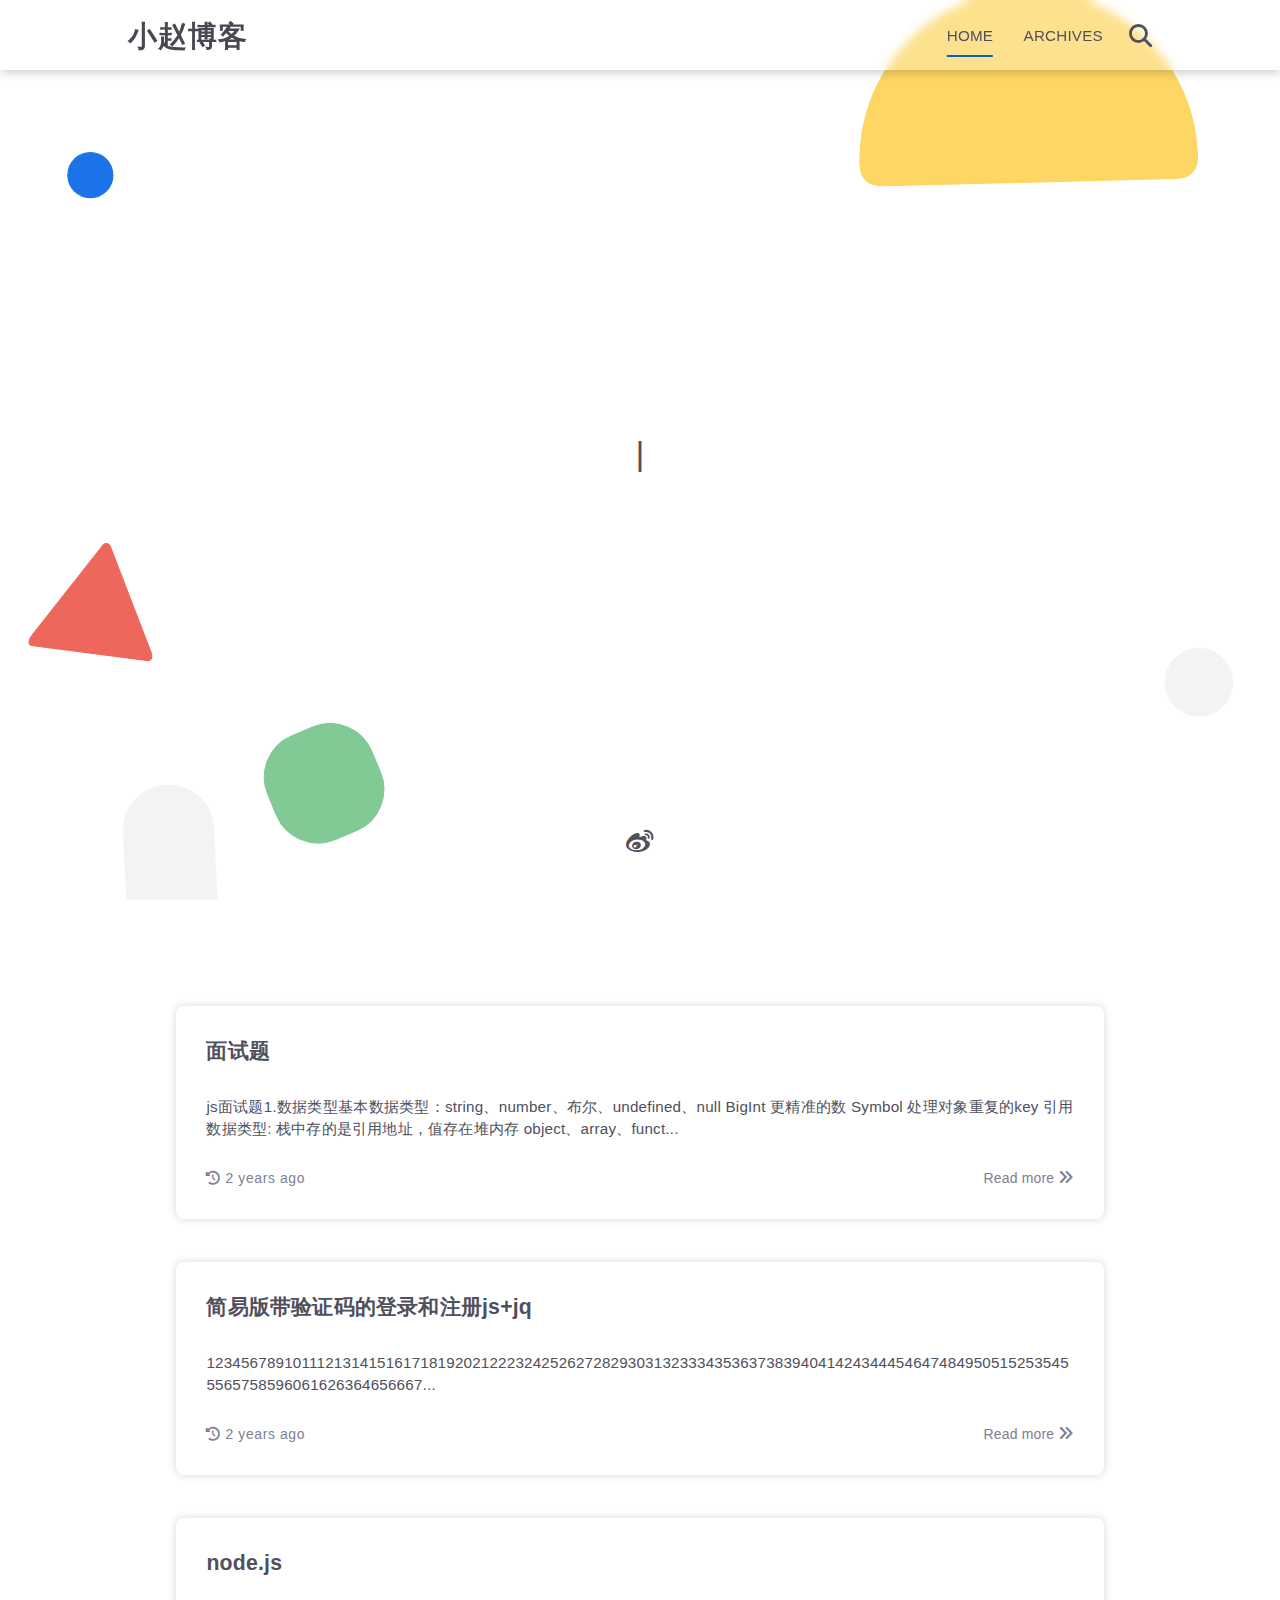
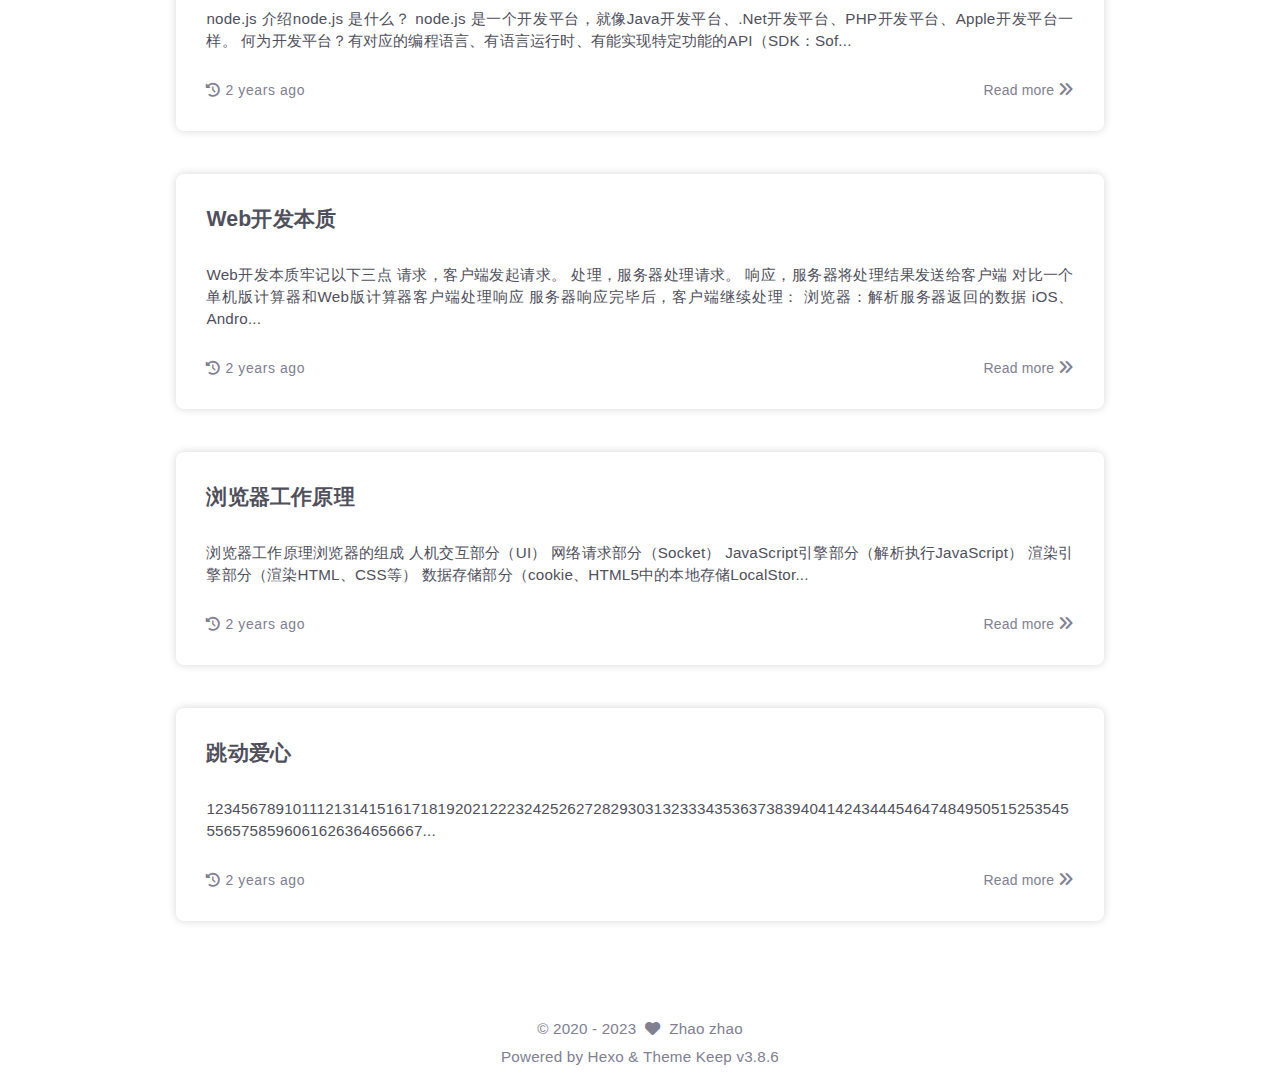
<file: index.html>
<!DOCTYPE html>
<html lang="en">
<head>
    <meta charset="utf-8">
    <meta name="viewport" content="width=device-width, initial-scale=1, maximum-scale=1">
    <meta name="keywords" content="Hexo Theme Keep">
    <meta name="description" content="Hexo Theme Keep">
    <meta name="author" content="Zhao zhao">
    
    <title>
        
        小赵博客
    </title>
    
<link rel="stylesheet" href="/css/style.css">

    
        <link rel="shortcut icon" href="https://pic1.zhimg.com/80/v2-c048e14cd4ca3faf0bacaa08623097cc_720w.webp">
    
    
<link rel="stylesheet" href="/font/css/fontawesome.min.css">

    
<link rel="stylesheet" href="/font/css/regular.min.css">

    
<link rel="stylesheet" href="/font/css/solid.min.css">

    
<link rel="stylesheet" href="/font/css/brands.min.css">

    
    <script class="keep-theme-configurations">
    const KEEP = window.KEEP || {}
    KEEP.hexo_config = {"hostname":"example.com","root":"/","language":"en","path":"search.json"}
    KEEP.theme_config = {"toc":{"enable":false,"number":false,"expand_all":false,"init_open":false},"style":{"primary_color":"#0066cc","favicon":"https://pic1.zhimg.com/80/v2-c048e14cd4ca3faf0bacaa08623097cc_720w.webp","font_size":"15px","font_family":"STKaiti","hover":{"shadow":true,"scale":true},"first_screen":{"enable":true,"header_transparent":true,"hitokoto":true},"scroll":{"progress_bar":false,"percent":false}},"local_search":{"enable":true,"preload":false},"code_block":{"tools":{"enable":false,"style":"default"},"highlight_theme":"default"},"pjax":{"enable":false},"lazyload":{"enable":true},"comment":{"enable":false,"use":"valine","valine":{"appid":null,"appkey":null,"server_urls":null,"placeholder":null},"gitalk":{"github_id":null,"github_admins":null,"repository":null,"client_id":null,"client_secret":null,"proxy":null},"twikoo":{"env_id":null,"region":null,"version":"1.6.8"},"waline":{"server_url":null,"reaction":false,"version":2}},"post":{"author_label":{"enable":true,"auto":false,"custom_label_list":["炼气","筑基","结丹","元婴","化神"]},"datetime_format":"YYYY-MM-DD","word_count":{"enable":true,"wordcount":false,"min2read":false},"img_align":"center","copyright_info":false},"website_count":{"busuanzi_count":{"enable":false,"site_uv":false,"site_pv":false,"page_pv":false}},"version":"3.8.6"}
    KEEP.language_ago = {"second":"%s seconds ago","minute":"%s minutes ago","hour":"%s hours ago","day":"%s days ago","week":"%s weeks ago","month":"%s months ago","year":"%s years ago"}
    KEEP.language_code_block = {"copy":"Copy code","copied":"Copied","fold":"Fold code block","folded":"Folded"}
    KEEP.language_copy_copyright = {"copy":"Copy copyright info","copied":"Copied","title":"Original article title","author":"Original article author","link":"Original article link"}
  </script>
<meta name="generator" content="Hexo 6.3.0"></head>


<body>
<div class="progress-bar-container">
    

    
</div>


<main class="page-container border-box">

    <!-- home first screen  -->
    
        
<div class="first-screen-container border-box flex-center fade-in-down-animation">
    <div class="first-screen-content border-box">
        <div class="top-placeholder border-box"></div>

        <div class="middle-placeholder border-box">
            
                <div class="description border-box">
                    
                        <div class="desc-item border-box"><span class="desc hitokoto"></span><span class="cursor">｜</span></div>
                    
                </div>
            

            
                <script async 
                        src="https://v1.hitokoto.cn/?encode=js"
                >
                </script>
            
        </div>

        <div class="bottom-placeholder border-box">
            
                <div class="sc-icon-list border-box">
                    <!-- fontawesome icons -->
                    
                        
                            
                            <div class="tooltip sc-icon-item "
                                 data-tooltip-content="Weibo"
                                 
                                 
                            >
                                
                                    
                                        <a target="_blank" href="https://weibo.com/u/6248385986">
                                            <i class="fab fa-weibo"></i>
                                        </a>
                                    
                                
                            </div>
                        
                    

                    <!-- custom svg icons -->
                    
                </div>
            
        </div>
    </div>
</div>

    

    <!-- page content -->
    <div class="page-main-content border-box is-home">
        <div class="page-main-content-top">
            
<header class="header-wrapper transparent-1">

    <div class="border-box header-content has-first-screen">
        <div class="left border-box">
            
            <a class="site-name border-box" href="/">
               小赵博客
            </a>
        </div>

        <div class="right border-box">
            <div class="pc">
                <ul class="menu-list">
                    
                        <li class="menu-item">
                            <a class="active"
                               href="/"
                            >
                                HOME
                            </a>
                        </li>
                    
                        <li class="menu-item">
                            <a class=""
                               href="/archives"
                            >
                                ARCHIVES
                            </a>
                        </li>
                    
                    
                        <li class="menu-item search search-popup-trigger">
                            <i class="fas fa-search"></i>
                        </li>
                    
                </ul>
            </div>
            <div class="mobile">
                
                    <div class="icon-item search search-popup-trigger"><i class="fas fa-search"></i></div>
                
                <div class="icon-item menu-bar">
                    <div class="menu-bar-middle"></div>
                </div>
            </div>
        </div>
    </div>

    <div class="header-drawer">
        <ul class="drawer-menu-list">
            
                <li class="drawer-menu-item flex-center">
                    <a class="active"
                       href="/">HOME</a>
                </li>
            
                <li class="drawer-menu-item flex-center">
                    <a class=""
                       href="/archives">ARCHIVES</a>
                </li>
            
        </ul>
    </div>

    <div class="window-mask"></div>

</header>


        </div>

        <div class="page-main-content-middle border-box">

            <div class="main-content border-box">

                

                    <div class="home-content-container fade-in-down-animation">
    <ul class="home-article-list border-box">
        
            <li class="home-article-item">

                

                <div class="home-article-item-bottom border-box">
                    
                    <h3 class="home-article-title border-box">
                        <a href="/2023/11/01/00-%E9%9D%A2%E8%AF%95%E9%A2%98/">
                            面试题
                        </a>
                    </h3>

                    <div class="home-article-content keep-markdown-body">
                        
                            js面试题1.数据类型基本数据类型：string、number、布尔、undefined、null BigInt 更精准的数  Symbol 处理对象重复的key
引用数据类型: 栈中存的是引用地址，值存在堆内存 object、array、funct...
                        
                    </div>

                    

<div class="article-meta-info-container border-box home">
    <div class="article-meta-info border-box">
        
            <span class="meta-info-item border-box">
                <i class="icon fas fa-history"></i>&nbsp;<span class="home-article-history" data-updated="Wed Nov 01 2023 16:38:50 GMT+0800">2023-11-01 16:38:50</span>
            </span>
        


        

        

        

        
        
        
        
    </div>

    
        <a class="home-read-more" href="/2023/11/01/00-%E9%9D%A2%E8%AF%95%E9%A2%98/">Read more&nbsp;<i class="icon fas fa-angles-right"></i></a>
    
</div>

                </div>
            </li>
        
            <li class="home-article-item">

                

                <div class="home-article-item-bottom border-box">
                    
                    <h3 class="home-article-title border-box">
                        <a href="/2023/11/01/04-%E7%AE%80%E6%98%93%E7%89%88%E5%B8%A6%E9%AA%8C%E8%AF%81%E7%A0%81%E7%9A%84%E7%99%BB%E5%BD%95%E5%92%8C%E6%B3%A8%E5%86%8C/">
                            简易版带验证码的登录和注册js+jq
                        </a>
                    </h3>

                    <div class="home-article-content keep-markdown-body">
                        
                            12345678910111213141516171819202122232425262728293031323334353637383940414243444546474849505152535455565758596061626364656667...
                        
                    </div>

                    

<div class="article-meta-info-container border-box home">
    <div class="article-meta-info border-box">
        
            <span class="meta-info-item border-box">
                <i class="icon fas fa-history"></i>&nbsp;<span class="home-article-history" data-updated="Wed Nov 01 2023 16:35:22 GMT+0800">2023-11-01 16:35:22</span>
            </span>
        


        

        

        

        
        
        
        
    </div>

    
        <a class="home-read-more" href="/2023/11/01/04-%E7%AE%80%E6%98%93%E7%89%88%E5%B8%A6%E9%AA%8C%E8%AF%81%E7%A0%81%E7%9A%84%E7%99%BB%E5%BD%95%E5%92%8C%E6%B3%A8%E5%86%8C/">Read more&nbsp;<i class="icon fas fa-angles-right"></i></a>
    
</div>

                </div>
            </li>
        
            <li class="home-article-item">

                

                <div class="home-article-item-bottom border-box">
                    
                    <h3 class="home-article-title border-box">
                        <a href="/2023/10/31/02-node.js%E4%BB%8B%E7%BB%8D/">
                            node.js
                        </a>
                    </h3>

                    <div class="home-article-content keep-markdown-body">
                        
                            node.js 介绍node.js 是什么？
node.js 是一个开发平台，就像Java开发平台、.Net开发平台、PHP开发平台、Apple开发平台一样。


何为开发平台？有对应的编程语言、有语言运行时、有能实现特定功能的API（SDK：Sof...
                        
                    </div>

                    

<div class="article-meta-info-container border-box home">
    <div class="article-meta-info border-box">
        
            <span class="meta-info-item border-box">
                <i class="icon fas fa-history"></i>&nbsp;<span class="home-article-history" data-updated="Tue Oct 31 2023 13:38:30 GMT+0800">2023-10-31 13:38:30</span>
            </span>
        


        

        

        

        
        
        
        
    </div>

    
        <a class="home-read-more" href="/2023/10/31/02-node.js%E4%BB%8B%E7%BB%8D/">Read more&nbsp;<i class="icon fas fa-angles-right"></i></a>
    
</div>

                </div>
            </li>
        
            <li class="home-article-item">

                

                <div class="home-article-item-bottom border-box">
                    
                    <h3 class="home-article-title border-box">
                        <a href="/2023/10/31/05-Web%E5%BC%80%E5%8F%91%E6%9C%AC%E8%B4%A8/">
                            Web开发本质
                        </a>
                    </h3>

                    <div class="home-article-content keep-markdown-body">
                        
                            Web开发本质牢记以下三点
请求，客户端发起请求。
处理，服务器处理请求。
响应，服务器将处理结果发送给客户端

对比一个单机版计算器和Web版计算器客户端处理响应
服务器响应完毕后，客户端继续处理：
浏览器：解析服务器返回的数据
iOS、Andro...
                        
                    </div>

                    

<div class="article-meta-info-container border-box home">
    <div class="article-meta-info border-box">
        
            <span class="meta-info-item border-box">
                <i class="icon fas fa-history"></i>&nbsp;<span class="home-article-history" data-updated="Tue Oct 31 2023 13:44:09 GMT+0800">2023-10-31 13:44:09</span>
            </span>
        


        

        

        

        
        
        
        
    </div>

    
        <a class="home-read-more" href="/2023/10/31/05-Web%E5%BC%80%E5%8F%91%E6%9C%AC%E8%B4%A8/">Read more&nbsp;<i class="icon fas fa-angles-right"></i></a>
    
</div>

                </div>
            </li>
        
            <li class="home-article-item">

                

                <div class="home-article-item-bottom border-box">
                    
                    <h3 class="home-article-title border-box">
                        <a href="/2023/10/31/01-%E6%B5%8F%E8%A7%88%E5%99%A8%E5%B7%A5%E4%BD%9C%E5%8E%9F%E7%90%86/">
                            浏览器工作原理
                        </a>
                    </h3>

                    <div class="home-article-content keep-markdown-body">
                        
                            浏览器工作原理浏览器的组成
人机交互部分（UI）
网络请求部分（Socket）
JavaScript引擎部分（解析执行JavaScript）
渲染引擎部分（渲染HTML、CSS等）
数据存储部分（cookie、HTML5中的本地存储LocalStor...
                        
                    </div>

                    

<div class="article-meta-info-container border-box home">
    <div class="article-meta-info border-box">
        
            <span class="meta-info-item border-box">
                <i class="icon fas fa-history"></i>&nbsp;<span class="home-article-history" data-updated="Tue Oct 31 2023 13:44:13 GMT+0800">2023-10-31 13:44:13</span>
            </span>
        


        

        

        

        
        
        
        
    </div>

    
        <a class="home-read-more" href="/2023/10/31/01-%E6%B5%8F%E8%A7%88%E5%99%A8%E5%B7%A5%E4%BD%9C%E5%8E%9F%E7%90%86/">Read more&nbsp;<i class="icon fas fa-angles-right"></i></a>
    
</div>

                </div>
            </li>
        
            <li class="home-article-item">

                

                <div class="home-article-item-bottom border-box">
                    
                    <h3 class="home-article-title border-box">
                        <a href="/2023/10/31/03-%E7%88%B1%E5%BF%83%E4%BB%A3%E7%A0%81/">
                            跳动爱心
                        </a>
                    </h3>

                    <div class="home-article-content keep-markdown-body">
                        
                            12345678910111213141516171819202122232425262728293031323334353637383940414243444546474849505152535455565758596061626364656667...
                        
                    </div>

                    

<div class="article-meta-info-container border-box home">
    <div class="article-meta-info border-box">
        
            <span class="meta-info-item border-box">
                <i class="icon fas fa-history"></i>&nbsp;<span class="home-article-history" data-updated="Tue Oct 31 2023 13:42:21 GMT+0800">2023-10-31 13:42:21</span>
            </span>
        


        

        

        

        
        
        
        
    </div>

    
        <a class="home-read-more" href="/2023/10/31/03-%E7%88%B1%E5%BF%83%E4%BB%A3%E7%A0%81/">Read more&nbsp;<i class="icon fas fa-angles-right"></i></a>
    
</div>

                </div>
            </li>
        
    </ul>
    



</div>


                
            </div>

        </div>

        <div class="page-main-content-bottom border-box">
            
<footer class="footer border-box">
    <div class="border-box website-info-box default">
        
            <div class="copyright-info info-item default">
                &copy;&nbsp;<span>2020</span>&nbsp;-&nbsp;2023
                
                    &nbsp;<i class="fas fa-heart icon-animate"></i>&nbsp;&nbsp;<a href="/">Zhao zhao</a>
                
            </div>

            <div class="theme-info info-item default">
                Powered by&nbsp;<a target="_blank" href="https://hexo.io">Hexo</a>&nbsp;&&nbsp;Theme&nbsp;<a class="keep-version" target="_blank" href="https://github.com/XPoet/hexo-theme-keep">Keep</a>
            </div>

            

            
        

        <div class="count-item info-item default">
            

            

            
        </div>
    </div>
</footer>

        </div>
    </div>

    <!-- post tools -->
    

    <!-- side tools -->
    <div class="side-tools">
        <div class="side-tools-container border-box side-tools-show-handle">
    <ul class="side-tools-list side-tools-show-handle border-box">
        <li class="tools-item tool-font-adjust-plus flex-center">
            <i class="fas fa-search-plus"></i>
        </li>

        <li class="tools-item tool-font-adjust-minus flex-center">
            <i class="fas fa-search-minus"></i>
        </li>

        <li class="tools-item tool-dark-light-toggle flex-center">
            <i class="fas fa-moon"></i>
        </li>

        <!-- rss -->
        

        <li class="tools-item tool-scroll-to-bottom flex-center">
            <i class="fas fa-arrow-down"></i>
        </li>
    </ul>

    <ul class="exposed-tools-list border-box">
        

        

        <li class="tools-item tool-toggle-show flex-center">
            <i class="fas fa-cog fa-spin"></i>
        </li>

        <li class="tools-item tool-scroll-to-top flex-center show-arrow">
            <i class="arrow fas fa-arrow-up"></i>
            <span class="percent"></span>
        </li>
    </ul>
</div>

    </div>

    <!-- image mask -->
    <div class="zoom-in-image-mask">
    <img class="zoom-in-image">
</div>


    <!-- local search -->
    
        <div class="search-pop-overlay">
    <div class="popup search-popup">
        <div class="search-header">
          <span class="search-input-field-pre">
            <i class="fas fa-keyboard"></i>
          </span>
            <div class="search-input-container">
                <input autocomplete="off"
                       autocorrect="off"
                       autocapitalize="off"
                       placeholder="Search..."
                       spellcheck="false"
                       type="search"
                       class="search-input"
                >
            </div>
            <span class="close-popup-btn">
                <i class="fas fa-times"></i>
            </span>
        </div>
        <div id="search-result">
            <div id="no-result">
                <i class="fas fa-spinner fa-pulse fa-5x fa-fw"></i>
            </div>
        </div>
    </div>
</div>

    

    <!-- tablet toc -->
    
</main>




<!-- common -->

<script src="/js/utils.js"></script>

<script src="/js/header-shrink.js"></script>

<script src="/js/back2top.js"></script>

<script src="/js/dark-light-toggle.js"></script>

<script src="/js/main.js"></script>

<script src="/js/libs/anime.min.js"></script>


<!-- local-search -->

    
<script src="/js/local-search.js"></script>



<!-- code-block -->


<!-- lazyload -->

    
<script src="/js/lazyload.js"></script>



<div class="">
    

    <!-- category-page -->
    

    <!-- links-page -->
    
</div>

<!-- mermaid -->


<!-- pjax -->



</body>
</html>
</file>
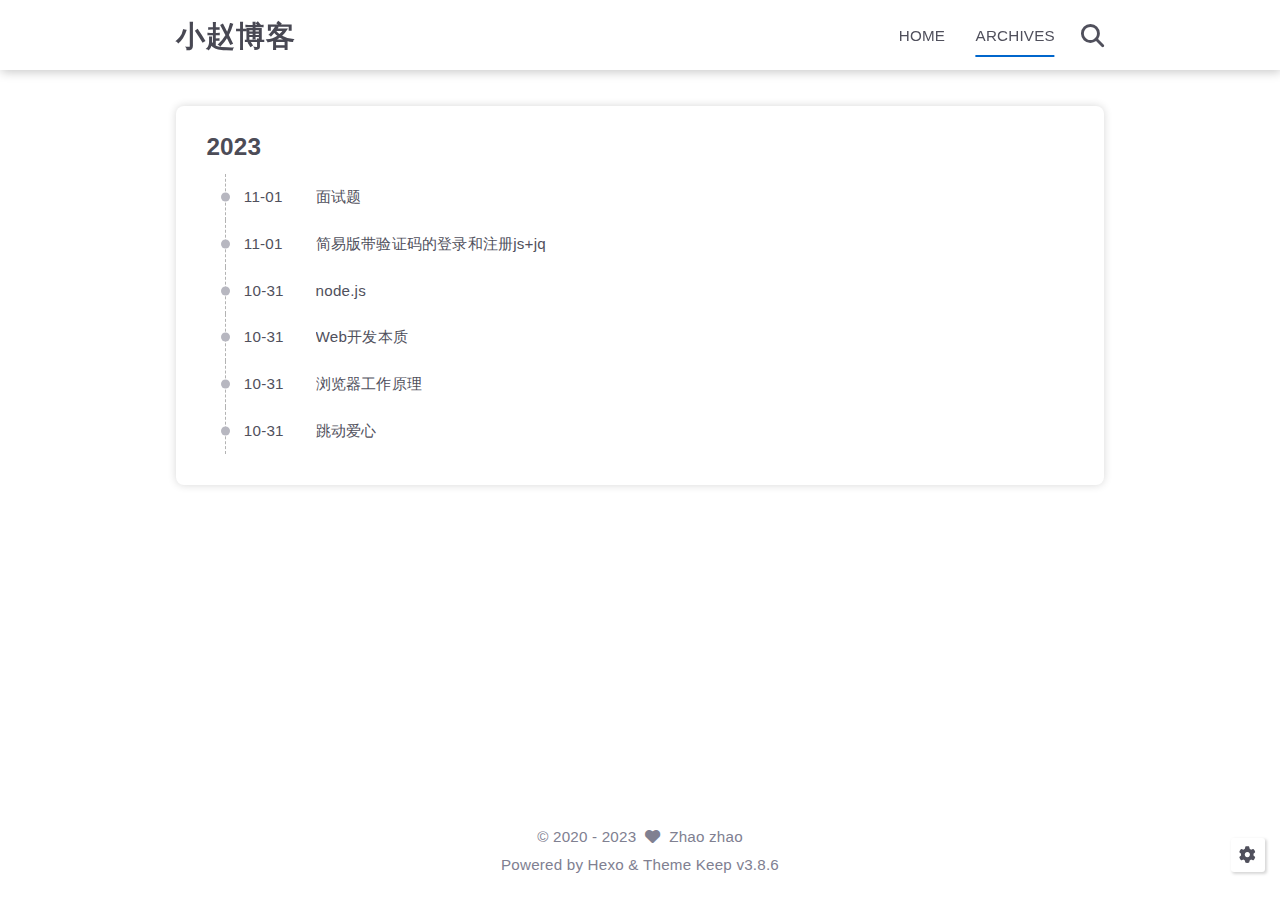
<file: archives/index.html>
<!DOCTYPE html>
<html lang="en">
<head>
    <meta charset="utf-8">
    <meta name="viewport" content="width=device-width, initial-scale=1, maximum-scale=1">
    <meta name="keywords" content="Hexo Theme Keep">
    <meta name="description" content="Hexo Theme Keep">
    <meta name="author" content="Zhao zhao">
    
    <title>
        
            Archive |
        
        小赵博客
    </title>
    
<link rel="stylesheet" href="/css/style.css">

    
        <link rel="shortcut icon" href="https://pic1.zhimg.com/80/v2-c048e14cd4ca3faf0bacaa08623097cc_720w.webp">
    
    
<link rel="stylesheet" href="/font/css/fontawesome.min.css">

    
<link rel="stylesheet" href="/font/css/regular.min.css">

    
<link rel="stylesheet" href="/font/css/solid.min.css">

    
<link rel="stylesheet" href="/font/css/brands.min.css">

    
    <script class="keep-theme-configurations">
    const KEEP = window.KEEP || {}
    KEEP.hexo_config = {"hostname":"example.com","root":"/","language":"en","path":"search.json"}
    KEEP.theme_config = {"toc":{"enable":false,"number":false,"expand_all":false,"init_open":false},"style":{"primary_color":"#0066cc","favicon":"https://pic1.zhimg.com/80/v2-c048e14cd4ca3faf0bacaa08623097cc_720w.webp","font_size":"15px","font_family":"STKaiti","hover":{"shadow":true,"scale":true},"first_screen":{"enable":true,"header_transparent":true,"hitokoto":true},"scroll":{"progress_bar":false,"percent":false}},"local_search":{"enable":true,"preload":false},"code_block":{"tools":{"enable":false,"style":"default"},"highlight_theme":"default"},"pjax":{"enable":false},"lazyload":{"enable":true},"comment":{"enable":false,"use":"valine","valine":{"appid":null,"appkey":null,"server_urls":null,"placeholder":null},"gitalk":{"github_id":null,"github_admins":null,"repository":null,"client_id":null,"client_secret":null,"proxy":null},"twikoo":{"env_id":null,"region":null,"version":"1.6.8"},"waline":{"server_url":null,"reaction":false,"version":2}},"post":{"author_label":{"enable":true,"auto":false,"custom_label_list":["炼气","筑基","结丹","元婴","化神"]},"datetime_format":"YYYY-MM-DD","word_count":{"enable":true,"wordcount":false,"min2read":false},"img_align":"center","copyright_info":false},"website_count":{"busuanzi_count":{"enable":false,"site_uv":false,"site_pv":false,"page_pv":false}},"version":"3.8.6"}
    KEEP.language_ago = {"second":"%s seconds ago","minute":"%s minutes ago","hour":"%s hours ago","day":"%s days ago","week":"%s weeks ago","month":"%s months ago","year":"%s years ago"}
    KEEP.language_code_block = {"copy":"Copy code","copied":"Copied","fold":"Fold code block","folded":"Folded"}
    KEEP.language_copy_copyright = {"copy":"Copy copyright info","copied":"Copied","title":"Original article title","author":"Original article author","link":"Original article link"}
  </script>
<meta name="generator" content="Hexo 6.3.0"></head>


<body>
<div class="progress-bar-container">
    

    
</div>


<main class="page-container border-box">

    <!-- home first screen  -->
    

    <!-- page content -->
    <div class="page-main-content border-box">
        <div class="page-main-content-top">
            
<header class="header-wrapper">

    <div class="border-box header-content">
        <div class="left border-box">
            
            <a class="site-name border-box" href="/">
               小赵博客
            </a>
        </div>

        <div class="right border-box">
            <div class="pc">
                <ul class="menu-list">
                    
                        <li class="menu-item">
                            <a class=""
                               href="/"
                            >
                                HOME
                            </a>
                        </li>
                    
                        <li class="menu-item">
                            <a class="active"
                               href="/archives"
                            >
                                ARCHIVES
                            </a>
                        </li>
                    
                    
                        <li class="menu-item search search-popup-trigger">
                            <i class="fas fa-search"></i>
                        </li>
                    
                </ul>
            </div>
            <div class="mobile">
                
                    <div class="icon-item search search-popup-trigger"><i class="fas fa-search"></i></div>
                
                <div class="icon-item menu-bar">
                    <div class="menu-bar-middle"></div>
                </div>
            </div>
        </div>
    </div>

    <div class="header-drawer">
        <ul class="drawer-menu-list">
            
                <li class="drawer-menu-item flex-center">
                    <a class=""
                       href="/">HOME</a>
                </li>
            
                <li class="drawer-menu-item flex-center">
                    <a class="active"
                       href="/archives">ARCHIVES</a>
                </li>
            
        </ul>
    </div>

    <div class="window-mask"></div>

</header>


        </div>

        <div class="page-main-content-middle border-box">

            <div class="main-content border-box">

                

                    <div class="fade-in-down-animation">
    <div class="archives-container">
        <div class="archives-timeline border-box">
            
<div class="archive-list-container border-box">
    
        <section class="archive-item border-box">
            <div class="archive-item-header border-box">
                <span class="archive-year">2023</span>
            </div>
            <ul class="article-list border-box">
                
                    <li class="article-item border-box">
                        <span class="article-date border-box">11-01</span>
                        <a class="article-title border-box text-ellipsis"
                           href="/2023/11/01/00-%E9%9D%A2%E8%AF%95%E9%A2%98/"
                        >面试题</a>
                    </li>
                
                    <li class="article-item border-box">
                        <span class="article-date border-box">11-01</span>
                        <a class="article-title border-box text-ellipsis"
                           href="/2023/11/01/04-%E7%AE%80%E6%98%93%E7%89%88%E5%B8%A6%E9%AA%8C%E8%AF%81%E7%A0%81%E7%9A%84%E7%99%BB%E5%BD%95%E5%92%8C%E6%B3%A8%E5%86%8C/"
                        >简易版带验证码的登录和注册js+jq</a>
                    </li>
                
                    <li class="article-item border-box">
                        <span class="article-date border-box">10-31</span>
                        <a class="article-title border-box text-ellipsis"
                           href="/2023/10/31/02-node.js%E4%BB%8B%E7%BB%8D/"
                        >node.js</a>
                    </li>
                
                    <li class="article-item border-box">
                        <span class="article-date border-box">10-31</span>
                        <a class="article-title border-box text-ellipsis"
                           href="/2023/10/31/05-Web%E5%BC%80%E5%8F%91%E6%9C%AC%E8%B4%A8/"
                        >Web开发本质</a>
                    </li>
                
                    <li class="article-item border-box">
                        <span class="article-date border-box">10-31</span>
                        <a class="article-title border-box text-ellipsis"
                           href="/2023/10/31/01-%E6%B5%8F%E8%A7%88%E5%99%A8%E5%B7%A5%E4%BD%9C%E5%8E%9F%E7%90%86/"
                        >浏览器工作原理</a>
                    </li>
                
                    <li class="article-item border-box">
                        <span class="article-date border-box">10-31</span>
                        <a class="article-title border-box text-ellipsis"
                           href="/2023/10/31/03-%E7%88%B1%E5%BF%83%E4%BB%A3%E7%A0%81/"
                        >跳动爱心</a>
                    </li>
                
            </ul>
        </section>
    
</div>

        </div>
    </div>
    



</div>


                
            </div>

        </div>

        <div class="page-main-content-bottom border-box">
            
<footer class="footer border-box">
    <div class="border-box website-info-box default">
        
            <div class="copyright-info info-item default">
                &copy;&nbsp;<span>2020</span>&nbsp;-&nbsp;2023
                
                    &nbsp;<i class="fas fa-heart icon-animate"></i>&nbsp;&nbsp;<a href="/">Zhao zhao</a>
                
            </div>

            <div class="theme-info info-item default">
                Powered by&nbsp;<a target="_blank" href="https://hexo.io">Hexo</a>&nbsp;&&nbsp;Theme&nbsp;<a class="keep-version" target="_blank" href="https://github.com/XPoet/hexo-theme-keep">Keep</a>
            </div>

            

            
        

        <div class="count-item info-item default">
            

            

            
        </div>
    </div>
</footer>

        </div>
    </div>

    <!-- post tools -->
    

    <!-- side tools -->
    <div class="side-tools">
        <div class="side-tools-container border-box ">
    <ul class="side-tools-list side-tools-show-handle border-box">
        <li class="tools-item tool-font-adjust-plus flex-center">
            <i class="fas fa-search-plus"></i>
        </li>

        <li class="tools-item tool-font-adjust-minus flex-center">
            <i class="fas fa-search-minus"></i>
        </li>

        <li class="tools-item tool-dark-light-toggle flex-center">
            <i class="fas fa-moon"></i>
        </li>

        <!-- rss -->
        

        <li class="tools-item tool-scroll-to-bottom flex-center">
            <i class="fas fa-arrow-down"></i>
        </li>
    </ul>

    <ul class="exposed-tools-list border-box">
        

        

        <li class="tools-item tool-toggle-show flex-center">
            <i class="fas fa-cog fa-spin"></i>
        </li>

        <li class="tools-item tool-scroll-to-top flex-center show-arrow">
            <i class="arrow fas fa-arrow-up"></i>
            <span class="percent"></span>
        </li>
    </ul>
</div>

    </div>

    <!-- image mask -->
    <div class="zoom-in-image-mask">
    <img class="zoom-in-image">
</div>


    <!-- local search -->
    
        <div class="search-pop-overlay">
    <div class="popup search-popup">
        <div class="search-header">
          <span class="search-input-field-pre">
            <i class="fas fa-keyboard"></i>
          </span>
            <div class="search-input-container">
                <input autocomplete="off"
                       autocorrect="off"
                       autocapitalize="off"
                       placeholder="Search..."
                       spellcheck="false"
                       type="search"
                       class="search-input"
                >
            </div>
            <span class="close-popup-btn">
                <i class="fas fa-times"></i>
            </span>
        </div>
        <div id="search-result">
            <div id="no-result">
                <i class="fas fa-spinner fa-pulse fa-5x fa-fw"></i>
            </div>
        </div>
    </div>
</div>

    

    <!-- tablet toc -->
    
</main>



<!-- common -->

<script src="/js/utils.js"></script>

<script src="/js/header-shrink.js"></script>

<script src="/js/back2top.js"></script>

<script src="/js/dark-light-toggle.js"></script>

<script src="/js/main.js"></script>

<script src="/js/libs/anime.min.js"></script>


<!-- local-search -->

    
<script src="/js/local-search.js"></script>



<!-- code-block -->


<!-- lazyload -->

    
<script src="/js/lazyload.js"></script>



<div class="">
    

    <!-- category-page -->
    

    <!-- links-page -->
    
</div>

<!-- mermaid -->


<!-- pjax -->



</body>
</html>
</file>
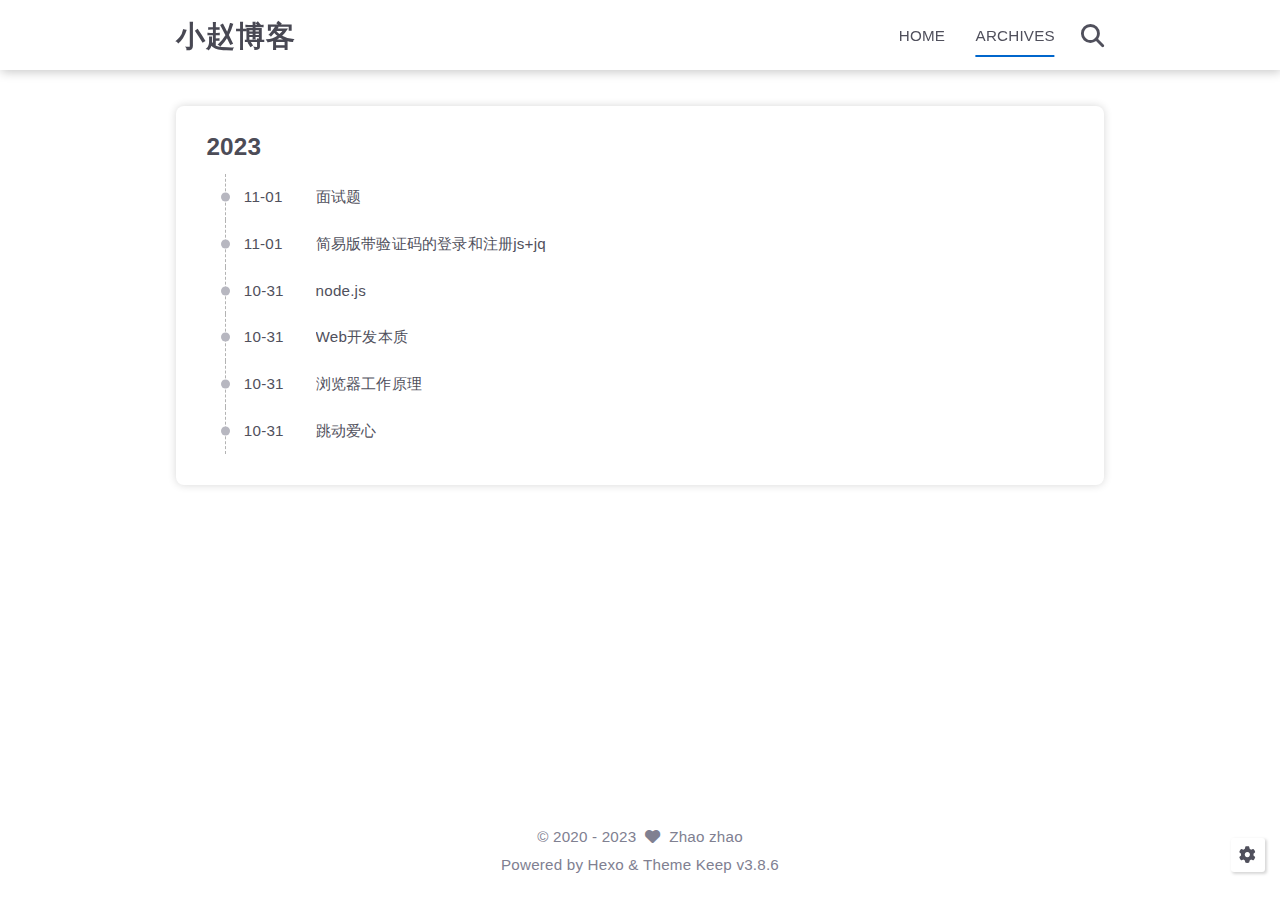
<file: archives/2023/index.html>
<!DOCTYPE html>
<html lang="en">
<head>
    <meta charset="utf-8">
    <meta name="viewport" content="width=device-width, initial-scale=1, maximum-scale=1">
    <meta name="keywords" content="Hexo Theme Keep">
    <meta name="description" content="Hexo Theme Keep">
    <meta name="author" content="Zhao zhao">
    
    <title>
        
            Archive: 2023 |
        
        小赵博客
    </title>
    
<link rel="stylesheet" href="/css/style.css">

    
        <link rel="shortcut icon" href="https://pic1.zhimg.com/80/v2-c048e14cd4ca3faf0bacaa08623097cc_720w.webp">
    
    
<link rel="stylesheet" href="/font/css/fontawesome.min.css">

    
<link rel="stylesheet" href="/font/css/regular.min.css">

    
<link rel="stylesheet" href="/font/css/solid.min.css">

    
<link rel="stylesheet" href="/font/css/brands.min.css">

    
    <script class="keep-theme-configurations">
    const KEEP = window.KEEP || {}
    KEEP.hexo_config = {"hostname":"example.com","root":"/","language":"en","path":"search.json"}
    KEEP.theme_config = {"toc":{"enable":false,"number":false,"expand_all":false,"init_open":false},"style":{"primary_color":"#0066cc","favicon":"https://pic1.zhimg.com/80/v2-c048e14cd4ca3faf0bacaa08623097cc_720w.webp","font_size":"15px","font_family":"STKaiti","hover":{"shadow":true,"scale":true},"first_screen":{"enable":true,"header_transparent":true,"hitokoto":true},"scroll":{"progress_bar":false,"percent":false}},"local_search":{"enable":true,"preload":false},"code_block":{"tools":{"enable":false,"style":"default"},"highlight_theme":"default"},"pjax":{"enable":false},"lazyload":{"enable":true},"comment":{"enable":false,"use":"valine","valine":{"appid":null,"appkey":null,"server_urls":null,"placeholder":null},"gitalk":{"github_id":null,"github_admins":null,"repository":null,"client_id":null,"client_secret":null,"proxy":null},"twikoo":{"env_id":null,"region":null,"version":"1.6.8"},"waline":{"server_url":null,"reaction":false,"version":2}},"post":{"author_label":{"enable":true,"auto":false,"custom_label_list":["炼气","筑基","结丹","元婴","化神"]},"datetime_format":"YYYY-MM-DD","word_count":{"enable":true,"wordcount":false,"min2read":false},"img_align":"center","copyright_info":false},"website_count":{"busuanzi_count":{"enable":false,"site_uv":false,"site_pv":false,"page_pv":false}},"version":"3.8.6"}
    KEEP.language_ago = {"second":"%s seconds ago","minute":"%s minutes ago","hour":"%s hours ago","day":"%s days ago","week":"%s weeks ago","month":"%s months ago","year":"%s years ago"}
    KEEP.language_code_block = {"copy":"Copy code","copied":"Copied","fold":"Fold code block","folded":"Folded"}
    KEEP.language_copy_copyright = {"copy":"Copy copyright info","copied":"Copied","title":"Original article title","author":"Original article author","link":"Original article link"}
  </script>
<meta name="generator" content="Hexo 6.3.0"></head>


<body>
<div class="progress-bar-container">
    

    
</div>


<main class="page-container border-box">

    <!-- home first screen  -->
    

    <!-- page content -->
    <div class="page-main-content border-box">
        <div class="page-main-content-top">
            
<header class="header-wrapper">

    <div class="border-box header-content">
        <div class="left border-box">
            
            <a class="site-name border-box" href="/">
               小赵博客
            </a>
        </div>

        <div class="right border-box">
            <div class="pc">
                <ul class="menu-list">
                    
                        <li class="menu-item">
                            <a class=""
                               href="/"
                            >
                                HOME
                            </a>
                        </li>
                    
                        <li class="menu-item">
                            <a class="active"
                               href="/archives"
                            >
                                ARCHIVES
                            </a>
                        </li>
                    
                    
                        <li class="menu-item search search-popup-trigger">
                            <i class="fas fa-search"></i>
                        </li>
                    
                </ul>
            </div>
            <div class="mobile">
                
                    <div class="icon-item search search-popup-trigger"><i class="fas fa-search"></i></div>
                
                <div class="icon-item menu-bar">
                    <div class="menu-bar-middle"></div>
                </div>
            </div>
        </div>
    </div>

    <div class="header-drawer">
        <ul class="drawer-menu-list">
            
                <li class="drawer-menu-item flex-center">
                    <a class=""
                       href="/">HOME</a>
                </li>
            
                <li class="drawer-menu-item flex-center">
                    <a class="active"
                       href="/archives">ARCHIVES</a>
                </li>
            
        </ul>
    </div>

    <div class="window-mask"></div>

</header>


        </div>

        <div class="page-main-content-middle border-box">

            <div class="main-content border-box">

                

                    <div class="fade-in-down-animation">
    <div class="archives-container">
        <div class="archives-timeline border-box">
            
<div class="archive-list-container border-box">
    
        <section class="archive-item border-box">
            <div class="archive-item-header border-box">
                <span class="archive-year">2023</span>
            </div>
            <ul class="article-list border-box">
                
                    <li class="article-item border-box">
                        <span class="article-date border-box">11-01</span>
                        <a class="article-title border-box text-ellipsis"
                           href="/2023/11/01/00-%E9%9D%A2%E8%AF%95%E9%A2%98/"
                        >面试题</a>
                    </li>
                
                    <li class="article-item border-box">
                        <span class="article-date border-box">11-01</span>
                        <a class="article-title border-box text-ellipsis"
                           href="/2023/11/01/04-%E7%AE%80%E6%98%93%E7%89%88%E5%B8%A6%E9%AA%8C%E8%AF%81%E7%A0%81%E7%9A%84%E7%99%BB%E5%BD%95%E5%92%8C%E6%B3%A8%E5%86%8C/"
                        >简易版带验证码的登录和注册js+jq</a>
                    </li>
                
                    <li class="article-item border-box">
                        <span class="article-date border-box">10-31</span>
                        <a class="article-title border-box text-ellipsis"
                           href="/2023/10/31/02-node.js%E4%BB%8B%E7%BB%8D/"
                        >node.js</a>
                    </li>
                
                    <li class="article-item border-box">
                        <span class="article-date border-box">10-31</span>
                        <a class="article-title border-box text-ellipsis"
                           href="/2023/10/31/05-Web%E5%BC%80%E5%8F%91%E6%9C%AC%E8%B4%A8/"
                        >Web开发本质</a>
                    </li>
                
                    <li class="article-item border-box">
                        <span class="article-date border-box">10-31</span>
                        <a class="article-title border-box text-ellipsis"
                           href="/2023/10/31/01-%E6%B5%8F%E8%A7%88%E5%99%A8%E5%B7%A5%E4%BD%9C%E5%8E%9F%E7%90%86/"
                        >浏览器工作原理</a>
                    </li>
                
                    <li class="article-item border-box">
                        <span class="article-date border-box">10-31</span>
                        <a class="article-title border-box text-ellipsis"
                           href="/2023/10/31/03-%E7%88%B1%E5%BF%83%E4%BB%A3%E7%A0%81/"
                        >跳动爱心</a>
                    </li>
                
            </ul>
        </section>
    
</div>

        </div>
    </div>
    



</div>


                
            </div>

        </div>

        <div class="page-main-content-bottom border-box">
            
<footer class="footer border-box">
    <div class="border-box website-info-box default">
        
            <div class="copyright-info info-item default">
                &copy;&nbsp;<span>2020</span>&nbsp;-&nbsp;2023
                
                    &nbsp;<i class="fas fa-heart icon-animate"></i>&nbsp;&nbsp;<a href="/">Zhao zhao</a>
                
            </div>

            <div class="theme-info info-item default">
                Powered by&nbsp;<a target="_blank" href="https://hexo.io">Hexo</a>&nbsp;&&nbsp;Theme&nbsp;<a class="keep-version" target="_blank" href="https://github.com/XPoet/hexo-theme-keep">Keep</a>
            </div>

            

            
        

        <div class="count-item info-item default">
            

            

            
        </div>
    </div>
</footer>

        </div>
    </div>

    <!-- post tools -->
    

    <!-- side tools -->
    <div class="side-tools">
        <div class="side-tools-container border-box ">
    <ul class="side-tools-list side-tools-show-handle border-box">
        <li class="tools-item tool-font-adjust-plus flex-center">
            <i class="fas fa-search-plus"></i>
        </li>

        <li class="tools-item tool-font-adjust-minus flex-center">
            <i class="fas fa-search-minus"></i>
        </li>

        <li class="tools-item tool-dark-light-toggle flex-center">
            <i class="fas fa-moon"></i>
        </li>

        <!-- rss -->
        

        <li class="tools-item tool-scroll-to-bottom flex-center">
            <i class="fas fa-arrow-down"></i>
        </li>
    </ul>

    <ul class="exposed-tools-list border-box">
        

        

        <li class="tools-item tool-toggle-show flex-center">
            <i class="fas fa-cog fa-spin"></i>
        </li>

        <li class="tools-item tool-scroll-to-top flex-center show-arrow">
            <i class="arrow fas fa-arrow-up"></i>
            <span class="percent"></span>
        </li>
    </ul>
</div>

    </div>

    <!-- image mask -->
    <div class="zoom-in-image-mask">
    <img class="zoom-in-image">
</div>


    <!-- local search -->
    
        <div class="search-pop-overlay">
    <div class="popup search-popup">
        <div class="search-header">
          <span class="search-input-field-pre">
            <i class="fas fa-keyboard"></i>
          </span>
            <div class="search-input-container">
                <input autocomplete="off"
                       autocorrect="off"
                       autocapitalize="off"
                       placeholder="Search..."
                       spellcheck="false"
                       type="search"
                       class="search-input"
                >
            </div>
            <span class="close-popup-btn">
                <i class="fas fa-times"></i>
            </span>
        </div>
        <div id="search-result">
            <div id="no-result">
                <i class="fas fa-spinner fa-pulse fa-5x fa-fw"></i>
            </div>
        </div>
    </div>
</div>

    

    <!-- tablet toc -->
    
</main>



<!-- common -->

<script src="/js/utils.js"></script>

<script src="/js/header-shrink.js"></script>

<script src="/js/back2top.js"></script>

<script src="/js/dark-light-toggle.js"></script>

<script src="/js/main.js"></script>

<script src="/js/libs/anime.min.js"></script>


<!-- local-search -->

    
<script src="/js/local-search.js"></script>



<!-- code-block -->


<!-- lazyload -->

    
<script src="/js/lazyload.js"></script>



<div class="">
    

    <!-- category-page -->
    

    <!-- links-page -->
    
</div>

<!-- mermaid -->


<!-- pjax -->



</body>
</html>
</file>
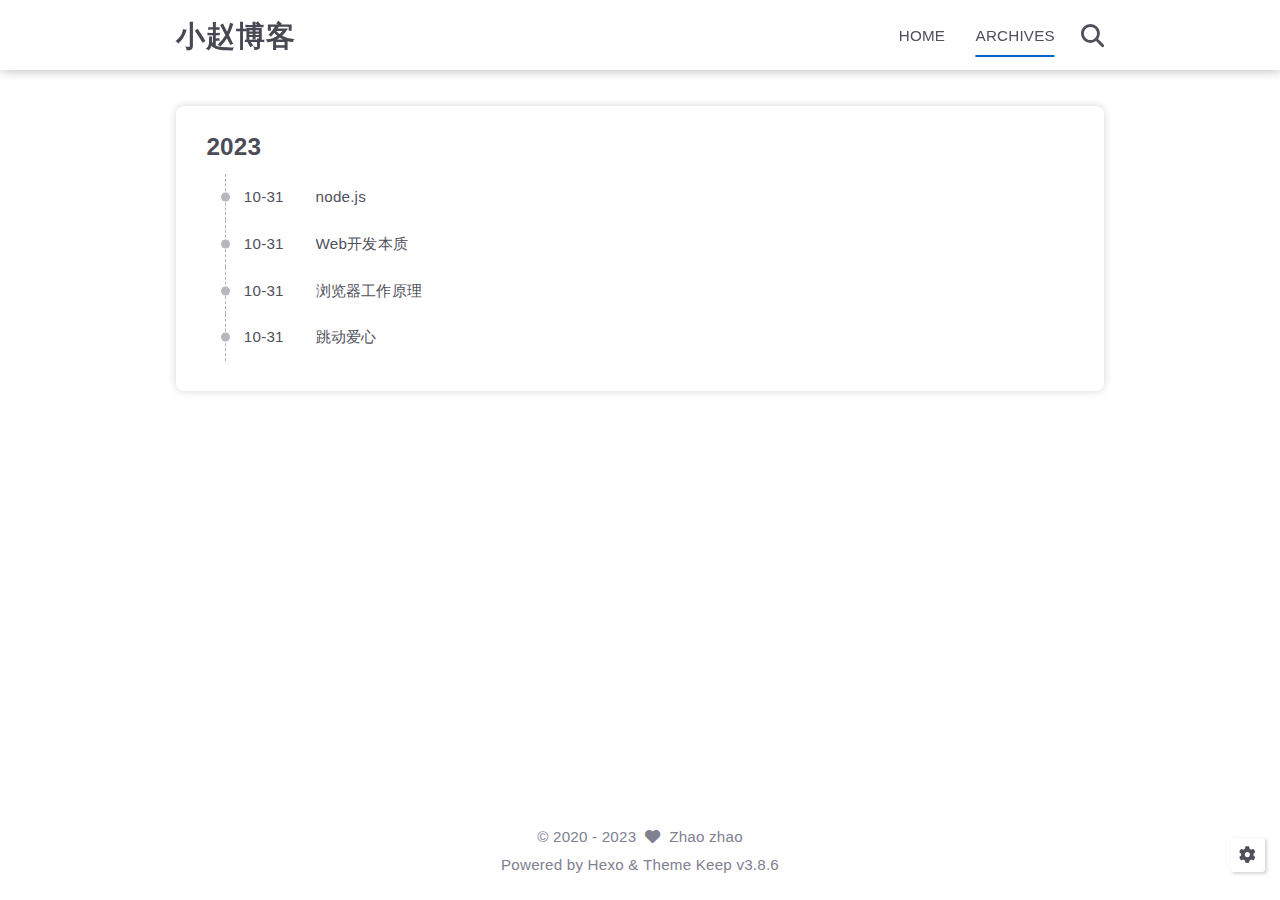
<file: archives/2023/10/index.html>
<!DOCTYPE html>
<html lang="en">
<head>
    <meta charset="utf-8">
    <meta name="viewport" content="width=device-width, initial-scale=1, maximum-scale=1">
    <meta name="keywords" content="Hexo Theme Keep">
    <meta name="description" content="Hexo Theme Keep">
    <meta name="author" content="Zhao zhao">
    
    <title>
        
            Archive: 2023/10 |
        
        小赵博客
    </title>
    
<link rel="stylesheet" href="/css/style.css">

    
        <link rel="shortcut icon" href="https://pic1.zhimg.com/80/v2-c048e14cd4ca3faf0bacaa08623097cc_720w.webp">
    
    
<link rel="stylesheet" href="/font/css/fontawesome.min.css">

    
<link rel="stylesheet" href="/font/css/regular.min.css">

    
<link rel="stylesheet" href="/font/css/solid.min.css">

    
<link rel="stylesheet" href="/font/css/brands.min.css">

    
    <script class="keep-theme-configurations">
    const KEEP = window.KEEP || {}
    KEEP.hexo_config = {"hostname":"example.com","root":"/","language":"en","path":"search.json"}
    KEEP.theme_config = {"toc":{"enable":false,"number":false,"expand_all":false,"init_open":false},"style":{"primary_color":"#0066cc","favicon":"https://pic1.zhimg.com/80/v2-c048e14cd4ca3faf0bacaa08623097cc_720w.webp","font_size":"15px","font_family":"STKaiti","hover":{"shadow":true,"scale":true},"first_screen":{"enable":true,"header_transparent":true,"hitokoto":true},"scroll":{"progress_bar":false,"percent":false}},"local_search":{"enable":true,"preload":false},"code_block":{"tools":{"enable":false,"style":"default"},"highlight_theme":"default"},"pjax":{"enable":false},"lazyload":{"enable":true},"comment":{"enable":false,"use":"valine","valine":{"appid":null,"appkey":null,"server_urls":null,"placeholder":null},"gitalk":{"github_id":null,"github_admins":null,"repository":null,"client_id":null,"client_secret":null,"proxy":null},"twikoo":{"env_id":null,"region":null,"version":"1.6.8"},"waline":{"server_url":null,"reaction":false,"version":2}},"post":{"author_label":{"enable":true,"auto":false,"custom_label_list":["炼气","筑基","结丹","元婴","化神"]},"datetime_format":"YYYY-MM-DD","word_count":{"enable":true,"wordcount":false,"min2read":false},"img_align":"center","copyright_info":false},"website_count":{"busuanzi_count":{"enable":false,"site_uv":false,"site_pv":false,"page_pv":false}},"version":"3.8.6"}
    KEEP.language_ago = {"second":"%s seconds ago","minute":"%s minutes ago","hour":"%s hours ago","day":"%s days ago","week":"%s weeks ago","month":"%s months ago","year":"%s years ago"}
    KEEP.language_code_block = {"copy":"Copy code","copied":"Copied","fold":"Fold code block","folded":"Folded"}
    KEEP.language_copy_copyright = {"copy":"Copy copyright info","copied":"Copied","title":"Original article title","author":"Original article author","link":"Original article link"}
  </script>
<meta name="generator" content="Hexo 6.3.0"></head>


<body>
<div class="progress-bar-container">
    

    
</div>


<main class="page-container border-box">

    <!-- home first screen  -->
    

    <!-- page content -->
    <div class="page-main-content border-box">
        <div class="page-main-content-top">
            
<header class="header-wrapper">

    <div class="border-box header-content">
        <div class="left border-box">
            
            <a class="site-name border-box" href="/">
               小赵博客
            </a>
        </div>

        <div class="right border-box">
            <div class="pc">
                <ul class="menu-list">
                    
                        <li class="menu-item">
                            <a class=""
                               href="/"
                            >
                                HOME
                            </a>
                        </li>
                    
                        <li class="menu-item">
                            <a class="active"
                               href="/archives"
                            >
                                ARCHIVES
                            </a>
                        </li>
                    
                    
                        <li class="menu-item search search-popup-trigger">
                            <i class="fas fa-search"></i>
                        </li>
                    
                </ul>
            </div>
            <div class="mobile">
                
                    <div class="icon-item search search-popup-trigger"><i class="fas fa-search"></i></div>
                
                <div class="icon-item menu-bar">
                    <div class="menu-bar-middle"></div>
                </div>
            </div>
        </div>
    </div>

    <div class="header-drawer">
        <ul class="drawer-menu-list">
            
                <li class="drawer-menu-item flex-center">
                    <a class=""
                       href="/">HOME</a>
                </li>
            
                <li class="drawer-menu-item flex-center">
                    <a class="active"
                       href="/archives">ARCHIVES</a>
                </li>
            
        </ul>
    </div>

    <div class="window-mask"></div>

</header>


        </div>

        <div class="page-main-content-middle border-box">

            <div class="main-content border-box">

                

                    <div class="fade-in-down-animation">
    <div class="archives-container">
        <div class="archives-timeline border-box">
            
<div class="archive-list-container border-box">
    
        <section class="archive-item border-box">
            <div class="archive-item-header border-box">
                <span class="archive-year">2023</span>
            </div>
            <ul class="article-list border-box">
                
                    <li class="article-item border-box">
                        <span class="article-date border-box">10-31</span>
                        <a class="article-title border-box text-ellipsis"
                           href="/2023/10/31/02-node.js%E4%BB%8B%E7%BB%8D/"
                        >node.js</a>
                    </li>
                
                    <li class="article-item border-box">
                        <span class="article-date border-box">10-31</span>
                        <a class="article-title border-box text-ellipsis"
                           href="/2023/10/31/05-Web%E5%BC%80%E5%8F%91%E6%9C%AC%E8%B4%A8/"
                        >Web开发本质</a>
                    </li>
                
                    <li class="article-item border-box">
                        <span class="article-date border-box">10-31</span>
                        <a class="article-title border-box text-ellipsis"
                           href="/2023/10/31/01-%E6%B5%8F%E8%A7%88%E5%99%A8%E5%B7%A5%E4%BD%9C%E5%8E%9F%E7%90%86/"
                        >浏览器工作原理</a>
                    </li>
                
                    <li class="article-item border-box">
                        <span class="article-date border-box">10-31</span>
                        <a class="article-title border-box text-ellipsis"
                           href="/2023/10/31/03-%E7%88%B1%E5%BF%83%E4%BB%A3%E7%A0%81/"
                        >跳动爱心</a>
                    </li>
                
            </ul>
        </section>
    
</div>

        </div>
    </div>
    



</div>


                
            </div>

        </div>

        <div class="page-main-content-bottom border-box">
            
<footer class="footer border-box">
    <div class="border-box website-info-box default">
        
            <div class="copyright-info info-item default">
                &copy;&nbsp;<span>2020</span>&nbsp;-&nbsp;2023
                
                    &nbsp;<i class="fas fa-heart icon-animate"></i>&nbsp;&nbsp;<a href="/">Zhao zhao</a>
                
            </div>

            <div class="theme-info info-item default">
                Powered by&nbsp;<a target="_blank" href="https://hexo.io">Hexo</a>&nbsp;&&nbsp;Theme&nbsp;<a class="keep-version" target="_blank" href="https://github.com/XPoet/hexo-theme-keep">Keep</a>
            </div>

            

            
        

        <div class="count-item info-item default">
            

            

            
        </div>
    </div>
</footer>

        </div>
    </div>

    <!-- post tools -->
    

    <!-- side tools -->
    <div class="side-tools">
        <div class="side-tools-container border-box ">
    <ul class="side-tools-list side-tools-show-handle border-box">
        <li class="tools-item tool-font-adjust-plus flex-center">
            <i class="fas fa-search-plus"></i>
        </li>

        <li class="tools-item tool-font-adjust-minus flex-center">
            <i class="fas fa-search-minus"></i>
        </li>

        <li class="tools-item tool-dark-light-toggle flex-center">
            <i class="fas fa-moon"></i>
        </li>

        <!-- rss -->
        

        <li class="tools-item tool-scroll-to-bottom flex-center">
            <i class="fas fa-arrow-down"></i>
        </li>
    </ul>

    <ul class="exposed-tools-list border-box">
        

        

        <li class="tools-item tool-toggle-show flex-center">
            <i class="fas fa-cog fa-spin"></i>
        </li>

        <li class="tools-item tool-scroll-to-top flex-center show-arrow">
            <i class="arrow fas fa-arrow-up"></i>
            <span class="percent"></span>
        </li>
    </ul>
</div>

    </div>

    <!-- image mask -->
    <div class="zoom-in-image-mask">
    <img class="zoom-in-image">
</div>


    <!-- local search -->
    
        <div class="search-pop-overlay">
    <div class="popup search-popup">
        <div class="search-header">
          <span class="search-input-field-pre">
            <i class="fas fa-keyboard"></i>
          </span>
            <div class="search-input-container">
                <input autocomplete="off"
                       autocorrect="off"
                       autocapitalize="off"
                       placeholder="Search..."
                       spellcheck="false"
                       type="search"
                       class="search-input"
                >
            </div>
            <span class="close-popup-btn">
                <i class="fas fa-times"></i>
            </span>
        </div>
        <div id="search-result">
            <div id="no-result">
                <i class="fas fa-spinner fa-pulse fa-5x fa-fw"></i>
            </div>
        </div>
    </div>
</div>

    

    <!-- tablet toc -->
    
</main>



<!-- common -->

<script src="/js/utils.js"></script>

<script src="/js/header-shrink.js"></script>

<script src="/js/back2top.js"></script>

<script src="/js/dark-light-toggle.js"></script>

<script src="/js/main.js"></script>

<script src="/js/libs/anime.min.js"></script>


<!-- local-search -->

    
<script src="/js/local-search.js"></script>



<!-- code-block -->


<!-- lazyload -->

    
<script src="/js/lazyload.js"></script>



<div class="">
    

    <!-- category-page -->
    

    <!-- links-page -->
    
</div>

<!-- mermaid -->


<!-- pjax -->



</body>
</html>
</file>
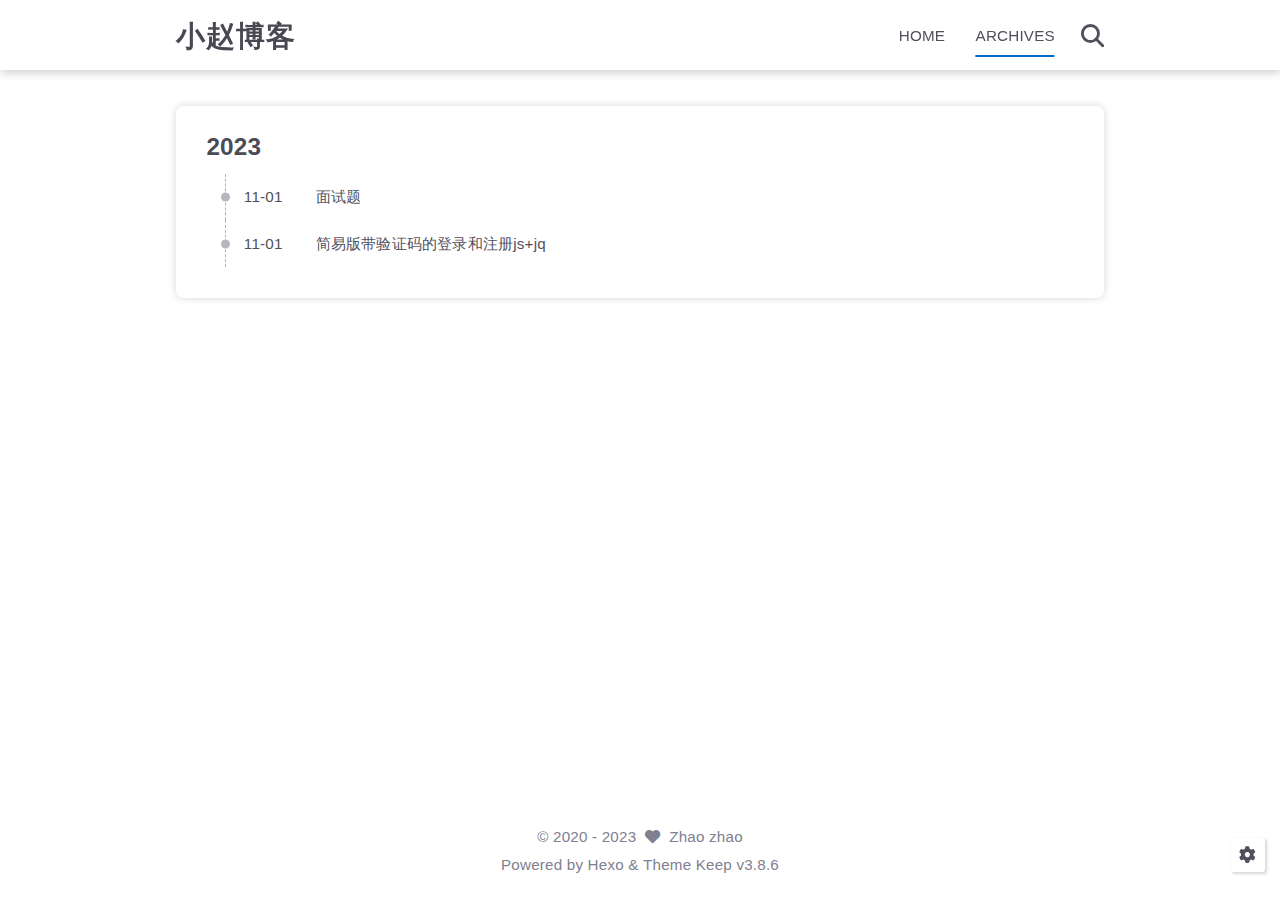
<file: archives/2023/11/index.html>
<!DOCTYPE html>
<html lang="en">
<head>
    <meta charset="utf-8">
    <meta name="viewport" content="width=device-width, initial-scale=1, maximum-scale=1">
    <meta name="keywords" content="Hexo Theme Keep">
    <meta name="description" content="Hexo Theme Keep">
    <meta name="author" content="Zhao zhao">
    
    <title>
        
            Archive: 2023/11 |
        
        小赵博客
    </title>
    
<link rel="stylesheet" href="/css/style.css">

    
        <link rel="shortcut icon" href="https://pic1.zhimg.com/80/v2-c048e14cd4ca3faf0bacaa08623097cc_720w.webp">
    
    
<link rel="stylesheet" href="/font/css/fontawesome.min.css">

    
<link rel="stylesheet" href="/font/css/regular.min.css">

    
<link rel="stylesheet" href="/font/css/solid.min.css">

    
<link rel="stylesheet" href="/font/css/brands.min.css">

    
    <script class="keep-theme-configurations">
    const KEEP = window.KEEP || {}
    KEEP.hexo_config = {"hostname":"example.com","root":"/","language":"en","path":"search.json"}
    KEEP.theme_config = {"toc":{"enable":false,"number":false,"expand_all":false,"init_open":false},"style":{"primary_color":"#0066cc","favicon":"https://pic1.zhimg.com/80/v2-c048e14cd4ca3faf0bacaa08623097cc_720w.webp","font_size":"15px","font_family":"STKaiti","hover":{"shadow":true,"scale":true},"first_screen":{"enable":true,"header_transparent":true,"hitokoto":true},"scroll":{"progress_bar":false,"percent":false}},"local_search":{"enable":true,"preload":false},"code_block":{"tools":{"enable":false,"style":"default"},"highlight_theme":"default"},"pjax":{"enable":false},"lazyload":{"enable":true},"comment":{"enable":false,"use":"valine","valine":{"appid":null,"appkey":null,"server_urls":null,"placeholder":null},"gitalk":{"github_id":null,"github_admins":null,"repository":null,"client_id":null,"client_secret":null,"proxy":null},"twikoo":{"env_id":null,"region":null,"version":"1.6.8"},"waline":{"server_url":null,"reaction":false,"version":2}},"post":{"author_label":{"enable":true,"auto":false,"custom_label_list":["炼气","筑基","结丹","元婴","化神"]},"datetime_format":"YYYY-MM-DD","word_count":{"enable":true,"wordcount":false,"min2read":false},"img_align":"center","copyright_info":false},"website_count":{"busuanzi_count":{"enable":false,"site_uv":false,"site_pv":false,"page_pv":false}},"version":"3.8.6"}
    KEEP.language_ago = {"second":"%s seconds ago","minute":"%s minutes ago","hour":"%s hours ago","day":"%s days ago","week":"%s weeks ago","month":"%s months ago","year":"%s years ago"}
    KEEP.language_code_block = {"copy":"Copy code","copied":"Copied","fold":"Fold code block","folded":"Folded"}
    KEEP.language_copy_copyright = {"copy":"Copy copyright info","copied":"Copied","title":"Original article title","author":"Original article author","link":"Original article link"}
  </script>
<meta name="generator" content="Hexo 6.3.0"></head>


<body>
<div class="progress-bar-container">
    

    
</div>


<main class="page-container border-box">

    <!-- home first screen  -->
    

    <!-- page content -->
    <div class="page-main-content border-box">
        <div class="page-main-content-top">
            
<header class="header-wrapper">

    <div class="border-box header-content">
        <div class="left border-box">
            
            <a class="site-name border-box" href="/">
               小赵博客
            </a>
        </div>

        <div class="right border-box">
            <div class="pc">
                <ul class="menu-list">
                    
                        <li class="menu-item">
                            <a class=""
                               href="/"
                            >
                                HOME
                            </a>
                        </li>
                    
                        <li class="menu-item">
                            <a class="active"
                               href="/archives"
                            >
                                ARCHIVES
                            </a>
                        </li>
                    
                    
                        <li class="menu-item search search-popup-trigger">
                            <i class="fas fa-search"></i>
                        </li>
                    
                </ul>
            </div>
            <div class="mobile">
                
                    <div class="icon-item search search-popup-trigger"><i class="fas fa-search"></i></div>
                
                <div class="icon-item menu-bar">
                    <div class="menu-bar-middle"></div>
                </div>
            </div>
        </div>
    </div>

    <div class="header-drawer">
        <ul class="drawer-menu-list">
            
                <li class="drawer-menu-item flex-center">
                    <a class=""
                       href="/">HOME</a>
                </li>
            
                <li class="drawer-menu-item flex-center">
                    <a class="active"
                       href="/archives">ARCHIVES</a>
                </li>
            
        </ul>
    </div>

    <div class="window-mask"></div>

</header>


        </div>

        <div class="page-main-content-middle border-box">

            <div class="main-content border-box">

                

                    <div class="fade-in-down-animation">
    <div class="archives-container">
        <div class="archives-timeline border-box">
            
<div class="archive-list-container border-box">
    
        <section class="archive-item border-box">
            <div class="archive-item-header border-box">
                <span class="archive-year">2023</span>
            </div>
            <ul class="article-list border-box">
                
                    <li class="article-item border-box">
                        <span class="article-date border-box">11-01</span>
                        <a class="article-title border-box text-ellipsis"
                           href="/2023/11/01/00-%E9%9D%A2%E8%AF%95%E9%A2%98/"
                        >面试题</a>
                    </li>
                
                    <li class="article-item border-box">
                        <span class="article-date border-box">11-01</span>
                        <a class="article-title border-box text-ellipsis"
                           href="/2023/11/01/04-%E7%AE%80%E6%98%93%E7%89%88%E5%B8%A6%E9%AA%8C%E8%AF%81%E7%A0%81%E7%9A%84%E7%99%BB%E5%BD%95%E5%92%8C%E6%B3%A8%E5%86%8C/"
                        >简易版带验证码的登录和注册js+jq</a>
                    </li>
                
            </ul>
        </section>
    
</div>

        </div>
    </div>
    



</div>


                
            </div>

        </div>

        <div class="page-main-content-bottom border-box">
            
<footer class="footer border-box">
    <div class="border-box website-info-box default">
        
            <div class="copyright-info info-item default">
                &copy;&nbsp;<span>2020</span>&nbsp;-&nbsp;2023
                
                    &nbsp;<i class="fas fa-heart icon-animate"></i>&nbsp;&nbsp;<a href="/">Zhao zhao</a>
                
            </div>

            <div class="theme-info info-item default">
                Powered by&nbsp;<a target="_blank" href="https://hexo.io">Hexo</a>&nbsp;&&nbsp;Theme&nbsp;<a class="keep-version" target="_blank" href="https://github.com/XPoet/hexo-theme-keep">Keep</a>
            </div>

            

            
        

        <div class="count-item info-item default">
            

            

            
        </div>
    </div>
</footer>

        </div>
    </div>

    <!-- post tools -->
    

    <!-- side tools -->
    <div class="side-tools">
        <div class="side-tools-container border-box ">
    <ul class="side-tools-list side-tools-show-handle border-box">
        <li class="tools-item tool-font-adjust-plus flex-center">
            <i class="fas fa-search-plus"></i>
        </li>

        <li class="tools-item tool-font-adjust-minus flex-center">
            <i class="fas fa-search-minus"></i>
        </li>

        <li class="tools-item tool-dark-light-toggle flex-center">
            <i class="fas fa-moon"></i>
        </li>

        <!-- rss -->
        

        <li class="tools-item tool-scroll-to-bottom flex-center">
            <i class="fas fa-arrow-down"></i>
        </li>
    </ul>

    <ul class="exposed-tools-list border-box">
        

        

        <li class="tools-item tool-toggle-show flex-center">
            <i class="fas fa-cog fa-spin"></i>
        </li>

        <li class="tools-item tool-scroll-to-top flex-center show-arrow">
            <i class="arrow fas fa-arrow-up"></i>
            <span class="percent"></span>
        </li>
    </ul>
</div>

    </div>

    <!-- image mask -->
    <div class="zoom-in-image-mask">
    <img class="zoom-in-image">
</div>


    <!-- local search -->
    
        <div class="search-pop-overlay">
    <div class="popup search-popup">
        <div class="search-header">
          <span class="search-input-field-pre">
            <i class="fas fa-keyboard"></i>
          </span>
            <div class="search-input-container">
                <input autocomplete="off"
                       autocorrect="off"
                       autocapitalize="off"
                       placeholder="Search..."
                       spellcheck="false"
                       type="search"
                       class="search-input"
                >
            </div>
            <span class="close-popup-btn">
                <i class="fas fa-times"></i>
            </span>
        </div>
        <div id="search-result">
            <div id="no-result">
                <i class="fas fa-spinner fa-pulse fa-5x fa-fw"></i>
            </div>
        </div>
    </div>
</div>

    

    <!-- tablet toc -->
    
</main>



<!-- common -->

<script src="/js/utils.js"></script>

<script src="/js/header-shrink.js"></script>

<script src="/js/back2top.js"></script>

<script src="/js/dark-light-toggle.js"></script>

<script src="/js/main.js"></script>

<script src="/js/libs/anime.min.js"></script>


<!-- local-search -->

    
<script src="/js/local-search.js"></script>



<!-- code-block -->


<!-- lazyload -->

    
<script src="/js/lazyload.js"></script>



<div class="">
    

    <!-- category-page -->
    

    <!-- links-page -->
    
</div>

<!-- mermaid -->


<!-- pjax -->



</body>
</html>
</file>
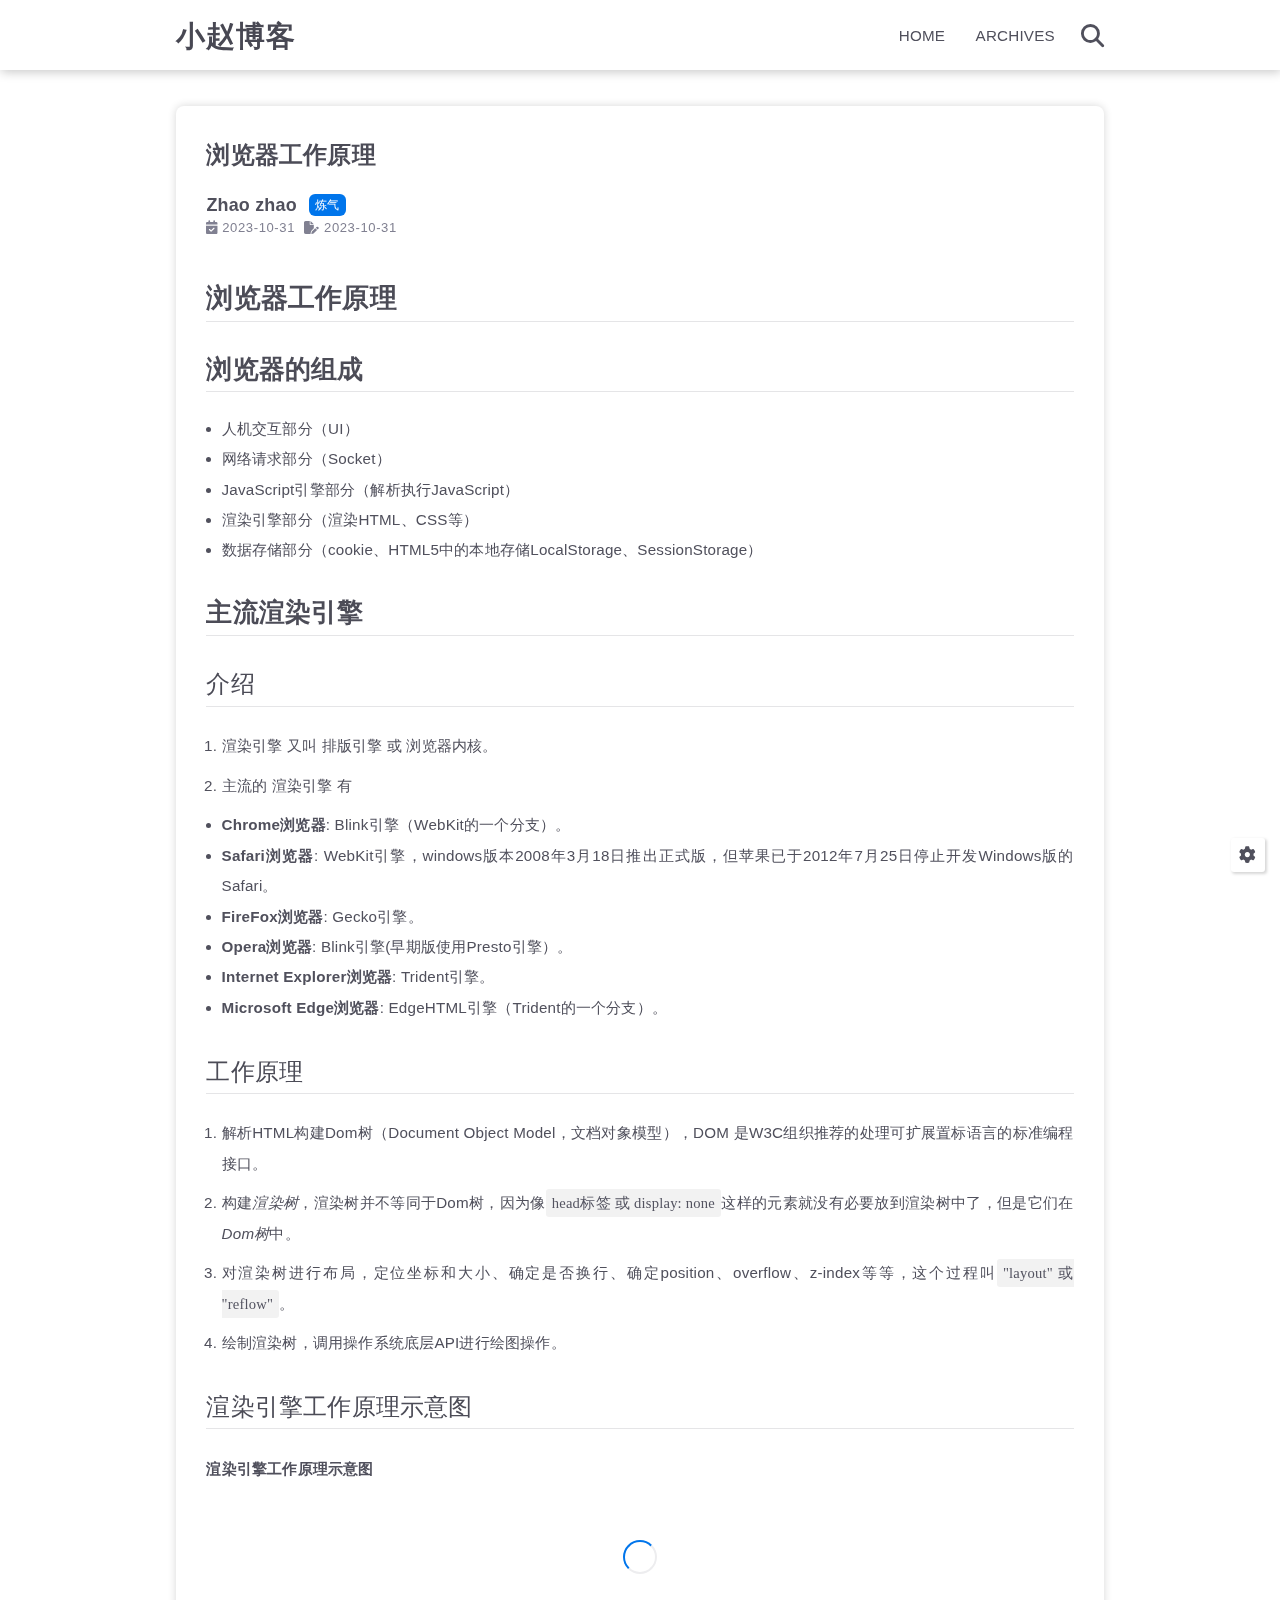
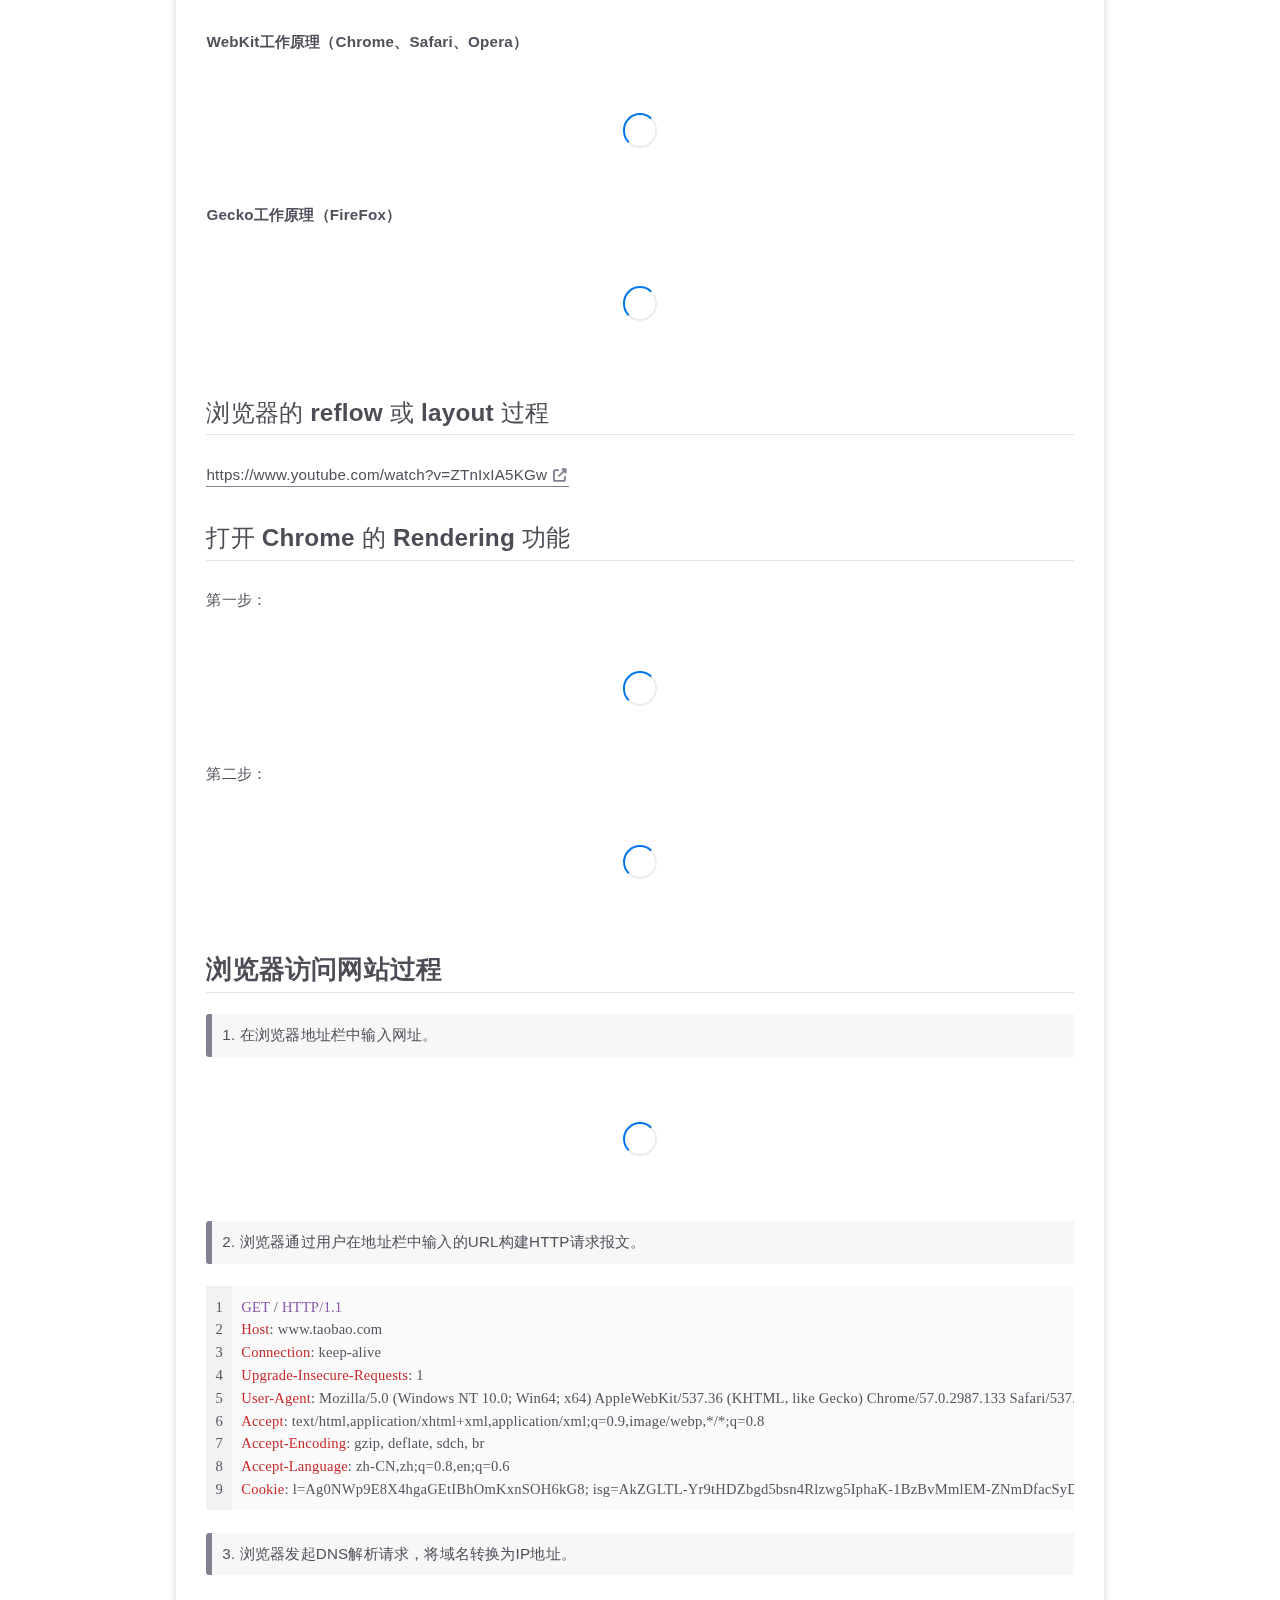
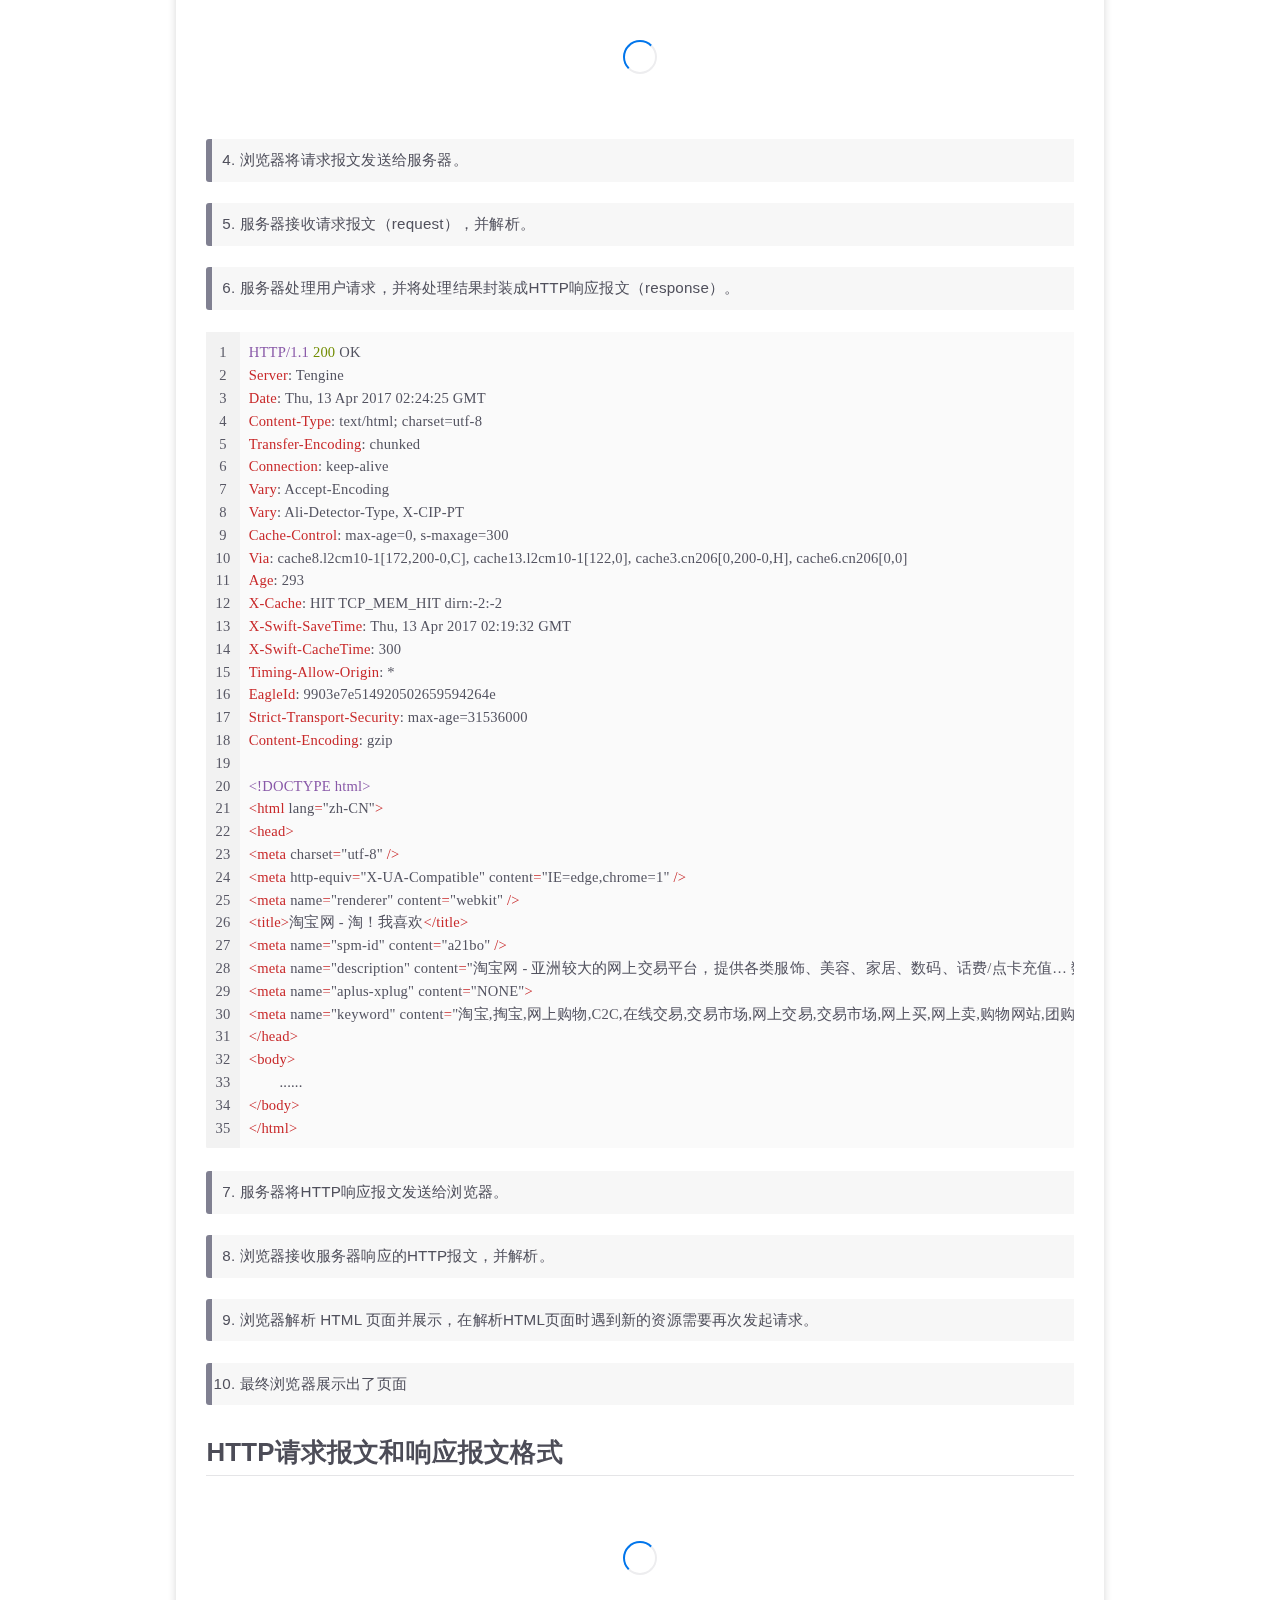
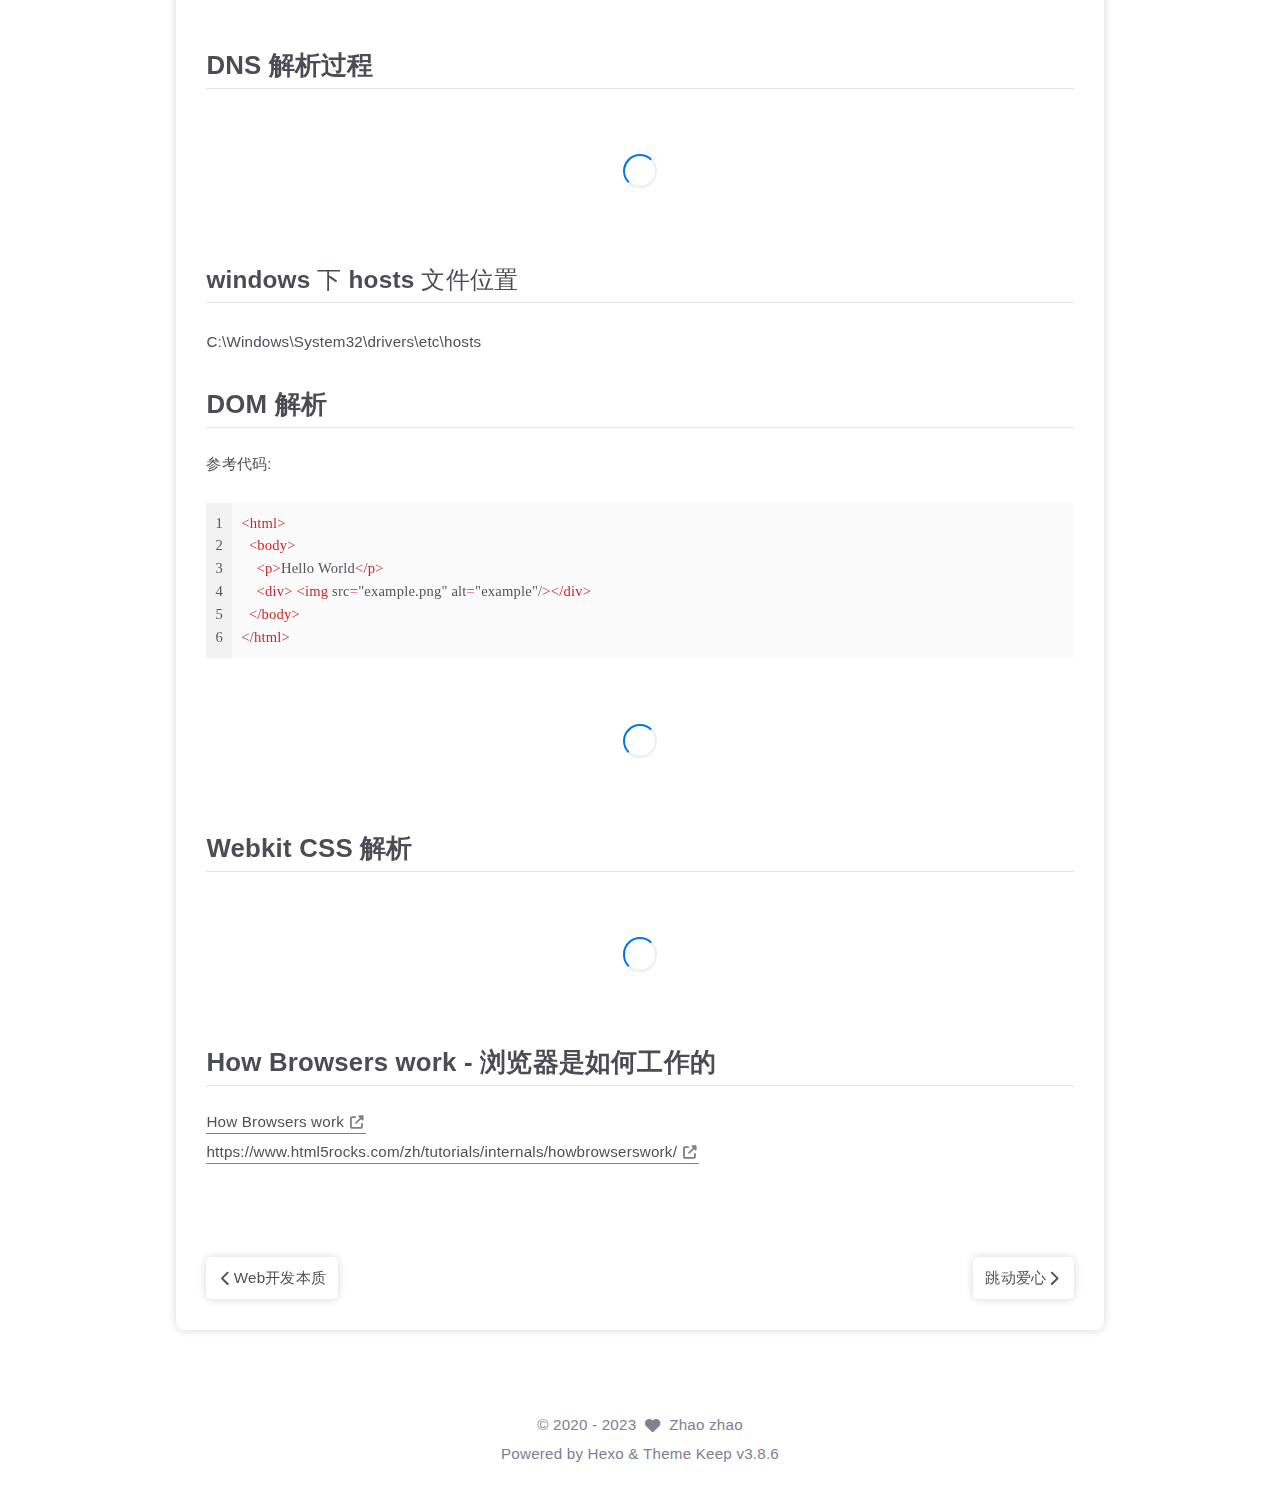
<file: 2023/10/31/00-浏览器工作原理/index.html>
<!DOCTYPE html>
<html lang="en">
<head>
    <meta charset="utf-8">
    <meta name="viewport" content="width=device-width, initial-scale=1, maximum-scale=1">
    <meta name="keywords" content="Hexo Theme Keep">
    <meta name="description" content="Hexo Theme Keep">
    <meta name="author" content="Zhao zhao">
    
    <title>
        
            浏览器工作原理 |
        
        小赵博客
    </title>
    
<link rel="stylesheet" href="/css/style.css">

    
        <link rel="shortcut icon" href="https://pic1.zhimg.com/80/v2-c048e14cd4ca3faf0bacaa08623097cc_720w.webp">
    
    
<link rel="stylesheet" href="/font/css/fontawesome.min.css">

    
<link rel="stylesheet" href="/font/css/regular.min.css">

    
<link rel="stylesheet" href="/font/css/solid.min.css">

    
<link rel="stylesheet" href="/font/css/brands.min.css">

    
    <script class="keep-theme-configurations">
    const KEEP = window.KEEP || {}
    KEEP.hexo_config = {"hostname":"example.com","root":"/","language":"en","path":"search.json"}
    KEEP.theme_config = {"toc":{"enable":false,"number":false,"expand_all":false,"init_open":false},"style":{"primary_color":"#0066cc","favicon":"https://pic1.zhimg.com/80/v2-c048e14cd4ca3faf0bacaa08623097cc_720w.webp","font_size":"15px","font_family":"STKaiti","hover":{"shadow":true,"scale":true},"first_screen":{"enable":true,"header_transparent":true,"hitokoto":true},"scroll":{"progress_bar":false,"percent":false}},"local_search":{"enable":true,"preload":false},"code_block":{"tools":{"enable":false,"style":"default"},"highlight_theme":"default"},"pjax":{"enable":false},"lazyload":{"enable":true},"comment":{"enable":false,"use":"valine","valine":{"appid":null,"appkey":null,"server_urls":null,"placeholder":null},"gitalk":{"github_id":null,"github_admins":null,"repository":null,"client_id":null,"client_secret":null,"proxy":null},"twikoo":{"env_id":null,"region":null,"version":"1.6.8"},"waline":{"server_url":null,"reaction":false,"version":2}},"post":{"author_label":{"enable":true,"auto":false,"custom_label_list":["炼气","筑基","结丹","元婴","化神"]},"datetime_format":"YYYY-MM-DD","word_count":{"enable":true,"wordcount":false,"min2read":false},"img_align":"center","copyright_info":false},"website_count":{"busuanzi_count":{"enable":false,"site_uv":false,"site_pv":false,"page_pv":false}},"version":"3.8.6"}
    KEEP.language_ago = {"second":"%s seconds ago","minute":"%s minutes ago","hour":"%s hours ago","day":"%s days ago","week":"%s weeks ago","month":"%s months ago","year":"%s years ago"}
    KEEP.language_code_block = {"copy":"Copy code","copied":"Copied","fold":"Fold code block","folded":"Folded"}
    KEEP.language_copy_copyright = {"copy":"Copy copyright info","copied":"Copied","title":"Original article title","author":"Original article author","link":"Original article link"}
  </script>
<meta name="generator" content="Hexo 6.3.0"></head>


<body>
<div class="progress-bar-container">
    

    
</div>


<main class="page-container border-box">

    <!-- home first screen  -->
    

    <!-- page content -->
    <div class="page-main-content border-box">
        <div class="page-main-content-top">
            
<header class="header-wrapper">

    <div class="border-box header-content">
        <div class="left border-box">
            
            <a class="site-name border-box" href="/">
               小赵博客
            </a>
        </div>

        <div class="right border-box">
            <div class="pc">
                <ul class="menu-list">
                    
                        <li class="menu-item">
                            <a class=""
                               href="/"
                            >
                                HOME
                            </a>
                        </li>
                    
                        <li class="menu-item">
                            <a class=""
                               href="/archives"
                            >
                                ARCHIVES
                            </a>
                        </li>
                    
                    
                        <li class="menu-item search search-popup-trigger">
                            <i class="fas fa-search"></i>
                        </li>
                    
                </ul>
            </div>
            <div class="mobile">
                
                    <div class="icon-item search search-popup-trigger"><i class="fas fa-search"></i></div>
                
                <div class="icon-item menu-bar">
                    <div class="menu-bar-middle"></div>
                </div>
            </div>
        </div>
    </div>

    <div class="header-drawer">
        <ul class="drawer-menu-list">
            
                <li class="drawer-menu-item flex-center">
                    <a class=""
                       href="/">HOME</a>
                </li>
            
                <li class="drawer-menu-item flex-center">
                    <a class=""
                       href="/archives">ARCHIVES</a>
                </li>
            
        </ul>
    </div>

    <div class="window-mask"></div>

</header>


        </div>

        <div class="page-main-content-middle border-box">

            <div class="main-content border-box">

                

                    <div class="fade-in-down-animation">
    <div class="post-page-container border-box">

        <div class="article-content-container border-box">

            

            <div class="article-content-bottom border-box">
                
                    <div class="article-title">
                        浏览器工作原理
                    </div>
                

                
                    <div class="article-header border-box">
                        
                        <div class="info-box">
                            <div class="author">
                                <span class="name">Zhao zhao</span>
                                
                                    <span class="author-label">炼气</span>
                                
                            </div>
                            <div class="meta-info border-box">
                                

<div class="article-meta-info-container border-box post">
    <div class="article-meta-info border-box">
        


        
            <span class="meta-info-item article-create-date">
                <i class="icon fa-solid fa-calendar-check"></i>&nbsp;
                <span class="pc">2023-10-31</span>
                <span class="mobile">2023-10-31 13:36</span>
            </span>

            <span class="meta-info-item article-update-date">
                <i class="icon fa-solid fa-file-pen"></i>&nbsp;
                <span class="pc" data-updated="Tue Oct 31 2023 13:38:17 GMT+0800">2023-10-31</span>
            </span>
        

        

        

        
        
        
        
    </div>

    
</div>

                            </div>
                        </div>
                    </div>
                

                <div class="article-content keep-markdown-body">
                    

                    <h1 id="浏览器工作原理"><a href="#浏览器工作原理" class="headerlink" title="浏览器工作原理"></a>浏览器工作原理</h1><h2 id="浏览器的组成"><a href="#浏览器的组成" class="headerlink" title="浏览器的组成"></a>浏览器的组成</h2><ul>
<li>人机交互部分（UI）</li>
<li>网络请求部分（Socket）</li>
<li>JavaScript引擎部分（解析执行JavaScript）</li>
<li>渲染引擎部分（渲染HTML、CSS等）</li>
<li>数据存储部分（cookie、HTML5中的本地存储LocalStorage、SessionStorage）</li>
</ul>
<h2 id="主流渲染引擎"><a href="#主流渲染引擎" class="headerlink" title="主流渲染引擎"></a>主流渲染引擎</h2><h3 id="介绍"><a href="#介绍" class="headerlink" title="介绍"></a>介绍</h3><ol>
<li><p>渲染引擎 又叫 排版引擎 或 浏览器内核。</p>
</li>
<li><p>主流的 渲染引擎 有</p>
</li>
</ol>
<ul>
<li><strong>Chrome浏览器</strong>: Blink引擎（WebKit的一个分支）。</li>
<li><strong>Safari浏览器</strong>: WebKit引擎，windows版本2008年3月18日推出正式版，但苹果已于2012年7月25日停止开发Windows版的Safari。</li>
<li><strong>FireFox浏览器</strong>: Gecko引擎。</li>
<li><strong>Opera浏览器</strong>: Blink引擎(早期版使用Presto引擎）。</li>
<li><strong>Internet Explorer浏览器</strong>: Trident引擎。</li>
<li><strong>Microsoft Edge浏览器</strong>: EdgeHTML引擎（Trident的一个分支）。</li>
</ul>
<h3 id="工作原理"><a href="#工作原理" class="headerlink" title="工作原理"></a>工作原理</h3><ol>
<li><p>解析HTML构建Dom树（Document Object Model，文档对象模型），DOM 是W3C组织推荐的处理可扩展置标语言的标准编程接口。</p>
</li>
<li><p>构建<em>渲染树</em>，渲染树并不等同于Dom树，因为像<code>head标签 或 display: none</code>这样的元素就没有必要放到渲染树中了，但是它们在<em>Dom树</em>中。</p>
</li>
<li><p>对渲染树进行布局，定位坐标和大小、确定是否换行、确定position、overflow、z-index等等，这个过程叫<code>&quot;layout&quot; 或 &quot;reflow&quot;</code>。</p>
</li>
<li><p>绘制渲染树，调用操作系统底层API进行绘图操作。</p>
</li>
</ol>
<h3 id="渲染引擎工作原理示意图"><a href="#渲染引擎工作原理示意图" class="headerlink" title="渲染引擎工作原理示意图"></a>渲染引擎工作原理示意图</h3><p><strong>渲染引擎工作原理示意图</strong></p>
<p><img  
                     lazyload
                     alt="image"
                     data-src="/imgs/flow.png"
                      alt="渲染引擎工作原理"
                ></p>
<p><strong>WebKit工作原理（Chrome、Safari、Opera）</strong></p>
<p><img  
                     lazyload
                     alt="image"
                     data-src="/imgs/webkitflow.png"
                      alt="Blink渲染引擎工作原理"
                ></p>
<p><strong>Gecko工作原理（FireFox）</strong></p>
<p><img  
                     lazyload
                     alt="image"
                     data-src="/imgs/gecko.jpg"
                      alt="Gecko渲染引擎工作原理"
                ></p>
<h3 id="浏览器的-reflow-或-layout-过程"><a href="#浏览器的-reflow-或-layout-过程" class="headerlink" title="浏览器的 reflow 或 layout 过程"></a>浏览器的 reflow 或 layout 过程</h3><p><a class="link"   target="_blank" rel="noopener" href="https://www.youtube.com/watch?v=ZTnIxIA5KGw" >https://www.youtube.com/watch?v=ZTnIxIA5KGw<i class="fas fa-external-link-alt"></i></a></p>
<h3 id="打开-Chrome-的-Rendering-功能"><a href="#打开-Chrome-的-Rendering-功能" class="headerlink" title="打开 Chrome 的 Rendering 功能"></a>打开 Chrome 的 Rendering 功能</h3><p>第一步：</p>
<p><img  
                     lazyload
                     alt="image"
                     data-src="/imgs/chrome_rendering1.png"
                      alt="第一步"
                ></p>
<p>第二步：</p>
<p><img  
                     lazyload
                     alt="image"
                     data-src="/imgs/chrome_rendering2.png"
                      alt="第二步"
                ></p>
<h2 id="浏览器访问网站过程"><a href="#浏览器访问网站过程" class="headerlink" title="浏览器访问网站过程"></a>浏览器访问网站过程</h2><blockquote>
<ol>
<li>在浏览器地址栏中输入网址。</li>
</ol>
</blockquote>
<p><img  
                     lazyload
                     alt="image"
                     data-src="/imgs/taobao_url.png"
                      alt="淘宝网址"
                ></p>
<blockquote>
<ol start="2">
<li>浏览器通过用户在地址栏中输入的URL构建HTTP请求报文。</li>
</ol>
</blockquote>
<figure class="highlight http"><table><tr><td class="gutter"><pre><span class="line">1</span><br><span class="line">2</span><br><span class="line">3</span><br><span class="line">4</span><br><span class="line">5</span><br><span class="line">6</span><br><span class="line">7</span><br><span class="line">8</span><br><span class="line">9</span><br></pre></td><td class="code"><pre><span class="line"><span class="keyword">GET</span> <span class="string">/</span> <span class="meta">HTTP/1.1</span></span><br><span class="line"><span class="attribute">Host</span><span class="punctuation">: </span>www.taobao.com</span><br><span class="line"><span class="attribute">Connection</span><span class="punctuation">: </span>keep-alive</span><br><span class="line"><span class="attribute">Upgrade-Insecure-Requests</span><span class="punctuation">: </span>1</span><br><span class="line"><span class="attribute">User-Agent</span><span class="punctuation">: </span>Mozilla/5.0 (Windows NT 10.0; Win64; x64) AppleWebKit/537.36 (KHTML, like Gecko) Chrome/57.0.2987.133 Safari/537.36</span><br><span class="line"><span class="attribute">Accept</span><span class="punctuation">: </span>text/html,application/xhtml+xml,application/xml;q=0.9,image/webp,*/*;q=0.8</span><br><span class="line"><span class="attribute">Accept-Encoding</span><span class="punctuation">: </span>gzip, deflate, sdch, br</span><br><span class="line"><span class="attribute">Accept-Language</span><span class="punctuation">: </span>zh-CN,zh;q=0.8,en;q=0.6</span><br><span class="line"><span class="attribute">Cookie</span><span class="punctuation">: </span>l=Ag0NWp9E8X4hgaGEtIBhOmKxnSOH6kG8; isg=AkZGLTL-Yr9tHDZbgd5bsn4Rlzwg5IphaK-1BzBvMmlEM-ZNmDfacSyDfdgF; thw=cn</span><br></pre></td></tr></table></figure>

<blockquote>
<ol start="3">
<li>浏览器发起DNS解析请求，将域名转换为IP地址。</li>
</ol>
</blockquote>
<p><img  
                     lazyload
                     alt="image"
                     data-src="/imgs/taobao_ip.png"
                      alt="淘宝网址"
                ></p>
<blockquote>
<ol start="4">
<li>浏览器将请求报文发送给服务器。</li>
</ol>
</blockquote>
<blockquote>
<ol start="5">
<li>服务器接收请求报文（request），并解析。</li>
</ol>
</blockquote>
<blockquote>
<ol start="6">
<li>服务器处理用户请求，并将处理结果封装成HTTP响应报文（response）。</li>
</ol>
</blockquote>
<figure class="highlight http"><table><tr><td class="gutter"><pre><span class="line">1</span><br><span class="line">2</span><br><span class="line">3</span><br><span class="line">4</span><br><span class="line">5</span><br><span class="line">6</span><br><span class="line">7</span><br><span class="line">8</span><br><span class="line">9</span><br><span class="line">10</span><br><span class="line">11</span><br><span class="line">12</span><br><span class="line">13</span><br><span class="line">14</span><br><span class="line">15</span><br><span class="line">16</span><br><span class="line">17</span><br><span class="line">18</span><br><span class="line">19</span><br><span class="line">20</span><br><span class="line">21</span><br><span class="line">22</span><br><span class="line">23</span><br><span class="line">24</span><br><span class="line">25</span><br><span class="line">26</span><br><span class="line">27</span><br><span class="line">28</span><br><span class="line">29</span><br><span class="line">30</span><br><span class="line">31</span><br><span class="line">32</span><br><span class="line">33</span><br><span class="line">34</span><br><span class="line">35</span><br></pre></td><td class="code"><pre><span class="line"><span class="meta">HTTP/1.1</span> <span class="number">200</span> OK</span><br><span class="line"><span class="attribute">Server</span><span class="punctuation">: </span>Tengine</span><br><span class="line"><span class="attribute">Date</span><span class="punctuation">: </span>Thu, 13 Apr 2017 02:24:25 GMT</span><br><span class="line"><span class="attribute">Content-Type</span><span class="punctuation">: </span>text/html; charset=utf-8</span><br><span class="line"><span class="attribute">Transfer-Encoding</span><span class="punctuation">: </span>chunked</span><br><span class="line"><span class="attribute">Connection</span><span class="punctuation">: </span>keep-alive</span><br><span class="line"><span class="attribute">Vary</span><span class="punctuation">: </span>Accept-Encoding</span><br><span class="line"><span class="attribute">Vary</span><span class="punctuation">: </span>Ali-Detector-Type, X-CIP-PT</span><br><span class="line"><span class="attribute">Cache-Control</span><span class="punctuation">: </span>max-age=0, s-maxage=300</span><br><span class="line"><span class="attribute">Via</span><span class="punctuation">: </span>cache8.l2cm10-1[172,200-0,C], cache13.l2cm10-1[122,0], cache3.cn206[0,200-0,H], cache6.cn206[0,0]</span><br><span class="line"><span class="attribute">Age</span><span class="punctuation">: </span>293</span><br><span class="line"><span class="attribute">X-Cache</span><span class="punctuation">: </span>HIT TCP_MEM_HIT dirn:-2:-2</span><br><span class="line"><span class="attribute">X-Swift-SaveTime</span><span class="punctuation">: </span>Thu, 13 Apr 2017 02:19:32 GMT</span><br><span class="line"><span class="attribute">X-Swift-CacheTime</span><span class="punctuation">: </span>300</span><br><span class="line"><span class="attribute">Timing-Allow-Origin</span><span class="punctuation">: </span>*</span><br><span class="line"><span class="attribute">EagleId</span><span class="punctuation">: </span>9903e7e514920502659594264e</span><br><span class="line"><span class="attribute">Strict-Transport-Security</span><span class="punctuation">: </span>max-age=31536000</span><br><span class="line"><span class="attribute">Content-Encoding</span><span class="punctuation">: </span>gzip</span><br><span class="line"></span><br><span class="line"><span class="language-xml"><span class="meta">&lt;!DOCTYPE <span class="keyword">html</span>&gt;</span></span></span><br><span class="line"><span class="language-xml"><span class="tag">&lt;<span class="name">html</span> <span class="attr">lang</span>=<span class="string">&quot;zh-CN&quot;</span>&gt;</span></span></span><br><span class="line"><span class="language-xml"><span class="tag">&lt;<span class="name">head</span>&gt;</span></span></span><br><span class="line"><span class="language-xml"><span class="tag">&lt;<span class="name">meta</span> <span class="attr">charset</span>=<span class="string">&quot;utf-8&quot;</span> /&gt;</span></span></span><br><span class="line"><span class="language-xml"><span class="tag">&lt;<span class="name">meta</span> <span class="attr">http-equiv</span>=<span class="string">&quot;X-UA-Compatible&quot;</span> <span class="attr">content</span>=<span class="string">&quot;IE=edge,chrome=1&quot;</span> /&gt;</span></span></span><br><span class="line"><span class="language-xml"><span class="tag">&lt;<span class="name">meta</span> <span class="attr">name</span>=<span class="string">&quot;renderer&quot;</span> <span class="attr">content</span>=<span class="string">&quot;webkit&quot;</span> /&gt;</span></span></span><br><span class="line"><span class="language-xml"><span class="tag">&lt;<span class="name">title</span>&gt;</span>淘宝网 - 淘！我喜欢<span class="tag">&lt;/<span class="name">title</span>&gt;</span></span></span><br><span class="line"><span class="language-xml"><span class="tag">&lt;<span class="name">meta</span> <span class="attr">name</span>=<span class="string">&quot;spm-id&quot;</span> <span class="attr">content</span>=<span class="string">&quot;a21bo&quot;</span> /&gt;</span></span></span><br><span class="line"><span class="language-xml"><span class="tag">&lt;<span class="name">meta</span> <span class="attr">name</span>=<span class="string">&quot;description&quot;</span> <span class="attr">content</span>=<span class="string">&quot;淘宝网 - 亚洲较大的网上交易平台，提供各类服饰、美容、家居、数码、话费/点卡充值… 数亿优质商品，同时提供担保交易(先收货后付款)等安全交易保障服务，并由商家提供退货承诺、破损补寄等消费者保障服务，让你安心享受网上购物乐趣！&quot;</span> /&gt;</span></span></span><br><span class="line"><span class="language-xml"><span class="tag">&lt;<span class="name">meta</span> <span class="attr">name</span>=<span class="string">&quot;aplus-xplug&quot;</span> <span class="attr">content</span>=<span class="string">&quot;NONE&quot;</span>&gt;</span></span></span><br><span class="line"><span class="language-xml"><span class="tag">&lt;<span class="name">meta</span> <span class="attr">name</span>=<span class="string">&quot;keyword&quot;</span> <span class="attr">content</span>=<span class="string">&quot;淘宝,掏宝,网上购物,C2C,在线交易,交易市场,网上交易,交易市场,网上买,网上卖,购物网站,团购,网上贸易,安全购物,电子商务,放心买,供应,买卖信息,网店,一口价,拍卖,网上开店,网络购物,打折,免费开店,网购,频道,店铺&quot;</span> /&gt;</span></span></span><br><span class="line"><span class="language-xml"><span class="tag">&lt;/<span class="name">head</span>&gt;</span></span></span><br><span class="line"><span class="language-xml"><span class="tag">&lt;<span class="name">body</span>&gt;</span></span></span><br><span class="line"><span class="language-xml">	......</span></span><br><span class="line"><span class="language-xml"><span class="tag">&lt;/<span class="name">body</span>&gt;</span></span></span><br><span class="line"><span class="language-xml"><span class="tag">&lt;/<span class="name">html</span>&gt;</span></span></span><br></pre></td></tr></table></figure>

<blockquote>
<ol start="7">
<li>服务器将HTTP响应报文发送给浏览器。</li>
</ol>
</blockquote>
<blockquote>
<ol start="8">
<li>浏览器接收服务器响应的HTTP报文，并解析。</li>
</ol>
</blockquote>
<blockquote>
<ol start="9">
<li>浏览器解析 HTML 页面并展示，在解析HTML页面时遇到新的资源需要再次发起请求。</li>
</ol>
</blockquote>
<blockquote>
<ol start="10">
<li>最终浏览器展示出了页面</li>
</ol>
</blockquote>
<h2 id="HTTP请求报文和响应报文格式"><a href="#HTTP请求报文和响应报文格式" class="headerlink" title="HTTP请求报文和响应报文格式"></a>HTTP请求报文和响应报文格式</h2><p><img  
                     lazyload
                     alt="image"
                     data-src="/imgs/HTTPMsgStructure2.png"
                      alt="http请求报文和响应报文"
                ></p>
<h2 id="DNS-解析过程"><a href="#DNS-解析过程" class="headerlink" title="DNS 解析过程"></a>DNS 解析过程</h2><p><img  
                     lazyload
                     alt="image"
                     data-src="/imgs/DNS.gif"
                      alt="DNS解析过程"
                ></p>
<h3 id="windows-下-hosts-文件位置"><a href="#windows-下-hosts-文件位置" class="headerlink" title="windows 下 hosts 文件位置"></a>windows 下 hosts 文件位置</h3><p>C:\Windows\System32\drivers\etc\hosts</p>
<h2 id="DOM-解析"><a href="#DOM-解析" class="headerlink" title="DOM 解析"></a>DOM 解析</h2><p>参考代码:</p>
<figure class="highlight html"><table><tr><td class="gutter"><pre><span class="line">1</span><br><span class="line">2</span><br><span class="line">3</span><br><span class="line">4</span><br><span class="line">5</span><br><span class="line">6</span><br></pre></td><td class="code"><pre><span class="line"><span class="tag">&lt;<span class="name">html</span>&gt;</span></span><br><span class="line">  <span class="tag">&lt;<span class="name">body</span>&gt;</span></span><br><span class="line">    <span class="tag">&lt;<span class="name">p</span>&gt;</span>Hello World<span class="tag">&lt;/<span class="name">p</span>&gt;</span></span><br><span class="line">    <span class="tag">&lt;<span class="name">div</span>&gt;</span> <span class="tag">&lt;<span class="name">img</span> <span class="attr">src</span>=<span class="string">&quot;example.png&quot;</span> <span class="attr">alt</span>=<span class="string">&quot;example&quot;</span>/&gt;</span><span class="tag">&lt;/<span class="name">div</span>&gt;</span></span><br><span class="line">  <span class="tag">&lt;/<span class="name">body</span>&gt;</span></span><br><span class="line"><span class="tag">&lt;/<span class="name">html</span>&gt;</span></span><br></pre></td></tr></table></figure>

<p><img  
                     lazyload
                     alt="image"
                     data-src="/imgs/dom.png"
                      alt="Dom 解析工作原理"
                ></p>
<h2 id="Webkit-CSS-解析"><a href="#Webkit-CSS-解析" class="headerlink" title="Webkit CSS 解析"></a>Webkit CSS 解析</h2><p><img  
                     lazyload
                     alt="image"
                     data-src="/imgs/css_parser.png"
                      alt="CSS 解析工作原理"
                ></p>
<h2 id="How-Browsers-work-浏览器是如何工作的"><a href="#How-Browsers-work-浏览器是如何工作的" class="headerlink" title="How Browsers work - 浏览器是如何工作的"></a>How Browsers work - 浏览器是如何工作的</h2><p><a class="link"   target="_blank" rel="noopener" href="http://taligarsiel.com/Projects/howbrowserswork1.htm#The_browsers_we_will_talk_about" >How Browsers work<i class="fas fa-external-link-alt"></i></a><br><a class="link"   target="_blank" rel="noopener" href="https://www.html5rocks.com/zh/tutorials/internals/howbrowserswork/" >https://www.html5rocks.com/zh/tutorials/internals/howbrowserswork/<i class="fas fa-external-link-alt"></i></a></p>

                </div>

                

                <div class="post-bottom-tags-and-share border-box">
                    <div>
                        
                    </div>
                    <div>
                        
                    </div>
                </div>

                

                
                    <div class="article-nav">
                        
                            <div class="article-prev">
                                <a class="prev"
                                   rel="prev"
                                   href="/2023/10/31/01-Web%E5%BC%80%E5%8F%91%E6%9C%AC%E8%B4%A8/"
                                   title="Web开发本质"
                                >
                                    <span class="left arrow-icon flex-center">
                                      <i class="fas fa-chevron-left"></i>
                                    </span>
                                            <span class="title flex-center">
                                        <span class="post-nav-title-item text-ellipsis">Web开发本质</span>
                                        <span class="post-nav-item">Prev posts</span>
                                    </span>
                                </a>
                            </div>
                        
                        
                            <div class="article-next">
                                <a class="next"
                                   rel="next"
                                   href="/2023/10/31/03-%E7%88%B1%E5%BF%83%E4%BB%A3%E7%A0%81/"
                                   title="跳动爱心"
                                >
                                    <span class="title flex-center">
                                        <span class="post-nav-title-item text-ellipsis">跳动爱心</span>
                                        <span class="post-nav-item">Next posts</span>
                                    </span>
                                            <span class="right arrow-icon flex-center">
                                      <i class="fas fa-chevron-right"></i>
                                    </span>
                                </a>
                            </div>
                        
                    </div>
                

                
                    






                
            </div>
        </div>

        
    </div>
</div>


                
            </div>

        </div>

        <div class="page-main-content-bottom border-box">
            
<footer class="footer border-box">
    <div class="border-box website-info-box default">
        
            <div class="copyright-info info-item default">
                &copy;&nbsp;<span>2020</span>&nbsp;-&nbsp;2023
                
                    &nbsp;<i class="fas fa-heart icon-animate"></i>&nbsp;&nbsp;<a href="/">Zhao zhao</a>
                
            </div>

            <div class="theme-info info-item default">
                Powered by&nbsp;<a target="_blank" href="https://hexo.io">Hexo</a>&nbsp;&&nbsp;Theme&nbsp;<a class="keep-version" target="_blank" href="https://github.com/XPoet/hexo-theme-keep">Keep</a>
            </div>

            

            
        

        <div class="count-item info-item default">
            

            

            
        </div>
    </div>
</footer>

        </div>
    </div>

    <!-- post tools -->
    
        <div class="post-tools right-toc">
            <div class="post-tools-container border-box">
    <ul class="tools-list border-box">
        <!-- PC TOC show toggle -->
        

        <!-- PC go comment -->
        
    </ul>
</div>

        </div>
    

    <!-- side tools -->
    <div class="side-tools">
        <div class="side-tools-container border-box ">
    <ul class="side-tools-list side-tools-show-handle border-box">
        <li class="tools-item tool-font-adjust-plus flex-center">
            <i class="fas fa-search-plus"></i>
        </li>

        <li class="tools-item tool-font-adjust-minus flex-center">
            <i class="fas fa-search-minus"></i>
        </li>

        <li class="tools-item tool-dark-light-toggle flex-center">
            <i class="fas fa-moon"></i>
        </li>

        <!-- rss -->
        

        <li class="tools-item tool-scroll-to-bottom flex-center">
            <i class="fas fa-arrow-down"></i>
        </li>
    </ul>

    <ul class="exposed-tools-list border-box">
        

        

        <li class="tools-item tool-toggle-show flex-center">
            <i class="fas fa-cog fa-spin"></i>
        </li>

        <li class="tools-item tool-scroll-to-top flex-center show-arrow">
            <i class="arrow fas fa-arrow-up"></i>
            <span class="percent"></span>
        </li>
    </ul>
</div>

    </div>

    <!-- image mask -->
    <div class="zoom-in-image-mask">
    <img class="zoom-in-image">
</div>


    <!-- local search -->
    
        <div class="search-pop-overlay">
    <div class="popup search-popup">
        <div class="search-header">
          <span class="search-input-field-pre">
            <i class="fas fa-keyboard"></i>
          </span>
            <div class="search-input-container">
                <input autocomplete="off"
                       autocorrect="off"
                       autocapitalize="off"
                       placeholder="Search..."
                       spellcheck="false"
                       type="search"
                       class="search-input"
                >
            </div>
            <span class="close-popup-btn">
                <i class="fas fa-times"></i>
            </span>
        </div>
        <div id="search-result">
            <div id="no-result">
                <i class="fas fa-spinner fa-pulse fa-5x fa-fw"></i>
            </div>
        </div>
    </div>
</div>

    

    <!-- tablet toc -->
    
</main>



<!-- common -->

<script src="/js/utils.js"></script>

<script src="/js/header-shrink.js"></script>

<script src="/js/back2top.js"></script>

<script src="/js/dark-light-toggle.js"></script>

<script src="/js/main.js"></script>

<script src="/js/libs/anime.min.js"></script>


<!-- local-search -->

    
<script src="/js/local-search.js"></script>



<!-- code-block -->


<!-- lazyload -->

    
<script src="/js/lazyload.js"></script>



<div class="">
    
        <!-- post-helper -->
        
<script src="/js/post/post-helper.js"></script>


        <!-- toc -->
        

        <!-- copyright-info -->
        

        <!-- share -->
        
    

    <!-- category-page -->
    

    <!-- links-page -->
    
</div>

<!-- mermaid -->


<!-- pjax -->



</body>
</html>
</file>
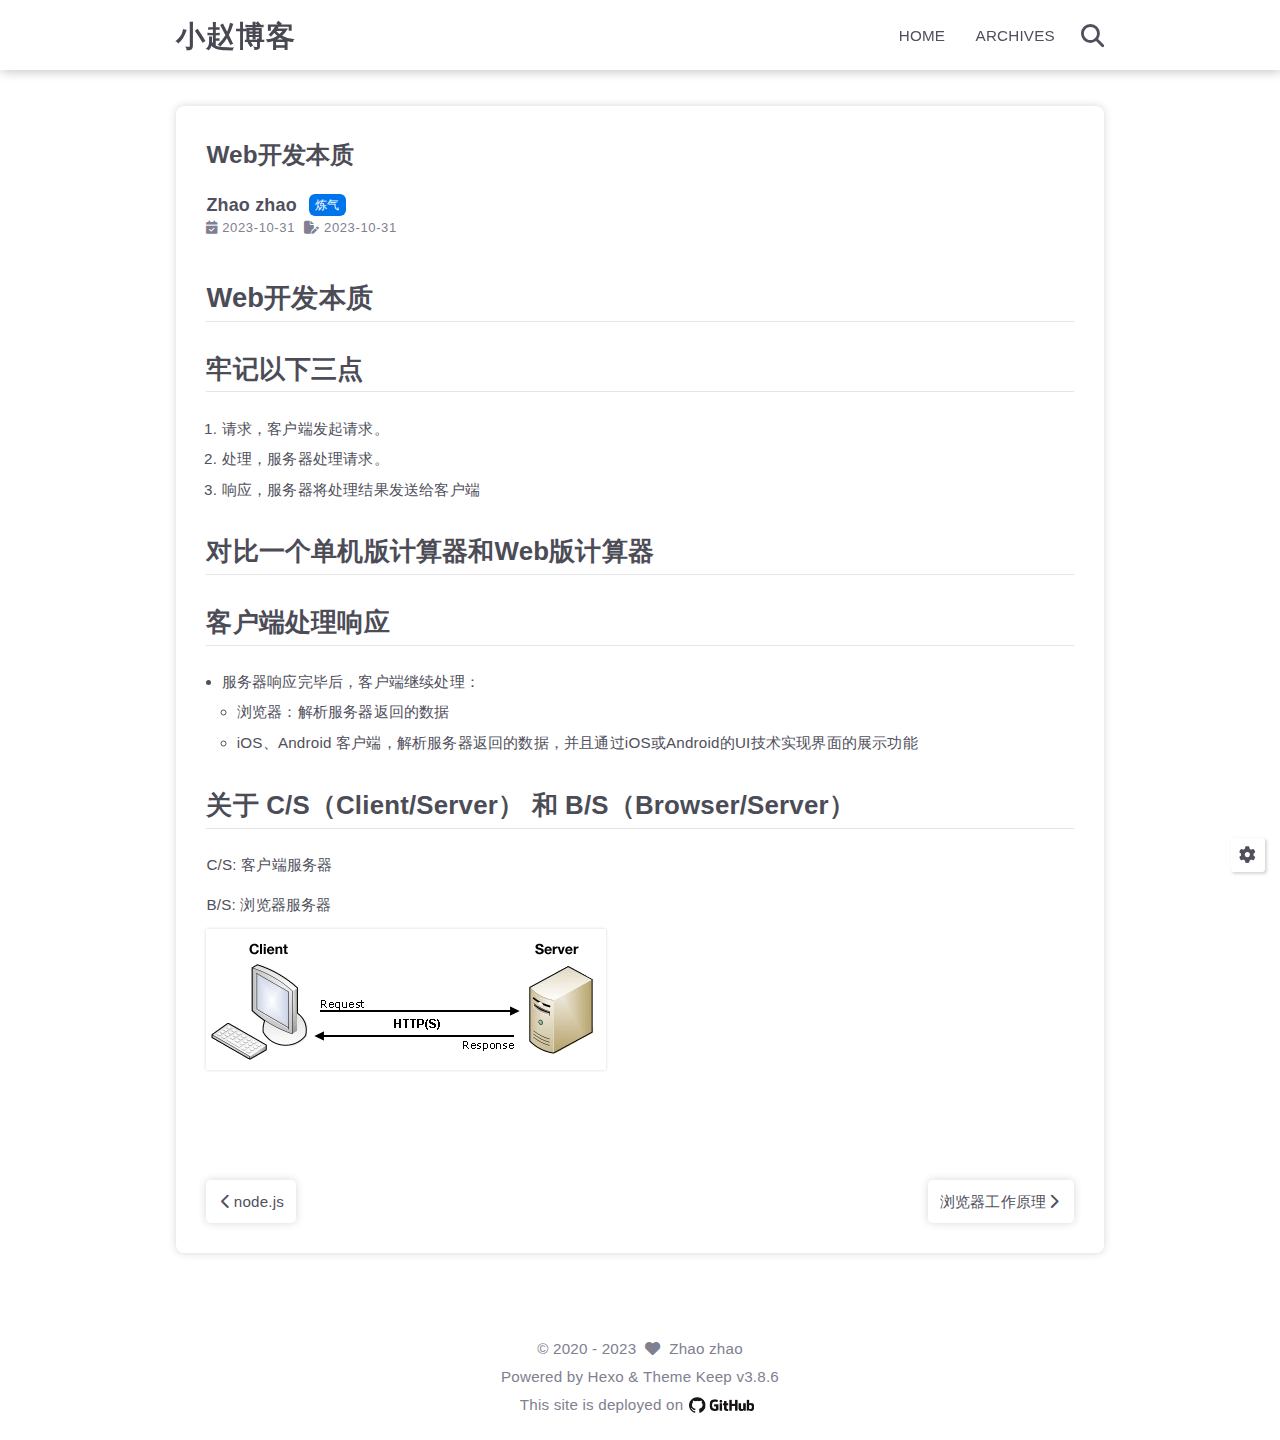
<file: 2023/10/31/01-Web开发本质/index.html>
<!DOCTYPE html>
<html lang="en">
<head>
    <meta charset="utf-8">
    <meta name="viewport" content="width=device-width, initial-scale=1, maximum-scale=1">
    <meta name="keywords" content="Hexo Theme Keep">
    <meta name="description" content="Hexo Theme Keep">
    <meta name="author" content="Zhao zhao">
    
    <title>
        
            Web开发本质 |
        
        小赵博客
    </title>
    
<link rel="stylesheet" href="/css/style.css">

    
        <link rel="shortcut icon" href="https://pic1.zhimg.com/80/v2-c048e14cd4ca3faf0bacaa08623097cc_720w.webp">
    
    
<link rel="stylesheet" href="/font/css/fontawesome.min.css">

    
<link rel="stylesheet" href="/font/css/regular.min.css">

    
<link rel="stylesheet" href="/font/css/solid.min.css">

    
<link rel="stylesheet" href="/font/css/brands.min.css">

    
    <script class="keep-theme-configurations">
    const KEEP = window.KEEP || {}
    KEEP.hexo_config = {"hostname":"example.com","root":"/","language":"en","path":"search.json"}
    KEEP.theme_config = {"toc":{"enable":false,"number":false,"expand_all":false,"init_open":false},"style":{"primary_color":"#0066cc","favicon":"https://pic1.zhimg.com/80/v2-c048e14cd4ca3faf0bacaa08623097cc_720w.webp","font_size":"15px","font_family":"STKaiti","hover":{"shadow":true,"scale":true},"first_screen":{"enable":true,"header_transparent":true,"hitokoto":true},"scroll":{"progress_bar":false,"percent":false}},"local_search":{"enable":true,"preload":false},"code_block":{"tools":{"enable":false,"style":"default"},"highlight_theme":"default"},"pjax":{"enable":false},"lazyload":{"enable":true},"comment":{"enable":false,"use":"valine","valine":{"appid":null,"appkey":null,"server_urls":null,"placeholder":null},"gitalk":{"github_id":null,"github_admins":null,"repository":null,"client_id":null,"client_secret":null,"proxy":null},"twikoo":{"env_id":null,"region":null,"version":"1.6.8"},"waline":{"server_url":null,"reaction":false,"version":2}},"post":{"author_label":{"enable":true,"auto":false,"custom_label_list":["炼气","筑基","结丹","元婴","化神"]},"datetime_format":"YYYY-MM-DD","word_count":{"enable":true,"wordcount":false,"min2read":false},"img_align":"center","copyright_info":false},"website_count":{"busuanzi_count":{"enable":false,"site_uv":false,"site_pv":false,"page_pv":false}},"version":"3.8.6"}
    KEEP.language_ago = {"second":"%s seconds ago","minute":"%s minutes ago","hour":"%s hours ago","day":"%s days ago","week":"%s weeks ago","month":"%s months ago","year":"%s years ago"}
    KEEP.language_code_block = {"copy":"Copy code","copied":"Copied","fold":"Fold code block","folded":"Folded"}
    KEEP.language_copy_copyright = {"copy":"Copy copyright info","copied":"Copied","title":"Original article title","author":"Original article author","link":"Original article link"}
  </script>
<meta name="generator" content="Hexo 6.3.0"></head>


<body>
<div class="progress-bar-container">
    

    
</div>


<main class="page-container border-box">

    <!-- home first screen  -->
    

    <!-- page content -->
    <div class="page-main-content border-box">
        <div class="page-main-content-top">
            
<header class="header-wrapper">

    <div class="border-box header-content">
        <div class="left border-box">
            
            <a class="site-name border-box" href="/">
               小赵博客
            </a>
        </div>

        <div class="right border-box">
            <div class="pc">
                <ul class="menu-list">
                    
                        <li class="menu-item">
                            <a class=""
                               href="/"
                            >
                                HOME
                            </a>
                        </li>
                    
                        <li class="menu-item">
                            <a class=""
                               href="/archives"
                            >
                                ARCHIVES
                            </a>
                        </li>
                    
                    
                        <li class="menu-item search search-popup-trigger">
                            <i class="fas fa-search"></i>
                        </li>
                    
                </ul>
            </div>
            <div class="mobile">
                
                    <div class="icon-item search search-popup-trigger"><i class="fas fa-search"></i></div>
                
                <div class="icon-item menu-bar">
                    <div class="menu-bar-middle"></div>
                </div>
            </div>
        </div>
    </div>

    <div class="header-drawer">
        <ul class="drawer-menu-list">
            
                <li class="drawer-menu-item flex-center">
                    <a class=""
                       href="/">HOME</a>
                </li>
            
                <li class="drawer-menu-item flex-center">
                    <a class=""
                       href="/archives">ARCHIVES</a>
                </li>
            
        </ul>
    </div>

    <div class="window-mask"></div>

</header>


        </div>

        <div class="page-main-content-middle border-box">

            <div class="main-content border-box">

                

                    <div class="fade-in-down-animation">
    <div class="post-page-container border-box">

        <div class="article-content-container border-box">

            

            <div class="article-content-bottom border-box">
                
                    <div class="article-title">
                        Web开发本质
                    </div>
                

                
                    <div class="article-header border-box">
                        
                        <div class="info-box">
                            <div class="author">
                                <span class="name">Zhao zhao</span>
                                
                                    <span class="author-label">炼气</span>
                                
                            </div>
                            <div class="meta-info border-box">
                                

<div class="article-meta-info-container border-box post">
    <div class="article-meta-info border-box">
        


        
            <span class="meta-info-item article-create-date">
                <i class="icon fa-solid fa-calendar-check"></i>&nbsp;
                <span class="pc">2023-10-31</span>
                <span class="mobile">2023-10-31 13:36</span>
            </span>

            <span class="meta-info-item article-update-date">
                <i class="icon fa-solid fa-file-pen"></i>&nbsp;
                <span class="pc" data-updated="Tue Oct 31 2023 13:39:02 GMT+0800">2023-10-31</span>
            </span>
        

        

        

        
        
        
        
    </div>

    
</div>

                            </div>
                        </div>
                    </div>
                

                <div class="article-content keep-markdown-body">
                    

                    <h1 id="Web开发本质"><a href="#Web开发本质" class="headerlink" title="Web开发本质"></a>Web开发本质</h1><h2 id="牢记以下三点"><a href="#牢记以下三点" class="headerlink" title="牢记以下三点"></a>牢记以下三点</h2><ol>
<li>请求，客户端发起请求。</li>
<li>处理，服务器处理请求。</li>
<li>响应，服务器将处理结果发送给客户端</li>
</ol>
<h2 id="对比一个单机版计算器和Web版计算器"><a href="#对比一个单机版计算器和Web版计算器" class="headerlink" title="对比一个单机版计算器和Web版计算器"></a>对比一个单机版计算器和Web版计算器</h2><h2 id="客户端处理响应"><a href="#客户端处理响应" class="headerlink" title="客户端处理响应"></a>客户端处理响应</h2><ul>
<li>服务器响应完毕后，客户端继续处理：<ul>
<li>浏览器：解析服务器返回的数据</li>
<li>iOS、Android 客户端，解析服务器返回的数据，并且通过iOS或Android的UI技术实现界面的展示功能</li>
</ul>
</li>
</ul>
<h2 id="关于-C-S（Client-Server）-和-B-S（Browser-Server）"><a href="#关于-C-S（Client-Server）-和-B-S（Browser-Server）" class="headerlink" title="关于 C&#x2F;S（Client&#x2F;Server） 和 B&#x2F;S（Browser&#x2F;Server）"></a>关于 C&#x2F;S（Client&#x2F;Server） 和 B&#x2F;S（Browser&#x2F;Server）</h2><p>C&#x2F;S: 客户端服务器</p>
<p>B&#x2F;S: 浏览器服务器</p>
<p><img src="/imgs/client-server.png" alt="Client / Server"></p>

                </div>

                

                <div class="post-bottom-tags-and-share border-box">
                    <div>
                        
                    </div>
                    <div>
                        
                    </div>
                </div>

                

                
                    <div class="article-nav">
                        
                            <div class="article-prev">
                                <a class="prev"
                                   rel="prev"
                                   href="/2023/10/31/02-node.js%E4%BB%8B%E7%BB%8D/"
                                   title="node.js"
                                >
                                    <span class="left arrow-icon flex-center">
                                      <i class="fas fa-chevron-left"></i>
                                    </span>
                                            <span class="title flex-center">
                                        <span class="post-nav-title-item text-ellipsis">node.js</span>
                                        <span class="post-nav-item">Prev posts</span>
                                    </span>
                                </a>
                            </div>
                        
                        
                            <div class="article-next">
                                <a class="next"
                                   rel="next"
                                   href="/2023/10/31/00-%E6%B5%8F%E8%A7%88%E5%99%A8%E5%B7%A5%E4%BD%9C%E5%8E%9F%E7%90%86/"
                                   title="浏览器工作原理"
                                >
                                    <span class="title flex-center">
                                        <span class="post-nav-title-item text-ellipsis">浏览器工作原理</span>
                                        <span class="post-nav-item">Next posts</span>
                                    </span>
                                            <span class="right arrow-icon flex-center">
                                      <i class="fas fa-chevron-right"></i>
                                    </span>
                                </a>
                            </div>
                        
                    </div>
                

                
                    






                
            </div>
        </div>

        
    </div>
</div>


                
            </div>

        </div>

        <div class="page-main-content-bottom border-box">
            
<footer class="footer border-box">
    <div class="border-box website-info-box default">
        
            <div class="copyright-info info-item default">
                &copy;&nbsp;<span>2020</span>&nbsp;-&nbsp;2023
                
                    &nbsp;<i class="fas fa-heart icon-animate"></i>&nbsp;&nbsp;<a href="/">Zhao zhao</a>
                
            </div>

            <div class="theme-info info-item default">
                Powered by&nbsp;<a target="_blank" href="https://hexo.io">Hexo</a>&nbsp;&&nbsp;Theme&nbsp;<a class="keep-version" target="_blank" href="https://github.com/XPoet/hexo-theme-keep">Keep</a>
            </div>

            

            
                <div class="deploy-info info-item default">
                    
                        This site is deployed on <span class="tooltip" data-tooltip-content="GitHub Pages"><img src="/images/deploy-provider/github.png"></span>
                        
                </div>
            
        

        <div class="count-item info-item default">
            

            

            
        </div>
    </div>
</footer>

        </div>
    </div>

    <!-- post tools -->
    
        <div class="post-tools right-toc">
            <div class="post-tools-container border-box">
    <ul class="tools-list border-box">
        <!-- PC TOC show toggle -->
        

        <!-- PC go comment -->
        
    </ul>
</div>

        </div>
    

    <!-- side tools -->
    <div class="side-tools">
        <div class="side-tools-container border-box ">
    <ul class="side-tools-list side-tools-show-handle border-box">
        <li class="tools-item tool-font-adjust-plus flex-center">
            <i class="fas fa-search-plus"></i>
        </li>

        <li class="tools-item tool-font-adjust-minus flex-center">
            <i class="fas fa-search-minus"></i>
        </li>

        <li class="tools-item tool-dark-light-toggle flex-center">
            <i class="fas fa-moon"></i>
        </li>

        <!-- rss -->
        

        <li class="tools-item tool-scroll-to-bottom flex-center">
            <i class="fas fa-arrow-down"></i>
        </li>
    </ul>

    <ul class="exposed-tools-list border-box">
        

        

        <li class="tools-item tool-toggle-show flex-center">
            <i class="fas fa-cog fa-spin"></i>
        </li>

        <li class="tools-item tool-scroll-to-top flex-center show-arrow">
            <i class="arrow fas fa-arrow-up"></i>
            <span class="percent"></span>
        </li>
    </ul>
</div>

    </div>

    <!-- image mask -->
    <div class="zoom-in-image-mask">
    <img class="zoom-in-image">
</div>


    <!-- local search -->
    
        <div class="search-pop-overlay">
    <div class="popup search-popup">
        <div class="search-header">
          <span class="search-input-field-pre">
            <i class="fas fa-keyboard"></i>
          </span>
            <div class="search-input-container">
                <input autocomplete="off"
                       autocorrect="off"
                       autocapitalize="off"
                       placeholder="Search..."
                       spellcheck="false"
                       type="search"
                       class="search-input"
                >
            </div>
            <span class="close-popup-btn">
                <i class="fas fa-times"></i>
            </span>
        </div>
        <div id="search-result">
            <div id="no-result">
                <i class="fas fa-spinner fa-pulse fa-5x fa-fw"></i>
            </div>
        </div>
    </div>
</div>

    

    <!-- tablet toc -->
    
</main>



<!-- common -->

<script src="/js/utils.js"></script>

<script src="/js/header-shrink.js"></script>

<script src="/js/back2top.js"></script>

<script src="/js/dark-light-toggle.js"></script>

<script src="/js/main.js"></script>

<script src="/js/libs/anime.min.js"></script>


<!-- local-search -->

    
<script src="/js/local-search.js"></script>



<!-- code-block -->


<!-- lazyload -->

    
<script src="/js/lazyload.js"></script>



<div class="">
    
        <!-- post-helper -->
        
<script src="/js/post/post-helper.js"></script>


        <!-- toc -->
        

        <!-- copyright-info -->
        

        <!-- share -->
        
    

    <!-- category-page -->
    

    <!-- links-page -->
    
</div>

<!-- mermaid -->


<!-- pjax -->



</body>
</html>
</file>
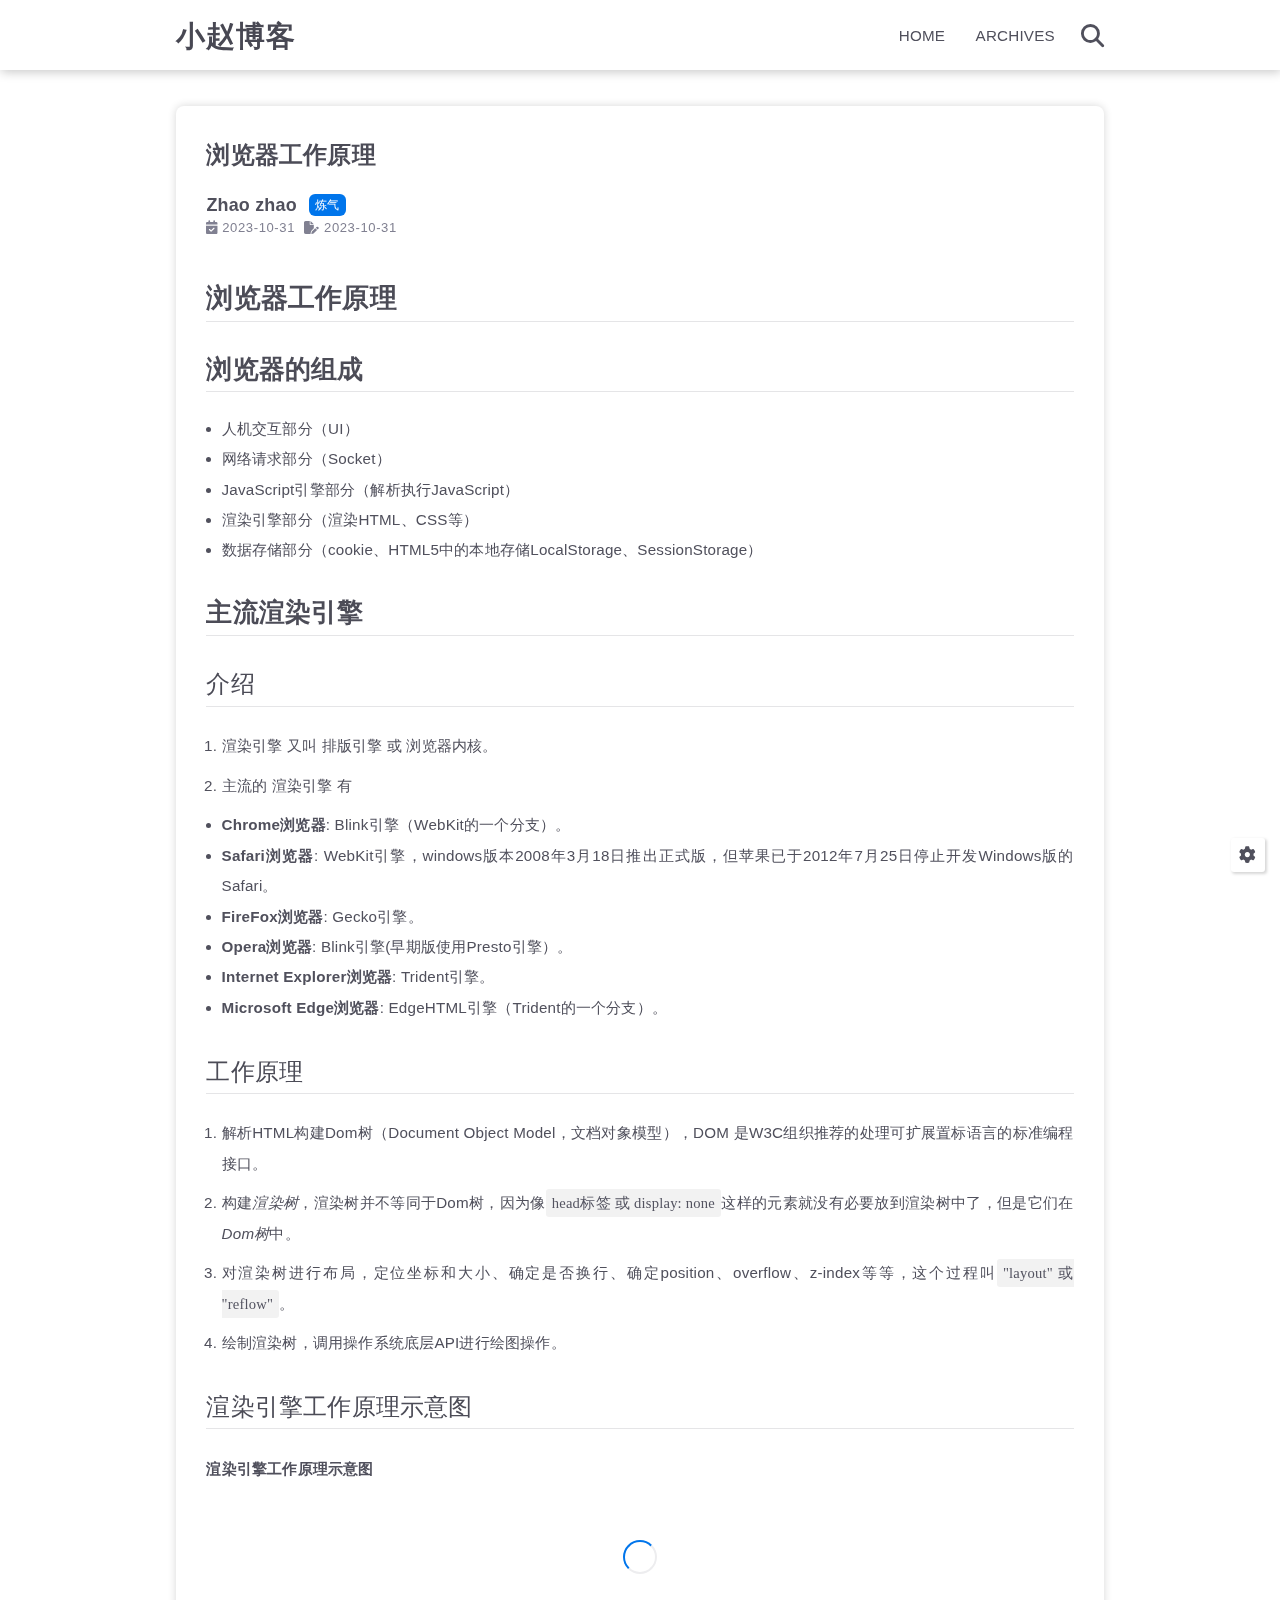
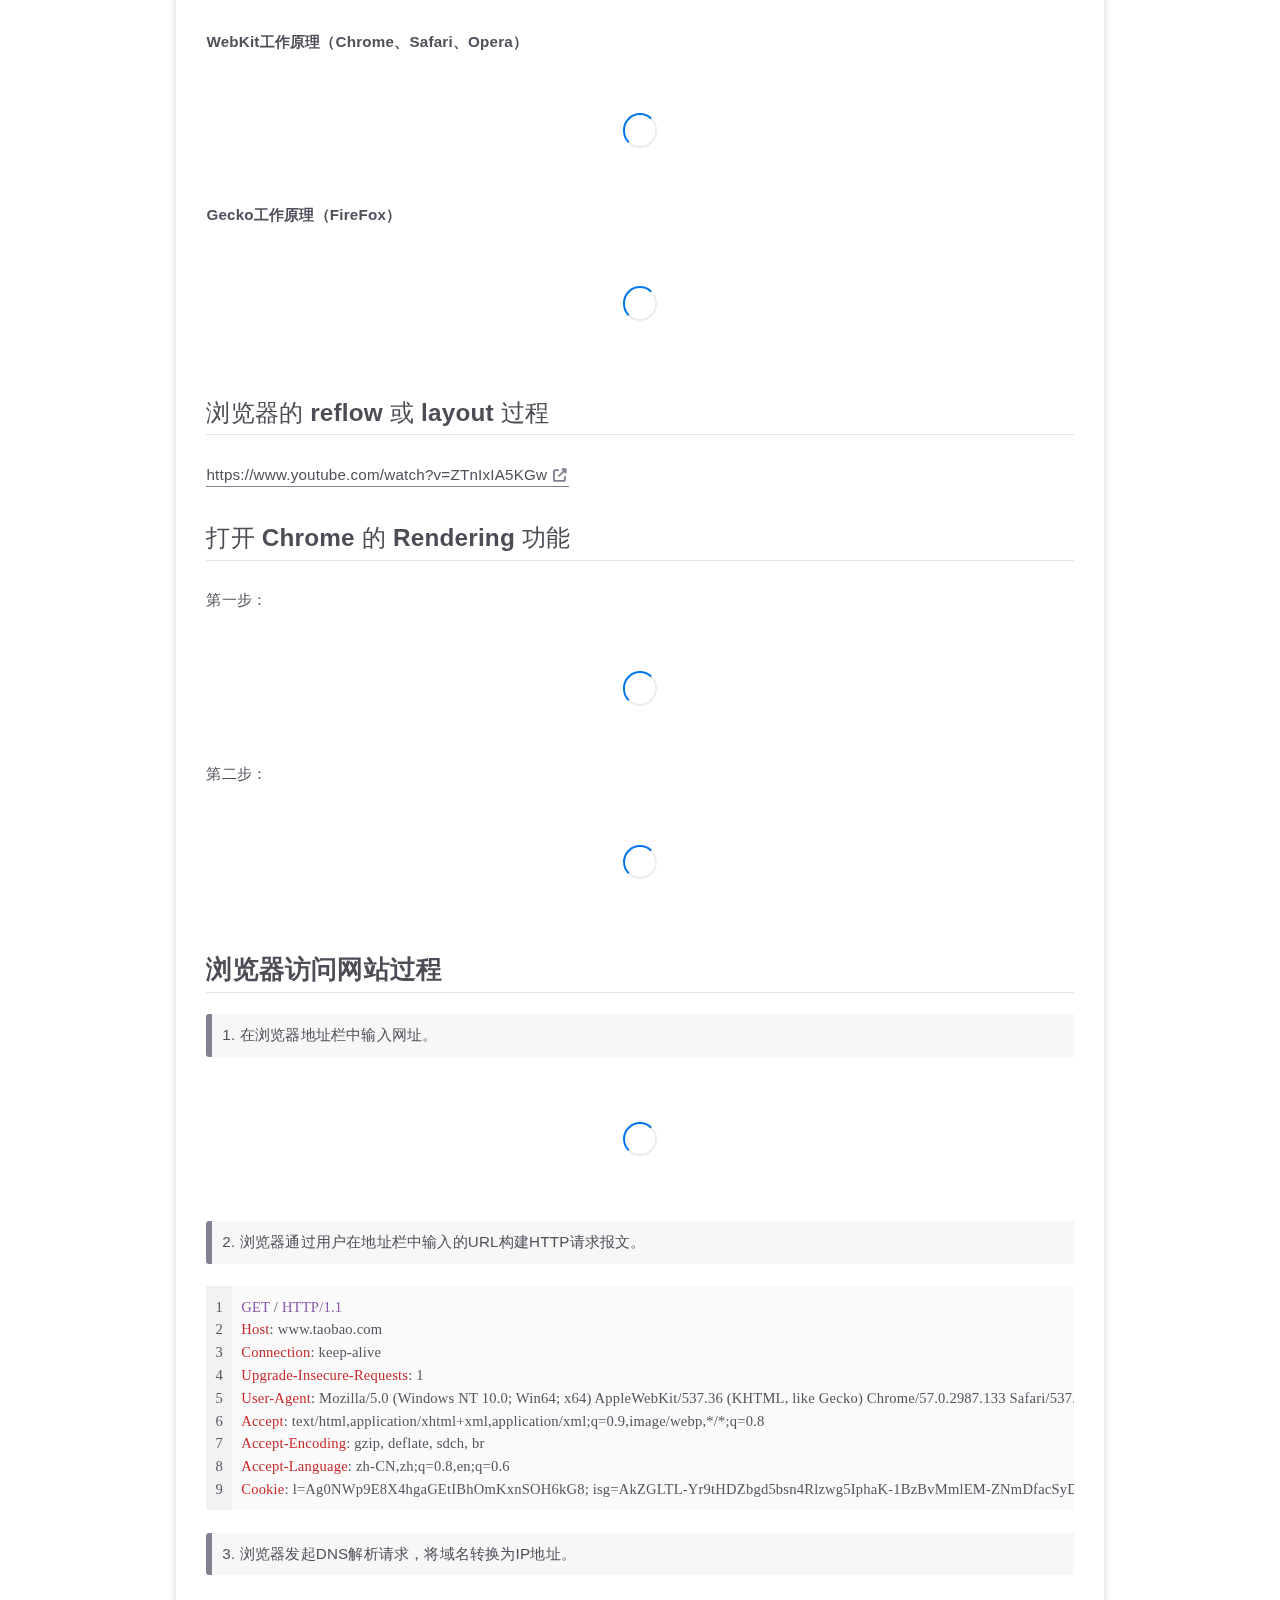
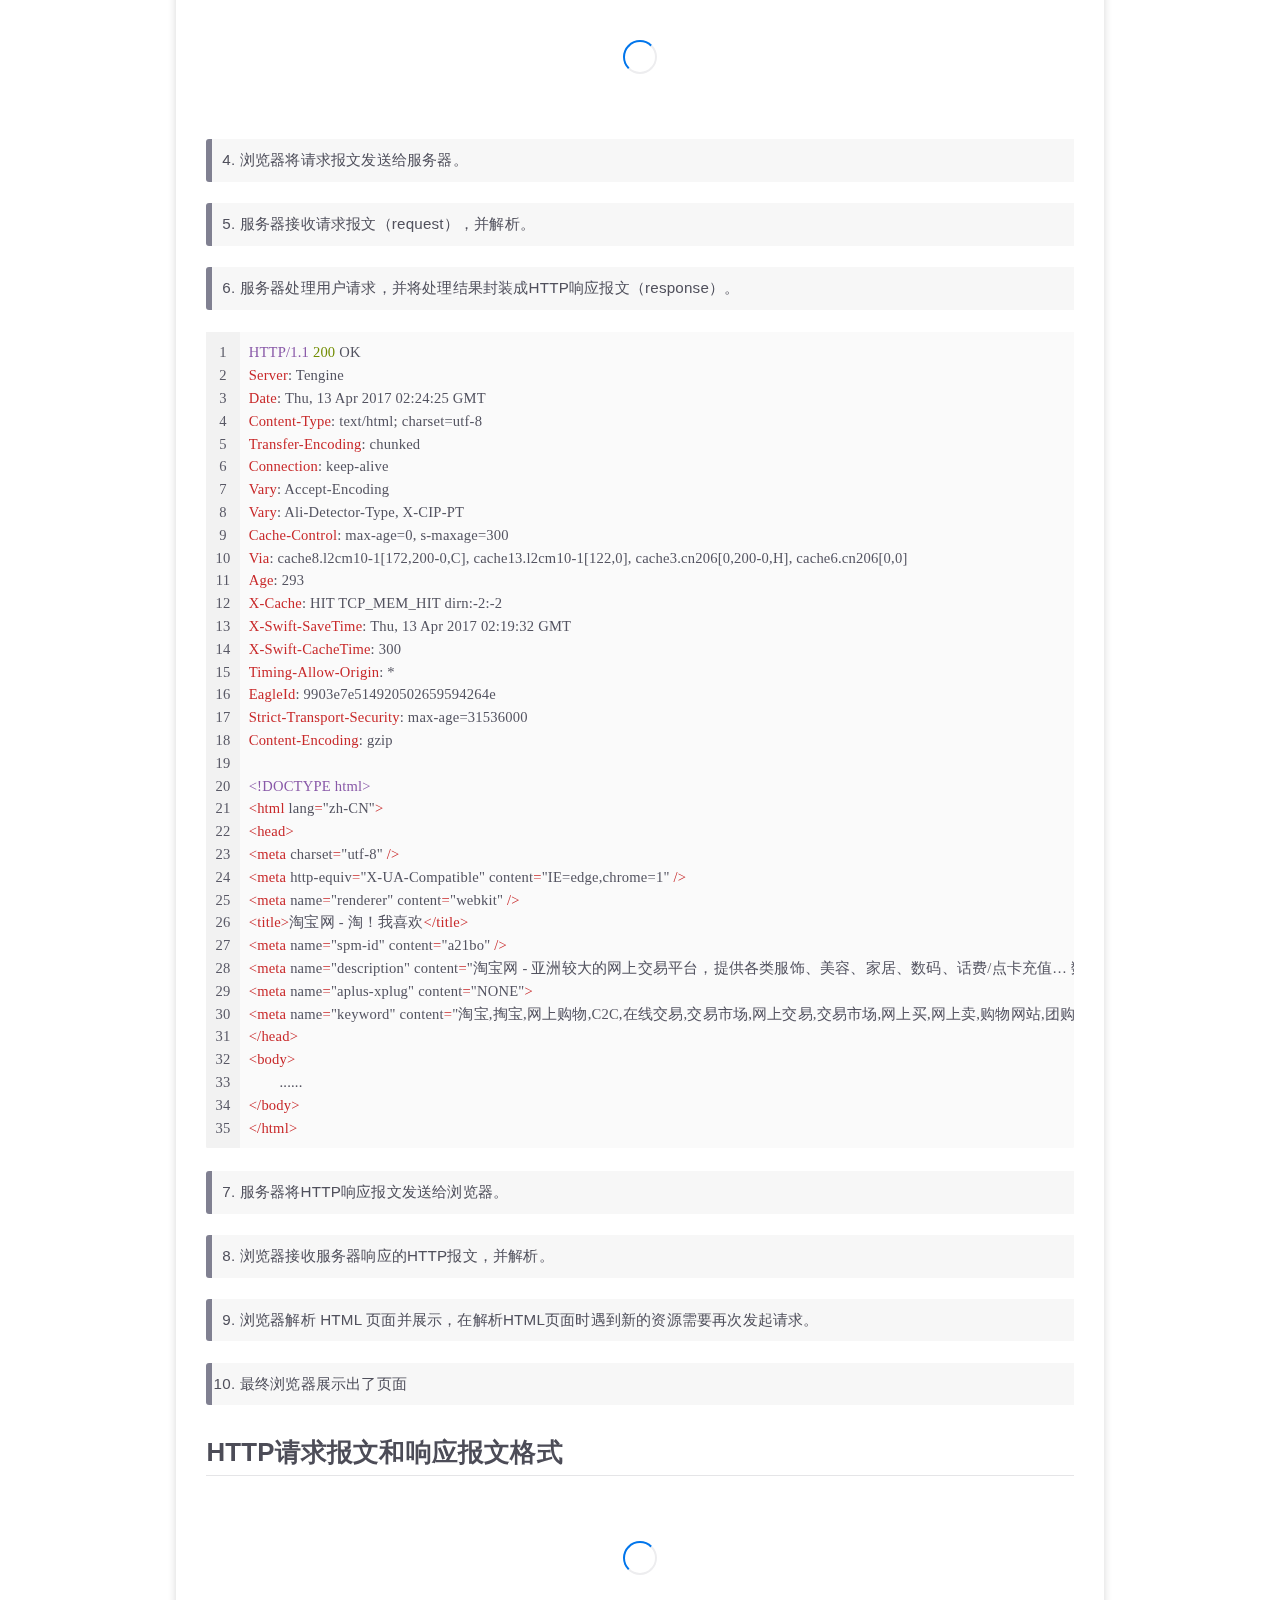
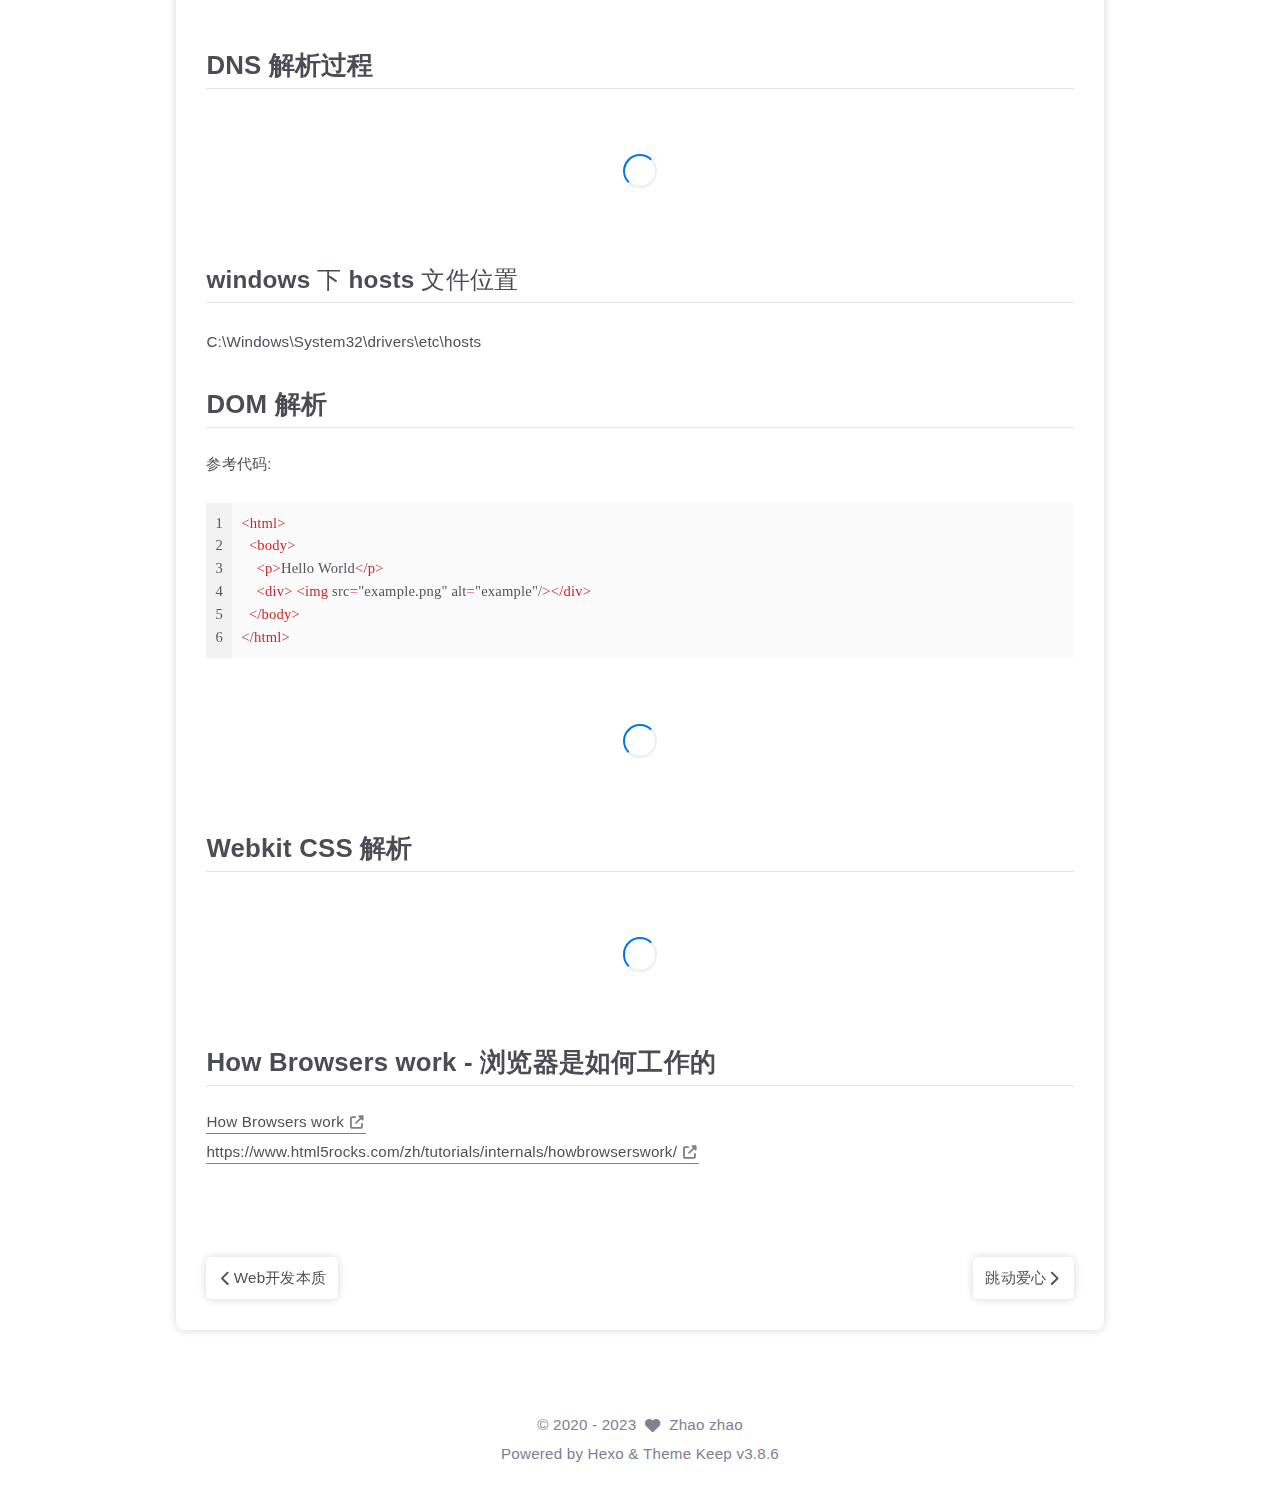
<file: 2023/10/31/01-浏览器工作原理/index.html>
<!DOCTYPE html>
<html lang="en">
<head>
    <meta charset="utf-8">
    <meta name="viewport" content="width=device-width, initial-scale=1, maximum-scale=1">
    <meta name="keywords" content="Hexo Theme Keep">
    <meta name="description" content="Hexo Theme Keep">
    <meta name="author" content="Zhao zhao">
    
    <title>
        
            浏览器工作原理 |
        
        小赵博客
    </title>
    
<link rel="stylesheet" href="/css/style.css">

    
        <link rel="shortcut icon" href="https://pic1.zhimg.com/80/v2-c048e14cd4ca3faf0bacaa08623097cc_720w.webp">
    
    
<link rel="stylesheet" href="/font/css/fontawesome.min.css">

    
<link rel="stylesheet" href="/font/css/regular.min.css">

    
<link rel="stylesheet" href="/font/css/solid.min.css">

    
<link rel="stylesheet" href="/font/css/brands.min.css">

    
    <script class="keep-theme-configurations">
    const KEEP = window.KEEP || {}
    KEEP.hexo_config = {"hostname":"example.com","root":"/","language":"en","path":"search.json"}
    KEEP.theme_config = {"toc":{"enable":false,"number":false,"expand_all":false,"init_open":false},"style":{"primary_color":"#0066cc","favicon":"https://pic1.zhimg.com/80/v2-c048e14cd4ca3faf0bacaa08623097cc_720w.webp","font_size":"15px","font_family":"STKaiti","hover":{"shadow":true,"scale":true},"first_screen":{"enable":true,"header_transparent":true,"hitokoto":true},"scroll":{"progress_bar":false,"percent":false}},"local_search":{"enable":true,"preload":false},"code_block":{"tools":{"enable":false,"style":"default"},"highlight_theme":"default"},"pjax":{"enable":false},"lazyload":{"enable":true},"comment":{"enable":false,"use":"valine","valine":{"appid":null,"appkey":null,"server_urls":null,"placeholder":null},"gitalk":{"github_id":null,"github_admins":null,"repository":null,"client_id":null,"client_secret":null,"proxy":null},"twikoo":{"env_id":null,"region":null,"version":"1.6.8"},"waline":{"server_url":null,"reaction":false,"version":2}},"post":{"author_label":{"enable":true,"auto":false,"custom_label_list":["炼气","筑基","结丹","元婴","化神"]},"datetime_format":"YYYY-MM-DD","word_count":{"enable":true,"wordcount":false,"min2read":false},"img_align":"center","copyright_info":false},"website_count":{"busuanzi_count":{"enable":false,"site_uv":false,"site_pv":false,"page_pv":false}},"version":"3.8.6"}
    KEEP.language_ago = {"second":"%s seconds ago","minute":"%s minutes ago","hour":"%s hours ago","day":"%s days ago","week":"%s weeks ago","month":"%s months ago","year":"%s years ago"}
    KEEP.language_code_block = {"copy":"Copy code","copied":"Copied","fold":"Fold code block","folded":"Folded"}
    KEEP.language_copy_copyright = {"copy":"Copy copyright info","copied":"Copied","title":"Original article title","author":"Original article author","link":"Original article link"}
  </script>
<meta name="generator" content="Hexo 6.3.0"></head>


<body>
<div class="progress-bar-container">
    

    
</div>


<main class="page-container border-box">

    <!-- home first screen  -->
    

    <!-- page content -->
    <div class="page-main-content border-box">
        <div class="page-main-content-top">
            
<header class="header-wrapper">

    <div class="border-box header-content">
        <div class="left border-box">
            
            <a class="site-name border-box" href="/">
               小赵博客
            </a>
        </div>

        <div class="right border-box">
            <div class="pc">
                <ul class="menu-list">
                    
                        <li class="menu-item">
                            <a class=""
                               href="/"
                            >
                                HOME
                            </a>
                        </li>
                    
                        <li class="menu-item">
                            <a class=""
                               href="/archives"
                            >
                                ARCHIVES
                            </a>
                        </li>
                    
                    
                        <li class="menu-item search search-popup-trigger">
                            <i class="fas fa-search"></i>
                        </li>
                    
                </ul>
            </div>
            <div class="mobile">
                
                    <div class="icon-item search search-popup-trigger"><i class="fas fa-search"></i></div>
                
                <div class="icon-item menu-bar">
                    <div class="menu-bar-middle"></div>
                </div>
            </div>
        </div>
    </div>

    <div class="header-drawer">
        <ul class="drawer-menu-list">
            
                <li class="drawer-menu-item flex-center">
                    <a class=""
                       href="/">HOME</a>
                </li>
            
                <li class="drawer-menu-item flex-center">
                    <a class=""
                       href="/archives">ARCHIVES</a>
                </li>
            
        </ul>
    </div>

    <div class="window-mask"></div>

</header>


        </div>

        <div class="page-main-content-middle border-box">

            <div class="main-content border-box">

                

                    <div class="fade-in-down-animation">
    <div class="post-page-container border-box">

        <div class="article-content-container border-box">

            

            <div class="article-content-bottom border-box">
                
                    <div class="article-title">
                        浏览器工作原理
                    </div>
                

                
                    <div class="article-header border-box">
                        
                        <div class="info-box">
                            <div class="author">
                                <span class="name">Zhao zhao</span>
                                
                                    <span class="author-label">炼气</span>
                                
                            </div>
                            <div class="meta-info border-box">
                                

<div class="article-meta-info-container border-box post">
    <div class="article-meta-info border-box">
        


        
            <span class="meta-info-item article-create-date">
                <i class="icon fa-solid fa-calendar-check"></i>&nbsp;
                <span class="pc">2023-10-31</span>
                <span class="mobile">2023-10-31 13:36</span>
            </span>

            <span class="meta-info-item article-update-date">
                <i class="icon fa-solid fa-file-pen"></i>&nbsp;
                <span class="pc" data-updated="Tue Oct 31 2023 13:44:13 GMT+0800">2023-10-31</span>
            </span>
        

        

        

        
        
        
        
    </div>

    
</div>

                            </div>
                        </div>
                    </div>
                

                <div class="article-content keep-markdown-body">
                    

                    <h1 id="浏览器工作原理"><a href="#浏览器工作原理" class="headerlink" title="浏览器工作原理"></a>浏览器工作原理</h1><h2 id="浏览器的组成"><a href="#浏览器的组成" class="headerlink" title="浏览器的组成"></a>浏览器的组成</h2><ul>
<li>人机交互部分（UI）</li>
<li>网络请求部分（Socket）</li>
<li>JavaScript引擎部分（解析执行JavaScript）</li>
<li>渲染引擎部分（渲染HTML、CSS等）</li>
<li>数据存储部分（cookie、HTML5中的本地存储LocalStorage、SessionStorage）</li>
</ul>
<h2 id="主流渲染引擎"><a href="#主流渲染引擎" class="headerlink" title="主流渲染引擎"></a>主流渲染引擎</h2><h3 id="介绍"><a href="#介绍" class="headerlink" title="介绍"></a>介绍</h3><ol>
<li><p>渲染引擎 又叫 排版引擎 或 浏览器内核。</p>
</li>
<li><p>主流的 渲染引擎 有</p>
</li>
</ol>
<ul>
<li><strong>Chrome浏览器</strong>: Blink引擎（WebKit的一个分支）。</li>
<li><strong>Safari浏览器</strong>: WebKit引擎，windows版本2008年3月18日推出正式版，但苹果已于2012年7月25日停止开发Windows版的Safari。</li>
<li><strong>FireFox浏览器</strong>: Gecko引擎。</li>
<li><strong>Opera浏览器</strong>: Blink引擎(早期版使用Presto引擎）。</li>
<li><strong>Internet Explorer浏览器</strong>: Trident引擎。</li>
<li><strong>Microsoft Edge浏览器</strong>: EdgeHTML引擎（Trident的一个分支）。</li>
</ul>
<h3 id="工作原理"><a href="#工作原理" class="headerlink" title="工作原理"></a>工作原理</h3><ol>
<li><p>解析HTML构建Dom树（Document Object Model，文档对象模型），DOM 是W3C组织推荐的处理可扩展置标语言的标准编程接口。</p>
</li>
<li><p>构建<em>渲染树</em>，渲染树并不等同于Dom树，因为像<code>head标签 或 display: none</code>这样的元素就没有必要放到渲染树中了，但是它们在<em>Dom树</em>中。</p>
</li>
<li><p>对渲染树进行布局，定位坐标和大小、确定是否换行、确定position、overflow、z-index等等，这个过程叫<code>&quot;layout&quot; 或 &quot;reflow&quot;</code>。</p>
</li>
<li><p>绘制渲染树，调用操作系统底层API进行绘图操作。</p>
</li>
</ol>
<h3 id="渲染引擎工作原理示意图"><a href="#渲染引擎工作原理示意图" class="headerlink" title="渲染引擎工作原理示意图"></a>渲染引擎工作原理示意图</h3><p><strong>渲染引擎工作原理示意图</strong></p>
<p><img  
                     lazyload
                     alt="image"
                     data-src="/imgs/flow.png"
                      alt="渲染引擎工作原理"
                ></p>
<p><strong>WebKit工作原理（Chrome、Safari、Opera）</strong></p>
<p><img  
                     lazyload
                     alt="image"
                     data-src="/imgs/webkitflow.png"
                      alt="Blink渲染引擎工作原理"
                ></p>
<p><strong>Gecko工作原理（FireFox）</strong></p>
<p><img  
                     lazyload
                     alt="image"
                     data-src="/imgs/gecko.jpg"
                      alt="Gecko渲染引擎工作原理"
                ></p>
<h3 id="浏览器的-reflow-或-layout-过程"><a href="#浏览器的-reflow-或-layout-过程" class="headerlink" title="浏览器的 reflow 或 layout 过程"></a>浏览器的 reflow 或 layout 过程</h3><p><a class="link"   target="_blank" rel="noopener" href="https://www.youtube.com/watch?v=ZTnIxIA5KGw" >https://www.youtube.com/watch?v=ZTnIxIA5KGw<i class="fas fa-external-link-alt"></i></a></p>
<h3 id="打开-Chrome-的-Rendering-功能"><a href="#打开-Chrome-的-Rendering-功能" class="headerlink" title="打开 Chrome 的 Rendering 功能"></a>打开 Chrome 的 Rendering 功能</h3><p>第一步：</p>
<p><img  
                     lazyload
                     alt="image"
                     data-src="/imgs/chrome_rendering1.png"
                      alt="第一步"
                ></p>
<p>第二步：</p>
<p><img  
                     lazyload
                     alt="image"
                     data-src="/imgs/chrome_rendering2.png"
                      alt="第二步"
                ></p>
<h2 id="浏览器访问网站过程"><a href="#浏览器访问网站过程" class="headerlink" title="浏览器访问网站过程"></a>浏览器访问网站过程</h2><blockquote>
<ol>
<li>在浏览器地址栏中输入网址。</li>
</ol>
</blockquote>
<p><img  
                     lazyload
                     alt="image"
                     data-src="/imgs/taobao_url.png"
                      alt="淘宝网址"
                ></p>
<blockquote>
<ol start="2">
<li>浏览器通过用户在地址栏中输入的URL构建HTTP请求报文。</li>
</ol>
</blockquote>
<figure class="highlight http"><table><tr><td class="gutter"><pre><span class="line">1</span><br><span class="line">2</span><br><span class="line">3</span><br><span class="line">4</span><br><span class="line">5</span><br><span class="line">6</span><br><span class="line">7</span><br><span class="line">8</span><br><span class="line">9</span><br></pre></td><td class="code"><pre><span class="line"><span class="keyword">GET</span> <span class="string">/</span> <span class="meta">HTTP/1.1</span></span><br><span class="line"><span class="attribute">Host</span><span class="punctuation">: </span>www.taobao.com</span><br><span class="line"><span class="attribute">Connection</span><span class="punctuation">: </span>keep-alive</span><br><span class="line"><span class="attribute">Upgrade-Insecure-Requests</span><span class="punctuation">: </span>1</span><br><span class="line"><span class="attribute">User-Agent</span><span class="punctuation">: </span>Mozilla/5.0 (Windows NT 10.0; Win64; x64) AppleWebKit/537.36 (KHTML, like Gecko) Chrome/57.0.2987.133 Safari/537.36</span><br><span class="line"><span class="attribute">Accept</span><span class="punctuation">: </span>text/html,application/xhtml+xml,application/xml;q=0.9,image/webp,*/*;q=0.8</span><br><span class="line"><span class="attribute">Accept-Encoding</span><span class="punctuation">: </span>gzip, deflate, sdch, br</span><br><span class="line"><span class="attribute">Accept-Language</span><span class="punctuation">: </span>zh-CN,zh;q=0.8,en;q=0.6</span><br><span class="line"><span class="attribute">Cookie</span><span class="punctuation">: </span>l=Ag0NWp9E8X4hgaGEtIBhOmKxnSOH6kG8; isg=AkZGLTL-Yr9tHDZbgd5bsn4Rlzwg5IphaK-1BzBvMmlEM-ZNmDfacSyDfdgF; thw=cn</span><br></pre></td></tr></table></figure>

<blockquote>
<ol start="3">
<li>浏览器发起DNS解析请求，将域名转换为IP地址。</li>
</ol>
</blockquote>
<p><img  
                     lazyload
                     alt="image"
                     data-src="/imgs/taobao_ip.png"
                      alt="淘宝网址"
                ></p>
<blockquote>
<ol start="4">
<li>浏览器将请求报文发送给服务器。</li>
</ol>
</blockquote>
<blockquote>
<ol start="5">
<li>服务器接收请求报文（request），并解析。</li>
</ol>
</blockquote>
<blockquote>
<ol start="6">
<li>服务器处理用户请求，并将处理结果封装成HTTP响应报文（response）。</li>
</ol>
</blockquote>
<figure class="highlight http"><table><tr><td class="gutter"><pre><span class="line">1</span><br><span class="line">2</span><br><span class="line">3</span><br><span class="line">4</span><br><span class="line">5</span><br><span class="line">6</span><br><span class="line">7</span><br><span class="line">8</span><br><span class="line">9</span><br><span class="line">10</span><br><span class="line">11</span><br><span class="line">12</span><br><span class="line">13</span><br><span class="line">14</span><br><span class="line">15</span><br><span class="line">16</span><br><span class="line">17</span><br><span class="line">18</span><br><span class="line">19</span><br><span class="line">20</span><br><span class="line">21</span><br><span class="line">22</span><br><span class="line">23</span><br><span class="line">24</span><br><span class="line">25</span><br><span class="line">26</span><br><span class="line">27</span><br><span class="line">28</span><br><span class="line">29</span><br><span class="line">30</span><br><span class="line">31</span><br><span class="line">32</span><br><span class="line">33</span><br><span class="line">34</span><br><span class="line">35</span><br></pre></td><td class="code"><pre><span class="line"><span class="meta">HTTP/1.1</span> <span class="number">200</span> OK</span><br><span class="line"><span class="attribute">Server</span><span class="punctuation">: </span>Tengine</span><br><span class="line"><span class="attribute">Date</span><span class="punctuation">: </span>Thu, 13 Apr 2017 02:24:25 GMT</span><br><span class="line"><span class="attribute">Content-Type</span><span class="punctuation">: </span>text/html; charset=utf-8</span><br><span class="line"><span class="attribute">Transfer-Encoding</span><span class="punctuation">: </span>chunked</span><br><span class="line"><span class="attribute">Connection</span><span class="punctuation">: </span>keep-alive</span><br><span class="line"><span class="attribute">Vary</span><span class="punctuation">: </span>Accept-Encoding</span><br><span class="line"><span class="attribute">Vary</span><span class="punctuation">: </span>Ali-Detector-Type, X-CIP-PT</span><br><span class="line"><span class="attribute">Cache-Control</span><span class="punctuation">: </span>max-age=0, s-maxage=300</span><br><span class="line"><span class="attribute">Via</span><span class="punctuation">: </span>cache8.l2cm10-1[172,200-0,C], cache13.l2cm10-1[122,0], cache3.cn206[0,200-0,H], cache6.cn206[0,0]</span><br><span class="line"><span class="attribute">Age</span><span class="punctuation">: </span>293</span><br><span class="line"><span class="attribute">X-Cache</span><span class="punctuation">: </span>HIT TCP_MEM_HIT dirn:-2:-2</span><br><span class="line"><span class="attribute">X-Swift-SaveTime</span><span class="punctuation">: </span>Thu, 13 Apr 2017 02:19:32 GMT</span><br><span class="line"><span class="attribute">X-Swift-CacheTime</span><span class="punctuation">: </span>300</span><br><span class="line"><span class="attribute">Timing-Allow-Origin</span><span class="punctuation">: </span>*</span><br><span class="line"><span class="attribute">EagleId</span><span class="punctuation">: </span>9903e7e514920502659594264e</span><br><span class="line"><span class="attribute">Strict-Transport-Security</span><span class="punctuation">: </span>max-age=31536000</span><br><span class="line"><span class="attribute">Content-Encoding</span><span class="punctuation">: </span>gzip</span><br><span class="line"></span><br><span class="line"><span class="language-xml"><span class="meta">&lt;!DOCTYPE <span class="keyword">html</span>&gt;</span></span></span><br><span class="line"><span class="language-xml"><span class="tag">&lt;<span class="name">html</span> <span class="attr">lang</span>=<span class="string">&quot;zh-CN&quot;</span>&gt;</span></span></span><br><span class="line"><span class="language-xml"><span class="tag">&lt;<span class="name">head</span>&gt;</span></span></span><br><span class="line"><span class="language-xml"><span class="tag">&lt;<span class="name">meta</span> <span class="attr">charset</span>=<span class="string">&quot;utf-8&quot;</span> /&gt;</span></span></span><br><span class="line"><span class="language-xml"><span class="tag">&lt;<span class="name">meta</span> <span class="attr">http-equiv</span>=<span class="string">&quot;X-UA-Compatible&quot;</span> <span class="attr">content</span>=<span class="string">&quot;IE=edge,chrome=1&quot;</span> /&gt;</span></span></span><br><span class="line"><span class="language-xml"><span class="tag">&lt;<span class="name">meta</span> <span class="attr">name</span>=<span class="string">&quot;renderer&quot;</span> <span class="attr">content</span>=<span class="string">&quot;webkit&quot;</span> /&gt;</span></span></span><br><span class="line"><span class="language-xml"><span class="tag">&lt;<span class="name">title</span>&gt;</span>淘宝网 - 淘！我喜欢<span class="tag">&lt;/<span class="name">title</span>&gt;</span></span></span><br><span class="line"><span class="language-xml"><span class="tag">&lt;<span class="name">meta</span> <span class="attr">name</span>=<span class="string">&quot;spm-id&quot;</span> <span class="attr">content</span>=<span class="string">&quot;a21bo&quot;</span> /&gt;</span></span></span><br><span class="line"><span class="language-xml"><span class="tag">&lt;<span class="name">meta</span> <span class="attr">name</span>=<span class="string">&quot;description&quot;</span> <span class="attr">content</span>=<span class="string">&quot;淘宝网 - 亚洲较大的网上交易平台，提供各类服饰、美容、家居、数码、话费/点卡充值… 数亿优质商品，同时提供担保交易(先收货后付款)等安全交易保障服务，并由商家提供退货承诺、破损补寄等消费者保障服务，让你安心享受网上购物乐趣！&quot;</span> /&gt;</span></span></span><br><span class="line"><span class="language-xml"><span class="tag">&lt;<span class="name">meta</span> <span class="attr">name</span>=<span class="string">&quot;aplus-xplug&quot;</span> <span class="attr">content</span>=<span class="string">&quot;NONE&quot;</span>&gt;</span></span></span><br><span class="line"><span class="language-xml"><span class="tag">&lt;<span class="name">meta</span> <span class="attr">name</span>=<span class="string">&quot;keyword&quot;</span> <span class="attr">content</span>=<span class="string">&quot;淘宝,掏宝,网上购物,C2C,在线交易,交易市场,网上交易,交易市场,网上买,网上卖,购物网站,团购,网上贸易,安全购物,电子商务,放心买,供应,买卖信息,网店,一口价,拍卖,网上开店,网络购物,打折,免费开店,网购,频道,店铺&quot;</span> /&gt;</span></span></span><br><span class="line"><span class="language-xml"><span class="tag">&lt;/<span class="name">head</span>&gt;</span></span></span><br><span class="line"><span class="language-xml"><span class="tag">&lt;<span class="name">body</span>&gt;</span></span></span><br><span class="line"><span class="language-xml">	......</span></span><br><span class="line"><span class="language-xml"><span class="tag">&lt;/<span class="name">body</span>&gt;</span></span></span><br><span class="line"><span class="language-xml"><span class="tag">&lt;/<span class="name">html</span>&gt;</span></span></span><br></pre></td></tr></table></figure>

<blockquote>
<ol start="7">
<li>服务器将HTTP响应报文发送给浏览器。</li>
</ol>
</blockquote>
<blockquote>
<ol start="8">
<li>浏览器接收服务器响应的HTTP报文，并解析。</li>
</ol>
</blockquote>
<blockquote>
<ol start="9">
<li>浏览器解析 HTML 页面并展示，在解析HTML页面时遇到新的资源需要再次发起请求。</li>
</ol>
</blockquote>
<blockquote>
<ol start="10">
<li>最终浏览器展示出了页面</li>
</ol>
</blockquote>
<h2 id="HTTP请求报文和响应报文格式"><a href="#HTTP请求报文和响应报文格式" class="headerlink" title="HTTP请求报文和响应报文格式"></a>HTTP请求报文和响应报文格式</h2><p><img  
                     lazyload
                     alt="image"
                     data-src="/imgs/HTTPMsgStructure2.png"
                      alt="http请求报文和响应报文"
                ></p>
<h2 id="DNS-解析过程"><a href="#DNS-解析过程" class="headerlink" title="DNS 解析过程"></a>DNS 解析过程</h2><p><img  
                     lazyload
                     alt="image"
                     data-src="/imgs/DNS.gif"
                      alt="DNS解析过程"
                ></p>
<h3 id="windows-下-hosts-文件位置"><a href="#windows-下-hosts-文件位置" class="headerlink" title="windows 下 hosts 文件位置"></a>windows 下 hosts 文件位置</h3><p>C:\Windows\System32\drivers\etc\hosts</p>
<h2 id="DOM-解析"><a href="#DOM-解析" class="headerlink" title="DOM 解析"></a>DOM 解析</h2><p>参考代码:</p>
<figure class="highlight html"><table><tr><td class="gutter"><pre><span class="line">1</span><br><span class="line">2</span><br><span class="line">3</span><br><span class="line">4</span><br><span class="line">5</span><br><span class="line">6</span><br></pre></td><td class="code"><pre><span class="line"><span class="tag">&lt;<span class="name">html</span>&gt;</span></span><br><span class="line">  <span class="tag">&lt;<span class="name">body</span>&gt;</span></span><br><span class="line">    <span class="tag">&lt;<span class="name">p</span>&gt;</span>Hello World<span class="tag">&lt;/<span class="name">p</span>&gt;</span></span><br><span class="line">    <span class="tag">&lt;<span class="name">div</span>&gt;</span> <span class="tag">&lt;<span class="name">img</span> <span class="attr">src</span>=<span class="string">&quot;example.png&quot;</span> <span class="attr">alt</span>=<span class="string">&quot;example&quot;</span>/&gt;</span><span class="tag">&lt;/<span class="name">div</span>&gt;</span></span><br><span class="line">  <span class="tag">&lt;/<span class="name">body</span>&gt;</span></span><br><span class="line"><span class="tag">&lt;/<span class="name">html</span>&gt;</span></span><br></pre></td></tr></table></figure>

<p><img  
                     lazyload
                     alt="image"
                     data-src="/imgs/dom.png"
                      alt="Dom 解析工作原理"
                ></p>
<h2 id="Webkit-CSS-解析"><a href="#Webkit-CSS-解析" class="headerlink" title="Webkit CSS 解析"></a>Webkit CSS 解析</h2><p><img  
                     lazyload
                     alt="image"
                     data-src="/imgs/css_parser.png"
                      alt="CSS 解析工作原理"
                ></p>
<h2 id="How-Browsers-work-浏览器是如何工作的"><a href="#How-Browsers-work-浏览器是如何工作的" class="headerlink" title="How Browsers work - 浏览器是如何工作的"></a>How Browsers work - 浏览器是如何工作的</h2><p><a class="link"   target="_blank" rel="noopener" href="http://taligarsiel.com/Projects/howbrowserswork1.htm#The_browsers_we_will_talk_about" >How Browsers work<i class="fas fa-external-link-alt"></i></a><br><a class="link"   target="_blank" rel="noopener" href="https://www.html5rocks.com/zh/tutorials/internals/howbrowserswork/" >https://www.html5rocks.com/zh/tutorials/internals/howbrowserswork/<i class="fas fa-external-link-alt"></i></a></p>

                </div>

                

                <div class="post-bottom-tags-and-share border-box">
                    <div>
                        
                    </div>
                    <div>
                        
                    </div>
                </div>

                

                
                    <div class="article-nav">
                        
                            <div class="article-prev">
                                <a class="prev"
                                   rel="prev"
                                   href="/2023/10/31/05-Web%E5%BC%80%E5%8F%91%E6%9C%AC%E8%B4%A8/"
                                   title="Web开发本质"
                                >
                                    <span class="left arrow-icon flex-center">
                                      <i class="fas fa-chevron-left"></i>
                                    </span>
                                            <span class="title flex-center">
                                        <span class="post-nav-title-item text-ellipsis">Web开发本质</span>
                                        <span class="post-nav-item">Prev posts</span>
                                    </span>
                                </a>
                            </div>
                        
                        
                            <div class="article-next">
                                <a class="next"
                                   rel="next"
                                   href="/2023/10/31/03-%E7%88%B1%E5%BF%83%E4%BB%A3%E7%A0%81/"
                                   title="跳动爱心"
                                >
                                    <span class="title flex-center">
                                        <span class="post-nav-title-item text-ellipsis">跳动爱心</span>
                                        <span class="post-nav-item">Next posts</span>
                                    </span>
                                            <span class="right arrow-icon flex-center">
                                      <i class="fas fa-chevron-right"></i>
                                    </span>
                                </a>
                            </div>
                        
                    </div>
                

                
                    






                
            </div>
        </div>

        
    </div>
</div>


                
            </div>

        </div>

        <div class="page-main-content-bottom border-box">
            
<footer class="footer border-box">
    <div class="border-box website-info-box default">
        
            <div class="copyright-info info-item default">
                &copy;&nbsp;<span>2020</span>&nbsp;-&nbsp;2023
                
                    &nbsp;<i class="fas fa-heart icon-animate"></i>&nbsp;&nbsp;<a href="/">Zhao zhao</a>
                
            </div>

            <div class="theme-info info-item default">
                Powered by&nbsp;<a target="_blank" href="https://hexo.io">Hexo</a>&nbsp;&&nbsp;Theme&nbsp;<a class="keep-version" target="_blank" href="https://github.com/XPoet/hexo-theme-keep">Keep</a>
            </div>

            

            
        

        <div class="count-item info-item default">
            

            

            
        </div>
    </div>
</footer>

        </div>
    </div>

    <!-- post tools -->
    
        <div class="post-tools right-toc">
            <div class="post-tools-container border-box">
    <ul class="tools-list border-box">
        <!-- PC TOC show toggle -->
        

        <!-- PC go comment -->
        
    </ul>
</div>

        </div>
    

    <!-- side tools -->
    <div class="side-tools">
        <div class="side-tools-container border-box ">
    <ul class="side-tools-list side-tools-show-handle border-box">
        <li class="tools-item tool-font-adjust-plus flex-center">
            <i class="fas fa-search-plus"></i>
        </li>

        <li class="tools-item tool-font-adjust-minus flex-center">
            <i class="fas fa-search-minus"></i>
        </li>

        <li class="tools-item tool-dark-light-toggle flex-center">
            <i class="fas fa-moon"></i>
        </li>

        <!-- rss -->
        

        <li class="tools-item tool-scroll-to-bottom flex-center">
            <i class="fas fa-arrow-down"></i>
        </li>
    </ul>

    <ul class="exposed-tools-list border-box">
        

        

        <li class="tools-item tool-toggle-show flex-center">
            <i class="fas fa-cog fa-spin"></i>
        </li>

        <li class="tools-item tool-scroll-to-top flex-center show-arrow">
            <i class="arrow fas fa-arrow-up"></i>
            <span class="percent"></span>
        </li>
    </ul>
</div>

    </div>

    <!-- image mask -->
    <div class="zoom-in-image-mask">
    <img class="zoom-in-image">
</div>


    <!-- local search -->
    
        <div class="search-pop-overlay">
    <div class="popup search-popup">
        <div class="search-header">
          <span class="search-input-field-pre">
            <i class="fas fa-keyboard"></i>
          </span>
            <div class="search-input-container">
                <input autocomplete="off"
                       autocorrect="off"
                       autocapitalize="off"
                       placeholder="Search..."
                       spellcheck="false"
                       type="search"
                       class="search-input"
                >
            </div>
            <span class="close-popup-btn">
                <i class="fas fa-times"></i>
            </span>
        </div>
        <div id="search-result">
            <div id="no-result">
                <i class="fas fa-spinner fa-pulse fa-5x fa-fw"></i>
            </div>
        </div>
    </div>
</div>

    

    <!-- tablet toc -->
    
</main>



<!-- common -->

<script src="/js/utils.js"></script>

<script src="/js/header-shrink.js"></script>

<script src="/js/back2top.js"></script>

<script src="/js/dark-light-toggle.js"></script>

<script src="/js/main.js"></script>

<script src="/js/libs/anime.min.js"></script>


<!-- local-search -->

    
<script src="/js/local-search.js"></script>



<!-- code-block -->


<!-- lazyload -->

    
<script src="/js/lazyload.js"></script>



<div class="">
    
        <!-- post-helper -->
        
<script src="/js/post/post-helper.js"></script>


        <!-- toc -->
        

        <!-- copyright-info -->
        

        <!-- share -->
        
    

    <!-- category-page -->
    

    <!-- links-page -->
    
</div>

<!-- mermaid -->


<!-- pjax -->



</body>
</html>
</file>
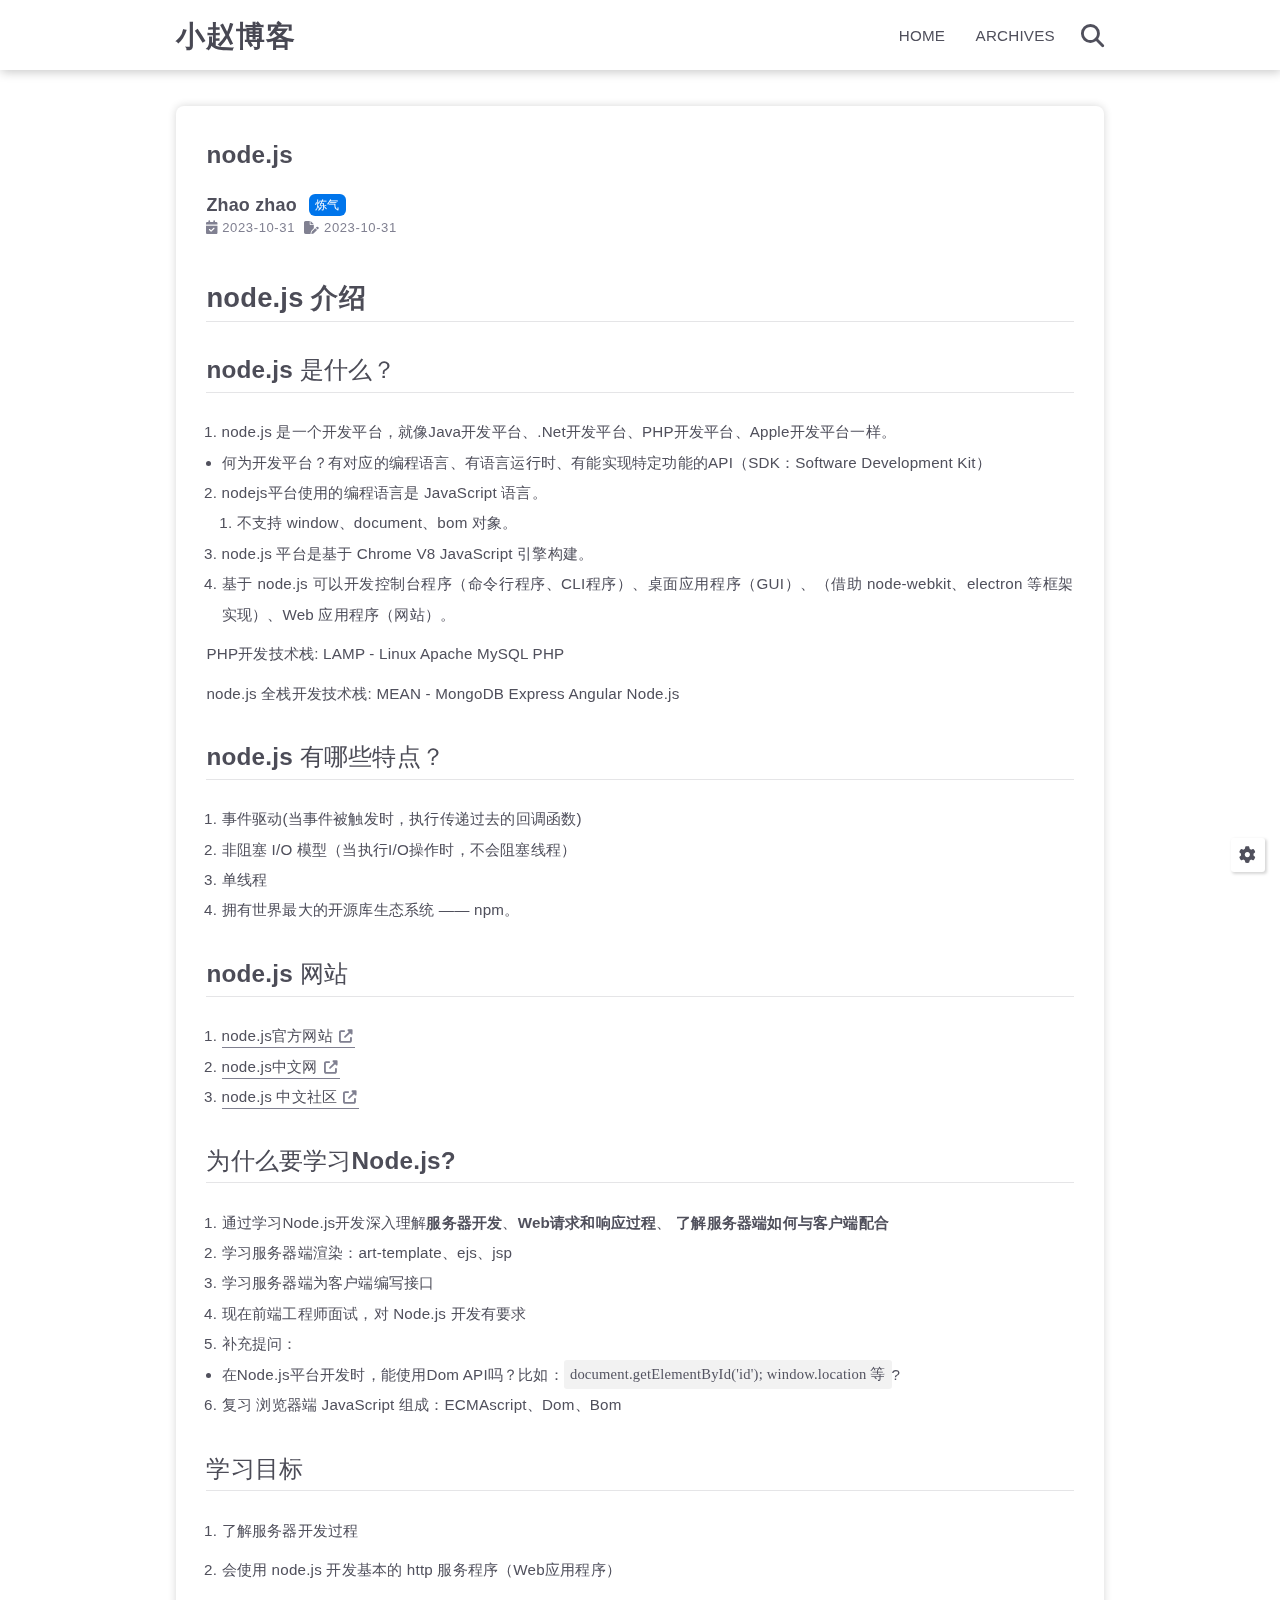
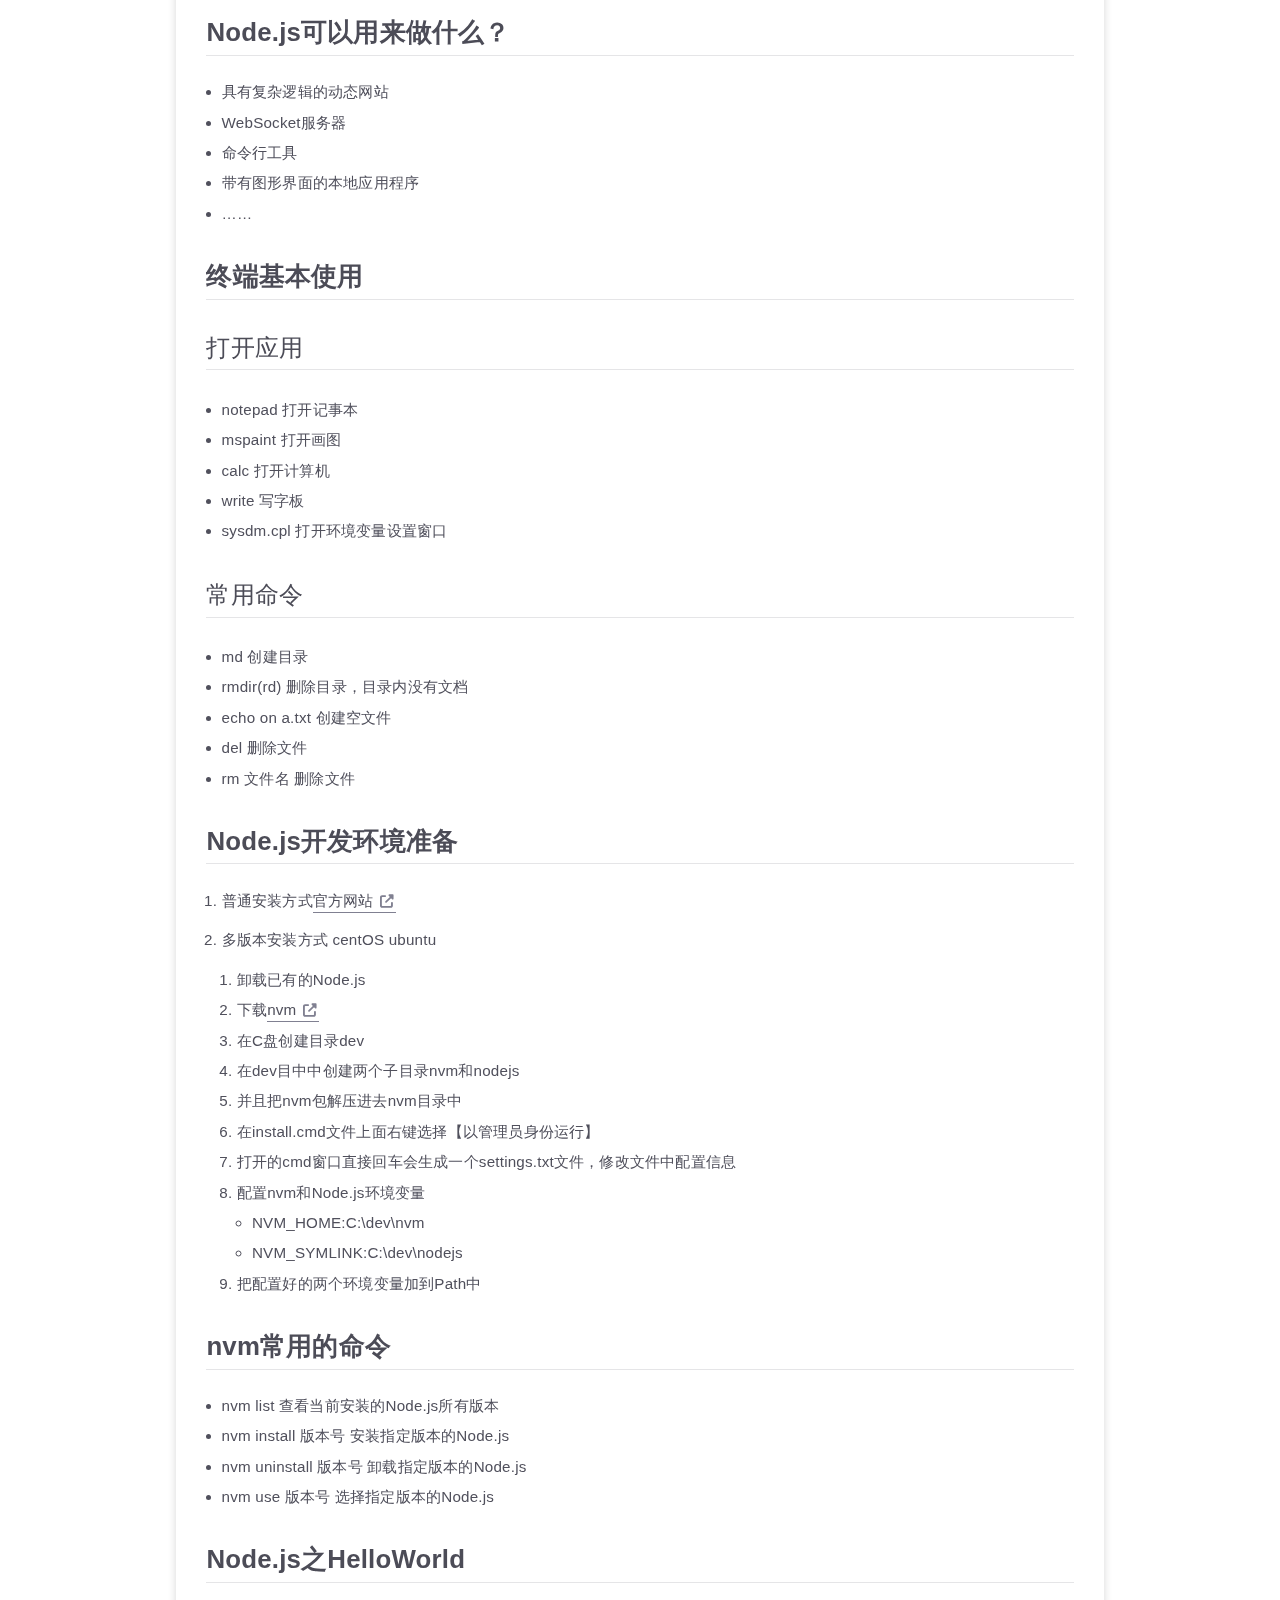
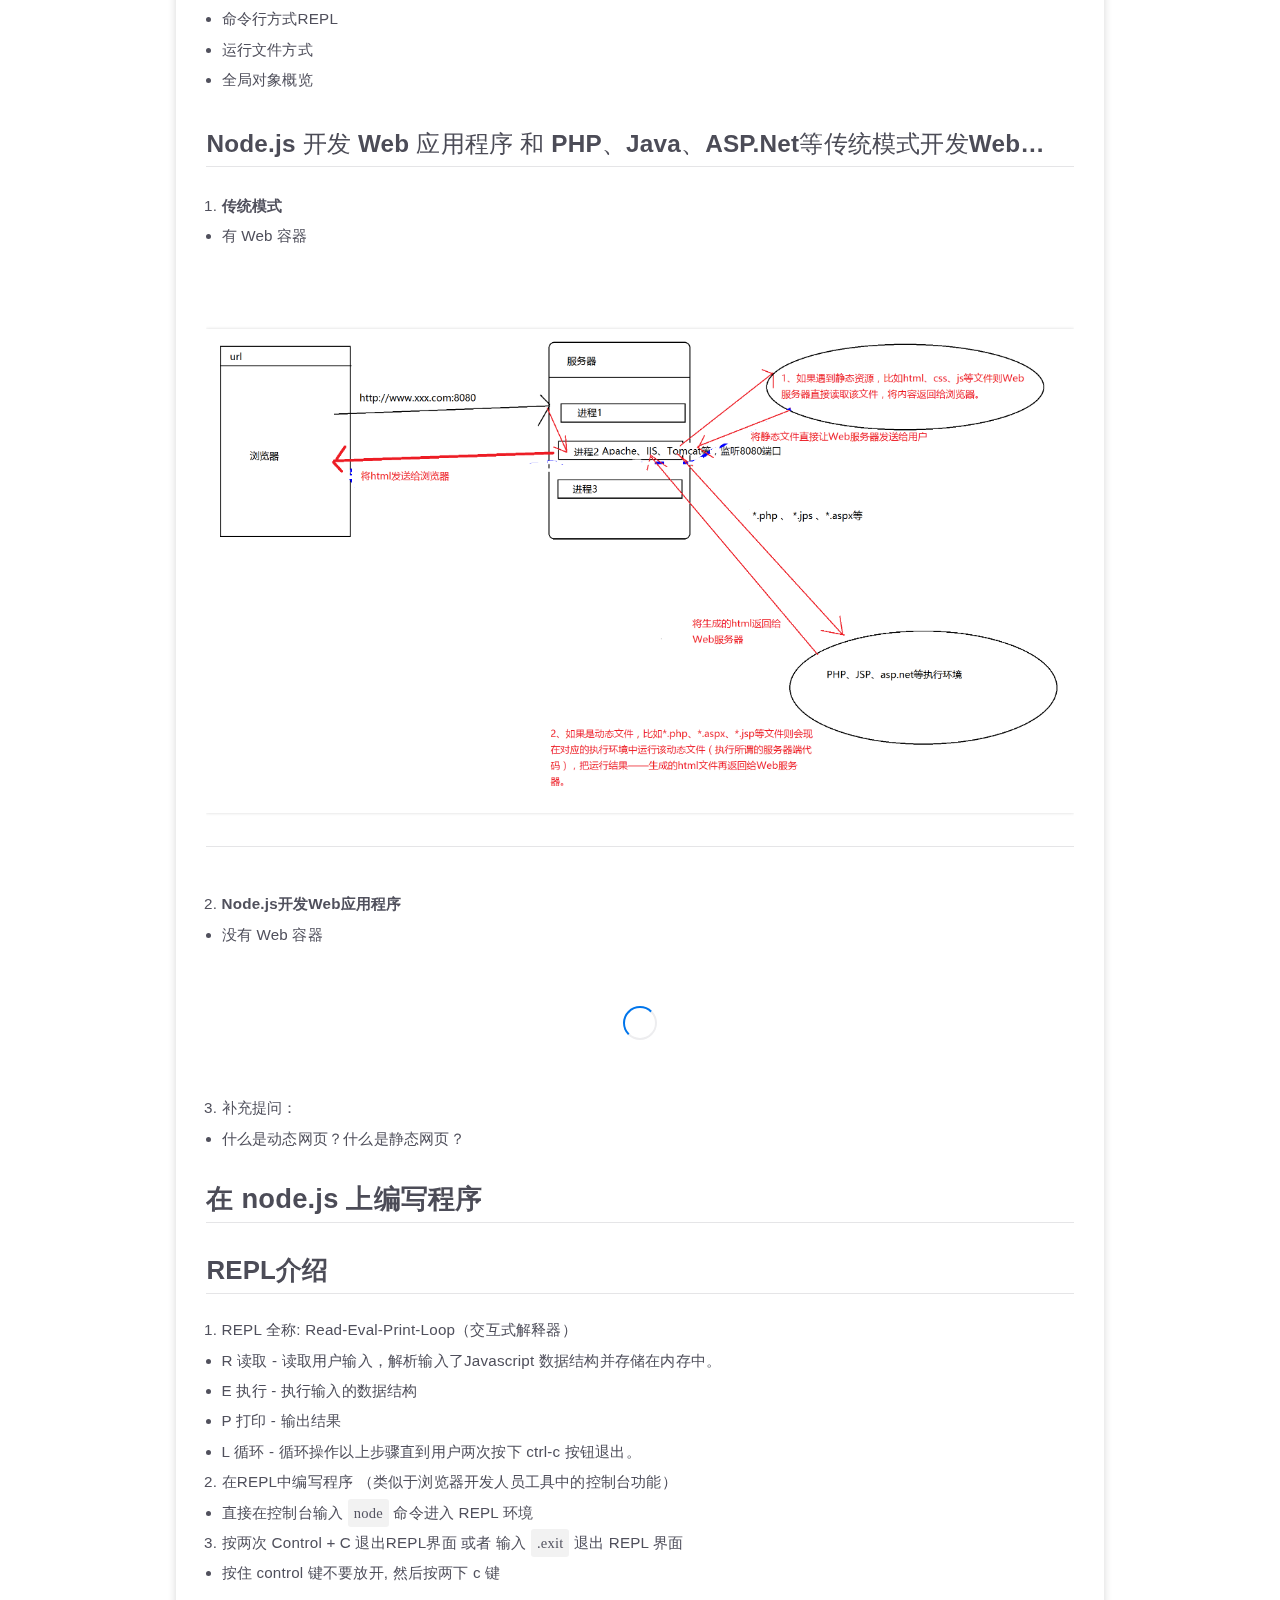
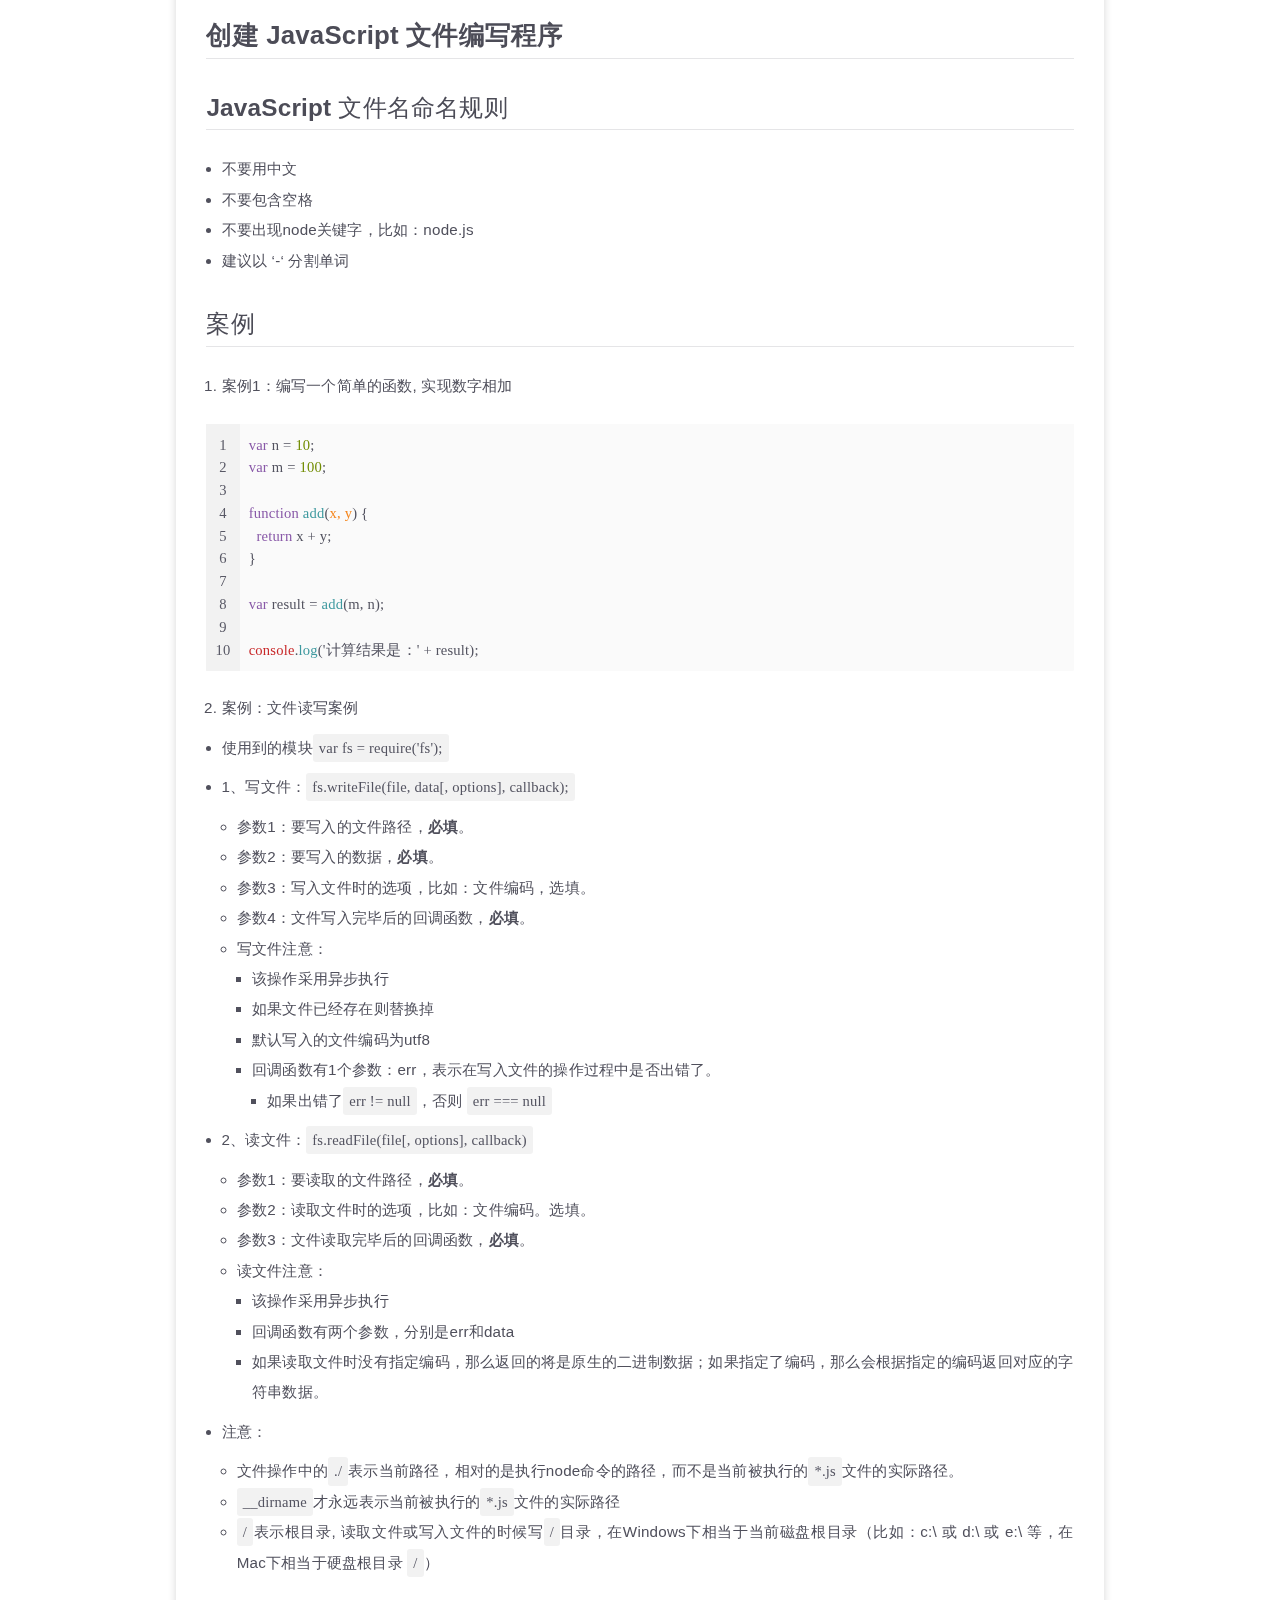
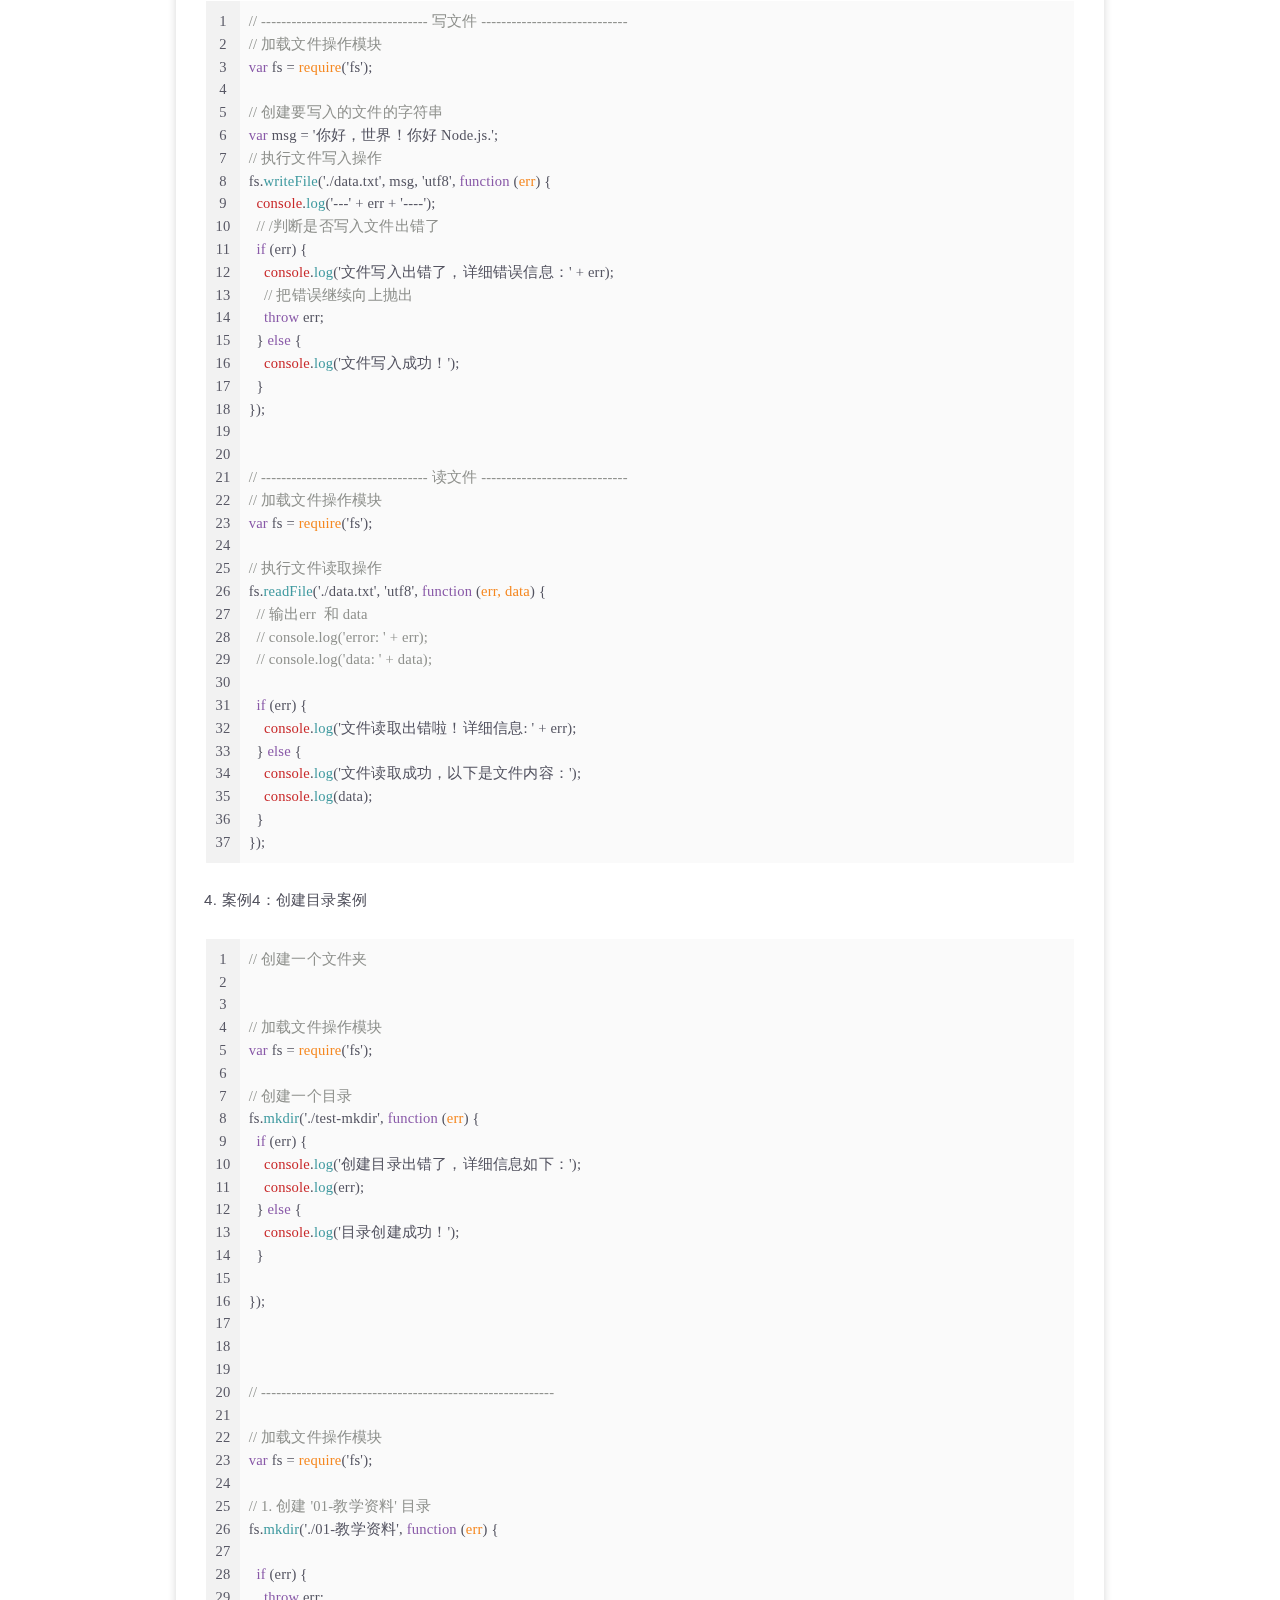
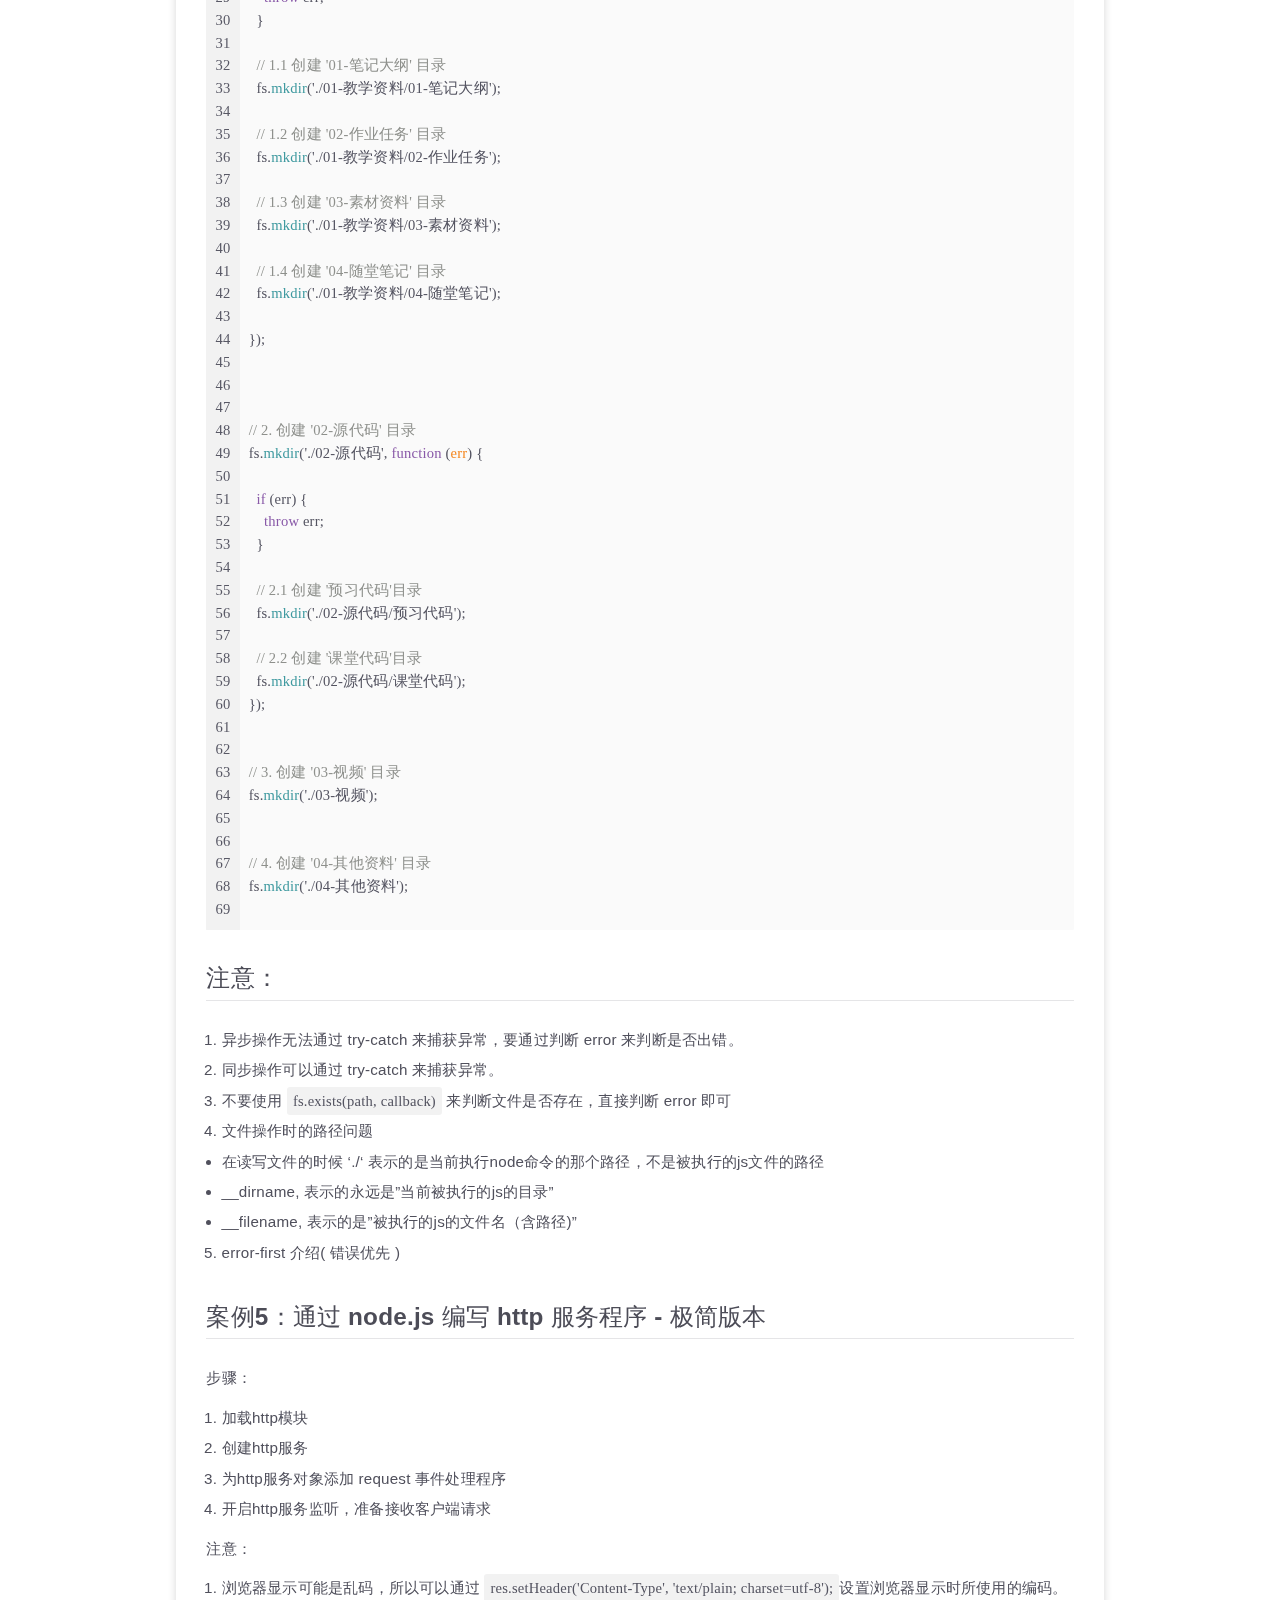
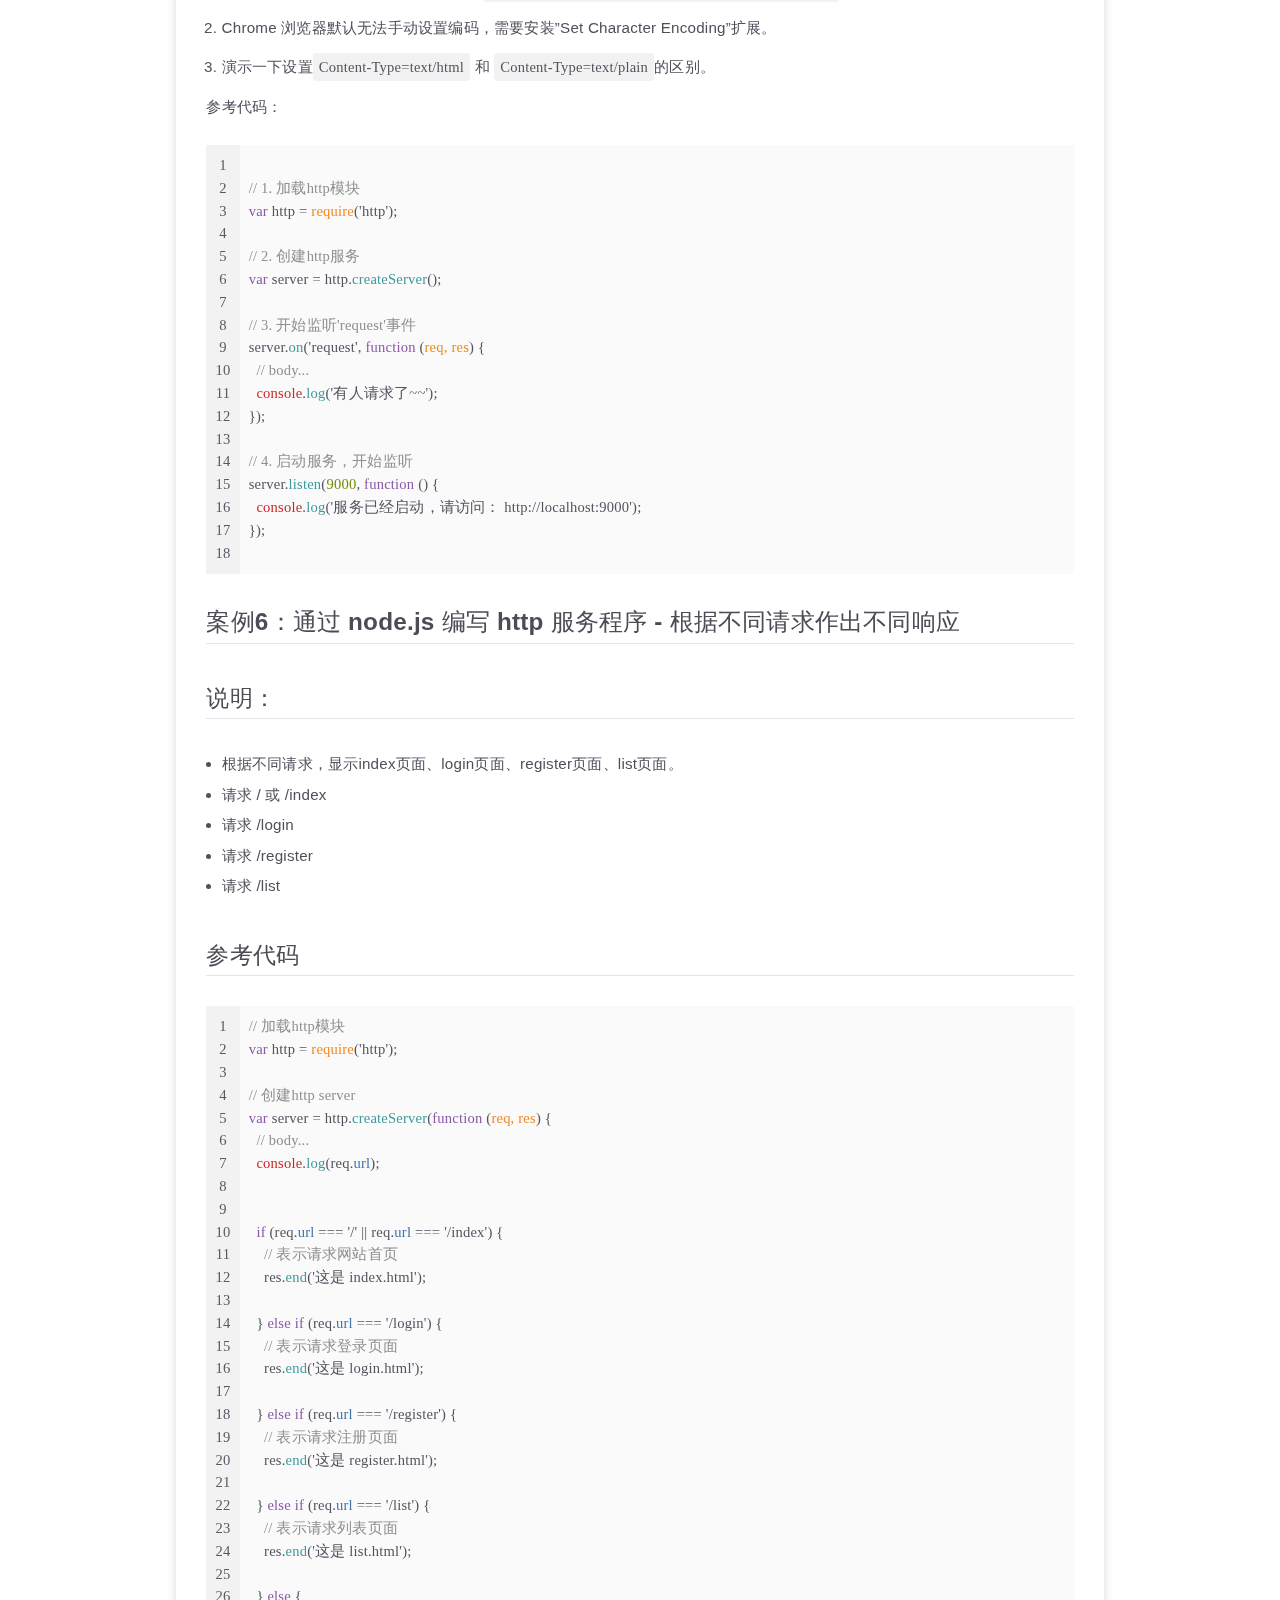
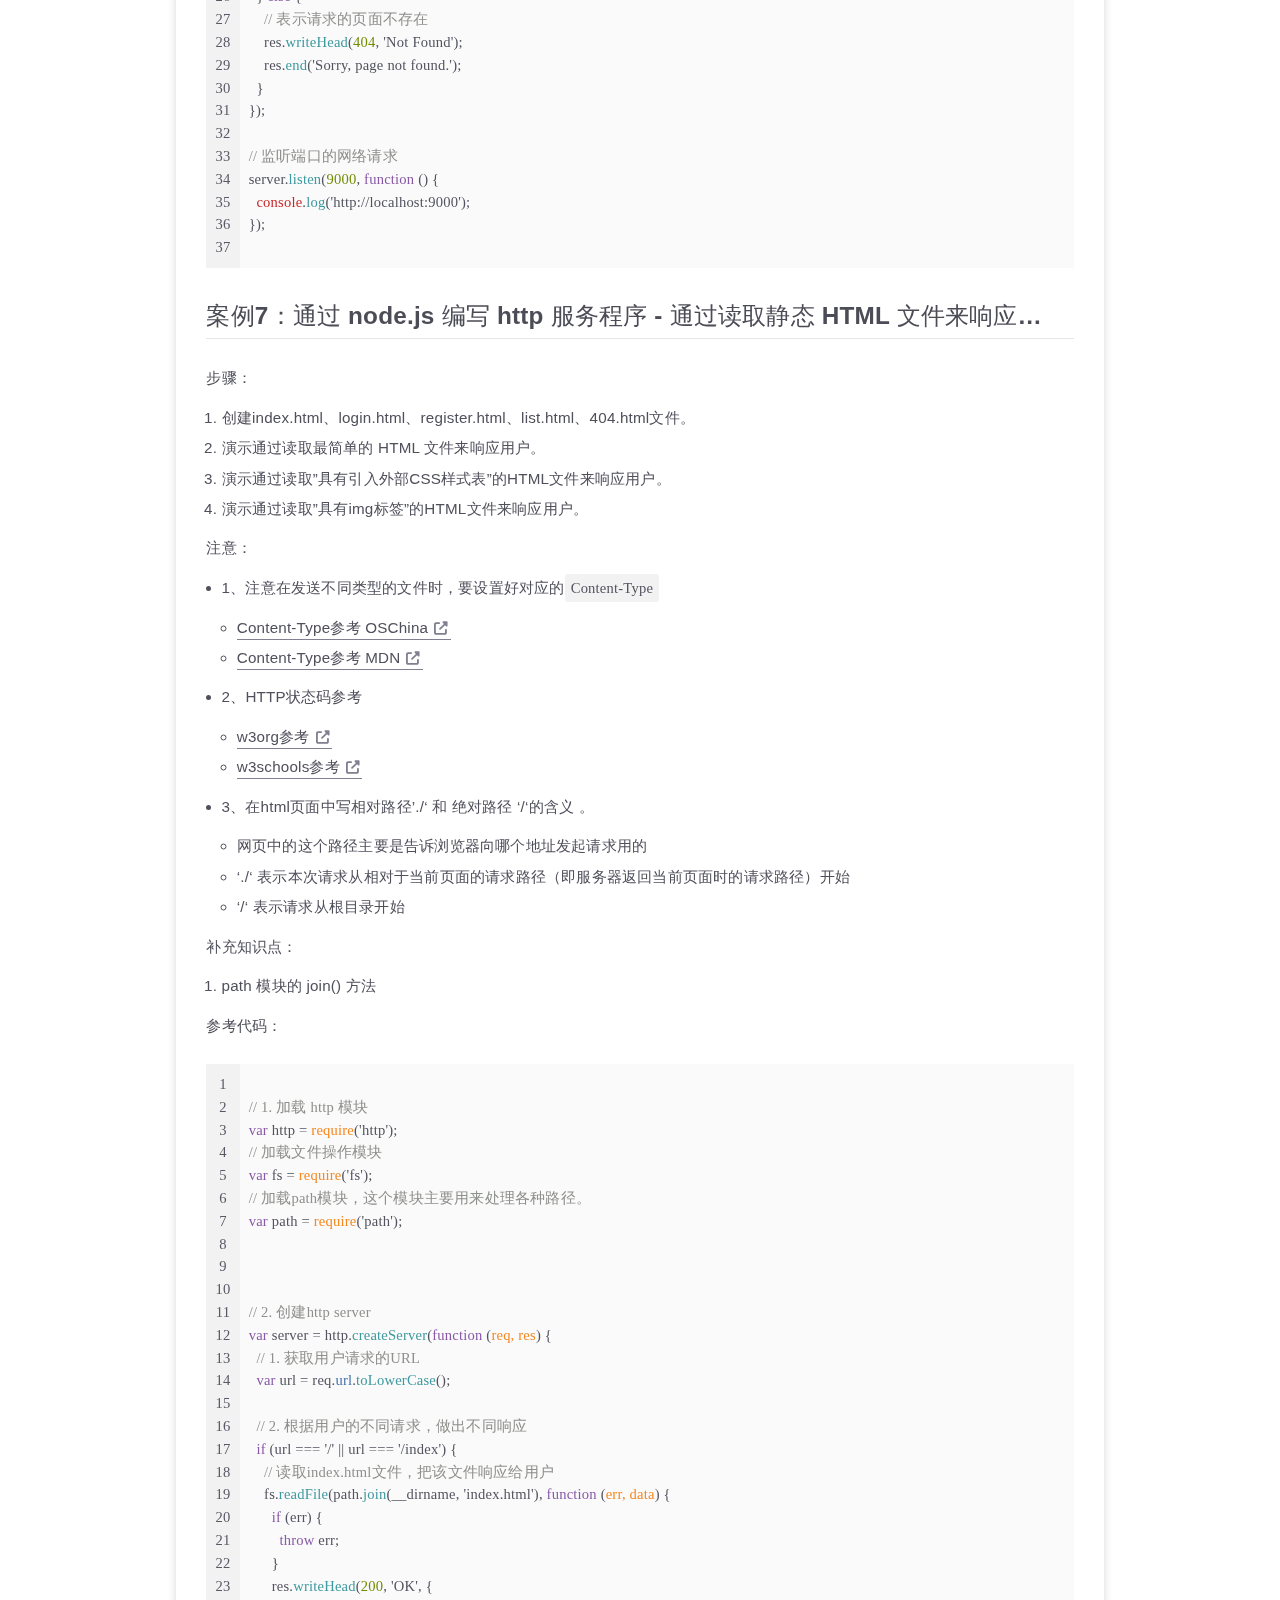
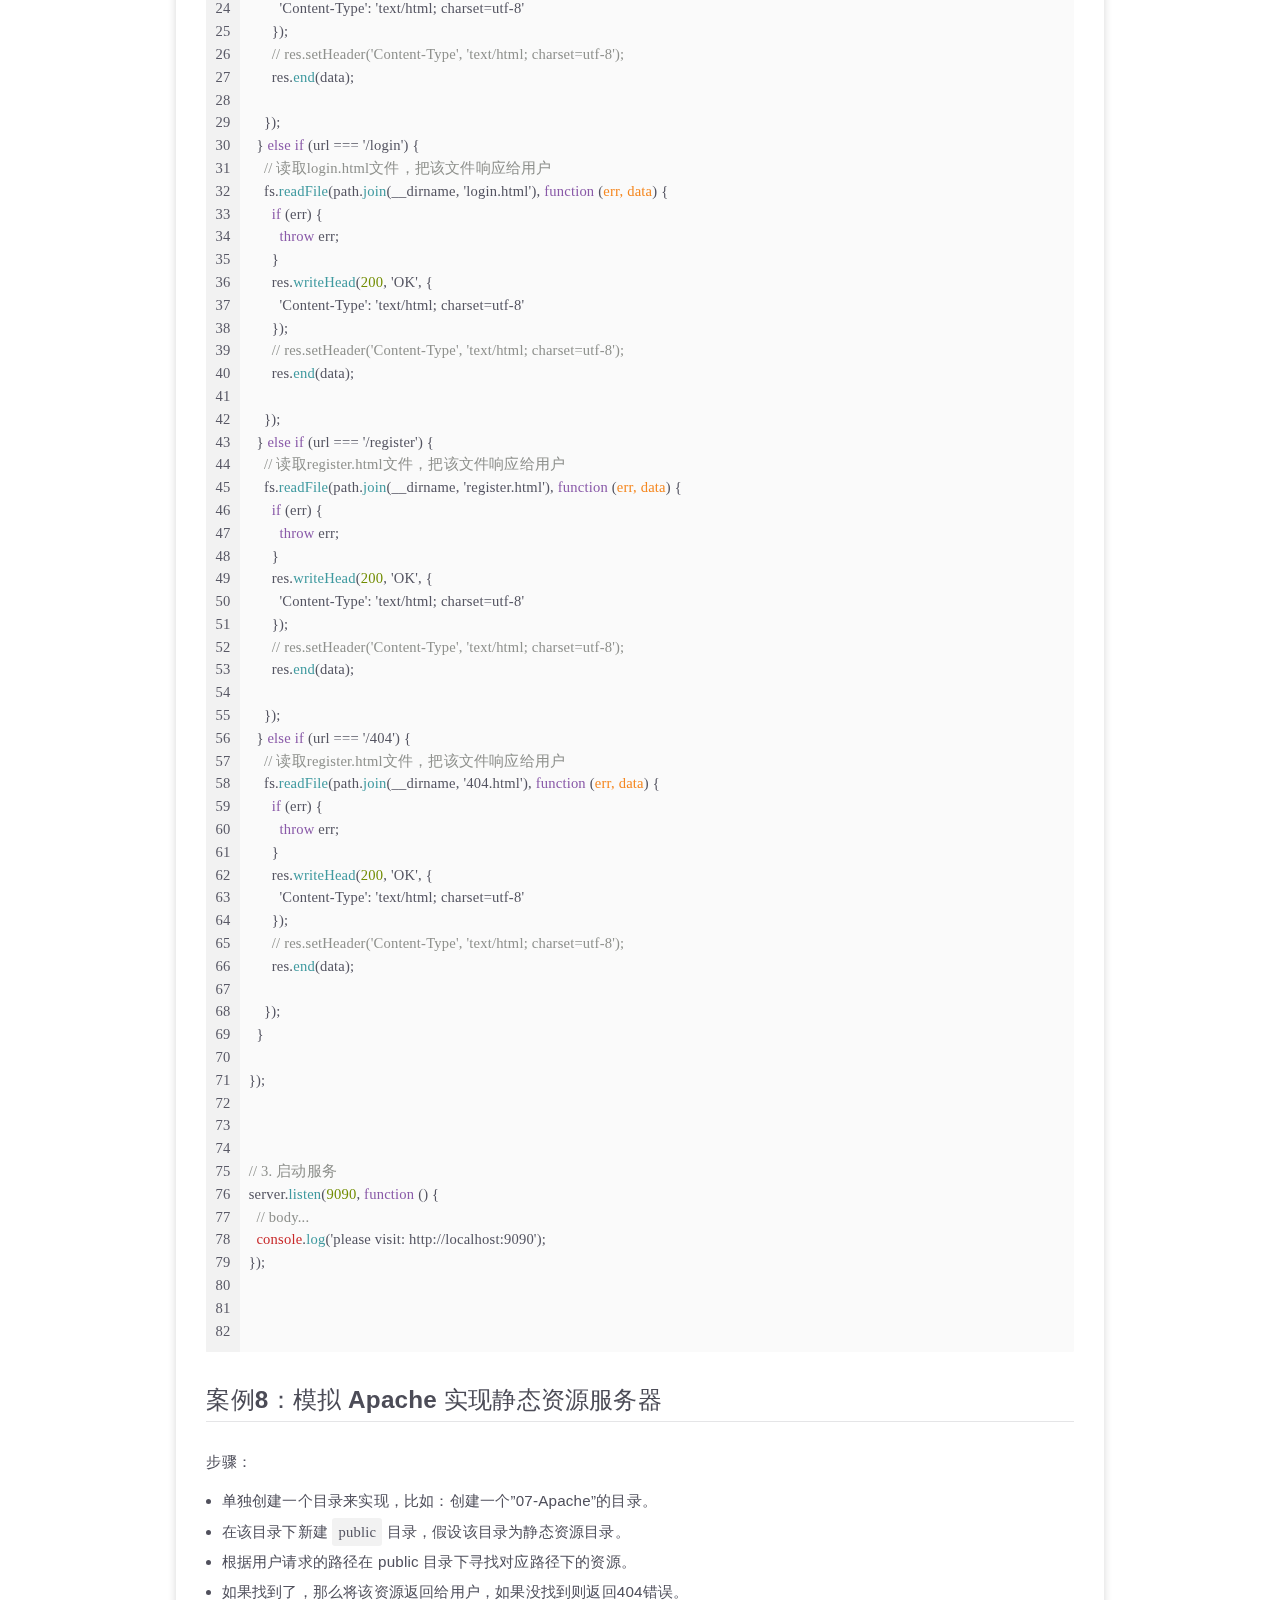
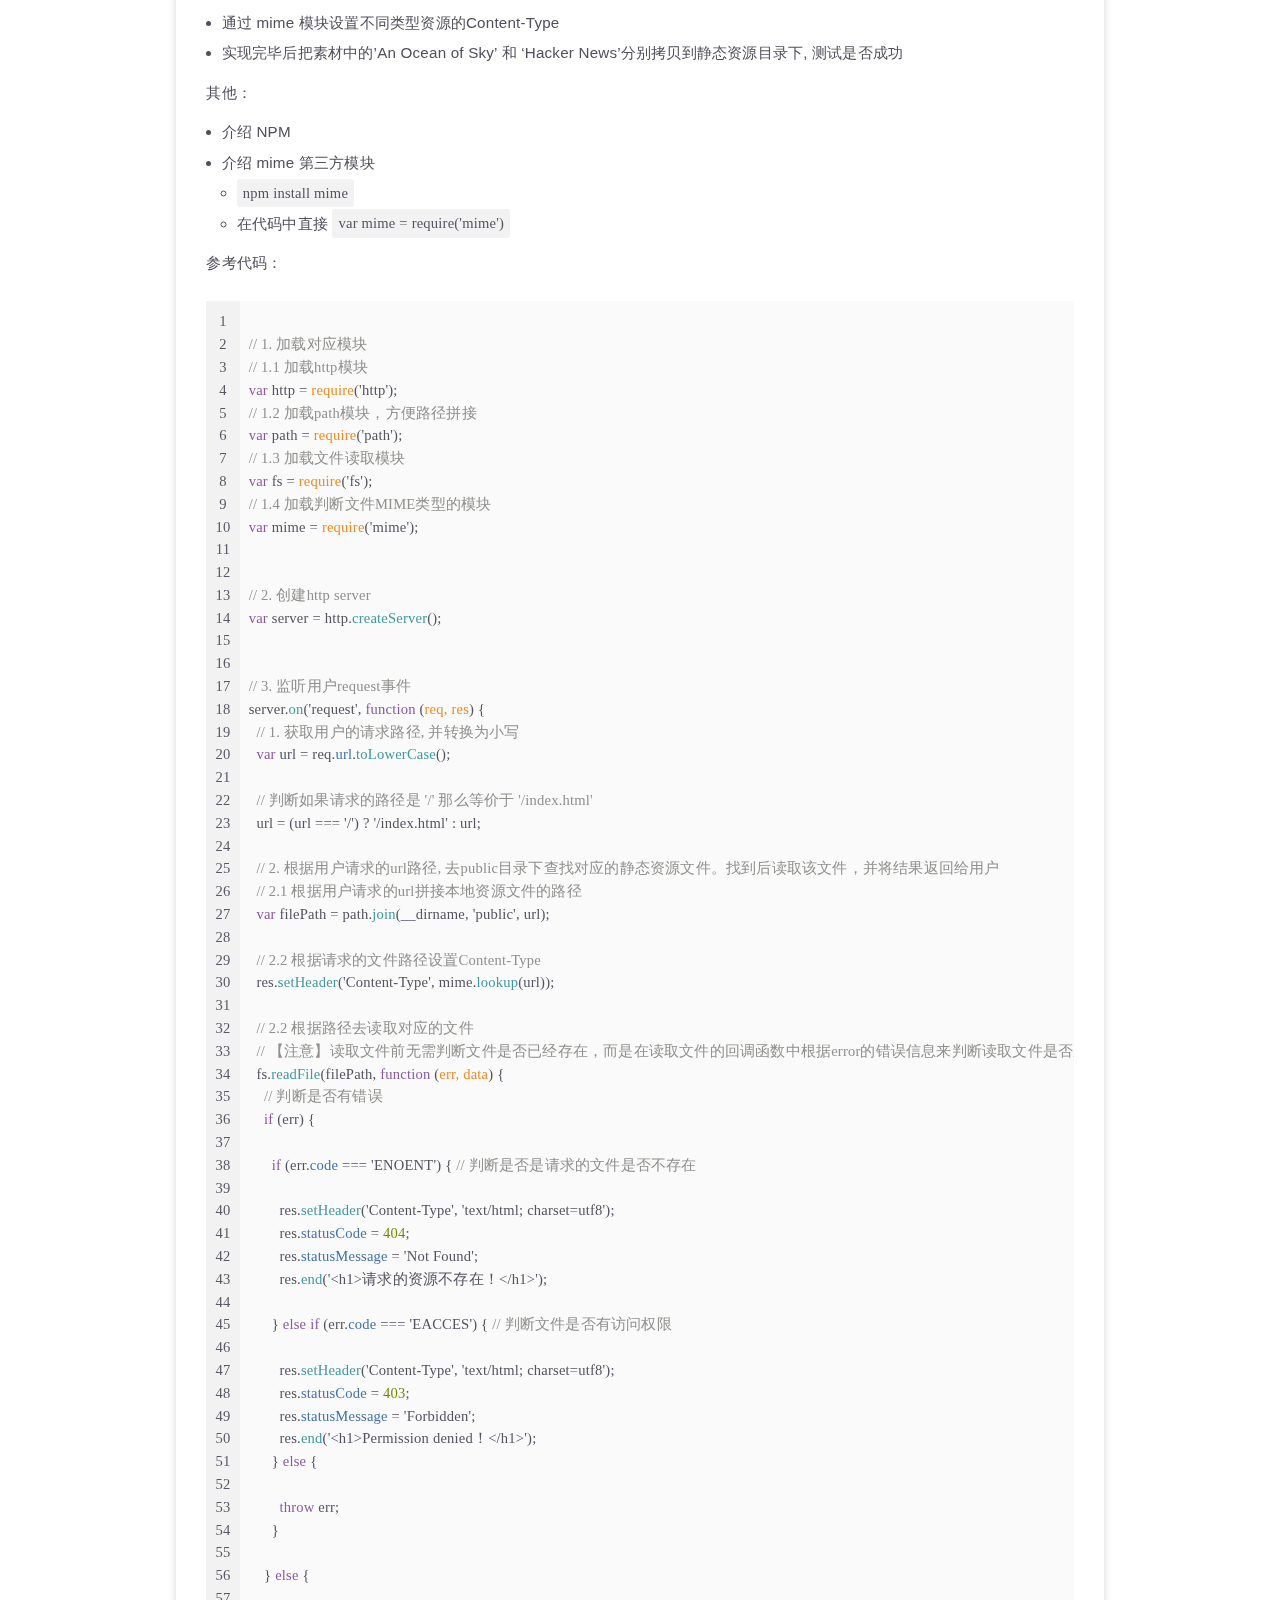
<file: 2023/10/31/02-node.js介绍/index.html>
<!DOCTYPE html>
<html lang="en">
<head>
    <meta charset="utf-8">
    <meta name="viewport" content="width=device-width, initial-scale=1, maximum-scale=1">
    <meta name="keywords" content="Hexo Theme Keep">
    <meta name="description" content="Hexo Theme Keep">
    <meta name="author" content="Zhao zhao">
    
    <title>
        
            node.js |
        
        小赵博客
    </title>
    
<link rel="stylesheet" href="/css/style.css">

    
        <link rel="shortcut icon" href="https://pic1.zhimg.com/80/v2-c048e14cd4ca3faf0bacaa08623097cc_720w.webp">
    
    
<link rel="stylesheet" href="/font/css/fontawesome.min.css">

    
<link rel="stylesheet" href="/font/css/regular.min.css">

    
<link rel="stylesheet" href="/font/css/solid.min.css">

    
<link rel="stylesheet" href="/font/css/brands.min.css">

    
    <script class="keep-theme-configurations">
    const KEEP = window.KEEP || {}
    KEEP.hexo_config = {"hostname":"example.com","root":"/","language":"en","path":"search.json"}
    KEEP.theme_config = {"toc":{"enable":false,"number":false,"expand_all":false,"init_open":false},"style":{"primary_color":"#0066cc","favicon":"https://pic1.zhimg.com/80/v2-c048e14cd4ca3faf0bacaa08623097cc_720w.webp","font_size":"15px","font_family":"STKaiti","hover":{"shadow":true,"scale":true},"first_screen":{"enable":true,"header_transparent":true,"hitokoto":true},"scroll":{"progress_bar":false,"percent":false}},"local_search":{"enable":true,"preload":false},"code_block":{"tools":{"enable":false,"style":"default"},"highlight_theme":"default"},"pjax":{"enable":false},"lazyload":{"enable":true},"comment":{"enable":false,"use":"valine","valine":{"appid":null,"appkey":null,"server_urls":null,"placeholder":null},"gitalk":{"github_id":null,"github_admins":null,"repository":null,"client_id":null,"client_secret":null,"proxy":null},"twikoo":{"env_id":null,"region":null,"version":"1.6.8"},"waline":{"server_url":null,"reaction":false,"version":2}},"post":{"author_label":{"enable":true,"auto":false,"custom_label_list":["炼气","筑基","结丹","元婴","化神"]},"datetime_format":"YYYY-MM-DD","word_count":{"enable":true,"wordcount":false,"min2read":false},"img_align":"center","copyright_info":false},"website_count":{"busuanzi_count":{"enable":false,"site_uv":false,"site_pv":false,"page_pv":false}},"version":"3.8.6"}
    KEEP.language_ago = {"second":"%s seconds ago","minute":"%s minutes ago","hour":"%s hours ago","day":"%s days ago","week":"%s weeks ago","month":"%s months ago","year":"%s years ago"}
    KEEP.language_code_block = {"copy":"Copy code","copied":"Copied","fold":"Fold code block","folded":"Folded"}
    KEEP.language_copy_copyright = {"copy":"Copy copyright info","copied":"Copied","title":"Original article title","author":"Original article author","link":"Original article link"}
  </script>
<meta name="generator" content="Hexo 6.3.0"></head>


<body>
<div class="progress-bar-container">
    

    
</div>


<main class="page-container border-box">

    <!-- home first screen  -->
    

    <!-- page content -->
    <div class="page-main-content border-box">
        <div class="page-main-content-top">
            
<header class="header-wrapper">

    <div class="border-box header-content">
        <div class="left border-box">
            
            <a class="site-name border-box" href="/">
               小赵博客
            </a>
        </div>

        <div class="right border-box">
            <div class="pc">
                <ul class="menu-list">
                    
                        <li class="menu-item">
                            <a class=""
                               href="/"
                            >
                                HOME
                            </a>
                        </li>
                    
                        <li class="menu-item">
                            <a class=""
                               href="/archives"
                            >
                                ARCHIVES
                            </a>
                        </li>
                    
                    
                        <li class="menu-item search search-popup-trigger">
                            <i class="fas fa-search"></i>
                        </li>
                    
                </ul>
            </div>
            <div class="mobile">
                
                    <div class="icon-item search search-popup-trigger"><i class="fas fa-search"></i></div>
                
                <div class="icon-item menu-bar">
                    <div class="menu-bar-middle"></div>
                </div>
            </div>
        </div>
    </div>

    <div class="header-drawer">
        <ul class="drawer-menu-list">
            
                <li class="drawer-menu-item flex-center">
                    <a class=""
                       href="/">HOME</a>
                </li>
            
                <li class="drawer-menu-item flex-center">
                    <a class=""
                       href="/archives">ARCHIVES</a>
                </li>
            
        </ul>
    </div>

    <div class="window-mask"></div>

</header>


        </div>

        <div class="page-main-content-middle border-box">

            <div class="main-content border-box">

                

                    <div class="fade-in-down-animation">
    <div class="post-page-container border-box">

        <div class="article-content-container border-box">

            

            <div class="article-content-bottom border-box">
                
                    <div class="article-title">
                        node.js
                    </div>
                

                
                    <div class="article-header border-box">
                        
                        <div class="info-box">
                            <div class="author">
                                <span class="name">Zhao zhao</span>
                                
                                    <span class="author-label">炼气</span>
                                
                            </div>
                            <div class="meta-info border-box">
                                

<div class="article-meta-info-container border-box post">
    <div class="article-meta-info border-box">
        


        
            <span class="meta-info-item article-create-date">
                <i class="icon fa-solid fa-calendar-check"></i>&nbsp;
                <span class="pc">2023-10-31</span>
                <span class="mobile">2023-10-31 13:36</span>
            </span>

            <span class="meta-info-item article-update-date">
                <i class="icon fa-solid fa-file-pen"></i>&nbsp;
                <span class="pc" data-updated="Tue Oct 31 2023 13:38:30 GMT+0800">2023-10-31</span>
            </span>
        

        

        

        
        
        
        
    </div>

    
</div>

                            </div>
                        </div>
                    </div>
                

                <div class="article-content keep-markdown-body">
                    

                    <h1 id="node-js-介绍"><a href="#node-js-介绍" class="headerlink" title="node.js 介绍"></a>node.js 介绍</h1><h3 id="node-js-是什么？"><a href="#node-js-是什么？" class="headerlink" title="node.js 是什么？"></a>node.js 是什么？</h3><ol>
<li>node.js 是一个开发平台，就像Java开发平台、.Net开发平台、PHP开发平台、Apple开发平台一样。</li>
</ol>
<ul>
<li>何为开发平台？有对应的编程语言、有语言运行时、有能实现特定功能的API（SDK：Software Development Kit）</li>
</ul>
<ol start="2">
<li>nodejs平台使用的编程语言是 JavaScript 语言。 <ul>
<li>不支持 window、document、bom 对象。</li>
</ul>
</li>
<li>node.js 平台是基于 Chrome V8 JavaScript 引擎构建。</li>
<li>基于 node.js 可以开发控制台程序（命令行程序、CLI程序）、桌面应用程序（GUI）、（借助 node-webkit、electron 等框架实现）、Web 应用程序（网站）。</li>
</ol>
<p>PHP开发技术栈: LAMP - Linux Apache MySQL PHP</p>
<p>node.js 全栈开发技术栈: MEAN - MongoDB Express Angular Node.js</p>
<h3 id="node-js-有哪些特点？"><a href="#node-js-有哪些特点？" class="headerlink" title="node.js 有哪些特点？"></a>node.js 有哪些特点？</h3><ol>
<li>事件驱动(当事件被触发时，执行传递过去的回调函数)</li>
<li>非阻塞 I&#x2F;O 模型（当执行I&#x2F;O操作时，不会阻塞线程）</li>
<li>单线程</li>
<li>拥有世界最大的开源库生态系统 —— npm。</li>
</ol>
<h3 id="node-js-网站"><a href="#node-js-网站" class="headerlink" title="node.js 网站"></a>node.js 网站</h3><ol>
<li><a class="link"   target="_blank" rel="noopener" href="https://nodejs.org/" >node.js官方网站<i class="fas fa-external-link-alt"></i></a></li>
<li><a class="link"   target="_blank" rel="noopener" href="http://nodejs.cn/" >node.js中文网<i class="fas fa-external-link-alt"></i></a></li>
<li><a class="link"   target="_blank" rel="noopener" href="https://cnodejs.org/" >node.js 中文社区<i class="fas fa-external-link-alt"></i></a></li>
</ol>
<h3 id="为什么要学习Node-js"><a href="#为什么要学习Node-js" class="headerlink" title="为什么要学习Node.js?"></a>为什么要学习Node.js?</h3><ol>
<li>通过学习Node.js开发深入理解<strong>服务器开发</strong>、<strong>Web请求和响应过程</strong>、 <strong>了解服务器端如何与客户端配合</strong></li>
<li>学习服务器端渲染：art-template、ejs、jsp</li>
<li>学习服务器端为客户端编写接口</li>
<li>现在前端工程师面试，对 Node.js 开发有要求</li>
<li>补充提问：</li>
</ol>
<ul>
<li>在Node.js平台开发时，能使用Dom API吗？比如：<code>document.getElementById(&#39;id&#39;); window.location 等</code>?</li>
</ul>
<ol start="6">
<li>复习 浏览器端 JavaScript 组成：ECMAscript、Dom、Bom</li>
</ol>
<h3 id="学习目标"><a href="#学习目标" class="headerlink" title="学习目标"></a>学习目标</h3><ol>
<li><p>了解服务器开发过程</p>
</li>
<li><p>会使用 node.js 开发基本的 http 服务程序（Web应用程序）</p>
</li>
</ol>
<h2 id="Node-js可以用来做什么？"><a href="#Node-js可以用来做什么？" class="headerlink" title="Node.js可以用来做什么？"></a>Node.js可以用来做什么？</h2><ul>
<li>具有复杂逻辑的动态网站 </li>
<li>WebSocket服务器 </li>
<li>命令行工具 </li>
<li>带有图形界面的本地应用程序 </li>
<li>……</li>
</ul>
<h2 id="终端基本使用"><a href="#终端基本使用" class="headerlink" title="终端基本使用"></a>终端基本使用</h2><h3 id="打开应用"><a href="#打开应用" class="headerlink" title="打开应用"></a>打开应用</h3><ul>
<li>notepad 打开记事本</li>
<li>mspaint 打开画图</li>
<li>calc 打开计算机</li>
<li>write 写字板</li>
<li>sysdm.cpl 打开环境变量设置窗口</li>
</ul>
<h3 id="常用命令"><a href="#常用命令" class="headerlink" title="常用命令"></a>常用命令</h3><ul>
<li>md 创建目录</li>
<li>rmdir(rd) 删除目录，目录内没有文档</li>
<li>echo on a.txt 创建空文件</li>
<li>del 删除文件</li>
<li>rm 文件名 删除文件</li>
</ul>
<h2 id="Node-js开发环境准备"><a href="#Node-js开发环境准备" class="headerlink" title="Node.js开发环境准备"></a>Node.js开发环境准备</h2><ol>
<li><p>普通安装方式<a class="link"   target="_blank" rel="noopener" href="https://nodejs.org/zh-cn/" >官方网站<i class="fas fa-external-link-alt"></i></a></p>
</li>
<li><p>多版本安装方式  centOS  ubuntu</p>
<ul>
<li>卸载已有的Node.js</li>
<li>下载<a class="link"   target="_blank" rel="noopener" href="https://github.com/coreybutler/nvm-windows" >nvm<i class="fas fa-external-link-alt"></i></a></li>
<li>在C盘创建目录dev</li>
<li>在dev目中中创建两个子目录nvm和nodejs</li>
<li>并且把nvm包解压进去nvm目录中</li>
<li>在install.cmd文件上面右键选择【以管理员身份运行】</li>
<li>打开的cmd窗口直接回车会生成一个settings.txt文件，修改文件中配置信息</li>
<li>配置nvm和Node.js环境变量<ul>
<li>NVM_HOME:C:\dev\nvm</li>
<li>NVM_SYMLINK:C:\dev\nodejs</li>
</ul>
</li>
<li>把配置好的两个环境变量加到Path中</li>
</ul>
</li>
</ol>
<h2 id="nvm常用的命令"><a href="#nvm常用的命令" class="headerlink" title="nvm常用的命令"></a>nvm常用的命令</h2><ul>
<li>nvm list 查看当前安装的Node.js所有版本</li>
<li>nvm install 版本号 安装指定版本的Node.js</li>
<li>nvm uninstall 版本号 卸载指定版本的Node.js</li>
<li>nvm use 版本号 选择指定版本的Node.js</li>
</ul>
<h2 id="Node-js之HelloWorld"><a href="#Node-js之HelloWorld" class="headerlink" title="Node.js之HelloWorld"></a>Node.js之HelloWorld</h2><ul>
<li>命令行方式REPL</li>
<li>运行文件方式</li>
<li>全局对象概览</li>
</ul>
<h3 id="Node-js-开发-Web-应用程序-和-PHP、Java、ASP-Net等传统模式开发Web应用程序区别"><a href="#Node-js-开发-Web-应用程序-和-PHP、Java、ASP-Net等传统模式开发Web应用程序区别" class="headerlink" title="Node.js 开发 Web 应用程序 和 PHP、Java、ASP.Net等传统模式开发Web应用程序区别"></a>Node.js 开发 Web 应用程序 和 PHP、Java、ASP.Net等传统模式开发Web应用程序区别</h3><ol>
<li><strong>传统模式</strong></li>
</ol>
<ul>
<li>有 Web 容器</li>
</ul>
<h6 id=""><a href="#" class="headerlink" title=""></a><img  
                     lazyload
                     alt="image"
                     data-src="/imgs/Web.png"
                      alt="有Web容器开发模型"
                ></h6><ol start="2">
<li><strong>Node.js开发Web应用程序</strong></li>
</ol>
<ul>
<li>没有 Web 容器</li>
</ul>
<p><img  
                     lazyload
                     alt="image"
                     data-src="/imgs/nodeWeb.png"
                      alt="Node.js无Web容器开发模型"
                > </p>
<ol start="3">
<li>补充提问：</li>
</ol>
<ul>
<li>什么是动态网页？什么是静态网页？</li>
</ul>
<h1 id="在-node-js-上编写程序"><a href="#在-node-js-上编写程序" class="headerlink" title="在 node.js 上编写程序"></a>在 node.js 上编写程序</h1><h2 id="REPL介绍"><a href="#REPL介绍" class="headerlink" title="REPL介绍"></a>REPL介绍</h2><ol>
<li>REPL 全称: Read-Eval-Print-Loop（交互式解释器）</li>
</ol>
<ul>
<li>R 读取 - 读取用户输入，解析输入了Javascript 数据结构并存储在内存中。</li>
<li>E 执行 - 执行输入的数据结构</li>
<li>P 打印 - 输出结果</li>
<li>L 循环 - 循环操作以上步骤直到用户两次按下 ctrl-c 按钮退出。</li>
</ul>
<ol start="2">
<li>在REPL中编写程序 （类似于浏览器开发人员工具中的控制台功能）</li>
</ol>
<ul>
<li>直接在控制台输入 <code>node</code> 命令进入 REPL 环境</li>
</ul>
<ol start="3">
<li>按两次 Control + C 退出REPL界面 或者 输入 <code>.exit</code> 退出 REPL 界面</li>
</ol>
<ul>
<li>按住 control 键不要放开, 然后按两下 c 键</li>
</ul>
<h2 id="创建-JavaScript-文件编写程序"><a href="#创建-JavaScript-文件编写程序" class="headerlink" title="创建 JavaScript 文件编写程序"></a>创建 JavaScript 文件编写程序</h2><h3 id="JavaScript-文件名命名规则"><a href="#JavaScript-文件名命名规则" class="headerlink" title="JavaScript 文件名命名规则"></a>JavaScript 文件名命名规则</h3><ul>
<li>不要用中文</li>
<li>不要包含空格</li>
<li>不要出现node关键字，比如：node.js</li>
<li>建议以 ‘-‘ 分割单词</li>
</ul>
<h3 id="案例"><a href="#案例" class="headerlink" title="案例"></a>案例</h3><ol>
<li>案例1：编写一个简单的函数, 实现数字相加</li>
</ol>
<figure class="highlight javascript"><table><tr><td class="gutter"><pre><span class="line">1</span><br><span class="line">2</span><br><span class="line">3</span><br><span class="line">4</span><br><span class="line">5</span><br><span class="line">6</span><br><span class="line">7</span><br><span class="line">8</span><br><span class="line">9</span><br><span class="line">10</span><br></pre></td><td class="code"><pre><span class="line"><span class="keyword">var</span> n = <span class="number">10</span>;</span><br><span class="line"><span class="keyword">var</span> m = <span class="number">100</span>;</span><br><span class="line"></span><br><span class="line"><span class="keyword">function</span> <span class="title function_">add</span>(<span class="params">x, y</span>) &#123;</span><br><span class="line">  <span class="keyword">return</span> x + y;</span><br><span class="line">&#125;</span><br><span class="line"></span><br><span class="line"><span class="keyword">var</span> result = <span class="title function_">add</span>(m, n);</span><br><span class="line"></span><br><span class="line"><span class="variable language_">console</span>.<span class="title function_">log</span>(<span class="string">&#x27;计算结果是：&#x27;</span> + result);</span><br></pre></td></tr></table></figure>



<ol start="2">
<li>案例：文件读写案例</li>
</ol>
<ul>
<li><p>使用到的模块<code>var fs = require(&#39;fs&#39;);</code></p>
</li>
<li><p>1、写文件：<code>fs.writeFile(file, data[, options], callback);</code></p>
<ul>
<li>参数1：要写入的文件路径，<strong>必填</strong>。</li>
<li>参数2：要写入的数据，<strong>必填</strong>。</li>
<li>参数3：写入文件时的选项，比如：文件编码，选填。</li>
<li>参数4：文件写入完毕后的回调函数，<strong>必填</strong>。</li>
<li>写文件注意：<ul>
<li>该操作采用异步执行</li>
<li>如果文件已经存在则替换掉</li>
<li>默认写入的文件编码为utf8</li>
<li>回调函数有1个参数：err，表示在写入文件的操作过程中是否出错了。<ul>
<li>如果出错了<code>err != null</code>，否则 <code>err === null</code></li>
</ul>
</li>
</ul>
</li>
</ul>
</li>
<li><p>2、读文件：<code>fs.readFile(file[, options], callback)</code></p>
<ul>
<li>参数1：要读取的文件路径，<strong>必填</strong>。</li>
<li>参数2：读取文件时的选项，比如：文件编码。选填。</li>
<li>参数3：文件读取完毕后的回调函数，<strong>必填</strong>。</li>
<li>读文件注意：<ul>
<li>该操作采用异步执行</li>
<li>回调函数有两个参数，分别是err和data</li>
<li>如果读取文件时没有指定编码，那么返回的将是原生的二进制数据；如果指定了编码，那么会根据指定的编码返回对应的字符串数据。</li>
</ul>
</li>
</ul>
</li>
<li><p>注意：</p>
<ul>
<li>文件操作中的<code>./</code>表示当前路径，相对的是执行node命令的路径，而不是当前被执行的<code>*.js</code>文件的实际路径。</li>
<li><code>__dirname</code>才永远表示当前被执行的<code>*.js</code>文件的实际路径</li>
<li><code>/</code>表示根目录, 读取文件或写入文件的时候写<code>/</code>目录，在Windows下相当于当前磁盘根目录（比如：c:\ 或 d:\ 或 e:\  等，在Mac下相当于硬盘根目录 <code>/</code>）</li>
</ul>
</li>
</ul>
<figure class="highlight javascript"><table><tr><td class="gutter"><pre><span class="line">1</span><br><span class="line">2</span><br><span class="line">3</span><br><span class="line">4</span><br><span class="line">5</span><br><span class="line">6</span><br><span class="line">7</span><br><span class="line">8</span><br><span class="line">9</span><br><span class="line">10</span><br><span class="line">11</span><br><span class="line">12</span><br><span class="line">13</span><br><span class="line">14</span><br><span class="line">15</span><br><span class="line">16</span><br><span class="line">17</span><br><span class="line">18</span><br><span class="line">19</span><br><span class="line">20</span><br><span class="line">21</span><br><span class="line">22</span><br><span class="line">23</span><br><span class="line">24</span><br><span class="line">25</span><br><span class="line">26</span><br><span class="line">27</span><br><span class="line">28</span><br><span class="line">29</span><br><span class="line">30</span><br><span class="line">31</span><br><span class="line">32</span><br><span class="line">33</span><br><span class="line">34</span><br><span class="line">35</span><br><span class="line">36</span><br><span class="line">37</span><br></pre></td><td class="code"><pre><span class="line"><span class="comment">// --------------------------------- 写文件 -----------------------------</span></span><br><span class="line"><span class="comment">// 加载文件操作模块</span></span><br><span class="line"><span class="keyword">var</span> fs = <span class="built_in">require</span>(<span class="string">&#x27;fs&#x27;</span>);</span><br><span class="line"></span><br><span class="line"><span class="comment">// 创建要写入的文件的字符串</span></span><br><span class="line"><span class="keyword">var</span> msg = <span class="string">&#x27;你好，世界！你好 Node.js.&#x27;</span>;</span><br><span class="line"><span class="comment">// 执行文件写入操作</span></span><br><span class="line">fs.<span class="title function_">writeFile</span>(<span class="string">&#x27;./data.txt&#x27;</span>, msg, <span class="string">&#x27;utf8&#x27;</span>, <span class="keyword">function</span> (<span class="params">err</span>) &#123;</span><br><span class="line">  <span class="variable language_">console</span>.<span class="title function_">log</span>(<span class="string">&#x27;---&#x27;</span> + err + <span class="string">&#x27;----&#x27;</span>);</span><br><span class="line">  <span class="comment">// /判断是否写入文件出错了</span></span><br><span class="line">  <span class="keyword">if</span> (err) &#123;</span><br><span class="line">    <span class="variable language_">console</span>.<span class="title function_">log</span>(<span class="string">&#x27;文件写入出错了，详细错误信息：&#x27;</span> + err);</span><br><span class="line">    <span class="comment">// 把错误继续向上抛出</span></span><br><span class="line">    <span class="keyword">throw</span> err;</span><br><span class="line">  &#125; <span class="keyword">else</span> &#123;</span><br><span class="line">    <span class="variable language_">console</span>.<span class="title function_">log</span>(<span class="string">&#x27;文件写入成功！&#x27;</span>);</span><br><span class="line">  &#125;</span><br><span class="line">&#125;);</span><br><span class="line"></span><br><span class="line"></span><br><span class="line"><span class="comment">// --------------------------------- 读文件 -----------------------------</span></span><br><span class="line"><span class="comment">// 加载文件操作模块</span></span><br><span class="line"><span class="keyword">var</span> fs = <span class="built_in">require</span>(<span class="string">&#x27;fs&#x27;</span>);</span><br><span class="line"></span><br><span class="line"><span class="comment">// 执行文件读取操作</span></span><br><span class="line">fs.<span class="title function_">readFile</span>(<span class="string">&#x27;./data.txt&#x27;</span>, <span class="string">&#x27;utf8&#x27;</span>, <span class="keyword">function</span> (<span class="params">err, data</span>) &#123;</span><br><span class="line">  <span class="comment">// 输出err  和 data</span></span><br><span class="line">  <span class="comment">// console.log(&#x27;error: &#x27; + err);</span></span><br><span class="line">  <span class="comment">// console.log(&#x27;data: &#x27; + data);</span></span><br><span class="line"></span><br><span class="line">  <span class="keyword">if</span> (err) &#123;</span><br><span class="line">    <span class="variable language_">console</span>.<span class="title function_">log</span>(<span class="string">&#x27;文件读取出错啦！详细信息: &#x27;</span> + err);</span><br><span class="line">  &#125; <span class="keyword">else</span> &#123;</span><br><span class="line">    <span class="variable language_">console</span>.<span class="title function_">log</span>(<span class="string">&#x27;文件读取成功，以下是文件内容：&#x27;</span>);</span><br><span class="line">    <span class="variable language_">console</span>.<span class="title function_">log</span>(data);</span><br><span class="line">  &#125;</span><br><span class="line">&#125;);</span><br></pre></td></tr></table></figure>



<ol start="4">
<li>案例4：创建目录案例</li>
</ol>
<figure class="highlight javascript"><table><tr><td class="gutter"><pre><span class="line">1</span><br><span class="line">2</span><br><span class="line">3</span><br><span class="line">4</span><br><span class="line">5</span><br><span class="line">6</span><br><span class="line">7</span><br><span class="line">8</span><br><span class="line">9</span><br><span class="line">10</span><br><span class="line">11</span><br><span class="line">12</span><br><span class="line">13</span><br><span class="line">14</span><br><span class="line">15</span><br><span class="line">16</span><br><span class="line">17</span><br><span class="line">18</span><br><span class="line">19</span><br><span class="line">20</span><br><span class="line">21</span><br><span class="line">22</span><br><span class="line">23</span><br><span class="line">24</span><br><span class="line">25</span><br><span class="line">26</span><br><span class="line">27</span><br><span class="line">28</span><br><span class="line">29</span><br><span class="line">30</span><br><span class="line">31</span><br><span class="line">32</span><br><span class="line">33</span><br><span class="line">34</span><br><span class="line">35</span><br><span class="line">36</span><br><span class="line">37</span><br><span class="line">38</span><br><span class="line">39</span><br><span class="line">40</span><br><span class="line">41</span><br><span class="line">42</span><br><span class="line">43</span><br><span class="line">44</span><br><span class="line">45</span><br><span class="line">46</span><br><span class="line">47</span><br><span class="line">48</span><br><span class="line">49</span><br><span class="line">50</span><br><span class="line">51</span><br><span class="line">52</span><br><span class="line">53</span><br><span class="line">54</span><br><span class="line">55</span><br><span class="line">56</span><br><span class="line">57</span><br><span class="line">58</span><br><span class="line">59</span><br><span class="line">60</span><br><span class="line">61</span><br><span class="line">62</span><br><span class="line">63</span><br><span class="line">64</span><br><span class="line">65</span><br><span class="line">66</span><br><span class="line">67</span><br><span class="line">68</span><br><span class="line">69</span><br></pre></td><td class="code"><pre><span class="line"><span class="comment">// 创建一个文件夹</span></span><br><span class="line"></span><br><span class="line"></span><br><span class="line"><span class="comment">// 加载文件操作模块</span></span><br><span class="line"><span class="keyword">var</span> fs = <span class="built_in">require</span>(<span class="string">&#x27;fs&#x27;</span>);</span><br><span class="line"></span><br><span class="line"><span class="comment">// 创建一个目录</span></span><br><span class="line">fs.<span class="title function_">mkdir</span>(<span class="string">&#x27;./test-mkdir&#x27;</span>, <span class="keyword">function</span> (<span class="params">err</span>) &#123;</span><br><span class="line">  <span class="keyword">if</span> (err) &#123;</span><br><span class="line">    <span class="variable language_">console</span>.<span class="title function_">log</span>(<span class="string">&#x27;创建目录出错了，详细信息如下：&#x27;</span>);</span><br><span class="line">    <span class="variable language_">console</span>.<span class="title function_">log</span>(err);</span><br><span class="line">  &#125; <span class="keyword">else</span> &#123;</span><br><span class="line">    <span class="variable language_">console</span>.<span class="title function_">log</span>(<span class="string">&#x27;目录创建成功！&#x27;</span>);</span><br><span class="line">  &#125;</span><br><span class="line"></span><br><span class="line">&#125;);</span><br><span class="line"></span><br><span class="line"></span><br><span class="line"></span><br><span class="line"><span class="comment">// ----------------------------------------------------------</span></span><br><span class="line"></span><br><span class="line"><span class="comment">// 加载文件操作模块</span></span><br><span class="line"><span class="keyword">var</span> fs = <span class="built_in">require</span>(<span class="string">&#x27;fs&#x27;</span>);</span><br><span class="line"></span><br><span class="line"><span class="comment">// 1. 创建 &#x27;01-教学资料&#x27; 目录</span></span><br><span class="line">fs.<span class="title function_">mkdir</span>(<span class="string">&#x27;./01-教学资料&#x27;</span>, <span class="keyword">function</span> (<span class="params">err</span>) &#123;</span><br><span class="line"></span><br><span class="line">  <span class="keyword">if</span> (err) &#123;</span><br><span class="line">    <span class="keyword">throw</span> err;</span><br><span class="line">  &#125;</span><br><span class="line"></span><br><span class="line">  <span class="comment">// 1.1 创建 &#x27;01-笔记大纲&#x27; 目录</span></span><br><span class="line">  fs.<span class="title function_">mkdir</span>(<span class="string">&#x27;./01-教学资料/01-笔记大纲&#x27;</span>);</span><br><span class="line"></span><br><span class="line">  <span class="comment">// 1.2 创建 &#x27;02-作业任务&#x27; 目录</span></span><br><span class="line">  fs.<span class="title function_">mkdir</span>(<span class="string">&#x27;./01-教学资料/02-作业任务&#x27;</span>);</span><br><span class="line"></span><br><span class="line">  <span class="comment">// 1.3 创建 &#x27;03-素材资料&#x27; 目录</span></span><br><span class="line">  fs.<span class="title function_">mkdir</span>(<span class="string">&#x27;./01-教学资料/03-素材资料&#x27;</span>);</span><br><span class="line"></span><br><span class="line">  <span class="comment">// 1.4 创建 &#x27;04-随堂笔记&#x27; 目录</span></span><br><span class="line">  fs.<span class="title function_">mkdir</span>(<span class="string">&#x27;./01-教学资料/04-随堂笔记&#x27;</span>);</span><br><span class="line"></span><br><span class="line">&#125;);</span><br><span class="line"></span><br><span class="line"></span><br><span class="line"></span><br><span class="line"><span class="comment">// 2. 创建 &#x27;02-源代码&#x27; 目录</span></span><br><span class="line">fs.<span class="title function_">mkdir</span>(<span class="string">&#x27;./02-源代码&#x27;</span>, <span class="keyword">function</span> (<span class="params">err</span>) &#123;</span><br><span class="line"></span><br><span class="line">  <span class="keyword">if</span> (err) &#123;</span><br><span class="line">    <span class="keyword">throw</span> err;</span><br><span class="line">  &#125;</span><br><span class="line"></span><br><span class="line">  <span class="comment">// 2.1 创建 &#x27;预习代码&#x27;目录</span></span><br><span class="line">  fs.<span class="title function_">mkdir</span>(<span class="string">&#x27;./02-源代码/预习代码&#x27;</span>);</span><br><span class="line"></span><br><span class="line">  <span class="comment">// 2.2 创建 &#x27;课堂代码&#x27;目录</span></span><br><span class="line">  fs.<span class="title function_">mkdir</span>(<span class="string">&#x27;./02-源代码/课堂代码&#x27;</span>);</span><br><span class="line">&#125;);</span><br><span class="line"></span><br><span class="line"></span><br><span class="line"><span class="comment">// 3. 创建 &#x27;03-视频&#x27; 目录</span></span><br><span class="line">fs.<span class="title function_">mkdir</span>(<span class="string">&#x27;./03-视频&#x27;</span>);</span><br><span class="line"></span><br><span class="line"></span><br><span class="line"><span class="comment">// 4. 创建 &#x27;04-其他资料&#x27; 目录</span></span><br><span class="line">fs.<span class="title function_">mkdir</span>(<span class="string">&#x27;./04-其他资料&#x27;</span>);</span><br><span class="line"></span><br></pre></td></tr></table></figure>



<h3 id="注意："><a href="#注意：" class="headerlink" title="注意："></a>注意：</h3><ol>
<li>异步操作无法通过 try-catch 来捕获异常，要通过判断 error 来判断是否出错。</li>
<li>同步操作可以通过 try-catch 来捕获异常。</li>
<li>不要使用 <code>fs.exists(path, callback)</code> 来判断文件是否存在，直接判断 error 即可</li>
<li>文件操作时的路径问题</li>
</ol>
<ul>
<li>在读写文件的时候 ‘.&#x2F;‘ 表示的是当前执行node命令的那个路径，不是被执行的js文件的路径</li>
<li>__dirname, 表示的永远是”当前被执行的js的目录”</li>
<li>__filename, 表示的是”被执行的js的文件名（含路径)”</li>
</ul>
<ol start="5">
<li>error-first 介绍( 错误优先 )</li>
</ol>
<h3 id="案例5：通过-node-js-编写-http-服务程序-极简版本"><a href="#案例5：通过-node-js-编写-http-服务程序-极简版本" class="headerlink" title="案例5：通过 node.js 编写 http 服务程序 - 极简版本"></a>案例5：通过 node.js 编写 http 服务程序 - 极简版本</h3><p>步骤：</p>
<ol>
<li>加载http模块</li>
<li>创建http服务</li>
<li>为http服务对象添加 request 事件处理程序</li>
<li>开启http服务监听，准备接收客户端请求</li>
</ol>
<p>注意：</p>
<ol>
<li><p>浏览器显示可能是乱码，所以可以通过 <code>res.setHeader(&#39;Content-Type&#39;, &#39;text/plain; charset=utf-8&#39;);</code>设置浏览器显示时所使用的编码。</p>
</li>
<li><p>Chrome 浏览器默认无法手动设置编码，需要安装”Set Character Encoding”扩展。</p>
</li>
<li><p>演示一下设置<code>Content-Type=text/html</code> 和 <code>Content-Type=text/plain</code>的区别。</p>
</li>
</ol>
<p>参考代码：</p>
<figure class="highlight javascript"><table><tr><td class="gutter"><pre><span class="line">1</span><br><span class="line">2</span><br><span class="line">3</span><br><span class="line">4</span><br><span class="line">5</span><br><span class="line">6</span><br><span class="line">7</span><br><span class="line">8</span><br><span class="line">9</span><br><span class="line">10</span><br><span class="line">11</span><br><span class="line">12</span><br><span class="line">13</span><br><span class="line">14</span><br><span class="line">15</span><br><span class="line">16</span><br><span class="line">17</span><br><span class="line">18</span><br></pre></td><td class="code"><pre><span class="line"></span><br><span class="line"><span class="comment">// 1. 加载http模块</span></span><br><span class="line"><span class="keyword">var</span> http = <span class="built_in">require</span>(<span class="string">&#x27;http&#x27;</span>);</span><br><span class="line"></span><br><span class="line"><span class="comment">// 2. 创建http服务</span></span><br><span class="line"><span class="keyword">var</span> server = http.<span class="title function_">createServer</span>();</span><br><span class="line"></span><br><span class="line"><span class="comment">// 3. 开始监听&#x27;request&#x27;事件</span></span><br><span class="line">server.<span class="title function_">on</span>(<span class="string">&#x27;request&#x27;</span>, <span class="keyword">function</span> (<span class="params">req, res</span>) &#123;</span><br><span class="line">  <span class="comment">// body...</span></span><br><span class="line">  <span class="variable language_">console</span>.<span class="title function_">log</span>(<span class="string">&#x27;有人请求了~~&#x27;</span>);</span><br><span class="line">&#125;);</span><br><span class="line"></span><br><span class="line"><span class="comment">// 4. 启动服务，开始监听</span></span><br><span class="line">server.<span class="title function_">listen</span>(<span class="number">9000</span>, <span class="keyword">function</span> (<span class="params"></span>) &#123;</span><br><span class="line">  <span class="variable language_">console</span>.<span class="title function_">log</span>(<span class="string">&#x27;服务已经启动，请访问： http://localhost:9000&#x27;</span>);</span><br><span class="line">&#125;);</span><br><span class="line"></span><br></pre></td></tr></table></figure>




<h3 id="案例6：通过-node-js-编写-http-服务程序-根据不同请求作出不同响应"><a href="#案例6：通过-node-js-编写-http-服务程序-根据不同请求作出不同响应" class="headerlink" title="案例6：通过 node.js 编写 http 服务程序 - 根据不同请求作出不同响应"></a>案例6：通过 node.js 编写 http 服务程序 - 根据不同请求作出不同响应</h3><h4 id="说明："><a href="#说明：" class="headerlink" title="说明："></a>说明：</h4><ul>
<li>根据不同请求，显示index页面、login页面、register页面、list页面。</li>
<li>请求 &#x2F; 或 &#x2F;index</li>
<li>请求 &#x2F;login</li>
<li>请求 &#x2F;register</li>
<li>请求 &#x2F;list</li>
</ul>
<h4 id="参考代码"><a href="#参考代码" class="headerlink" title="参考代码"></a>参考代码</h4><figure class="highlight javascript"><table><tr><td class="gutter"><pre><span class="line">1</span><br><span class="line">2</span><br><span class="line">3</span><br><span class="line">4</span><br><span class="line">5</span><br><span class="line">6</span><br><span class="line">7</span><br><span class="line">8</span><br><span class="line">9</span><br><span class="line">10</span><br><span class="line">11</span><br><span class="line">12</span><br><span class="line">13</span><br><span class="line">14</span><br><span class="line">15</span><br><span class="line">16</span><br><span class="line">17</span><br><span class="line">18</span><br><span class="line">19</span><br><span class="line">20</span><br><span class="line">21</span><br><span class="line">22</span><br><span class="line">23</span><br><span class="line">24</span><br><span class="line">25</span><br><span class="line">26</span><br><span class="line">27</span><br><span class="line">28</span><br><span class="line">29</span><br><span class="line">30</span><br><span class="line">31</span><br><span class="line">32</span><br><span class="line">33</span><br><span class="line">34</span><br><span class="line">35</span><br><span class="line">36</span><br><span class="line">37</span><br></pre></td><td class="code"><pre><span class="line"><span class="comment">// 加载http模块</span></span><br><span class="line"><span class="keyword">var</span> http = <span class="built_in">require</span>(<span class="string">&#x27;http&#x27;</span>);</span><br><span class="line"></span><br><span class="line"><span class="comment">// 创建http server</span></span><br><span class="line"><span class="keyword">var</span> server = http.<span class="title function_">createServer</span>(<span class="keyword">function</span> (<span class="params">req, res</span>) &#123;</span><br><span class="line">  <span class="comment">// body...</span></span><br><span class="line">  <span class="variable language_">console</span>.<span class="title function_">log</span>(req.<span class="property">url</span>);</span><br><span class="line"></span><br><span class="line"></span><br><span class="line">  <span class="keyword">if</span> (req.<span class="property">url</span> === <span class="string">&#x27;/&#x27;</span> || req.<span class="property">url</span> === <span class="string">&#x27;/index&#x27;</span>) &#123;</span><br><span class="line">    <span class="comment">// 表示请求网站首页</span></span><br><span class="line">    res.<span class="title function_">end</span>(<span class="string">&#x27;这是 index.html&#x27;</span>);</span><br><span class="line"></span><br><span class="line">  &#125; <span class="keyword">else</span> <span class="keyword">if</span> (req.<span class="property">url</span> === <span class="string">&#x27;/login&#x27;</span>) &#123;</span><br><span class="line">    <span class="comment">// 表示请求登录页面</span></span><br><span class="line">    res.<span class="title function_">end</span>(<span class="string">&#x27;这是 login.html&#x27;</span>);</span><br><span class="line"></span><br><span class="line">  &#125; <span class="keyword">else</span> <span class="keyword">if</span> (req.<span class="property">url</span> === <span class="string">&#x27;/register&#x27;</span>) &#123;</span><br><span class="line">    <span class="comment">// 表示请求注册页面</span></span><br><span class="line">    res.<span class="title function_">end</span>(<span class="string">&#x27;这是 register.html&#x27;</span>);</span><br><span class="line">    </span><br><span class="line">  &#125; <span class="keyword">else</span> <span class="keyword">if</span> (req.<span class="property">url</span> === <span class="string">&#x27;/list&#x27;</span>) &#123;</span><br><span class="line">    <span class="comment">// 表示请求列表页面</span></span><br><span class="line">    res.<span class="title function_">end</span>(<span class="string">&#x27;这是 list.html&#x27;</span>);</span><br><span class="line">    </span><br><span class="line">  &#125; <span class="keyword">else</span> &#123;</span><br><span class="line">    <span class="comment">// 表示请求的页面不存在</span></span><br><span class="line">    res.<span class="title function_">writeHead</span>(<span class="number">404</span>, <span class="string">&#x27;Not Found&#x27;</span>);</span><br><span class="line">    res.<span class="title function_">end</span>(<span class="string">&#x27;Sorry, page not found.&#x27;</span>);</span><br><span class="line">  &#125;</span><br><span class="line">&#125;);</span><br><span class="line"></span><br><span class="line"><span class="comment">// 监听端口的网络请求</span></span><br><span class="line">server.<span class="title function_">listen</span>(<span class="number">9000</span>, <span class="keyword">function</span> (<span class="params"></span>) &#123;</span><br><span class="line">  <span class="variable language_">console</span>.<span class="title function_">log</span>(<span class="string">&#x27;http://localhost:9000&#x27;</span>);</span><br><span class="line">&#125;);</span><br><span class="line"></span><br></pre></td></tr></table></figure>




<h3 id="案例7：通过-node-js-编写-http-服务程序-通过读取静态-HTML-文件来响应用户请求"><a href="#案例7：通过-node-js-编写-http-服务程序-通过读取静态-HTML-文件来响应用户请求" class="headerlink" title="案例7：通过 node.js 编写 http 服务程序 - 通过读取静态 HTML 文件来响应用户请求"></a>案例7：通过 node.js 编写 http 服务程序 - 通过读取静态 HTML 文件来响应用户请求</h3><p>步骤：</p>
<ol>
<li>创建index.html、login.html、register.html、list.html、404.html文件。 </li>
<li>演示通过读取最简单的 HTML 文件来响应用户。</li>
<li>演示通过读取”具有引入外部CSS样式表”的HTML文件来响应用户。</li>
<li>演示通过读取”具有img标签”的HTML文件来响应用户。</li>
</ol>
<p>注意：</p>
<ul>
<li><p>1、注意在发送不同类型的文件时，要设置好对应的<code>Content-Type</code></p>
<ul>
<li><a class="link"   target="_blank" rel="noopener" href="http://tool.oschina.net/commons" >Content-Type参考 OSChina<i class="fas fa-external-link-alt"></i></a></li>
<li><a class="link"   target="_blank" rel="noopener" href="https://developer.mozilla.org/en-US/docs/Web/HTTP/Basics_of_HTTP/MIME_types" >Content-Type参考 MDN<i class="fas fa-external-link-alt"></i></a></li>
</ul>
</li>
<li><p>2、HTTP状态码参考</p>
<ul>
<li><a class="link"   target="_blank" rel="noopener" href="https://www.w3.org/Protocols/rfc2616/rfc2616-sec10.html" >w3org参考<i class="fas fa-external-link-alt"></i></a></li>
<li><a class="link"   target="_blank" rel="noopener" href="https://www.w3schools.com/tags/ref_httpmessages.asp" >w3schools参考<i class="fas fa-external-link-alt"></i></a></li>
</ul>
</li>
<li><p>3、在html页面中写相对路径’.&#x2F;‘ 和 绝对路径 ‘&#x2F;‘的含义 。</p>
<ul>
<li>网页中的这个路径主要是告诉浏览器向哪个地址发起请求用的</li>
<li>‘.&#x2F;‘ 表示本次请求从相对于当前页面的请求路径（即服务器返回当前页面时的请求路径）开始</li>
<li>‘&#x2F;‘ 表示请求从根目录开始</li>
</ul>
</li>
</ul>
<p>补充知识点：</p>
<ol>
<li>path 模块的 join() 方法</li>
</ol>
<p>参考代码：</p>
<figure class="highlight javascript"><table><tr><td class="gutter"><pre><span class="line">1</span><br><span class="line">2</span><br><span class="line">3</span><br><span class="line">4</span><br><span class="line">5</span><br><span class="line">6</span><br><span class="line">7</span><br><span class="line">8</span><br><span class="line">9</span><br><span class="line">10</span><br><span class="line">11</span><br><span class="line">12</span><br><span class="line">13</span><br><span class="line">14</span><br><span class="line">15</span><br><span class="line">16</span><br><span class="line">17</span><br><span class="line">18</span><br><span class="line">19</span><br><span class="line">20</span><br><span class="line">21</span><br><span class="line">22</span><br><span class="line">23</span><br><span class="line">24</span><br><span class="line">25</span><br><span class="line">26</span><br><span class="line">27</span><br><span class="line">28</span><br><span class="line">29</span><br><span class="line">30</span><br><span class="line">31</span><br><span class="line">32</span><br><span class="line">33</span><br><span class="line">34</span><br><span class="line">35</span><br><span class="line">36</span><br><span class="line">37</span><br><span class="line">38</span><br><span class="line">39</span><br><span class="line">40</span><br><span class="line">41</span><br><span class="line">42</span><br><span class="line">43</span><br><span class="line">44</span><br><span class="line">45</span><br><span class="line">46</span><br><span class="line">47</span><br><span class="line">48</span><br><span class="line">49</span><br><span class="line">50</span><br><span class="line">51</span><br><span class="line">52</span><br><span class="line">53</span><br><span class="line">54</span><br><span class="line">55</span><br><span class="line">56</span><br><span class="line">57</span><br><span class="line">58</span><br><span class="line">59</span><br><span class="line">60</span><br><span class="line">61</span><br><span class="line">62</span><br><span class="line">63</span><br><span class="line">64</span><br><span class="line">65</span><br><span class="line">66</span><br><span class="line">67</span><br><span class="line">68</span><br><span class="line">69</span><br><span class="line">70</span><br><span class="line">71</span><br><span class="line">72</span><br><span class="line">73</span><br><span class="line">74</span><br><span class="line">75</span><br><span class="line">76</span><br><span class="line">77</span><br><span class="line">78</span><br><span class="line">79</span><br><span class="line">80</span><br><span class="line">81</span><br><span class="line">82</span><br></pre></td><td class="code"><pre><span class="line"></span><br><span class="line"><span class="comment">// 1. 加载 http 模块</span></span><br><span class="line"><span class="keyword">var</span> http = <span class="built_in">require</span>(<span class="string">&#x27;http&#x27;</span>);</span><br><span class="line"><span class="comment">// 加载文件操作模块</span></span><br><span class="line"><span class="keyword">var</span> fs = <span class="built_in">require</span>(<span class="string">&#x27;fs&#x27;</span>);</span><br><span class="line"><span class="comment">// 加载path模块，这个模块主要用来处理各种路径。</span></span><br><span class="line"><span class="keyword">var</span> path = <span class="built_in">require</span>(<span class="string">&#x27;path&#x27;</span>);</span><br><span class="line"></span><br><span class="line"></span><br><span class="line"></span><br><span class="line"><span class="comment">// 2. 创建http server</span></span><br><span class="line"><span class="keyword">var</span> server = http.<span class="title function_">createServer</span>(<span class="keyword">function</span> (<span class="params">req, res</span>) &#123;</span><br><span class="line">  <span class="comment">// 1. 获取用户请求的URL</span></span><br><span class="line">  <span class="keyword">var</span> url = req.<span class="property">url</span>.<span class="title function_">toLowerCase</span>();</span><br><span class="line"></span><br><span class="line">  <span class="comment">// 2. 根据用户的不同请求，做出不同响应</span></span><br><span class="line">  <span class="keyword">if</span> (url === <span class="string">&#x27;/&#x27;</span> || url === <span class="string">&#x27;/index&#x27;</span>) &#123;</span><br><span class="line">    <span class="comment">// 读取index.html文件，把该文件响应给用户</span></span><br><span class="line">    fs.<span class="title function_">readFile</span>(path.<span class="title function_">join</span>(__dirname, <span class="string">&#x27;index.html&#x27;</span>), <span class="keyword">function</span> (<span class="params">err, data</span>) &#123;</span><br><span class="line">      <span class="keyword">if</span> (err) &#123;</span><br><span class="line">        <span class="keyword">throw</span> err;</span><br><span class="line">      &#125;</span><br><span class="line">      res.<span class="title function_">writeHead</span>(<span class="number">200</span>, <span class="string">&#x27;OK&#x27;</span>, &#123;</span><br><span class="line">        <span class="string">&#x27;Content-Type&#x27;</span>: <span class="string">&#x27;text/html; charset=utf-8&#x27;</span></span><br><span class="line">      &#125;);</span><br><span class="line">      <span class="comment">// res.setHeader(&#x27;Content-Type&#x27;, &#x27;text/html; charset=utf-8&#x27;);</span></span><br><span class="line">      res.<span class="title function_">end</span>(data);</span><br><span class="line"></span><br><span class="line">    &#125;);</span><br><span class="line">  &#125; <span class="keyword">else</span> <span class="keyword">if</span> (url === <span class="string">&#x27;/login&#x27;</span>) &#123;</span><br><span class="line">    <span class="comment">// 读取login.html文件，把该文件响应给用户</span></span><br><span class="line">    fs.<span class="title function_">readFile</span>(path.<span class="title function_">join</span>(__dirname, <span class="string">&#x27;login.html&#x27;</span>), <span class="keyword">function</span> (<span class="params">err, data</span>) &#123;</span><br><span class="line">      <span class="keyword">if</span> (err) &#123;</span><br><span class="line">        <span class="keyword">throw</span> err;</span><br><span class="line">      &#125;</span><br><span class="line">      res.<span class="title function_">writeHead</span>(<span class="number">200</span>, <span class="string">&#x27;OK&#x27;</span>, &#123;</span><br><span class="line">        <span class="string">&#x27;Content-Type&#x27;</span>: <span class="string">&#x27;text/html; charset=utf-8&#x27;</span></span><br><span class="line">      &#125;);</span><br><span class="line">      <span class="comment">// res.setHeader(&#x27;Content-Type&#x27;, &#x27;text/html; charset=utf-8&#x27;);</span></span><br><span class="line">      res.<span class="title function_">end</span>(data);</span><br><span class="line"></span><br><span class="line">    &#125;);</span><br><span class="line">  &#125; <span class="keyword">else</span> <span class="keyword">if</span> (url === <span class="string">&#x27;/register&#x27;</span>) &#123;</span><br><span class="line">    <span class="comment">// 读取register.html文件，把该文件响应给用户</span></span><br><span class="line">    fs.<span class="title function_">readFile</span>(path.<span class="title function_">join</span>(__dirname, <span class="string">&#x27;register.html&#x27;</span>), <span class="keyword">function</span> (<span class="params">err, data</span>) &#123;</span><br><span class="line">      <span class="keyword">if</span> (err) &#123;</span><br><span class="line">        <span class="keyword">throw</span> err;</span><br><span class="line">      &#125;</span><br><span class="line">      res.<span class="title function_">writeHead</span>(<span class="number">200</span>, <span class="string">&#x27;OK&#x27;</span>, &#123;</span><br><span class="line">        <span class="string">&#x27;Content-Type&#x27;</span>: <span class="string">&#x27;text/html; charset=utf-8&#x27;</span></span><br><span class="line">      &#125;);</span><br><span class="line">      <span class="comment">// res.setHeader(&#x27;Content-Type&#x27;, &#x27;text/html; charset=utf-8&#x27;);</span></span><br><span class="line">      res.<span class="title function_">end</span>(data);</span><br><span class="line"></span><br><span class="line">    &#125;);</span><br><span class="line">  &#125; <span class="keyword">else</span> <span class="keyword">if</span> (url === <span class="string">&#x27;/404&#x27;</span>) &#123;</span><br><span class="line">    <span class="comment">// 读取register.html文件，把该文件响应给用户</span></span><br><span class="line">    fs.<span class="title function_">readFile</span>(path.<span class="title function_">join</span>(__dirname, <span class="string">&#x27;404.html&#x27;</span>), <span class="keyword">function</span> (<span class="params">err, data</span>) &#123;</span><br><span class="line">      <span class="keyword">if</span> (err) &#123;</span><br><span class="line">        <span class="keyword">throw</span> err;</span><br><span class="line">      &#125;</span><br><span class="line">      res.<span class="title function_">writeHead</span>(<span class="number">200</span>, <span class="string">&#x27;OK&#x27;</span>, &#123;</span><br><span class="line">        <span class="string">&#x27;Content-Type&#x27;</span>: <span class="string">&#x27;text/html; charset=utf-8&#x27;</span></span><br><span class="line">      &#125;);</span><br><span class="line">      <span class="comment">// res.setHeader(&#x27;Content-Type&#x27;, &#x27;text/html; charset=utf-8&#x27;);</span></span><br><span class="line">      res.<span class="title function_">end</span>(data);</span><br><span class="line"></span><br><span class="line">    &#125;);</span><br><span class="line">  &#125;</span><br><span class="line">  </span><br><span class="line">&#125;);</span><br><span class="line"></span><br><span class="line"></span><br><span class="line"></span><br><span class="line"><span class="comment">// 3. 启动服务</span></span><br><span class="line">server.<span class="title function_">listen</span>(<span class="number">9090</span>, <span class="keyword">function</span> (<span class="params"></span>) &#123;</span><br><span class="line">  <span class="comment">// body...</span></span><br><span class="line">  <span class="variable language_">console</span>.<span class="title function_">log</span>(<span class="string">&#x27;please visit: http://localhost:9090&#x27;</span>);</span><br><span class="line">&#125;);</span><br><span class="line"></span><br><span class="line"></span><br><span class="line"></span><br></pre></td></tr></table></figure>



<h3 id="案例8：模拟-Apache-实现静态资源服务器"><a href="#案例8：模拟-Apache-实现静态资源服务器" class="headerlink" title="案例8：模拟 Apache 实现静态资源服务器"></a>案例8：模拟 Apache 实现静态资源服务器</h3><p>步骤：</p>
<ul>
<li>单独创建一个目录来实现，比如：创建一个”07-Apache”的目录。</li>
<li>在该目录下新建 <code>public</code> 目录，假设该目录为静态资源目录。</li>
<li>根据用户请求的路径在 public 目录下寻找对应路径下的资源。</li>
<li>如果找到了，那么将该资源返回给用户，如果没找到则返回404错误。</li>
<li>通过 mime 模块设置不同类型资源的Content-Type</li>
<li>实现完毕后把素材中的’An Ocean of Sky’ 和 ‘Hacker News’分别拷贝到静态资源目录下, 测试是否成功</li>
</ul>
<p>其他：</p>
<ul>
<li>介绍 NPM</li>
<li>介绍 mime 第三方模块<ul>
<li><code>npm install mime</code></li>
<li>在代码中直接 <code>var mime = require(&#39;mime&#39;)</code></li>
</ul>
</li>
</ul>
<p>参考代码：</p>
<figure class="highlight javascript"><table><tr><td class="gutter"><pre><span class="line">1</span><br><span class="line">2</span><br><span class="line">3</span><br><span class="line">4</span><br><span class="line">5</span><br><span class="line">6</span><br><span class="line">7</span><br><span class="line">8</span><br><span class="line">9</span><br><span class="line">10</span><br><span class="line">11</span><br><span class="line">12</span><br><span class="line">13</span><br><span class="line">14</span><br><span class="line">15</span><br><span class="line">16</span><br><span class="line">17</span><br><span class="line">18</span><br><span class="line">19</span><br><span class="line">20</span><br><span class="line">21</span><br><span class="line">22</span><br><span class="line">23</span><br><span class="line">24</span><br><span class="line">25</span><br><span class="line">26</span><br><span class="line">27</span><br><span class="line">28</span><br><span class="line">29</span><br><span class="line">30</span><br><span class="line">31</span><br><span class="line">32</span><br><span class="line">33</span><br><span class="line">34</span><br><span class="line">35</span><br><span class="line">36</span><br><span class="line">37</span><br><span class="line">38</span><br><span class="line">39</span><br><span class="line">40</span><br><span class="line">41</span><br><span class="line">42</span><br><span class="line">43</span><br><span class="line">44</span><br><span class="line">45</span><br><span class="line">46</span><br><span class="line">47</span><br><span class="line">48</span><br><span class="line">49</span><br><span class="line">50</span><br><span class="line">51</span><br><span class="line">52</span><br><span class="line">53</span><br><span class="line">54</span><br><span class="line">55</span><br><span class="line">56</span><br><span class="line">57</span><br><span class="line">58</span><br><span class="line">59</span><br><span class="line">60</span><br><span class="line">61</span><br><span class="line">62</span><br><span class="line">63</span><br><span class="line">64</span><br><span class="line">65</span><br><span class="line">66</span><br><span class="line">67</span><br><span class="line">68</span><br><span class="line">69</span><br><span class="line">70</span><br><span class="line">71</span><br><span class="line">72</span><br><span class="line">73</span><br></pre></td><td class="code"><pre><span class="line"></span><br><span class="line"><span class="comment">// 1. 加载对应模块</span></span><br><span class="line"><span class="comment">// 1.1 加载http模块</span></span><br><span class="line"><span class="keyword">var</span> http = <span class="built_in">require</span>(<span class="string">&#x27;http&#x27;</span>);</span><br><span class="line"><span class="comment">// 1.2 加载path模块，方便路径拼接</span></span><br><span class="line"><span class="keyword">var</span> path = <span class="built_in">require</span>(<span class="string">&#x27;path&#x27;</span>);</span><br><span class="line"><span class="comment">// 1.3 加载文件读取模块</span></span><br><span class="line"><span class="keyword">var</span> fs = <span class="built_in">require</span>(<span class="string">&#x27;fs&#x27;</span>);</span><br><span class="line"><span class="comment">// 1.4 加载判断文件MIME类型的模块</span></span><br><span class="line"><span class="keyword">var</span> mime = <span class="built_in">require</span>(<span class="string">&#x27;mime&#x27;</span>);</span><br><span class="line"></span><br><span class="line"></span><br><span class="line"><span class="comment">// 2. 创建http server</span></span><br><span class="line"><span class="keyword">var</span> server = http.<span class="title function_">createServer</span>();</span><br><span class="line"></span><br><span class="line"></span><br><span class="line"><span class="comment">// 3. 监听用户request事件</span></span><br><span class="line">server.<span class="title function_">on</span>(<span class="string">&#x27;request&#x27;</span>, <span class="keyword">function</span> (<span class="params">req, res</span>) &#123;</span><br><span class="line">  <span class="comment">// 1. 获取用户的请求路径, 并转换为小写</span></span><br><span class="line">  <span class="keyword">var</span> url = req.<span class="property">url</span>.<span class="title function_">toLowerCase</span>();</span><br><span class="line"></span><br><span class="line">  <span class="comment">// 判断如果请求的路径是 &#x27;/&#x27; 那么等价于 &#x27;/index.html&#x27;</span></span><br><span class="line">  url = (url === <span class="string">&#x27;/&#x27;</span>) ? <span class="string">&#x27;/index.html&#x27;</span> : url;</span><br><span class="line"></span><br><span class="line">  <span class="comment">// 2. 根据用户请求的url路径, 去public目录下查找对应的静态资源文件。找到后读取该文件，并将结果返回给用户</span></span><br><span class="line">  <span class="comment">// 2.1 根据用户请求的url拼接本地资源文件的路径 </span></span><br><span class="line">  <span class="keyword">var</span> filePath = path.<span class="title function_">join</span>(__dirname, <span class="string">&#x27;public&#x27;</span>, url);</span><br><span class="line"></span><br><span class="line">  <span class="comment">// 2.2 根据请求的文件路径设置Content-Type</span></span><br><span class="line">  res.<span class="title function_">setHeader</span>(<span class="string">&#x27;Content-Type&#x27;</span>, mime.<span class="title function_">lookup</span>(url));</span><br><span class="line"></span><br><span class="line">  <span class="comment">// 2.2 根据路径去读取对应的文件</span></span><br><span class="line">  <span class="comment">// 【注意】读取文件前无需判断文件是否已经存在，而是在读取文件的回调函数中根据error的错误信息来判断读取文件是否成功以及发生的错误</span></span><br><span class="line">  fs.<span class="title function_">readFile</span>(filePath, <span class="keyword">function</span> (<span class="params">err, data</span>) &#123;</span><br><span class="line">    <span class="comment">// 判断是否有错误</span></span><br><span class="line">    <span class="keyword">if</span> (err) &#123;</span><br><span class="line"></span><br><span class="line">      <span class="keyword">if</span> (err.<span class="property">code</span> === <span class="string">&#x27;ENOENT&#x27;</span>) &#123; <span class="comment">// 判断是否是请求的文件是否不存在</span></span><br><span class="line"></span><br><span class="line">        res.<span class="title function_">setHeader</span>(<span class="string">&#x27;Content-Type&#x27;</span>, <span class="string">&#x27;text/html; charset=utf8&#x27;</span>);</span><br><span class="line">        res.<span class="property">statusCode</span> = <span class="number">404</span>;</span><br><span class="line">        res.<span class="property">statusMessage</span> = <span class="string">&#x27;Not Found&#x27;</span>;</span><br><span class="line">        res.<span class="title function_">end</span>(<span class="string">&#x27;&lt;h1&gt;请求的资源不存在！&lt;/h1&gt;&#x27;</span>);</span><br><span class="line"></span><br><span class="line">      &#125; <span class="keyword">else</span> <span class="keyword">if</span> (err.<span class="property">code</span> === <span class="string">&#x27;EACCES&#x27;</span>) &#123; <span class="comment">// 判断文件是否有访问权限</span></span><br><span class="line"></span><br><span class="line">        res.<span class="title function_">setHeader</span>(<span class="string">&#x27;Content-Type&#x27;</span>, <span class="string">&#x27;text/html; charset=utf8&#x27;</span>);</span><br><span class="line">        res.<span class="property">statusCode</span> = <span class="number">403</span>;</span><br><span class="line">        res.<span class="property">statusMessage</span> = <span class="string">&#x27;Forbidden&#x27;</span>;</span><br><span class="line">        res.<span class="title function_">end</span>(<span class="string">&#x27;&lt;h1&gt;Permission denied！&lt;/h1&gt;&#x27;</span>);</span><br><span class="line">      &#125; <span class="keyword">else</span> &#123;</span><br><span class="line"></span><br><span class="line">        <span class="keyword">throw</span> err;  </span><br><span class="line">      &#125;</span><br><span class="line"></span><br><span class="line">    &#125; <span class="keyword">else</span> &#123;</span><br><span class="line">      </span><br><span class="line">      <span class="comment">// 如果没有错误则将读取到的文件返回给用户</span></span><br><span class="line">      res.<span class="property">statusCode</span> = <span class="number">200</span>;</span><br><span class="line">      res.<span class="property">statusMessage</span> = <span class="string">&#x27;OK&#x27;</span>;</span><br><span class="line">      res.<span class="title function_">end</span>(data);</span><br><span class="line">    &#125;</span><br><span class="line">  &#125;)</span><br><span class="line">&#125;);</span><br><span class="line"></span><br><span class="line"></span><br><span class="line"></span><br><span class="line"><span class="comment">// 4. 启动服务</span></span><br><span class="line">server.<span class="title function_">listen</span>(<span class="number">9000</span>, <span class="keyword">function</span> (<span class="params"></span>) &#123;</span><br><span class="line">  <span class="comment">// body...</span></span><br><span class="line">  <span class="variable language_">console</span>.<span class="title function_">log</span>(<span class="string">&#x27;server is running, please visit: http://localhost:9000&#x27;</span>);</span><br><span class="line">&#125;);</span><br><span class="line"></span><br></pre></td></tr></table></figure>



<h2 id="Common-System-Errors-常见错误号"><a href="#Common-System-Errors-常见错误号" class="headerlink" title="Common System Errors - 常见错误号"></a>Common System Errors - 常见错误号</h2><ul>
<li><p>EACCES (Permission denied)</p>
<ul>
<li>An attempt was made to access a file in a way forbidden by its file access permissions.</li>
<li>访问被拒绝</li>
</ul>
</li>
<li><p>EADDRINUSE (Address already in use)</p>
<ul>
<li>An attempt to bind a server (net, http, or https) to a local address failed due to another server on the local system already occupying that address.</li>
<li>地址正在被使用（比如：端口号备占用）</li>
</ul>
</li>
<li><p>EEXIST (File exists)</p>
<ul>
<li>An existing file was the target of an operation that required that the target not exist.</li>
<li>文件已经存在</li>
</ul>
</li>
<li><p>EISDIR (Is a directory)</p>
<ul>
<li>An operation expected a file, but the given pathname was a directory.</li>
<li>给定的路径是目录</li>
</ul>
</li>
<li><p>ENOENT (No such file or directory)</p>
<ul>
<li>Commonly raised by fs operations to indicate that a component of the specified pathname does not exist – no entity (file or directory) could be found by the given path.</li>
<li>文件 或 目录不存在</li>
</ul>
</li>
<li><p>ENOTDIR (Not a directory)</p>
<ul>
<li>A component of the given pathname existed, but was not a directory as expected. Commonly raised by fs.readdir.</li>
<li>给定的路径不是目录</li>
</ul>
</li>
</ul>
<h2 id="同步文件操作-和-异步文件操作"><a href="#同步文件操作-和-异步文件操作" class="headerlink" title="同步文件操作 和 异步文件操作"></a>同步文件操作 和 异步文件操作</h2><ul>
<li><code>fs.readFile(file[, options], callback)</code></li>
<li><code>fs.readFileSync(file[, options])</code></li>
</ul>
<h2 id="通过设置-http-响应报文头实现弹框下载功能"><a href="#通过设置-http-响应报文头实现弹框下载功能" class="headerlink" title="通过设置 http 响应报文头实现弹框下载功能"></a>通过设置 http 响应报文头实现弹框下载功能</h2><ol>
<li>设置 <code>Content-Type: application/octet-stream</code></li>
<li>设置 <code>Content-Disposition: attachment; filename=demo.txt</code></li>
</ol>

                </div>

                

                <div class="post-bottom-tags-and-share border-box">
                    <div>
                        
                    </div>
                    <div>
                        
                    </div>
                </div>

                

                
                    <div class="article-nav">
                        
                            <div class="article-prev">
                                <a class="prev"
                                   rel="prev"
                                   href="/2023/11/01/04-%E7%AE%80%E6%98%93%E7%89%88%E5%B8%A6%E9%AA%8C%E8%AF%81%E7%A0%81%E7%9A%84%E7%99%BB%E5%BD%95%E5%92%8C%E6%B3%A8%E5%86%8C/"
                                   title="简易版带验证码的登录和注册js+jq"
                                >
                                    <span class="left arrow-icon flex-center">
                                      <i class="fas fa-chevron-left"></i>
                                    </span>
                                            <span class="title flex-center">
                                        <span class="post-nav-title-item text-ellipsis">简易版带验证码的登录和注册js+jq</span>
                                        <span class="post-nav-item">Prev posts</span>
                                    </span>
                                </a>
                            </div>
                        
                        
                            <div class="article-next">
                                <a class="next"
                                   rel="next"
                                   href="/2023/10/31/05-Web%E5%BC%80%E5%8F%91%E6%9C%AC%E8%B4%A8/"
                                   title="Web开发本质"
                                >
                                    <span class="title flex-center">
                                        <span class="post-nav-title-item text-ellipsis">Web开发本质</span>
                                        <span class="post-nav-item">Next posts</span>
                                    </span>
                                            <span class="right arrow-icon flex-center">
                                      <i class="fas fa-chevron-right"></i>
                                    </span>
                                </a>
                            </div>
                        
                    </div>
                

                
                    






                
            </div>
        </div>

        
    </div>
</div>


                
            </div>

        </div>

        <div class="page-main-content-bottom border-box">
            
<footer class="footer border-box">
    <div class="border-box website-info-box default">
        
            <div class="copyright-info info-item default">
                &copy;&nbsp;<span>2020</span>&nbsp;-&nbsp;2023
                
                    &nbsp;<i class="fas fa-heart icon-animate"></i>&nbsp;&nbsp;<a href="/">Zhao zhao</a>
                
            </div>

            <div class="theme-info info-item default">
                Powered by&nbsp;<a target="_blank" href="https://hexo.io">Hexo</a>&nbsp;&&nbsp;Theme&nbsp;<a class="keep-version" target="_blank" href="https://github.com/XPoet/hexo-theme-keep">Keep</a>
            </div>

            

            
        

        <div class="count-item info-item default">
            

            

            
        </div>
    </div>
</footer>

        </div>
    </div>

    <!-- post tools -->
    
        <div class="post-tools right-toc">
            <div class="post-tools-container border-box">
    <ul class="tools-list border-box">
        <!-- PC TOC show toggle -->
        

        <!-- PC go comment -->
        
    </ul>
</div>

        </div>
    

    <!-- side tools -->
    <div class="side-tools">
        <div class="side-tools-container border-box ">
    <ul class="side-tools-list side-tools-show-handle border-box">
        <li class="tools-item tool-font-adjust-plus flex-center">
            <i class="fas fa-search-plus"></i>
        </li>

        <li class="tools-item tool-font-adjust-minus flex-center">
            <i class="fas fa-search-minus"></i>
        </li>

        <li class="tools-item tool-dark-light-toggle flex-center">
            <i class="fas fa-moon"></i>
        </li>

        <!-- rss -->
        

        <li class="tools-item tool-scroll-to-bottom flex-center">
            <i class="fas fa-arrow-down"></i>
        </li>
    </ul>

    <ul class="exposed-tools-list border-box">
        

        

        <li class="tools-item tool-toggle-show flex-center">
            <i class="fas fa-cog fa-spin"></i>
        </li>

        <li class="tools-item tool-scroll-to-top flex-center show-arrow">
            <i class="arrow fas fa-arrow-up"></i>
            <span class="percent"></span>
        </li>
    </ul>
</div>

    </div>

    <!-- image mask -->
    <div class="zoom-in-image-mask">
    <img class="zoom-in-image">
</div>


    <!-- local search -->
    
        <div class="search-pop-overlay">
    <div class="popup search-popup">
        <div class="search-header">
          <span class="search-input-field-pre">
            <i class="fas fa-keyboard"></i>
          </span>
            <div class="search-input-container">
                <input autocomplete="off"
                       autocorrect="off"
                       autocapitalize="off"
                       placeholder="Search..."
                       spellcheck="false"
                       type="search"
                       class="search-input"
                >
            </div>
            <span class="close-popup-btn">
                <i class="fas fa-times"></i>
            </span>
        </div>
        <div id="search-result">
            <div id="no-result">
                <i class="fas fa-spinner fa-pulse fa-5x fa-fw"></i>
            </div>
        </div>
    </div>
</div>

    

    <!-- tablet toc -->
    
</main>



<!-- common -->

<script src="/js/utils.js"></script>

<script src="/js/header-shrink.js"></script>

<script src="/js/back2top.js"></script>

<script src="/js/dark-light-toggle.js"></script>

<script src="/js/main.js"></script>

<script src="/js/libs/anime.min.js"></script>


<!-- local-search -->

    
<script src="/js/local-search.js"></script>



<!-- code-block -->


<!-- lazyload -->

    
<script src="/js/lazyload.js"></script>



<div class="">
    
        <!-- post-helper -->
        
<script src="/js/post/post-helper.js"></script>


        <!-- toc -->
        

        <!-- copyright-info -->
        

        <!-- share -->
        
    

    <!-- category-page -->
    

    <!-- links-page -->
    
</div>

<!-- mermaid -->


<!-- pjax -->



</body>
</html>
</file>
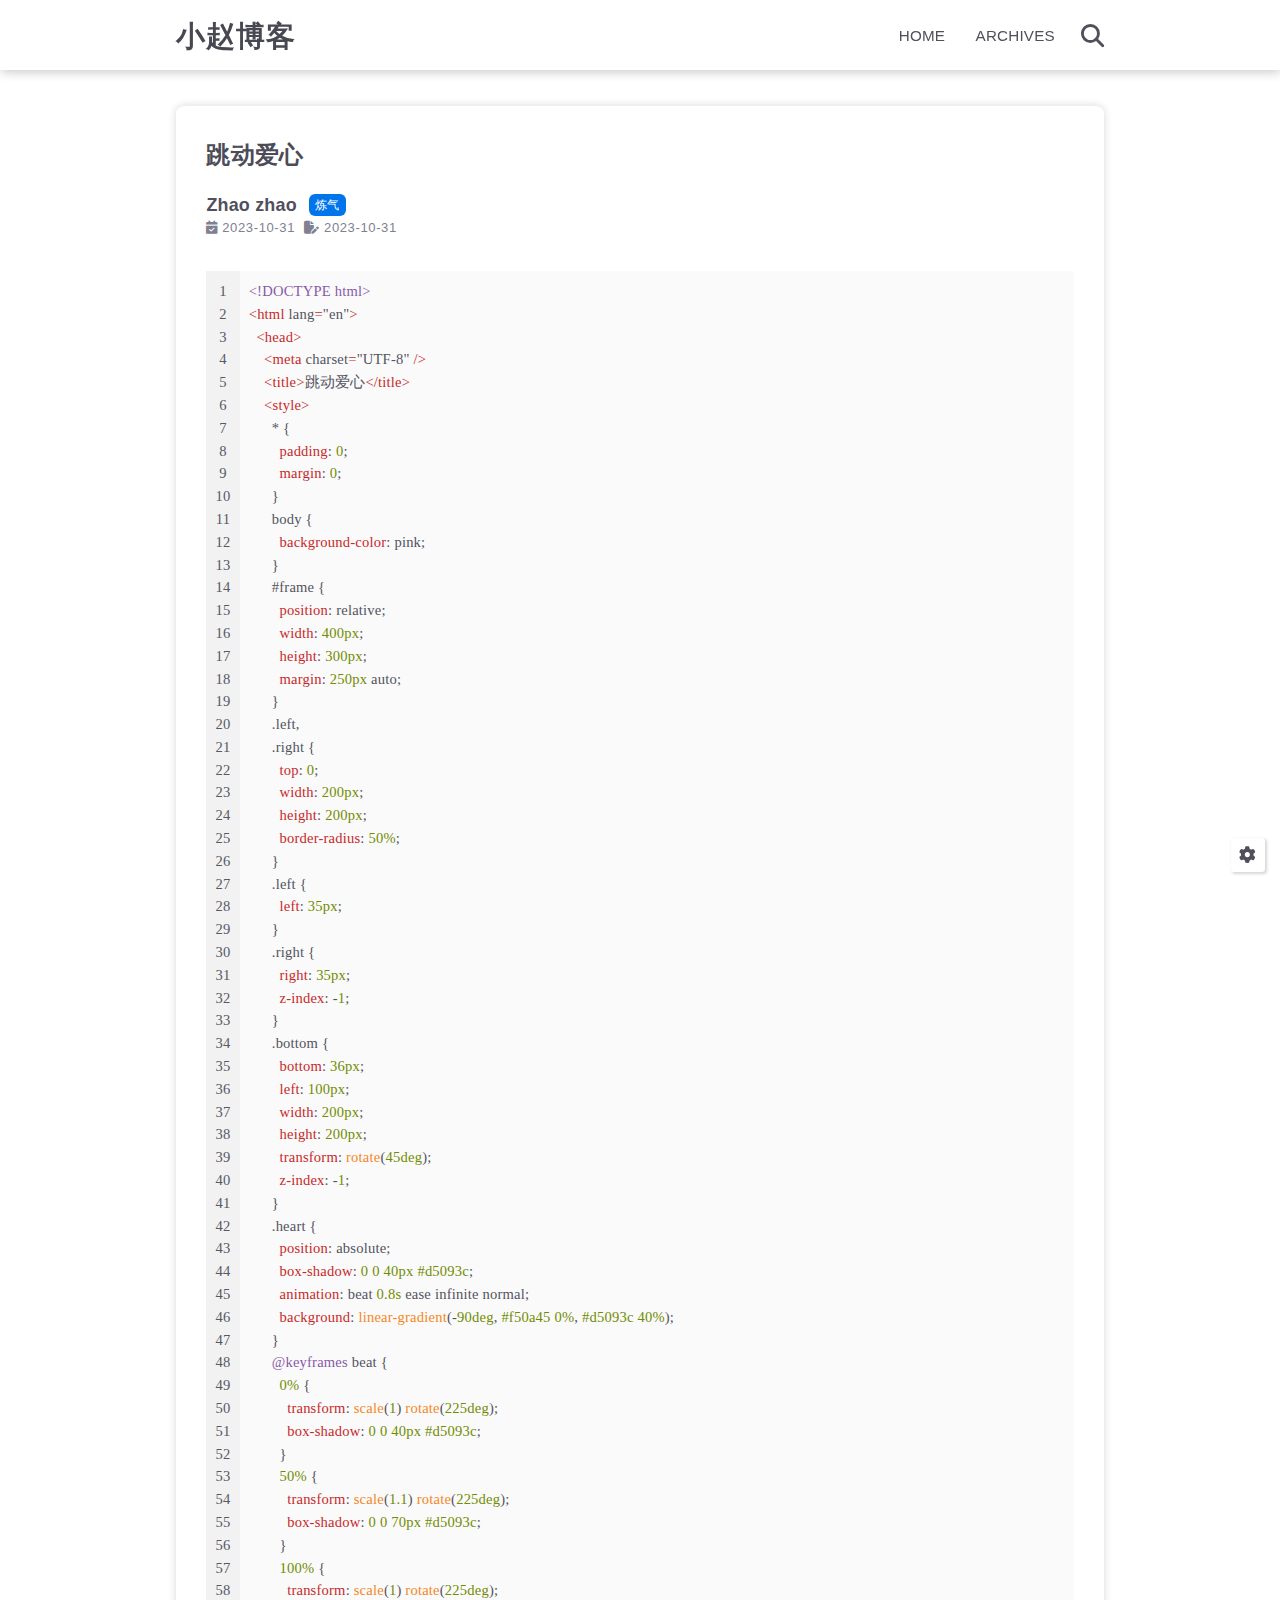
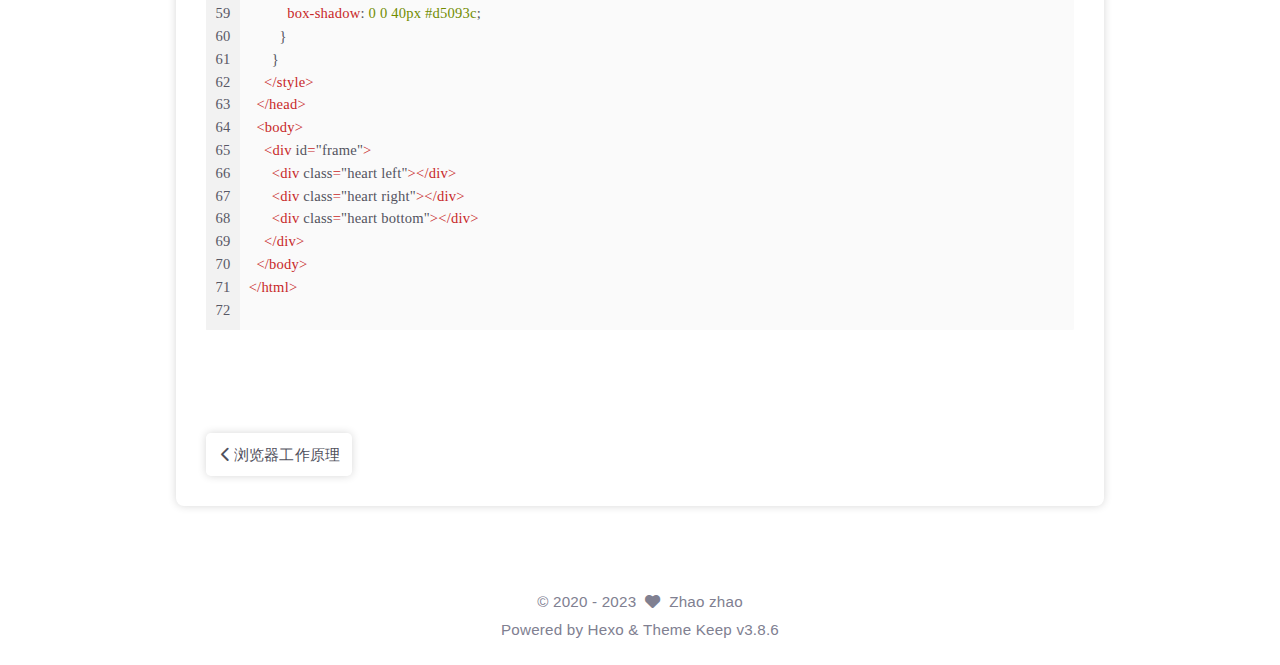
<file: 2023/10/31/03-爱心代码/index.html>
<!DOCTYPE html>
<html lang="en">
<head>
    <meta charset="utf-8">
    <meta name="viewport" content="width=device-width, initial-scale=1, maximum-scale=1">
    <meta name="keywords" content="Hexo Theme Keep">
    <meta name="description" content="Hexo Theme Keep">
    <meta name="author" content="Zhao zhao">
    
    <title>
        
            跳动爱心 |
        
        小赵博客
    </title>
    
<link rel="stylesheet" href="/css/style.css">

    
        <link rel="shortcut icon" href="https://pic1.zhimg.com/80/v2-c048e14cd4ca3faf0bacaa08623097cc_720w.webp">
    
    
<link rel="stylesheet" href="/font/css/fontawesome.min.css">

    
<link rel="stylesheet" href="/font/css/regular.min.css">

    
<link rel="stylesheet" href="/font/css/solid.min.css">

    
<link rel="stylesheet" href="/font/css/brands.min.css">

    
    <script class="keep-theme-configurations">
    const KEEP = window.KEEP || {}
    KEEP.hexo_config = {"hostname":"example.com","root":"/","language":"en","path":"search.json"}
    KEEP.theme_config = {"toc":{"enable":false,"number":false,"expand_all":false,"init_open":false},"style":{"primary_color":"#0066cc","favicon":"https://pic1.zhimg.com/80/v2-c048e14cd4ca3faf0bacaa08623097cc_720w.webp","font_size":"15px","font_family":"STKaiti","hover":{"shadow":true,"scale":true},"first_screen":{"enable":true,"header_transparent":true,"hitokoto":true},"scroll":{"progress_bar":false,"percent":false}},"local_search":{"enable":true,"preload":false},"code_block":{"tools":{"enable":false,"style":"default"},"highlight_theme":"default"},"pjax":{"enable":false},"lazyload":{"enable":true},"comment":{"enable":false,"use":"valine","valine":{"appid":null,"appkey":null,"server_urls":null,"placeholder":null},"gitalk":{"github_id":null,"github_admins":null,"repository":null,"client_id":null,"client_secret":null,"proxy":null},"twikoo":{"env_id":null,"region":null,"version":"1.6.8"},"waline":{"server_url":null,"reaction":false,"version":2}},"post":{"author_label":{"enable":true,"auto":false,"custom_label_list":["炼气","筑基","结丹","元婴","化神"]},"datetime_format":"YYYY-MM-DD","word_count":{"enable":true,"wordcount":false,"min2read":false},"img_align":"center","copyright_info":false},"website_count":{"busuanzi_count":{"enable":false,"site_uv":false,"site_pv":false,"page_pv":false}},"version":"3.8.6"}
    KEEP.language_ago = {"second":"%s seconds ago","minute":"%s minutes ago","hour":"%s hours ago","day":"%s days ago","week":"%s weeks ago","month":"%s months ago","year":"%s years ago"}
    KEEP.language_code_block = {"copy":"Copy code","copied":"Copied","fold":"Fold code block","folded":"Folded"}
    KEEP.language_copy_copyright = {"copy":"Copy copyright info","copied":"Copied","title":"Original article title","author":"Original article author","link":"Original article link"}
  </script>
<meta name="generator" content="Hexo 6.3.0"></head>


<body>
<div class="progress-bar-container">
    

    
</div>


<main class="page-container border-box">

    <!-- home first screen  -->
    

    <!-- page content -->
    <div class="page-main-content border-box">
        <div class="page-main-content-top">
            
<header class="header-wrapper">

    <div class="border-box header-content">
        <div class="left border-box">
            
            <a class="site-name border-box" href="/">
               小赵博客
            </a>
        </div>

        <div class="right border-box">
            <div class="pc">
                <ul class="menu-list">
                    
                        <li class="menu-item">
                            <a class=""
                               href="/"
                            >
                                HOME
                            </a>
                        </li>
                    
                        <li class="menu-item">
                            <a class=""
                               href="/archives"
                            >
                                ARCHIVES
                            </a>
                        </li>
                    
                    
                        <li class="menu-item search search-popup-trigger">
                            <i class="fas fa-search"></i>
                        </li>
                    
                </ul>
            </div>
            <div class="mobile">
                
                    <div class="icon-item search search-popup-trigger"><i class="fas fa-search"></i></div>
                
                <div class="icon-item menu-bar">
                    <div class="menu-bar-middle"></div>
                </div>
            </div>
        </div>
    </div>

    <div class="header-drawer">
        <ul class="drawer-menu-list">
            
                <li class="drawer-menu-item flex-center">
                    <a class=""
                       href="/">HOME</a>
                </li>
            
                <li class="drawer-menu-item flex-center">
                    <a class=""
                       href="/archives">ARCHIVES</a>
                </li>
            
        </ul>
    </div>

    <div class="window-mask"></div>

</header>


        </div>

        <div class="page-main-content-middle border-box">

            <div class="main-content border-box">

                

                    <div class="fade-in-down-animation">
    <div class="post-page-container border-box">

        <div class="article-content-container border-box">

            

            <div class="article-content-bottom border-box">
                
                    <div class="article-title">
                        跳动爱心
                    </div>
                

                
                    <div class="article-header border-box">
                        
                        <div class="info-box">
                            <div class="author">
                                <span class="name">Zhao zhao</span>
                                
                                    <span class="author-label">炼气</span>
                                
                            </div>
                            <div class="meta-info border-box">
                                

<div class="article-meta-info-container border-box post">
    <div class="article-meta-info border-box">
        


        
            <span class="meta-info-item article-create-date">
                <i class="icon fa-solid fa-calendar-check"></i>&nbsp;
                <span class="pc">2023-10-31</span>
                <span class="mobile">2023-10-31 12:03</span>
            </span>

            <span class="meta-info-item article-update-date">
                <i class="icon fa-solid fa-file-pen"></i>&nbsp;
                <span class="pc" data-updated="Tue Oct 31 2023 13:42:21 GMT+0800">2023-10-31</span>
            </span>
        

        

        

        
        
        
        
    </div>

    
</div>

                            </div>
                        </div>
                    </div>
                

                <div class="article-content keep-markdown-body">
                    

                    <figure class="highlight html"><table><tr><td class="gutter"><pre><span class="line">1</span><br><span class="line">2</span><br><span class="line">3</span><br><span class="line">4</span><br><span class="line">5</span><br><span class="line">6</span><br><span class="line">7</span><br><span class="line">8</span><br><span class="line">9</span><br><span class="line">10</span><br><span class="line">11</span><br><span class="line">12</span><br><span class="line">13</span><br><span class="line">14</span><br><span class="line">15</span><br><span class="line">16</span><br><span class="line">17</span><br><span class="line">18</span><br><span class="line">19</span><br><span class="line">20</span><br><span class="line">21</span><br><span class="line">22</span><br><span class="line">23</span><br><span class="line">24</span><br><span class="line">25</span><br><span class="line">26</span><br><span class="line">27</span><br><span class="line">28</span><br><span class="line">29</span><br><span class="line">30</span><br><span class="line">31</span><br><span class="line">32</span><br><span class="line">33</span><br><span class="line">34</span><br><span class="line">35</span><br><span class="line">36</span><br><span class="line">37</span><br><span class="line">38</span><br><span class="line">39</span><br><span class="line">40</span><br><span class="line">41</span><br><span class="line">42</span><br><span class="line">43</span><br><span class="line">44</span><br><span class="line">45</span><br><span class="line">46</span><br><span class="line">47</span><br><span class="line">48</span><br><span class="line">49</span><br><span class="line">50</span><br><span class="line">51</span><br><span class="line">52</span><br><span class="line">53</span><br><span class="line">54</span><br><span class="line">55</span><br><span class="line">56</span><br><span class="line">57</span><br><span class="line">58</span><br><span class="line">59</span><br><span class="line">60</span><br><span class="line">61</span><br><span class="line">62</span><br><span class="line">63</span><br><span class="line">64</span><br><span class="line">65</span><br><span class="line">66</span><br><span class="line">67</span><br><span class="line">68</span><br><span class="line">69</span><br><span class="line">70</span><br><span class="line">71</span><br><span class="line">72</span><br></pre></td><td class="code"><pre><span class="line"><span class="meta">&lt;!DOCTYPE <span class="keyword">html</span>&gt;</span></span><br><span class="line"><span class="tag">&lt;<span class="name">html</span> <span class="attr">lang</span>=<span class="string">&quot;en&quot;</span>&gt;</span></span><br><span class="line">  <span class="tag">&lt;<span class="name">head</span>&gt;</span></span><br><span class="line">    <span class="tag">&lt;<span class="name">meta</span> <span class="attr">charset</span>=<span class="string">&quot;UTF-8&quot;</span> /&gt;</span></span><br><span class="line">    <span class="tag">&lt;<span class="name">title</span>&gt;</span>跳动爱心<span class="tag">&lt;/<span class="name">title</span>&gt;</span></span><br><span class="line">    <span class="tag">&lt;<span class="name">style</span>&gt;</span><span class="language-css"></span></span><br><span class="line"><span class="language-css">      * &#123;</span></span><br><span class="line"><span class="language-css">        <span class="attribute">padding</span>: <span class="number">0</span>;</span></span><br><span class="line"><span class="language-css">        <span class="attribute">margin</span>: <span class="number">0</span>;</span></span><br><span class="line"><span class="language-css">      &#125;</span></span><br><span class="line"><span class="language-css">      <span class="selector-tag">body</span> &#123;</span></span><br><span class="line"><span class="language-css">        <span class="attribute">background-color</span>: pink;</span></span><br><span class="line"><span class="language-css">      &#125;</span></span><br><span class="line"><span class="language-css">      <span class="selector-id">#frame</span> &#123;</span></span><br><span class="line"><span class="language-css">        <span class="attribute">position</span>: relative;</span></span><br><span class="line"><span class="language-css">        <span class="attribute">width</span>: <span class="number">400px</span>;</span></span><br><span class="line"><span class="language-css">        <span class="attribute">height</span>: <span class="number">300px</span>;</span></span><br><span class="line"><span class="language-css">        <span class="attribute">margin</span>: <span class="number">250px</span> auto;</span></span><br><span class="line"><span class="language-css">      &#125;</span></span><br><span class="line"><span class="language-css">      <span class="selector-class">.left</span>,</span></span><br><span class="line"><span class="language-css">      <span class="selector-class">.right</span> &#123;</span></span><br><span class="line"><span class="language-css">        <span class="attribute">top</span>: <span class="number">0</span>;</span></span><br><span class="line"><span class="language-css">        <span class="attribute">width</span>: <span class="number">200px</span>;</span></span><br><span class="line"><span class="language-css">        <span class="attribute">height</span>: <span class="number">200px</span>;</span></span><br><span class="line"><span class="language-css">        <span class="attribute">border-radius</span>: <span class="number">50%</span>;</span></span><br><span class="line"><span class="language-css">      &#125;</span></span><br><span class="line"><span class="language-css">      <span class="selector-class">.left</span> &#123;</span></span><br><span class="line"><span class="language-css">        <span class="attribute">left</span>: <span class="number">35px</span>;</span></span><br><span class="line"><span class="language-css">      &#125;</span></span><br><span class="line"><span class="language-css">      <span class="selector-class">.right</span> &#123;</span></span><br><span class="line"><span class="language-css">        <span class="attribute">right</span>: <span class="number">35px</span>;</span></span><br><span class="line"><span class="language-css">        <span class="attribute">z-index</span>: -<span class="number">1</span>;</span></span><br><span class="line"><span class="language-css">      &#125;</span></span><br><span class="line"><span class="language-css">      <span class="selector-class">.bottom</span> &#123;</span></span><br><span class="line"><span class="language-css">        <span class="attribute">bottom</span>: <span class="number">36px</span>;</span></span><br><span class="line"><span class="language-css">        <span class="attribute">left</span>: <span class="number">100px</span>;</span></span><br><span class="line"><span class="language-css">        <span class="attribute">width</span>: <span class="number">200px</span>;</span></span><br><span class="line"><span class="language-css">        <span class="attribute">height</span>: <span class="number">200px</span>;</span></span><br><span class="line"><span class="language-css">        <span class="attribute">transform</span>: <span class="built_in">rotate</span>(<span class="number">45deg</span>);</span></span><br><span class="line"><span class="language-css">        <span class="attribute">z-index</span>: -<span class="number">1</span>;</span></span><br><span class="line"><span class="language-css">      &#125;</span></span><br><span class="line"><span class="language-css">      <span class="selector-class">.heart</span> &#123;</span></span><br><span class="line"><span class="language-css">        <span class="attribute">position</span>: absolute;</span></span><br><span class="line"><span class="language-css">        <span class="attribute">box-shadow</span>: <span class="number">0</span> <span class="number">0</span> <span class="number">40px</span> <span class="number">#d5093c</span>;</span></span><br><span class="line"><span class="language-css">        <span class="attribute">animation</span>: beat <span class="number">0.8s</span> ease infinite normal;</span></span><br><span class="line"><span class="language-css">        <span class="attribute">background</span>: <span class="built_in">linear-gradient</span>(-<span class="number">90deg</span>, <span class="number">#f50a45</span> <span class="number">0%</span>, <span class="number">#d5093c</span> <span class="number">40%</span>);</span></span><br><span class="line"><span class="language-css">      &#125;</span></span><br><span class="line"><span class="language-css">      <span class="keyword">@keyframes</span> beat &#123;</span></span><br><span class="line"><span class="language-css">        <span class="number">0%</span> &#123;</span></span><br><span class="line"><span class="language-css">          <span class="attribute">transform</span>: <span class="built_in">scale</span>(<span class="number">1</span>) <span class="built_in">rotate</span>(<span class="number">225deg</span>);</span></span><br><span class="line"><span class="language-css">          <span class="attribute">box-shadow</span>: <span class="number">0</span> <span class="number">0</span> <span class="number">40px</span> <span class="number">#d5093c</span>;</span></span><br><span class="line"><span class="language-css">        &#125;</span></span><br><span class="line"><span class="language-css">        <span class="number">50%</span> &#123;</span></span><br><span class="line"><span class="language-css">          <span class="attribute">transform</span>: <span class="built_in">scale</span>(<span class="number">1.1</span>) <span class="built_in">rotate</span>(<span class="number">225deg</span>);</span></span><br><span class="line"><span class="language-css">          <span class="attribute">box-shadow</span>: <span class="number">0</span> <span class="number">0</span> <span class="number">70px</span> <span class="number">#d5093c</span>;</span></span><br><span class="line"><span class="language-css">        &#125;</span></span><br><span class="line"><span class="language-css">        <span class="number">100%</span> &#123;</span></span><br><span class="line"><span class="language-css">          <span class="attribute">transform</span>: <span class="built_in">scale</span>(<span class="number">1</span>) <span class="built_in">rotate</span>(<span class="number">225deg</span>);</span></span><br><span class="line"><span class="language-css">          <span class="attribute">box-shadow</span>: <span class="number">0</span> <span class="number">0</span> <span class="number">40px</span> <span class="number">#d5093c</span>;</span></span><br><span class="line"><span class="language-css">        &#125;</span></span><br><span class="line"><span class="language-css">      &#125;</span></span><br><span class="line"><span class="language-css">    </span><span class="tag">&lt;/<span class="name">style</span>&gt;</span></span><br><span class="line">  <span class="tag">&lt;/<span class="name">head</span>&gt;</span></span><br><span class="line">  <span class="tag">&lt;<span class="name">body</span>&gt;</span></span><br><span class="line">    <span class="tag">&lt;<span class="name">div</span> <span class="attr">id</span>=<span class="string">&quot;frame&quot;</span>&gt;</span></span><br><span class="line">      <span class="tag">&lt;<span class="name">div</span> <span class="attr">class</span>=<span class="string">&quot;heart left&quot;</span>&gt;</span><span class="tag">&lt;/<span class="name">div</span>&gt;</span></span><br><span class="line">      <span class="tag">&lt;<span class="name">div</span> <span class="attr">class</span>=<span class="string">&quot;heart right&quot;</span>&gt;</span><span class="tag">&lt;/<span class="name">div</span>&gt;</span></span><br><span class="line">      <span class="tag">&lt;<span class="name">div</span> <span class="attr">class</span>=<span class="string">&quot;heart bottom&quot;</span>&gt;</span><span class="tag">&lt;/<span class="name">div</span>&gt;</span></span><br><span class="line">    <span class="tag">&lt;/<span class="name">div</span>&gt;</span></span><br><span class="line">  <span class="tag">&lt;/<span class="name">body</span>&gt;</span></span><br><span class="line"><span class="tag">&lt;/<span class="name">html</span>&gt;</span></span><br><span class="line"></span><br></pre></td></tr></table></figure>
                </div>

                

                <div class="post-bottom-tags-and-share border-box">
                    <div>
                        
                    </div>
                    <div>
                        
                    </div>
                </div>

                

                
                    <div class="article-nav">
                        
                            <div class="article-prev">
                                <a class="prev"
                                   rel="prev"
                                   href="/2023/10/31/01-%E6%B5%8F%E8%A7%88%E5%99%A8%E5%B7%A5%E4%BD%9C%E5%8E%9F%E7%90%86/"
                                   title="浏览器工作原理"
                                >
                                    <span class="left arrow-icon flex-center">
                                      <i class="fas fa-chevron-left"></i>
                                    </span>
                                            <span class="title flex-center">
                                        <span class="post-nav-title-item text-ellipsis">浏览器工作原理</span>
                                        <span class="post-nav-item">Prev posts</span>
                                    </span>
                                </a>
                            </div>
                        
                        
                    </div>
                

                
                    






                
            </div>
        </div>

        
    </div>
</div>


                
            </div>

        </div>

        <div class="page-main-content-bottom border-box">
            
<footer class="footer border-box">
    <div class="border-box website-info-box default">
        
            <div class="copyright-info info-item default">
                &copy;&nbsp;<span>2020</span>&nbsp;-&nbsp;2023
                
                    &nbsp;<i class="fas fa-heart icon-animate"></i>&nbsp;&nbsp;<a href="/">Zhao zhao</a>
                
            </div>

            <div class="theme-info info-item default">
                Powered by&nbsp;<a target="_blank" href="https://hexo.io">Hexo</a>&nbsp;&&nbsp;Theme&nbsp;<a class="keep-version" target="_blank" href="https://github.com/XPoet/hexo-theme-keep">Keep</a>
            </div>

            

            
        

        <div class="count-item info-item default">
            

            

            
        </div>
    </div>
</footer>

        </div>
    </div>

    <!-- post tools -->
    
        <div class="post-tools right-toc">
            <div class="post-tools-container border-box">
    <ul class="tools-list border-box">
        <!-- PC TOC show toggle -->
        

        <!-- PC go comment -->
        
    </ul>
</div>

        </div>
    

    <!-- side tools -->
    <div class="side-tools">
        <div class="side-tools-container border-box ">
    <ul class="side-tools-list side-tools-show-handle border-box">
        <li class="tools-item tool-font-adjust-plus flex-center">
            <i class="fas fa-search-plus"></i>
        </li>

        <li class="tools-item tool-font-adjust-minus flex-center">
            <i class="fas fa-search-minus"></i>
        </li>

        <li class="tools-item tool-dark-light-toggle flex-center">
            <i class="fas fa-moon"></i>
        </li>

        <!-- rss -->
        

        <li class="tools-item tool-scroll-to-bottom flex-center">
            <i class="fas fa-arrow-down"></i>
        </li>
    </ul>

    <ul class="exposed-tools-list border-box">
        

        

        <li class="tools-item tool-toggle-show flex-center">
            <i class="fas fa-cog fa-spin"></i>
        </li>

        <li class="tools-item tool-scroll-to-top flex-center show-arrow">
            <i class="arrow fas fa-arrow-up"></i>
            <span class="percent"></span>
        </li>
    </ul>
</div>

    </div>

    <!-- image mask -->
    <div class="zoom-in-image-mask">
    <img class="zoom-in-image">
</div>


    <!-- local search -->
    
        <div class="search-pop-overlay">
    <div class="popup search-popup">
        <div class="search-header">
          <span class="search-input-field-pre">
            <i class="fas fa-keyboard"></i>
          </span>
            <div class="search-input-container">
                <input autocomplete="off"
                       autocorrect="off"
                       autocapitalize="off"
                       placeholder="Search..."
                       spellcheck="false"
                       type="search"
                       class="search-input"
                >
            </div>
            <span class="close-popup-btn">
                <i class="fas fa-times"></i>
            </span>
        </div>
        <div id="search-result">
            <div id="no-result">
                <i class="fas fa-spinner fa-pulse fa-5x fa-fw"></i>
            </div>
        </div>
    </div>
</div>

    

    <!-- tablet toc -->
    
</main>



<!-- common -->

<script src="/js/utils.js"></script>

<script src="/js/header-shrink.js"></script>

<script src="/js/back2top.js"></script>

<script src="/js/dark-light-toggle.js"></script>

<script src="/js/main.js"></script>

<script src="/js/libs/anime.min.js"></script>


<!-- local-search -->

    
<script src="/js/local-search.js"></script>



<!-- code-block -->


<!-- lazyload -->

    
<script src="/js/lazyload.js"></script>



<div class="">
    
        <!-- post-helper -->
        
<script src="/js/post/post-helper.js"></script>


        <!-- toc -->
        

        <!-- copyright-info -->
        

        <!-- share -->
        
    

    <!-- category-page -->
    

    <!-- links-page -->
    
</div>

<!-- mermaid -->


<!-- pjax -->



</body>
</html>
</file>
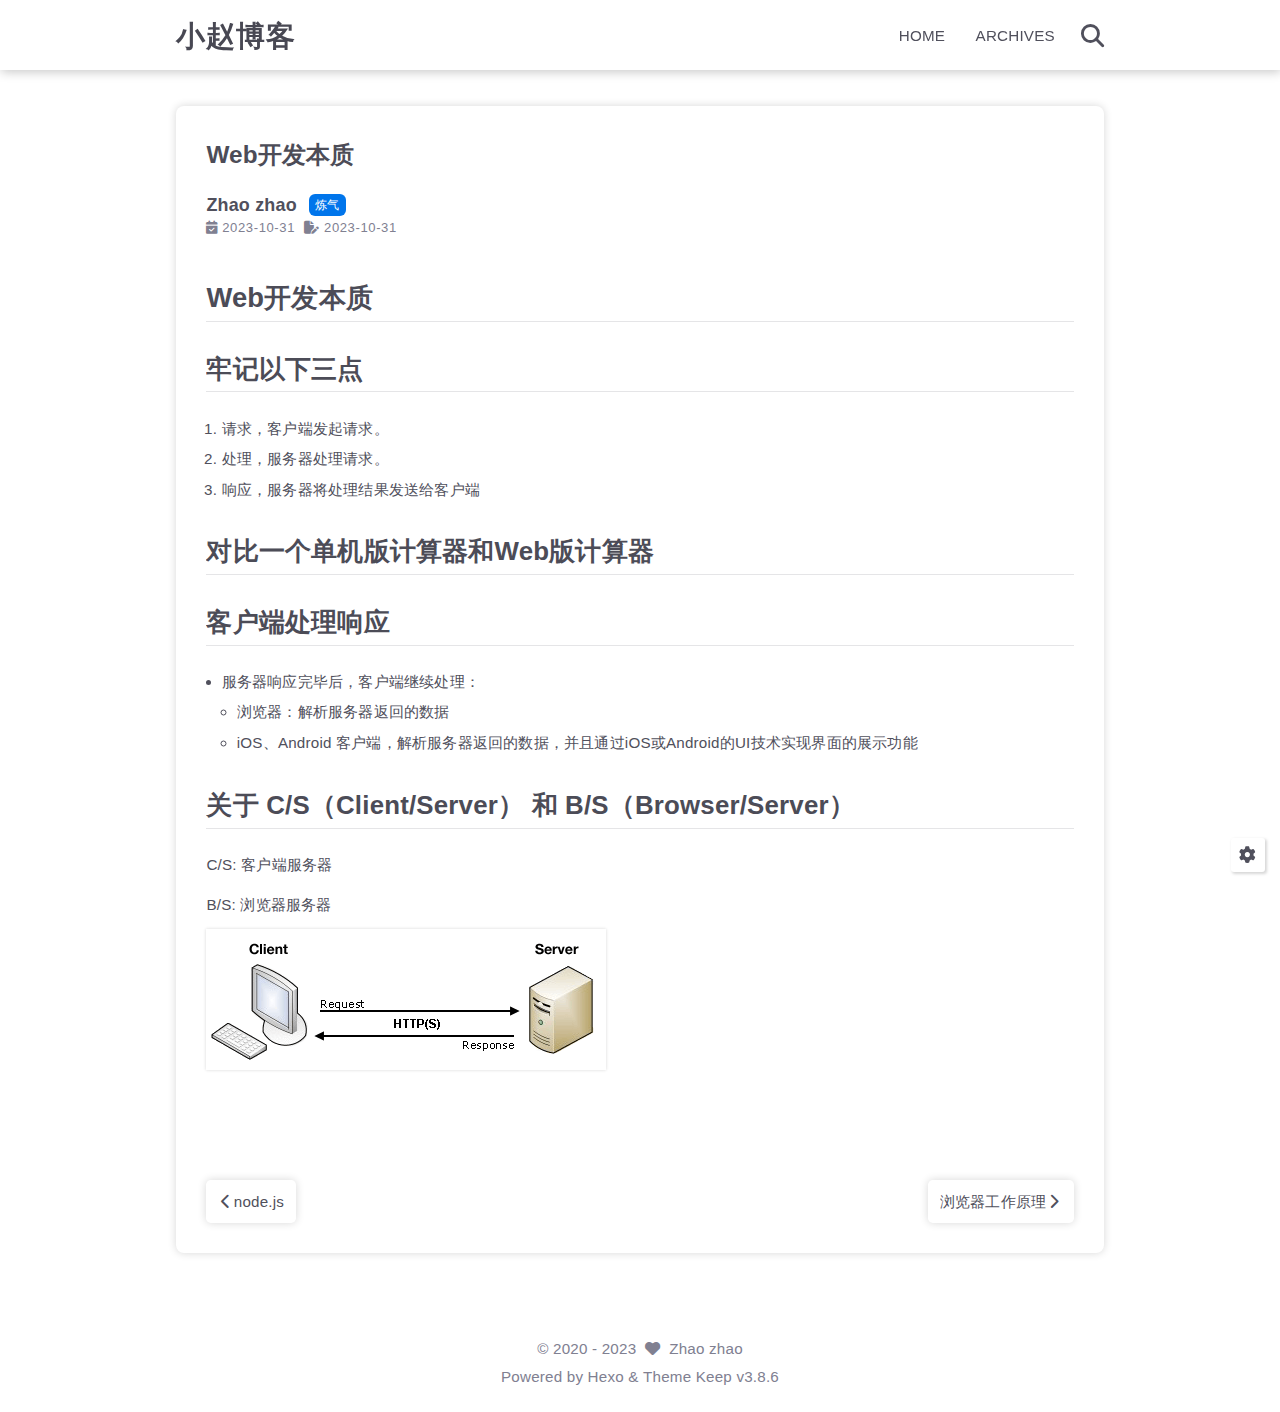
<file: 2023/10/31/05-Web开发本质/index.html>
<!DOCTYPE html>
<html lang="en">
<head>
    <meta charset="utf-8">
    <meta name="viewport" content="width=device-width, initial-scale=1, maximum-scale=1">
    <meta name="keywords" content="Hexo Theme Keep">
    <meta name="description" content="Hexo Theme Keep">
    <meta name="author" content="Zhao zhao">
    
    <title>
        
            Web开发本质 |
        
        小赵博客
    </title>
    
<link rel="stylesheet" href="/css/style.css">

    
        <link rel="shortcut icon" href="https://pic1.zhimg.com/80/v2-c048e14cd4ca3faf0bacaa08623097cc_720w.webp">
    
    
<link rel="stylesheet" href="/font/css/fontawesome.min.css">

    
<link rel="stylesheet" href="/font/css/regular.min.css">

    
<link rel="stylesheet" href="/font/css/solid.min.css">

    
<link rel="stylesheet" href="/font/css/brands.min.css">

    
    <script class="keep-theme-configurations">
    const KEEP = window.KEEP || {}
    KEEP.hexo_config = {"hostname":"example.com","root":"/","language":"en","path":"search.json"}
    KEEP.theme_config = {"toc":{"enable":false,"number":false,"expand_all":false,"init_open":false},"style":{"primary_color":"#0066cc","favicon":"https://pic1.zhimg.com/80/v2-c048e14cd4ca3faf0bacaa08623097cc_720w.webp","font_size":"15px","font_family":"STKaiti","hover":{"shadow":true,"scale":true},"first_screen":{"enable":true,"header_transparent":true,"hitokoto":true},"scroll":{"progress_bar":false,"percent":false}},"local_search":{"enable":true,"preload":false},"code_block":{"tools":{"enable":false,"style":"default"},"highlight_theme":"default"},"pjax":{"enable":false},"lazyload":{"enable":true},"comment":{"enable":false,"use":"valine","valine":{"appid":null,"appkey":null,"server_urls":null,"placeholder":null},"gitalk":{"github_id":null,"github_admins":null,"repository":null,"client_id":null,"client_secret":null,"proxy":null},"twikoo":{"env_id":null,"region":null,"version":"1.6.8"},"waline":{"server_url":null,"reaction":false,"version":2}},"post":{"author_label":{"enable":true,"auto":false,"custom_label_list":["炼气","筑基","结丹","元婴","化神"]},"datetime_format":"YYYY-MM-DD","word_count":{"enable":true,"wordcount":false,"min2read":false},"img_align":"center","copyright_info":false},"website_count":{"busuanzi_count":{"enable":false,"site_uv":false,"site_pv":false,"page_pv":false}},"version":"3.8.6"}
    KEEP.language_ago = {"second":"%s seconds ago","minute":"%s minutes ago","hour":"%s hours ago","day":"%s days ago","week":"%s weeks ago","month":"%s months ago","year":"%s years ago"}
    KEEP.language_code_block = {"copy":"Copy code","copied":"Copied","fold":"Fold code block","folded":"Folded"}
    KEEP.language_copy_copyright = {"copy":"Copy copyright info","copied":"Copied","title":"Original article title","author":"Original article author","link":"Original article link"}
  </script>
<meta name="generator" content="Hexo 6.3.0"></head>


<body>
<div class="progress-bar-container">
    

    
</div>


<main class="page-container border-box">

    <!-- home first screen  -->
    

    <!-- page content -->
    <div class="page-main-content border-box">
        <div class="page-main-content-top">
            
<header class="header-wrapper">

    <div class="border-box header-content">
        <div class="left border-box">
            
            <a class="site-name border-box" href="/">
               小赵博客
            </a>
        </div>

        <div class="right border-box">
            <div class="pc">
                <ul class="menu-list">
                    
                        <li class="menu-item">
                            <a class=""
                               href="/"
                            >
                                HOME
                            </a>
                        </li>
                    
                        <li class="menu-item">
                            <a class=""
                               href="/archives"
                            >
                                ARCHIVES
                            </a>
                        </li>
                    
                    
                        <li class="menu-item search search-popup-trigger">
                            <i class="fas fa-search"></i>
                        </li>
                    
                </ul>
            </div>
            <div class="mobile">
                
                    <div class="icon-item search search-popup-trigger"><i class="fas fa-search"></i></div>
                
                <div class="icon-item menu-bar">
                    <div class="menu-bar-middle"></div>
                </div>
            </div>
        </div>
    </div>

    <div class="header-drawer">
        <ul class="drawer-menu-list">
            
                <li class="drawer-menu-item flex-center">
                    <a class=""
                       href="/">HOME</a>
                </li>
            
                <li class="drawer-menu-item flex-center">
                    <a class=""
                       href="/archives">ARCHIVES</a>
                </li>
            
        </ul>
    </div>

    <div class="window-mask"></div>

</header>


        </div>

        <div class="page-main-content-middle border-box">

            <div class="main-content border-box">

                

                    <div class="fade-in-down-animation">
    <div class="post-page-container border-box">

        <div class="article-content-container border-box">

            

            <div class="article-content-bottom border-box">
                
                    <div class="article-title">
                        Web开发本质
                    </div>
                

                
                    <div class="article-header border-box">
                        
                        <div class="info-box">
                            <div class="author">
                                <span class="name">Zhao zhao</span>
                                
                                    <span class="author-label">炼气</span>
                                
                            </div>
                            <div class="meta-info border-box">
                                

<div class="article-meta-info-container border-box post">
    <div class="article-meta-info border-box">
        


        
            <span class="meta-info-item article-create-date">
                <i class="icon fa-solid fa-calendar-check"></i>&nbsp;
                <span class="pc">2023-10-31</span>
                <span class="mobile">2023-10-31 13:36</span>
            </span>

            <span class="meta-info-item article-update-date">
                <i class="icon fa-solid fa-file-pen"></i>&nbsp;
                <span class="pc" data-updated="Tue Oct 31 2023 13:44:09 GMT+0800">2023-10-31</span>
            </span>
        

        

        

        
        
        
        
    </div>

    
</div>

                            </div>
                        </div>
                    </div>
                

                <div class="article-content keep-markdown-body">
                    

                    <h1 id="Web开发本质"><a href="#Web开发本质" class="headerlink" title="Web开发本质"></a>Web开发本质</h1><h2 id="牢记以下三点"><a href="#牢记以下三点" class="headerlink" title="牢记以下三点"></a>牢记以下三点</h2><ol>
<li>请求，客户端发起请求。</li>
<li>处理，服务器处理请求。</li>
<li>响应，服务器将处理结果发送给客户端</li>
</ol>
<h2 id="对比一个单机版计算器和Web版计算器"><a href="#对比一个单机版计算器和Web版计算器" class="headerlink" title="对比一个单机版计算器和Web版计算器"></a>对比一个单机版计算器和Web版计算器</h2><h2 id="客户端处理响应"><a href="#客户端处理响应" class="headerlink" title="客户端处理响应"></a>客户端处理响应</h2><ul>
<li>服务器响应完毕后，客户端继续处理：<ul>
<li>浏览器：解析服务器返回的数据</li>
<li>iOS、Android 客户端，解析服务器返回的数据，并且通过iOS或Android的UI技术实现界面的展示功能</li>
</ul>
</li>
</ul>
<h2 id="关于-C-S（Client-Server）-和-B-S（Browser-Server）"><a href="#关于-C-S（Client-Server）-和-B-S（Browser-Server）" class="headerlink" title="关于 C&#x2F;S（Client&#x2F;Server） 和 B&#x2F;S（Browser&#x2F;Server）"></a>关于 C&#x2F;S（Client&#x2F;Server） 和 B&#x2F;S（Browser&#x2F;Server）</h2><p>C&#x2F;S: 客户端服务器</p>
<p>B&#x2F;S: 浏览器服务器</p>
<p><img src="/imgs/client-server.png" alt="Client / Server"></p>

                </div>

                

                <div class="post-bottom-tags-and-share border-box">
                    <div>
                        
                    </div>
                    <div>
                        
                    </div>
                </div>

                

                
                    <div class="article-nav">
                        
                            <div class="article-prev">
                                <a class="prev"
                                   rel="prev"
                                   href="/2023/10/31/02-node.js%E4%BB%8B%E7%BB%8D/"
                                   title="node.js"
                                >
                                    <span class="left arrow-icon flex-center">
                                      <i class="fas fa-chevron-left"></i>
                                    </span>
                                            <span class="title flex-center">
                                        <span class="post-nav-title-item text-ellipsis">node.js</span>
                                        <span class="post-nav-item">Prev posts</span>
                                    </span>
                                </a>
                            </div>
                        
                        
                            <div class="article-next">
                                <a class="next"
                                   rel="next"
                                   href="/2023/10/31/01-%E6%B5%8F%E8%A7%88%E5%99%A8%E5%B7%A5%E4%BD%9C%E5%8E%9F%E7%90%86/"
                                   title="浏览器工作原理"
                                >
                                    <span class="title flex-center">
                                        <span class="post-nav-title-item text-ellipsis">浏览器工作原理</span>
                                        <span class="post-nav-item">Next posts</span>
                                    </span>
                                            <span class="right arrow-icon flex-center">
                                      <i class="fas fa-chevron-right"></i>
                                    </span>
                                </a>
                            </div>
                        
                    </div>
                

                
                    






                
            </div>
        </div>

        
    </div>
</div>


                
            </div>

        </div>

        <div class="page-main-content-bottom border-box">
            
<footer class="footer border-box">
    <div class="border-box website-info-box default">
        
            <div class="copyright-info info-item default">
                &copy;&nbsp;<span>2020</span>&nbsp;-&nbsp;2023
                
                    &nbsp;<i class="fas fa-heart icon-animate"></i>&nbsp;&nbsp;<a href="/">Zhao zhao</a>
                
            </div>

            <div class="theme-info info-item default">
                Powered by&nbsp;<a target="_blank" href="https://hexo.io">Hexo</a>&nbsp;&&nbsp;Theme&nbsp;<a class="keep-version" target="_blank" href="https://github.com/XPoet/hexo-theme-keep">Keep</a>
            </div>

            

            
        

        <div class="count-item info-item default">
            

            

            
        </div>
    </div>
</footer>

        </div>
    </div>

    <!-- post tools -->
    
        <div class="post-tools right-toc">
            <div class="post-tools-container border-box">
    <ul class="tools-list border-box">
        <!-- PC TOC show toggle -->
        

        <!-- PC go comment -->
        
    </ul>
</div>

        </div>
    

    <!-- side tools -->
    <div class="side-tools">
        <div class="side-tools-container border-box ">
    <ul class="side-tools-list side-tools-show-handle border-box">
        <li class="tools-item tool-font-adjust-plus flex-center">
            <i class="fas fa-search-plus"></i>
        </li>

        <li class="tools-item tool-font-adjust-minus flex-center">
            <i class="fas fa-search-minus"></i>
        </li>

        <li class="tools-item tool-dark-light-toggle flex-center">
            <i class="fas fa-moon"></i>
        </li>

        <!-- rss -->
        

        <li class="tools-item tool-scroll-to-bottom flex-center">
            <i class="fas fa-arrow-down"></i>
        </li>
    </ul>

    <ul class="exposed-tools-list border-box">
        

        

        <li class="tools-item tool-toggle-show flex-center">
            <i class="fas fa-cog fa-spin"></i>
        </li>

        <li class="tools-item tool-scroll-to-top flex-center show-arrow">
            <i class="arrow fas fa-arrow-up"></i>
            <span class="percent"></span>
        </li>
    </ul>
</div>

    </div>

    <!-- image mask -->
    <div class="zoom-in-image-mask">
    <img class="zoom-in-image">
</div>


    <!-- local search -->
    
        <div class="search-pop-overlay">
    <div class="popup search-popup">
        <div class="search-header">
          <span class="search-input-field-pre">
            <i class="fas fa-keyboard"></i>
          </span>
            <div class="search-input-container">
                <input autocomplete="off"
                       autocorrect="off"
                       autocapitalize="off"
                       placeholder="Search..."
                       spellcheck="false"
                       type="search"
                       class="search-input"
                >
            </div>
            <span class="close-popup-btn">
                <i class="fas fa-times"></i>
            </span>
        </div>
        <div id="search-result">
            <div id="no-result">
                <i class="fas fa-spinner fa-pulse fa-5x fa-fw"></i>
            </div>
        </div>
    </div>
</div>

    

    <!-- tablet toc -->
    
</main>



<!-- common -->

<script src="/js/utils.js"></script>

<script src="/js/header-shrink.js"></script>

<script src="/js/back2top.js"></script>

<script src="/js/dark-light-toggle.js"></script>

<script src="/js/main.js"></script>

<script src="/js/libs/anime.min.js"></script>


<!-- local-search -->

    
<script src="/js/local-search.js"></script>



<!-- code-block -->


<!-- lazyload -->

    
<script src="/js/lazyload.js"></script>



<div class="">
    
        <!-- post-helper -->
        
<script src="/js/post/post-helper.js"></script>


        <!-- toc -->
        

        <!-- copyright-info -->
        

        <!-- share -->
        
    

    <!-- category-page -->
    

    <!-- links-page -->
    
</div>

<!-- mermaid -->


<!-- pjax -->



</body>
</html>
</file>
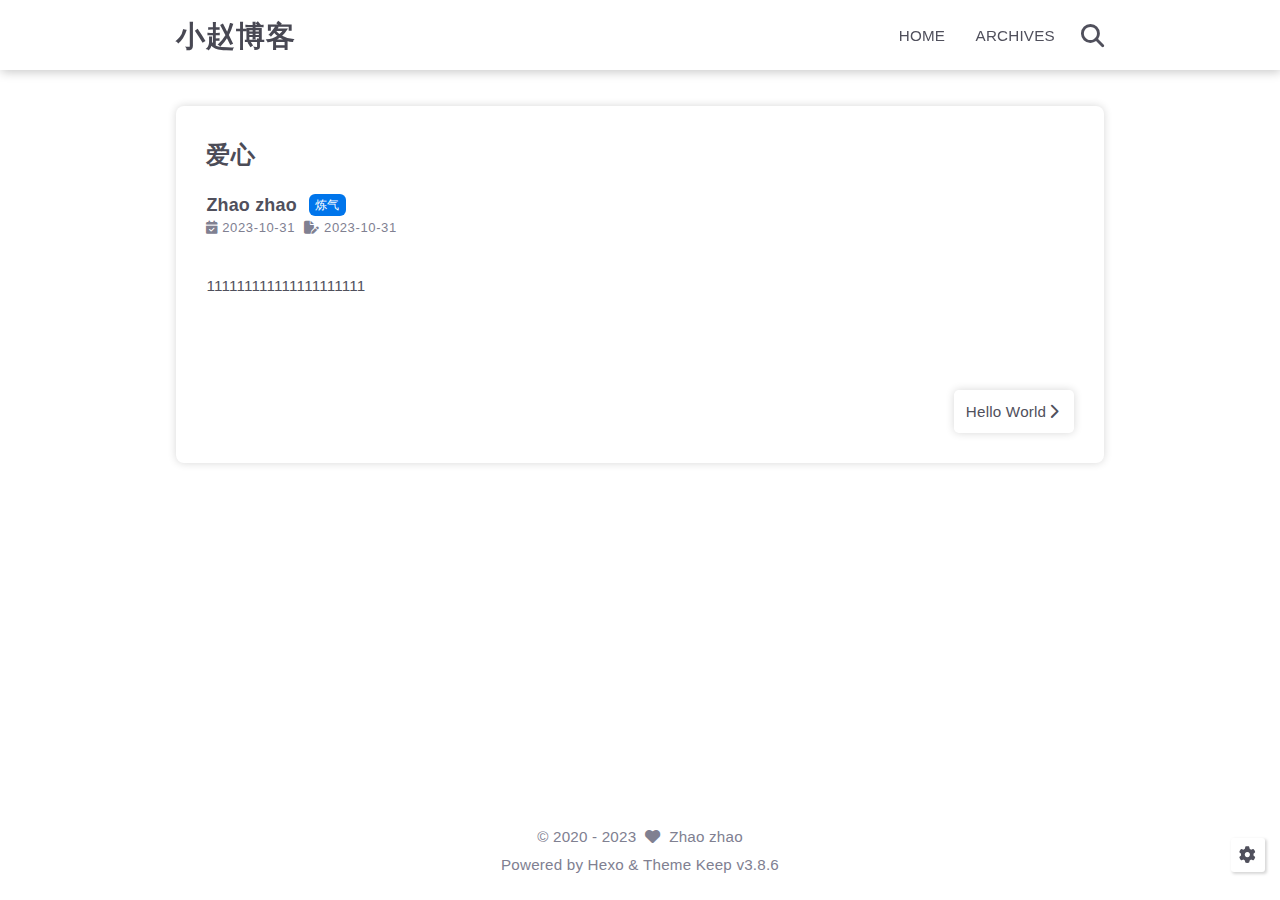
<file: 2023/10/31/aixin/index.html>
<!DOCTYPE html>
<html lang="en">
<head>
    <meta charset="utf-8">
    <meta name="viewport" content="width=device-width, initial-scale=1, maximum-scale=1">
    <meta name="keywords" content="Hexo Theme Keep">
    <meta name="description" content="Hexo Theme Keep">
    <meta name="author" content="Zhao zhao">
    
    <title>
        
            爱心 |
        
        小赵博客
    </title>
    
<link rel="stylesheet" href="/css/style.css">

    
        <link rel="shortcut icon" href="https://pic1.zhimg.com/80/v2-c048e14cd4ca3faf0bacaa08623097cc_720w.webp">
    
    
<link rel="stylesheet" href="/font/css/fontawesome.min.css">

    
<link rel="stylesheet" href="/font/css/regular.min.css">

    
<link rel="stylesheet" href="/font/css/solid.min.css">

    
<link rel="stylesheet" href="/font/css/brands.min.css">

    
    <script class="keep-theme-configurations">
    const KEEP = window.KEEP || {}
    KEEP.hexo_config = {"hostname":"example.com","root":"/","language":"en","path":"search.json"}
    KEEP.theme_config = {"toc":{"enable":false,"number":false,"expand_all":false,"init_open":false},"style":{"primary_color":"#0066cc","favicon":"https://pic1.zhimg.com/80/v2-c048e14cd4ca3faf0bacaa08623097cc_720w.webp","font_size":"15px","font_family":"STKaiti","hover":{"shadow":true,"scale":true},"first_screen":{"enable":true,"header_transparent":true,"hitokoto":true},"scroll":{"progress_bar":false,"percent":false}},"local_search":{"enable":true,"preload":false},"code_block":{"tools":{"enable":false,"style":"default"},"highlight_theme":"default"},"pjax":{"enable":false},"lazyload":{"enable":true},"comment":{"enable":false,"use":"valine","valine":{"appid":null,"appkey":null,"server_urls":null,"placeholder":null},"gitalk":{"github_id":null,"github_admins":null,"repository":null,"client_id":null,"client_secret":null,"proxy":null},"twikoo":{"env_id":null,"region":null,"version":"1.6.8"},"waline":{"server_url":null,"reaction":false,"version":2}},"post":{"author_label":{"enable":true,"auto":false,"custom_label_list":["炼气","筑基","结丹","元婴","化神"]},"datetime_format":"YYYY-MM-DD","word_count":{"enable":true,"wordcount":false,"min2read":false},"img_align":"center","copyright_info":false},"website_count":{"busuanzi_count":{"enable":false,"site_uv":false,"site_pv":false,"page_pv":false}},"version":"3.8.6"}
    KEEP.language_ago = {"second":"%s seconds ago","minute":"%s minutes ago","hour":"%s hours ago","day":"%s days ago","week":"%s weeks ago","month":"%s months ago","year":"%s years ago"}
    KEEP.language_code_block = {"copy":"Copy code","copied":"Copied","fold":"Fold code block","folded":"Folded"}
    KEEP.language_copy_copyright = {"copy":"Copy copyright info","copied":"Copied","title":"Original article title","author":"Original article author","link":"Original article link"}
  </script>
<meta name="generator" content="Hexo 6.3.0"></head>


<body>
<div class="progress-bar-container">
    

    
</div>


<main class="page-container border-box">

    <!-- home first screen  -->
    

    <!-- page content -->
    <div class="page-main-content border-box">
        <div class="page-main-content-top">
            
<header class="header-wrapper">

    <div class="border-box header-content">
        <div class="left border-box">
            
            <a class="site-name border-box" href="/">
               小赵博客
            </a>
        </div>

        <div class="right border-box">
            <div class="pc">
                <ul class="menu-list">
                    
                        <li class="menu-item">
                            <a class=""
                               href="/"
                            >
                                HOME
                            </a>
                        </li>
                    
                        <li class="menu-item">
                            <a class=""
                               href="/archives"
                            >
                                ARCHIVES
                            </a>
                        </li>
                    
                    
                        <li class="menu-item search search-popup-trigger">
                            <i class="fas fa-search"></i>
                        </li>
                    
                </ul>
            </div>
            <div class="mobile">
                
                    <div class="icon-item search search-popup-trigger"><i class="fas fa-search"></i></div>
                
                <div class="icon-item menu-bar">
                    <div class="menu-bar-middle"></div>
                </div>
            </div>
        </div>
    </div>

    <div class="header-drawer">
        <ul class="drawer-menu-list">
            
                <li class="drawer-menu-item flex-center">
                    <a class=""
                       href="/">HOME</a>
                </li>
            
                <li class="drawer-menu-item flex-center">
                    <a class=""
                       href="/archives">ARCHIVES</a>
                </li>
            
        </ul>
    </div>

    <div class="window-mask"></div>

</header>


        </div>

        <div class="page-main-content-middle border-box">

            <div class="main-content border-box">

                

                    <div class="fade-in-down-animation">
    <div class="post-page-container border-box">

        <div class="article-content-container border-box">

            

            <div class="article-content-bottom border-box">
                
                    <div class="article-title">
                        爱心
                    </div>
                

                
                    <div class="article-header border-box">
                        
                        <div class="info-box">
                            <div class="author">
                                <span class="name">Zhao zhao</span>
                                
                                    <span class="author-label">炼气</span>
                                
                            </div>
                            <div class="meta-info border-box">
                                

<div class="article-meta-info-container border-box post">
    <div class="article-meta-info border-box">
        


        
            <span class="meta-info-item article-create-date">
                <i class="icon fa-solid fa-calendar-check"></i>&nbsp;
                <span class="pc">2023-10-31</span>
                <span class="mobile">2023-10-31 12:03</span>
            </span>

            <span class="meta-info-item article-update-date">
                <i class="icon fa-solid fa-file-pen"></i>&nbsp;
                <span class="pc" data-updated="Tue Oct 31 2023 12:04:12 GMT+0800">2023-10-31</span>
            </span>
        

        

        

        
        
        
        
    </div>

    
</div>

                            </div>
                        </div>
                    </div>
                

                <div class="article-content keep-markdown-body">
                    

                    <p>111111111111111111111</p>

                </div>

                

                <div class="post-bottom-tags-and-share border-box">
                    <div>
                        
                    </div>
                    <div>
                        
                    </div>
                </div>

                

                
                    <div class="article-nav">
                        
                        
                            <div class="article-next">
                                <a class="next"
                                   rel="next"
                                   href="/2023/10/31/hello-world/"
                                   title="Hello World"
                                >
                                    <span class="title flex-center">
                                        <span class="post-nav-title-item text-ellipsis">Hello World</span>
                                        <span class="post-nav-item">Next posts</span>
                                    </span>
                                            <span class="right arrow-icon flex-center">
                                      <i class="fas fa-chevron-right"></i>
                                    </span>
                                </a>
                            </div>
                        
                    </div>
                

                
                    






                
            </div>
        </div>

        
    </div>
</div>


                
            </div>

        </div>

        <div class="page-main-content-bottom border-box">
            
<footer class="footer border-box">
    <div class="border-box website-info-box default">
        
            <div class="copyright-info info-item default">
                &copy;&nbsp;<span>2020</span>&nbsp;-&nbsp;2023
                
                    &nbsp;<i class="fas fa-heart icon-animate"></i>&nbsp;&nbsp;<a href="/">Zhao zhao</a>
                
            </div>

            <div class="theme-info info-item default">
                Powered by&nbsp;<a target="_blank" href="https://hexo.io">Hexo</a>&nbsp;&&nbsp;Theme&nbsp;<a class="keep-version" target="_blank" href="https://github.com/XPoet/hexo-theme-keep">Keep</a>
            </div>

            

            
        

        <div class="count-item info-item default">
            

            

            
        </div>
    </div>
</footer>

        </div>
    </div>

    <!-- post tools -->
    
        <div class="post-tools right-toc">
            <div class="post-tools-container border-box">
    <ul class="tools-list border-box">
        <!-- PC TOC show toggle -->
        

        <!-- PC go comment -->
        
    </ul>
</div>

        </div>
    

    <!-- side tools -->
    <div class="side-tools">
        <div class="side-tools-container border-box ">
    <ul class="side-tools-list side-tools-show-handle border-box">
        <li class="tools-item tool-font-adjust-plus flex-center">
            <i class="fas fa-search-plus"></i>
        </li>

        <li class="tools-item tool-font-adjust-minus flex-center">
            <i class="fas fa-search-minus"></i>
        </li>

        <li class="tools-item tool-dark-light-toggle flex-center">
            <i class="fas fa-moon"></i>
        </li>

        <!-- rss -->
        

        <li class="tools-item tool-scroll-to-bottom flex-center">
            <i class="fas fa-arrow-down"></i>
        </li>
    </ul>

    <ul class="exposed-tools-list border-box">
        

        

        <li class="tools-item tool-toggle-show flex-center">
            <i class="fas fa-cog fa-spin"></i>
        </li>

        <li class="tools-item tool-scroll-to-top flex-center show-arrow">
            <i class="arrow fas fa-arrow-up"></i>
            <span class="percent"></span>
        </li>
    </ul>
</div>

    </div>

    <!-- image mask -->
    <div class="zoom-in-image-mask">
    <img class="zoom-in-image">
</div>


    <!-- local search -->
    
        <div class="search-pop-overlay">
    <div class="popup search-popup">
        <div class="search-header">
          <span class="search-input-field-pre">
            <i class="fas fa-keyboard"></i>
          </span>
            <div class="search-input-container">
                <input autocomplete="off"
                       autocorrect="off"
                       autocapitalize="off"
                       placeholder="Search..."
                       spellcheck="false"
                       type="search"
                       class="search-input"
                >
            </div>
            <span class="close-popup-btn">
                <i class="fas fa-times"></i>
            </span>
        </div>
        <div id="search-result">
            <div id="no-result">
                <i class="fas fa-spinner fa-pulse fa-5x fa-fw"></i>
            </div>
        </div>
    </div>
</div>

    

    <!-- tablet toc -->
    
</main>



<!-- common -->

<script src="/js/utils.js"></script>

<script src="/js/header-shrink.js"></script>

<script src="/js/back2top.js"></script>

<script src="/js/dark-light-toggle.js"></script>

<script src="/js/main.js"></script>

<script src="/js/libs/anime.min.js"></script>


<!-- local-search -->

    
<script src="/js/local-search.js"></script>



<!-- code-block -->


<!-- lazyload -->

    
<script src="/js/lazyload.js"></script>



<div class="">
    
        <!-- post-helper -->
        
<script src="/js/post/post-helper.js"></script>


        <!-- toc -->
        

        <!-- copyright-info -->
        

        <!-- share -->
        
    

    <!-- category-page -->
    

    <!-- links-page -->
    
</div>

<!-- mermaid -->


<!-- pjax -->



</body>
</html>
</file>
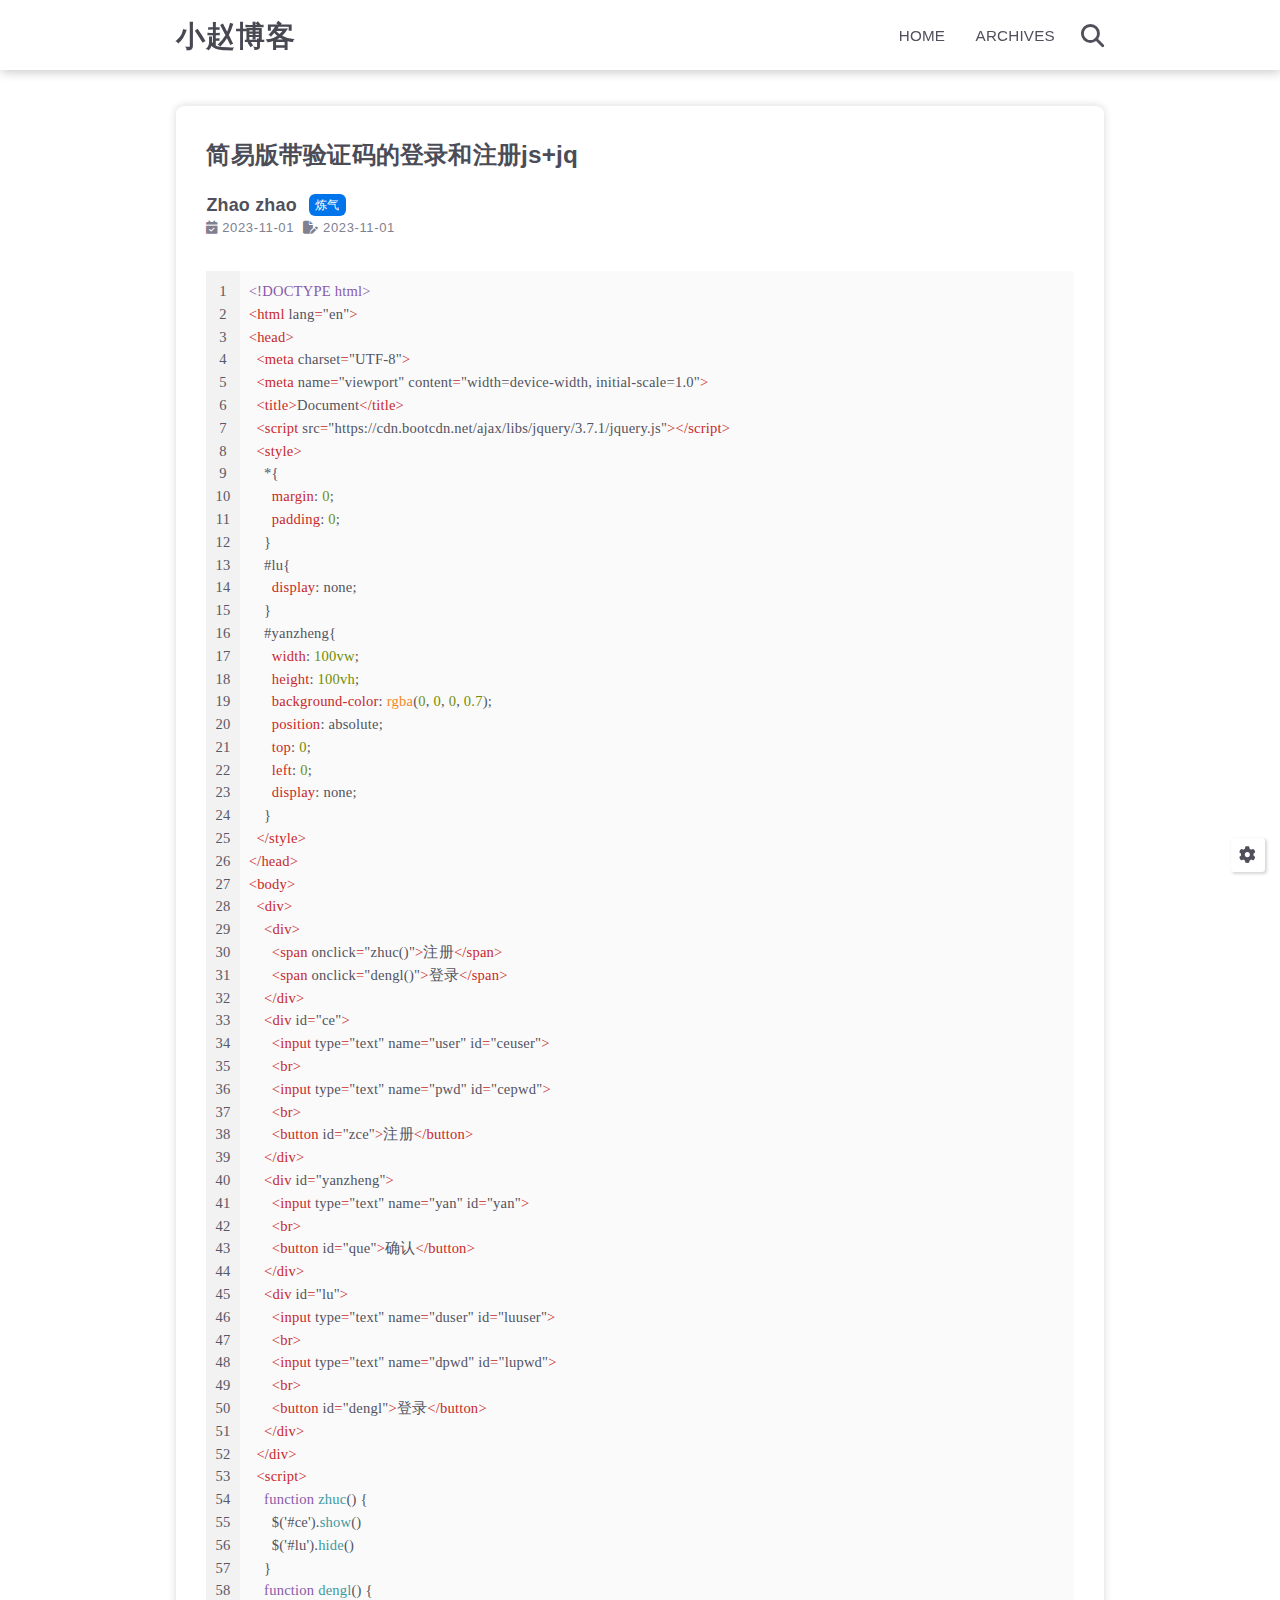
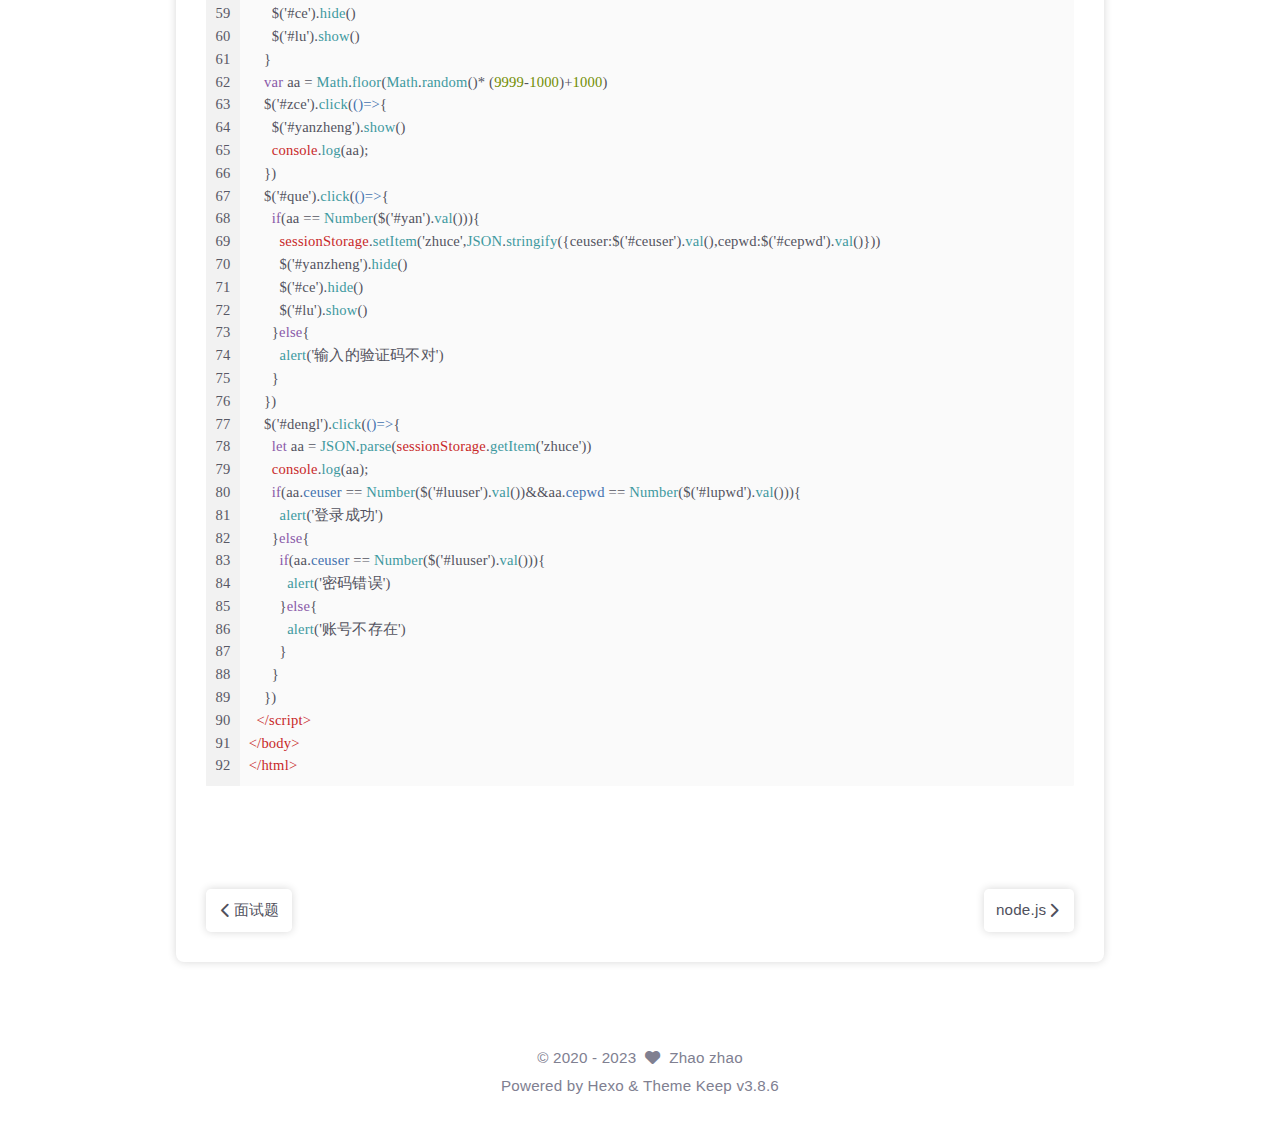
<file: 2023/11/01/04-简易版带验证码的登录和注册/index.html>
<!DOCTYPE html>
<html lang="en">
<head>
    <meta charset="utf-8">
    <meta name="viewport" content="width=device-width, initial-scale=1, maximum-scale=1">
    <meta name="keywords" content="Hexo Theme Keep">
    <meta name="description" content="Hexo Theme Keep">
    <meta name="author" content="Zhao zhao">
    
    <title>
        
            简易版带验证码的登录和注册js+jq |
        
        小赵博客
    </title>
    
<link rel="stylesheet" href="/css/style.css">

    
        <link rel="shortcut icon" href="https://pic1.zhimg.com/80/v2-c048e14cd4ca3faf0bacaa08623097cc_720w.webp">
    
    
<link rel="stylesheet" href="/font/css/fontawesome.min.css">

    
<link rel="stylesheet" href="/font/css/regular.min.css">

    
<link rel="stylesheet" href="/font/css/solid.min.css">

    
<link rel="stylesheet" href="/font/css/brands.min.css">

    
    <script class="keep-theme-configurations">
    const KEEP = window.KEEP || {}
    KEEP.hexo_config = {"hostname":"example.com","root":"/","language":"en","path":"search.json"}
    KEEP.theme_config = {"toc":{"enable":false,"number":false,"expand_all":false,"init_open":false},"style":{"primary_color":"#0066cc","favicon":"https://pic1.zhimg.com/80/v2-c048e14cd4ca3faf0bacaa08623097cc_720w.webp","font_size":"15px","font_family":"STKaiti","hover":{"shadow":true,"scale":true},"first_screen":{"enable":true,"header_transparent":true,"hitokoto":true},"scroll":{"progress_bar":false,"percent":false}},"local_search":{"enable":true,"preload":false},"code_block":{"tools":{"enable":false,"style":"default"},"highlight_theme":"default"},"pjax":{"enable":false},"lazyload":{"enable":true},"comment":{"enable":false,"use":"valine","valine":{"appid":null,"appkey":null,"server_urls":null,"placeholder":null},"gitalk":{"github_id":null,"github_admins":null,"repository":null,"client_id":null,"client_secret":null,"proxy":null},"twikoo":{"env_id":null,"region":null,"version":"1.6.8"},"waline":{"server_url":null,"reaction":false,"version":2}},"post":{"author_label":{"enable":true,"auto":false,"custom_label_list":["炼气","筑基","结丹","元婴","化神"]},"datetime_format":"YYYY-MM-DD","word_count":{"enable":true,"wordcount":false,"min2read":false},"img_align":"center","copyright_info":false},"website_count":{"busuanzi_count":{"enable":false,"site_uv":false,"site_pv":false,"page_pv":false}},"version":"3.8.6"}
    KEEP.language_ago = {"second":"%s seconds ago","minute":"%s minutes ago","hour":"%s hours ago","day":"%s days ago","week":"%s weeks ago","month":"%s months ago","year":"%s years ago"}
    KEEP.language_code_block = {"copy":"Copy code","copied":"Copied","fold":"Fold code block","folded":"Folded"}
    KEEP.language_copy_copyright = {"copy":"Copy copyright info","copied":"Copied","title":"Original article title","author":"Original article author","link":"Original article link"}
  </script>
<meta name="generator" content="Hexo 6.3.0"></head>


<body>
<div class="progress-bar-container">
    

    
</div>


<main class="page-container border-box">

    <!-- home first screen  -->
    

    <!-- page content -->
    <div class="page-main-content border-box">
        <div class="page-main-content-top">
            
<header class="header-wrapper">

    <div class="border-box header-content">
        <div class="left border-box">
            
            <a class="site-name border-box" href="/">
               小赵博客
            </a>
        </div>

        <div class="right border-box">
            <div class="pc">
                <ul class="menu-list">
                    
                        <li class="menu-item">
                            <a class=""
                               href="/"
                            >
                                HOME
                            </a>
                        </li>
                    
                        <li class="menu-item">
                            <a class=""
                               href="/archives"
                            >
                                ARCHIVES
                            </a>
                        </li>
                    
                    
                        <li class="menu-item search search-popup-trigger">
                            <i class="fas fa-search"></i>
                        </li>
                    
                </ul>
            </div>
            <div class="mobile">
                
                    <div class="icon-item search search-popup-trigger"><i class="fas fa-search"></i></div>
                
                <div class="icon-item menu-bar">
                    <div class="menu-bar-middle"></div>
                </div>
            </div>
        </div>
    </div>

    <div class="header-drawer">
        <ul class="drawer-menu-list">
            
                <li class="drawer-menu-item flex-center">
                    <a class=""
                       href="/">HOME</a>
                </li>
            
                <li class="drawer-menu-item flex-center">
                    <a class=""
                       href="/archives">ARCHIVES</a>
                </li>
            
        </ul>
    </div>

    <div class="window-mask"></div>

</header>


        </div>

        <div class="page-main-content-middle border-box">

            <div class="main-content border-box">

                

                    <div class="fade-in-down-animation">
    <div class="post-page-container border-box">

        <div class="article-content-container border-box">

            

            <div class="article-content-bottom border-box">
                
                    <div class="article-title">
                        简易版带验证码的登录和注册js+jq
                    </div>
                

                
                    <div class="article-header border-box">
                        
                        <div class="info-box">
                            <div class="author">
                                <span class="name">Zhao zhao</span>
                                
                                    <span class="author-label">炼气</span>
                                
                            </div>
                            <div class="meta-info border-box">
                                

<div class="article-meta-info-container border-box post">
    <div class="article-meta-info border-box">
        


        
            <span class="meta-info-item article-create-date">
                <i class="icon fa-solid fa-calendar-check"></i>&nbsp;
                <span class="pc">2023-11-01</span>
                <span class="mobile">2023-11-01 16:26</span>
            </span>

            <span class="meta-info-item article-update-date">
                <i class="icon fa-solid fa-file-pen"></i>&nbsp;
                <span class="pc" data-updated="Wed Nov 01 2023 16:35:22 GMT+0800">2023-11-01</span>
            </span>
        

        

        

        
        
        
        
    </div>

    
</div>

                            </div>
                        </div>
                    </div>
                

                <div class="article-content keep-markdown-body">
                    

                    <figure class="highlight html"><table><tr><td class="gutter"><pre><span class="line">1</span><br><span class="line">2</span><br><span class="line">3</span><br><span class="line">4</span><br><span class="line">5</span><br><span class="line">6</span><br><span class="line">7</span><br><span class="line">8</span><br><span class="line">9</span><br><span class="line">10</span><br><span class="line">11</span><br><span class="line">12</span><br><span class="line">13</span><br><span class="line">14</span><br><span class="line">15</span><br><span class="line">16</span><br><span class="line">17</span><br><span class="line">18</span><br><span class="line">19</span><br><span class="line">20</span><br><span class="line">21</span><br><span class="line">22</span><br><span class="line">23</span><br><span class="line">24</span><br><span class="line">25</span><br><span class="line">26</span><br><span class="line">27</span><br><span class="line">28</span><br><span class="line">29</span><br><span class="line">30</span><br><span class="line">31</span><br><span class="line">32</span><br><span class="line">33</span><br><span class="line">34</span><br><span class="line">35</span><br><span class="line">36</span><br><span class="line">37</span><br><span class="line">38</span><br><span class="line">39</span><br><span class="line">40</span><br><span class="line">41</span><br><span class="line">42</span><br><span class="line">43</span><br><span class="line">44</span><br><span class="line">45</span><br><span class="line">46</span><br><span class="line">47</span><br><span class="line">48</span><br><span class="line">49</span><br><span class="line">50</span><br><span class="line">51</span><br><span class="line">52</span><br><span class="line">53</span><br><span class="line">54</span><br><span class="line">55</span><br><span class="line">56</span><br><span class="line">57</span><br><span class="line">58</span><br><span class="line">59</span><br><span class="line">60</span><br><span class="line">61</span><br><span class="line">62</span><br><span class="line">63</span><br><span class="line">64</span><br><span class="line">65</span><br><span class="line">66</span><br><span class="line">67</span><br><span class="line">68</span><br><span class="line">69</span><br><span class="line">70</span><br><span class="line">71</span><br><span class="line">72</span><br><span class="line">73</span><br><span class="line">74</span><br><span class="line">75</span><br><span class="line">76</span><br><span class="line">77</span><br><span class="line">78</span><br><span class="line">79</span><br><span class="line">80</span><br><span class="line">81</span><br><span class="line">82</span><br><span class="line">83</span><br><span class="line">84</span><br><span class="line">85</span><br><span class="line">86</span><br><span class="line">87</span><br><span class="line">88</span><br><span class="line">89</span><br><span class="line">90</span><br><span class="line">91</span><br><span class="line">92</span><br></pre></td><td class="code"><pre><span class="line"><span class="meta">&lt;!DOCTYPE <span class="keyword">html</span>&gt;</span></span><br><span class="line"><span class="tag">&lt;<span class="name">html</span> <span class="attr">lang</span>=<span class="string">&quot;en&quot;</span>&gt;</span></span><br><span class="line"><span class="tag">&lt;<span class="name">head</span>&gt;</span></span><br><span class="line">  <span class="tag">&lt;<span class="name">meta</span> <span class="attr">charset</span>=<span class="string">&quot;UTF-8&quot;</span>&gt;</span></span><br><span class="line">  <span class="tag">&lt;<span class="name">meta</span> <span class="attr">name</span>=<span class="string">&quot;viewport&quot;</span> <span class="attr">content</span>=<span class="string">&quot;width=device-width, initial-scale=1.0&quot;</span>&gt;</span></span><br><span class="line">  <span class="tag">&lt;<span class="name">title</span>&gt;</span>Document<span class="tag">&lt;/<span class="name">title</span>&gt;</span></span><br><span class="line">  <span class="tag">&lt;<span class="name">script</span> <span class="attr">src</span>=<span class="string">&quot;https://cdn.bootcdn.net/ajax/libs/jquery/3.7.1/jquery.js&quot;</span>&gt;</span><span class="tag">&lt;/<span class="name">script</span>&gt;</span></span><br><span class="line">  <span class="tag">&lt;<span class="name">style</span>&gt;</span><span class="language-css"></span></span><br><span class="line"><span class="language-css">    *&#123;</span></span><br><span class="line"><span class="language-css">      <span class="attribute">margin</span>: <span class="number">0</span>;</span></span><br><span class="line"><span class="language-css">      <span class="attribute">padding</span>: <span class="number">0</span>;</span></span><br><span class="line"><span class="language-css">    &#125;</span></span><br><span class="line"><span class="language-css">    <span class="selector-id">#lu</span>&#123;</span></span><br><span class="line"><span class="language-css">      <span class="attribute">display</span>: none;</span></span><br><span class="line"><span class="language-css">    &#125;</span></span><br><span class="line"><span class="language-css">    <span class="selector-id">#yanzheng</span>&#123;</span></span><br><span class="line"><span class="language-css">      <span class="attribute">width</span>: <span class="number">100vw</span>;</span></span><br><span class="line"><span class="language-css">      <span class="attribute">height</span>: <span class="number">100vh</span>;</span></span><br><span class="line"><span class="language-css">      <span class="attribute">background-color</span>: <span class="built_in">rgba</span>(<span class="number">0</span>, <span class="number">0</span>, <span class="number">0</span>, <span class="number">0.7</span>);</span></span><br><span class="line"><span class="language-css">      <span class="attribute">position</span>: absolute;</span></span><br><span class="line"><span class="language-css">      <span class="attribute">top</span>: <span class="number">0</span>;</span></span><br><span class="line"><span class="language-css">      <span class="attribute">left</span>: <span class="number">0</span>;</span></span><br><span class="line"><span class="language-css">      <span class="attribute">display</span>: none;</span></span><br><span class="line"><span class="language-css">    &#125;</span></span><br><span class="line"><span class="language-css">  </span><span class="tag">&lt;/<span class="name">style</span>&gt;</span></span><br><span class="line"><span class="tag">&lt;/<span class="name">head</span>&gt;</span></span><br><span class="line"><span class="tag">&lt;<span class="name">body</span>&gt;</span></span><br><span class="line">  <span class="tag">&lt;<span class="name">div</span>&gt;</span></span><br><span class="line">    <span class="tag">&lt;<span class="name">div</span>&gt;</span></span><br><span class="line">      <span class="tag">&lt;<span class="name">span</span> <span class="attr">onclick</span>=<span class="string">&quot;zhuc()&quot;</span>&gt;</span>注册<span class="tag">&lt;/<span class="name">span</span>&gt;</span></span><br><span class="line">      <span class="tag">&lt;<span class="name">span</span> <span class="attr">onclick</span>=<span class="string">&quot;dengl()&quot;</span>&gt;</span>登录<span class="tag">&lt;/<span class="name">span</span>&gt;</span></span><br><span class="line">    <span class="tag">&lt;/<span class="name">div</span>&gt;</span></span><br><span class="line">    <span class="tag">&lt;<span class="name">div</span> <span class="attr">id</span>=<span class="string">&quot;ce&quot;</span>&gt;</span></span><br><span class="line">      <span class="tag">&lt;<span class="name">input</span> <span class="attr">type</span>=<span class="string">&quot;text&quot;</span> <span class="attr">name</span>=<span class="string">&quot;user&quot;</span> <span class="attr">id</span>=<span class="string">&quot;ceuser&quot;</span>&gt;</span></span><br><span class="line">      <span class="tag">&lt;<span class="name">br</span>&gt;</span></span><br><span class="line">      <span class="tag">&lt;<span class="name">input</span> <span class="attr">type</span>=<span class="string">&quot;text&quot;</span> <span class="attr">name</span>=<span class="string">&quot;pwd&quot;</span> <span class="attr">id</span>=<span class="string">&quot;cepwd&quot;</span>&gt;</span></span><br><span class="line">      <span class="tag">&lt;<span class="name">br</span>&gt;</span></span><br><span class="line">      <span class="tag">&lt;<span class="name">button</span> <span class="attr">id</span>=<span class="string">&quot;zce&quot;</span>&gt;</span>注册<span class="tag">&lt;/<span class="name">button</span>&gt;</span></span><br><span class="line">    <span class="tag">&lt;/<span class="name">div</span>&gt;</span></span><br><span class="line">    <span class="tag">&lt;<span class="name">div</span> <span class="attr">id</span>=<span class="string">&quot;yanzheng&quot;</span>&gt;</span></span><br><span class="line">      <span class="tag">&lt;<span class="name">input</span> <span class="attr">type</span>=<span class="string">&quot;text&quot;</span> <span class="attr">name</span>=<span class="string">&quot;yan&quot;</span> <span class="attr">id</span>=<span class="string">&quot;yan&quot;</span>&gt;</span></span><br><span class="line">      <span class="tag">&lt;<span class="name">br</span>&gt;</span></span><br><span class="line">      <span class="tag">&lt;<span class="name">button</span> <span class="attr">id</span>=<span class="string">&quot;que&quot;</span>&gt;</span>确认<span class="tag">&lt;/<span class="name">button</span>&gt;</span></span><br><span class="line">    <span class="tag">&lt;/<span class="name">div</span>&gt;</span></span><br><span class="line">    <span class="tag">&lt;<span class="name">div</span> <span class="attr">id</span>=<span class="string">&quot;lu&quot;</span>&gt;</span></span><br><span class="line">      <span class="tag">&lt;<span class="name">input</span> <span class="attr">type</span>=<span class="string">&quot;text&quot;</span> <span class="attr">name</span>=<span class="string">&quot;duser&quot;</span> <span class="attr">id</span>=<span class="string">&quot;luuser&quot;</span>&gt;</span></span><br><span class="line">      <span class="tag">&lt;<span class="name">br</span>&gt;</span></span><br><span class="line">      <span class="tag">&lt;<span class="name">input</span> <span class="attr">type</span>=<span class="string">&quot;text&quot;</span> <span class="attr">name</span>=<span class="string">&quot;dpwd&quot;</span> <span class="attr">id</span>=<span class="string">&quot;lupwd&quot;</span>&gt;</span></span><br><span class="line">      <span class="tag">&lt;<span class="name">br</span>&gt;</span></span><br><span class="line">      <span class="tag">&lt;<span class="name">button</span> <span class="attr">id</span>=<span class="string">&quot;dengl&quot;</span>&gt;</span>登录<span class="tag">&lt;/<span class="name">button</span>&gt;</span></span><br><span class="line">    <span class="tag">&lt;/<span class="name">div</span>&gt;</span></span><br><span class="line">  <span class="tag">&lt;/<span class="name">div</span>&gt;</span></span><br><span class="line">  <span class="tag">&lt;<span class="name">script</span>&gt;</span><span class="language-javascript"></span></span><br><span class="line"><span class="language-javascript">    <span class="keyword">function</span> <span class="title function_">zhuc</span>(<span class="params"></span>) &#123;</span></span><br><span class="line"><span class="language-javascript">      $(<span class="string">&#x27;#ce&#x27;</span>).<span class="title function_">show</span>()</span></span><br><span class="line"><span class="language-javascript">      $(<span class="string">&#x27;#lu&#x27;</span>).<span class="title function_">hide</span>()</span></span><br><span class="line"><span class="language-javascript">    &#125;</span></span><br><span class="line"><span class="language-javascript">    <span class="keyword">function</span> <span class="title function_">dengl</span>(<span class="params"></span>) &#123;</span></span><br><span class="line"><span class="language-javascript">      $(<span class="string">&#x27;#ce&#x27;</span>).<span class="title function_">hide</span>()</span></span><br><span class="line"><span class="language-javascript">      $(<span class="string">&#x27;#lu&#x27;</span>).<span class="title function_">show</span>()</span></span><br><span class="line"><span class="language-javascript">    &#125;</span></span><br><span class="line"><span class="language-javascript">    <span class="keyword">var</span> aa = <span class="title class_">Math</span>.<span class="title function_">floor</span>(<span class="title class_">Math</span>.<span class="title function_">random</span>()* (<span class="number">9999</span>-<span class="number">1000</span>)+<span class="number">1000</span>)</span></span><br><span class="line"><span class="language-javascript">    $(<span class="string">&#x27;#zce&#x27;</span>).<span class="title function_">click</span>(<span class="function">()=&gt;</span>&#123;</span></span><br><span class="line"><span class="language-javascript">      $(<span class="string">&#x27;#yanzheng&#x27;</span>).<span class="title function_">show</span>()</span></span><br><span class="line"><span class="language-javascript">      <span class="variable language_">console</span>.<span class="title function_">log</span>(aa);</span></span><br><span class="line"><span class="language-javascript">    &#125;)</span></span><br><span class="line"><span class="language-javascript">    $(<span class="string">&#x27;#que&#x27;</span>).<span class="title function_">click</span>(<span class="function">()=&gt;</span>&#123;</span></span><br><span class="line"><span class="language-javascript">      <span class="keyword">if</span>(aa == <span class="title class_">Number</span>($(<span class="string">&#x27;#yan&#x27;</span>).<span class="title function_">val</span>()))&#123;</span></span><br><span class="line"><span class="language-javascript">        <span class="variable language_">sessionStorage</span>.<span class="title function_">setItem</span>(<span class="string">&#x27;zhuce&#x27;</span>,<span class="title class_">JSON</span>.<span class="title function_">stringify</span>(&#123;<span class="attr">ceuser</span>:$(<span class="string">&#x27;#ceuser&#x27;</span>).<span class="title function_">val</span>(),<span class="attr">cepwd</span>:$(<span class="string">&#x27;#cepwd&#x27;</span>).<span class="title function_">val</span>()&#125;))</span></span><br><span class="line"><span class="language-javascript">        $(<span class="string">&#x27;#yanzheng&#x27;</span>).<span class="title function_">hide</span>()</span></span><br><span class="line"><span class="language-javascript">        $(<span class="string">&#x27;#ce&#x27;</span>).<span class="title function_">hide</span>()</span></span><br><span class="line"><span class="language-javascript">        $(<span class="string">&#x27;#lu&#x27;</span>).<span class="title function_">show</span>()</span></span><br><span class="line"><span class="language-javascript">      &#125;<span class="keyword">else</span>&#123;</span></span><br><span class="line"><span class="language-javascript">        <span class="title function_">alert</span>(<span class="string">&#x27;输入的验证码不对&#x27;</span>)</span></span><br><span class="line"><span class="language-javascript">      &#125;</span></span><br><span class="line"><span class="language-javascript">    &#125;)</span></span><br><span class="line"><span class="language-javascript">    $(<span class="string">&#x27;#dengl&#x27;</span>).<span class="title function_">click</span>(<span class="function">()=&gt;</span>&#123;</span></span><br><span class="line"><span class="language-javascript">      <span class="keyword">let</span> aa = <span class="title class_">JSON</span>.<span class="title function_">parse</span>(<span class="variable language_">sessionStorage</span>.<span class="title function_">getItem</span>(<span class="string">&#x27;zhuce&#x27;</span>))</span></span><br><span class="line"><span class="language-javascript">      <span class="variable language_">console</span>.<span class="title function_">log</span>(aa);</span></span><br><span class="line"><span class="language-javascript">      <span class="keyword">if</span>(aa.<span class="property">ceuser</span> == <span class="title class_">Number</span>($(<span class="string">&#x27;#luuser&#x27;</span>).<span class="title function_">val</span>())&amp;&amp;aa.<span class="property">cepwd</span> == <span class="title class_">Number</span>($(<span class="string">&#x27;#lupwd&#x27;</span>).<span class="title function_">val</span>()))&#123;</span></span><br><span class="line"><span class="language-javascript">        <span class="title function_">alert</span>(<span class="string">&#x27;登录成功&#x27;</span>)</span></span><br><span class="line"><span class="language-javascript">      &#125;<span class="keyword">else</span>&#123;</span></span><br><span class="line"><span class="language-javascript">        <span class="keyword">if</span>(aa.<span class="property">ceuser</span> == <span class="title class_">Number</span>($(<span class="string">&#x27;#luuser&#x27;</span>).<span class="title function_">val</span>()))&#123;</span></span><br><span class="line"><span class="language-javascript">          <span class="title function_">alert</span>(<span class="string">&#x27;密码错误&#x27;</span>)</span></span><br><span class="line"><span class="language-javascript">        &#125;<span class="keyword">else</span>&#123;</span></span><br><span class="line"><span class="language-javascript">          <span class="title function_">alert</span>(<span class="string">&#x27;账号不存在&#x27;</span>)</span></span><br><span class="line"><span class="language-javascript">        &#125;</span></span><br><span class="line"><span class="language-javascript">      &#125;</span></span><br><span class="line"><span class="language-javascript">    &#125;)</span></span><br><span class="line"><span class="language-javascript">  </span><span class="tag">&lt;/<span class="name">script</span>&gt;</span></span><br><span class="line"><span class="tag">&lt;/<span class="name">body</span>&gt;</span></span><br><span class="line"><span class="tag">&lt;/<span class="name">html</span>&gt;</span></span><br></pre></td></tr></table></figure>
                </div>

                

                <div class="post-bottom-tags-and-share border-box">
                    <div>
                        
                    </div>
                    <div>
                        
                    </div>
                </div>

                

                
                    <div class="article-nav">
                        
                            <div class="article-prev">
                                <a class="prev"
                                   rel="prev"
                                   href="/2023/11/01/00-%E9%9D%A2%E8%AF%95%E9%A2%98/"
                                   title="面试题"
                                >
                                    <span class="left arrow-icon flex-center">
                                      <i class="fas fa-chevron-left"></i>
                                    </span>
                                            <span class="title flex-center">
                                        <span class="post-nav-title-item text-ellipsis">面试题</span>
                                        <span class="post-nav-item">Prev posts</span>
                                    </span>
                                </a>
                            </div>
                        
                        
                            <div class="article-next">
                                <a class="next"
                                   rel="next"
                                   href="/2023/10/31/02-node.js%E4%BB%8B%E7%BB%8D/"
                                   title="node.js"
                                >
                                    <span class="title flex-center">
                                        <span class="post-nav-title-item text-ellipsis">node.js</span>
                                        <span class="post-nav-item">Next posts</span>
                                    </span>
                                            <span class="right arrow-icon flex-center">
                                      <i class="fas fa-chevron-right"></i>
                                    </span>
                                </a>
                            </div>
                        
                    </div>
                

                
                    






                
            </div>
        </div>

        
    </div>
</div>


                
            </div>

        </div>

        <div class="page-main-content-bottom border-box">
            
<footer class="footer border-box">
    <div class="border-box website-info-box default">
        
            <div class="copyright-info info-item default">
                &copy;&nbsp;<span>2020</span>&nbsp;-&nbsp;2023
                
                    &nbsp;<i class="fas fa-heart icon-animate"></i>&nbsp;&nbsp;<a href="/">Zhao zhao</a>
                
            </div>

            <div class="theme-info info-item default">
                Powered by&nbsp;<a target="_blank" href="https://hexo.io">Hexo</a>&nbsp;&&nbsp;Theme&nbsp;<a class="keep-version" target="_blank" href="https://github.com/XPoet/hexo-theme-keep">Keep</a>
            </div>

            

            
        

        <div class="count-item info-item default">
            

            

            
        </div>
    </div>
</footer>

        </div>
    </div>

    <!-- post tools -->
    
        <div class="post-tools right-toc">
            <div class="post-tools-container border-box">
    <ul class="tools-list border-box">
        <!-- PC TOC show toggle -->
        

        <!-- PC go comment -->
        
    </ul>
</div>

        </div>
    

    <!-- side tools -->
    <div class="side-tools">
        <div class="side-tools-container border-box ">
    <ul class="side-tools-list side-tools-show-handle border-box">
        <li class="tools-item tool-font-adjust-plus flex-center">
            <i class="fas fa-search-plus"></i>
        </li>

        <li class="tools-item tool-font-adjust-minus flex-center">
            <i class="fas fa-search-minus"></i>
        </li>

        <li class="tools-item tool-dark-light-toggle flex-center">
            <i class="fas fa-moon"></i>
        </li>

        <!-- rss -->
        

        <li class="tools-item tool-scroll-to-bottom flex-center">
            <i class="fas fa-arrow-down"></i>
        </li>
    </ul>

    <ul class="exposed-tools-list border-box">
        

        

        <li class="tools-item tool-toggle-show flex-center">
            <i class="fas fa-cog fa-spin"></i>
        </li>

        <li class="tools-item tool-scroll-to-top flex-center show-arrow">
            <i class="arrow fas fa-arrow-up"></i>
            <span class="percent"></span>
        </li>
    </ul>
</div>

    </div>

    <!-- image mask -->
    <div class="zoom-in-image-mask">
    <img class="zoom-in-image">
</div>


    <!-- local search -->
    
        <div class="search-pop-overlay">
    <div class="popup search-popup">
        <div class="search-header">
          <span class="search-input-field-pre">
            <i class="fas fa-keyboard"></i>
          </span>
            <div class="search-input-container">
                <input autocomplete="off"
                       autocorrect="off"
                       autocapitalize="off"
                       placeholder="Search..."
                       spellcheck="false"
                       type="search"
                       class="search-input"
                >
            </div>
            <span class="close-popup-btn">
                <i class="fas fa-times"></i>
            </span>
        </div>
        <div id="search-result">
            <div id="no-result">
                <i class="fas fa-spinner fa-pulse fa-5x fa-fw"></i>
            </div>
        </div>
    </div>
</div>

    

    <!-- tablet toc -->
    
</main>



<!-- common -->

<script src="/js/utils.js"></script>

<script src="/js/header-shrink.js"></script>

<script src="/js/back2top.js"></script>

<script src="/js/dark-light-toggle.js"></script>

<script src="/js/main.js"></script>

<script src="/js/libs/anime.min.js"></script>


<!-- local-search -->

    
<script src="/js/local-search.js"></script>



<!-- code-block -->


<!-- lazyload -->

    
<script src="/js/lazyload.js"></script>



<div class="">
    
        <!-- post-helper -->
        
<script src="/js/post/post-helper.js"></script>


        <!-- toc -->
        

        <!-- copyright-info -->
        

        <!-- share -->
        
    

    <!-- category-page -->
    

    <!-- links-page -->
    
</div>

<!-- mermaid -->


<!-- pjax -->



</body>
</html>
</file>
<file: css/style.css>
:root {
  --base-font-size: 15.2px;
  --base-line-height: 22px;
  --base-font-weight: 400;
  --base-font-family: Optima-Regular, Optima, PingFang SC, Microsoft YaHei, sans-serif;
  --page-content-width: 80%;
  --page-content-width-tablet: 88%;
  --page-content-width-mobile: 90%;
  --page-content-max-width: 928px;
  --page-content-max-width-2: calc(var(--page-content-max-width) * 1.2);
  --components-spacing: 36px;
  --box-border-radius: 8px;
  --header-height: 70px;
  --header-shrink-height: calc(var(--header-height) * 0.72);
  --header-backdrop-filter-blur: 4px;
  --header-scroll-progress-bar-height: 2PX;
  --first-screen-font-size: 2rem;
  --first-screen-icon-size: 1.8rem;
  --first-screen-font-color-light: #50505c;
  --first-screen-font-color-dark: #adbac5;
  --home-post-hover-scale: 1;
  --post-author-avatar: block;
  --post-create-datetime: flex;
  --post-update-datetime: flex;
  --post-img-align: 0 auto 0 0;
}
.fade-in-down-animation {
  animation-name: fade-in-down;
  animation-duration: 1s;
  animation-fill-mode: both;
}
.title-hover-animation {
  position: relative;
  display: inline-block;
  color: var(--text-color-2);
  line-height: 1.3;
  vertical-align: top;
  border-bottom: none;
}
.title-hover-animation::before {
  position: absolute;
  bottom: -4px;
  left: 0;
  width: 100%;
  height: 2px;
  background-color: var(--text-color-2);
  transform: scaleX(0);
  visibility: hidden;
  content: "";
  transition-delay: 0s, 0s, 0s, 0s, 0s, 0s;
  transition-timing-function: ease, ease, ease, ease, ease-in-out, ease-in-out;
  transition-duration: 0.2s, 0.2s, 0.2s, 0.2s, 0.2s, 0.2s;
  transition-property: color, background, box-shadow, border-color, visibility, transform;
}
.title-hover-animation:hover::before {
  transform: scaleX(1);
  visibility: visible;
}
@-moz-keyframes fade-in-down {
  0% {
    transform: translateY(-50px);
    opacity: 0;
  }
  100% {
    transform: translateY(0);
    opacity: 1;
  }
}
@-webkit-keyframes fade-in-down {
  0% {
    transform: translateY(-50px);
    opacity: 0;
  }
  100% {
    transform: translateY(0);
    opacity: 1;
  }
}
@-o-keyframes fade-in-down {
  0% {
    transform: translateY(-50px);
    opacity: 0;
  }
  100% {
    transform: translateY(0);
    opacity: 1;
  }
}
@keyframes fade-in-down {
  0% {
    transform: translateY(-50px);
    opacity: 0;
  }
  100% {
    transform: translateY(0);
    opacity: 1;
  }
}
@-moz-keyframes heartbeat-animate {
  0%, 100% {
    transform: scale(1);
  }
  10%, 30% {
    transform: scale(0.88);
  }
  20%, 40%, 60%, 80% {
    transform: scale(1.08);
  }
  50%, 70% {
    transform: scale(1.08);
  }
}
@-webkit-keyframes heartbeat-animate {
  0%, 100% {
    transform: scale(1);
  }
  10%, 30% {
    transform: scale(0.88);
  }
  20%, 40%, 60%, 80% {
    transform: scale(1.08);
  }
  50%, 70% {
    transform: scale(1.08);
  }
}
@-o-keyframes heartbeat-animate {
  0%, 100% {
    transform: scale(1);
  }
  10%, 30% {
    transform: scale(0.88);
  }
  20%, 40%, 60%, 80% {
    transform: scale(1.08);
  }
  50%, 70% {
    transform: scale(1.08);
  }
}
@keyframes heartbeat-animate {
  0%, 100% {
    transform: scale(1);
  }
  10%, 30% {
    transform: scale(0.88);
  }
  20%, 40%, 60%, 80% {
    transform: scale(1.08);
  }
  50%, 70% {
    transform: scale(1.08);
  }
}
@-moz-keyframes img-loading-animation {
  to {
    transform: rotate(1turn);
  }
}
@-webkit-keyframes img-loading-animation {
  to {
    transform: rotate(1turn);
  }
}
@-o-keyframes img-loading-animation {
  to {
    transform: rotate(1turn);
  }
}
@keyframes img-loading-animation {
  to {
    transform: rotate(1turn);
  }
}
@-moz-keyframes blink-caret {
  from, to {
    opacity: 0;
  }
  50% {
    opacity: 1;
  }
}
@-webkit-keyframes blink-caret {
  from, to {
    opacity: 0;
  }
  50% {
    opacity: 1;
  }
}
@-o-keyframes blink-caret {
  from, to {
    opacity: 0;
  }
  50% {
    opacity: 1;
  }
}
@keyframes blink-caret {
  from, to {
    opacity: 0;
  }
  50% {
    opacity: 1;
  }
}
:root {
  --primary-color: #06c;
  --primary-color-light-1: #0075eb;
  --primary-color-light-2: #0a85ff;
  --primary-color-dark-1: #005cb8;
  --primary-color-dark-2: #0052a3;
  --background-color-1: #fff;
  --background-color-1-transparent: rgba(255,255,255,0.6);
  --background-color-2: #f7f7f7;
  --background-color-3: #f0f0f0;
  --content-background-color: #fff;
  --text-color-1: #484853;
  --text-color-2: #4c4c57;
  --text-color-3: #50505c;
  --text-color-4: #808091;
  --text-color-5: #b7b7c0;
  --text-color-6: #ededef;
  --toc-text-color: #6f6f80;
  --badge-color: #f0f0f0;
  --badge-background-color: #9393a1;
  --border-color: #b3b3b3;
  --selection-color: #0075eb;
  --shadow-color: rgba(0,0,0,0.16);
  --shadow-hover-color: rgba(0,0,0,0.22);
  --scrollbar-color: #60606e;
  --scrollbar-background-color: #e6e6e6;
  --toc-scrollbar-color: rgba(80,80,92,0.1);
  --copyright-icon-bg-color: rgba(80,80,92,0.12);
  --avatar-background-color: #005cb8;
  --header-transparent-background-1: rgba(255,255,255,0.28);
  --header-transparent-background-2: rgba(255,255,255,0.4);
  --pjax-progress-bar-color: linear-gradient(45deg, #f10006, #ef5b00, #e59c01, #19ca05, #00cab5, #0264c8, #c303c3);
  --post-h-bottom-border-color: rgba(80,80,92,0.15);
  --article-aging-tips-color: $article-aging-tips-color;
  --article-aging-tips-background-color: $article-aging-tips-background-color;
  --article-aging-tips-border-color: $article-aging-tips-border-color;
  --keep-info-color: rgba(117,117,122,0.8);
  --keep-info-background-color: rgba(117,117,122,0.1);
  --keep-info-border-color: rgba(117,117,122,0.6);
  --keep-primary-color: #0458ab;
  --keep-primary-background-color: rgba(4,88,171,0.1);
  --keep-primary-border-color: rgba(4,88,171,0.6);
  --keep-warning-color: #b78d0f;
  --keep-warning-background-color: rgba(183,141,15,0.1);
  --keep-warning-border-color: rgba(183,141,15,0.6);
  --keep-success-color: #10b981;
  --keep-success-background-color: rgba(16,185,129,0.1);
  --keep-success-border-color: rgba(16,185,129,0.6);
  --keep-danger-color: #f43f5e;
  --keep-danger-background-color: rgba(244,63,94,0.1);
  --keep-danger-border-color: rgba(244,63,94,0.6);
}
@media (prefers-color-scheme: light) {
  :root {
    --primary-color: #06c;
    --primary-color-light-1: #0075eb;
    --primary-color-light-2: #0a85ff;
    --primary-color-dark-1: #005cb8;
    --primary-color-dark-2: #0052a3;
    --background-color-1: #fff;
    --background-color-1-transparent: rgba(255,255,255,0.6);
    --background-color-2: #f7f7f7;
    --background-color-3: #f0f0f0;
    --content-background-color: #fff;
    --text-color-1: #484853;
    --text-color-2: #4c4c57;
    --text-color-3: #50505c;
    --text-color-4: #808091;
    --text-color-5: #b7b7c0;
    --text-color-6: #ededef;
    --toc-text-color: #6f6f80;
    --badge-color: #f0f0f0;
    --badge-background-color: #9393a1;
    --border-color: #b3b3b3;
    --selection-color: #0075eb;
    --shadow-color: rgba(0,0,0,0.16);
    --shadow-hover-color: rgba(0,0,0,0.22);
    --scrollbar-color: #60606e;
    --scrollbar-background-color: #e6e6e6;
    --toc-scrollbar-color: rgba(80,80,92,0.1);
    --copyright-icon-bg-color: rgba(80,80,92,0.12);
    --avatar-background-color: #005cb8;
    --header-transparent-background-1: rgba(255,255,255,0.28);
    --header-transparent-background-2: rgba(255,255,255,0.4);
    --pjax-progress-bar-color: linear-gradient(45deg, #f10006, #ef5b00, #e59c01, #19ca05, #00cab5, #0264c8, #c303c3);
    --post-h-bottom-border-color: rgba(80,80,92,0.15);
    --article-aging-tips-color: $article-aging-tips-color;
    --article-aging-tips-background-color: $article-aging-tips-background-color;
    --article-aging-tips-border-color: $article-aging-tips-border-color;
    --keep-info-color: rgba(117,117,122,0.8);
    --keep-info-background-color: rgba(117,117,122,0.1);
    --keep-info-border-color: rgba(117,117,122,0.6);
    --keep-primary-color: #0458ab;
    --keep-primary-background-color: rgba(4,88,171,0.1);
    --keep-primary-border-color: rgba(4,88,171,0.6);
    --keep-warning-color: #b78d0f;
    --keep-warning-background-color: rgba(183,141,15,0.1);
    --keep-warning-border-color: rgba(183,141,15,0.6);
    --keep-success-color: #10b981;
    --keep-success-background-color: rgba(16,185,129,0.1);
    --keep-success-border-color: rgba(16,185,129,0.6);
    --keep-danger-color: #f43f5e;
    --keep-danger-background-color: rgba(244,63,94,0.1);
    --keep-danger-border-color: rgba(244,63,94,0.6);
  }
}
@media (prefers-color-scheme: dark) {
  :root {
    --primary-color: #06c;
    --primary-color-light-1: #0075eb;
    --primary-color-light-2: #0a85ff;
    --primary-color-dark-1: #005cb8;
    --primary-color-dark-2: #0052a3;
    --background-color-1: #22272e;
    --background-color-1-transparent: rgba(34,39,46,0.6);
    --background-color-2: #292f38;
    --background-color-3: #313842;
    --content-background-color: #21262d;
    --text-color-1: #b7c2cc;
    --text-color-2: #b2bec8;
    --text-color-3: #adbac5;
    --text-color-4: #6c8397;
    --text-color-5: #4d5e6c;
    --text-color-6: #2e3841;
    --toc-text-color: #8296a6;
    --badge-color: #343c47;
    --badge-background-color: #ced6dc;
    --border-color: #596678;
    --selection-color: #005ebc;
    --shadow-color: rgba(120,120,120,0.18);
    --shadow-hover-color: rgba(120,120,120,0.24);
    --scrollbar-color: #1f2329;
    --scrollbar-background-color: #47515f;
    --toc-scrollbar-color: rgba(173,186,197,0.1);
    --copyright-icon-bg-color: rgba(173,186,197,0.12);
    --avatar-background-color: #004a93;
    --header-transparent-background-1: rgba(34,39,46,0.28);
    --header-transparent-background-2: rgba(34,39,46,0.4);
    --pjax-progress-bar-color: linear-gradient(45deg, #ea404a, #ea722f, #e9a71f, #67e559, #18ecec, #1b85f1, #ee1dee);
    --post-h-bottom-border-color: rgba(173,186,197,0.15);
    --article-aging-tips-color: $dark-article-aging-tips-color;
    --article-aging-tips-background-color: $dark-article-aging-tips-background-color;
    --article-aging-tips-border-color: $dark-article-aging-tips-border-color;
    --keep-info-color: #9999a2;
    --keep-info-background-color: rgba(153,153,162,0.1);
    --keep-info-border-color: rgba(153,153,162,0.5);
    --keep-primary-color: #268bef;
    --keep-primary-background-color: rgba(38,139,239,0.1);
    --keep-primary-border-color: rgba(38,139,239,0.6);
    --keep-warning-color: #ecc34d;
    --keep-warning-background-color: rgba(236,195,77,0.1);
    --keep-warning-border-color: rgba(236,195,77,0.6);
    --keep-success-color: #10b981;
    --keep-success-background-color: rgba(16,185,129,0.1);
    --keep-success-border-color: rgba(16,185,129,0.6);
    --keep-danger-color: #f43f5e;
    --keep-danger-background-color: rgba(244,63,94,0.1);
    --keep-danger-border-color: rgba(244,63,94,0.6);
  }
}
.light-mode {
  --primary-color: #06c;
  --primary-color-light-1: #0075eb;
  --primary-color-light-2: #0a85ff;
  --primary-color-dark-1: #005cb8;
  --primary-color-dark-2: #0052a3;
  --background-color-1: #fff;
  --background-color-1-transparent: rgba(255,255,255,0.6);
  --background-color-2: #f7f7f7;
  --background-color-3: #f0f0f0;
  --content-background-color: #fff;
  --text-color-1: #484853;
  --text-color-2: #4c4c57;
  --text-color-3: #50505c;
  --text-color-4: #808091;
  --text-color-5: #b7b7c0;
  --text-color-6: #ededef;
  --toc-text-color: #6f6f80;
  --badge-color: #f0f0f0;
  --badge-background-color: #9393a1;
  --border-color: #b3b3b3;
  --selection-color: #0075eb;
  --shadow-color: rgba(0,0,0,0.16);
  --shadow-hover-color: rgba(0,0,0,0.22);
  --scrollbar-color: #60606e;
  --scrollbar-background-color: #e6e6e6;
  --toc-scrollbar-color: rgba(80,80,92,0.1);
  --copyright-icon-bg-color: rgba(80,80,92,0.12);
  --avatar-background-color: #005cb8;
  --header-transparent-background-1: rgba(255,255,255,0.28);
  --header-transparent-background-2: rgba(255,255,255,0.4);
  --pjax-progress-bar-color: linear-gradient(45deg, #f10006, #ef5b00, #e59c01, #19ca05, #00cab5, #0264c8, #c303c3);
  --post-h-bottom-border-color: rgba(80,80,92,0.15);
  --article-aging-tips-color: $article-aging-tips-color;
  --article-aging-tips-background-color: $article-aging-tips-background-color;
  --article-aging-tips-border-color: $article-aging-tips-border-color;
  --keep-info-color: rgba(117,117,122,0.8);
  --keep-info-background-color: rgba(117,117,122,0.1);
  --keep-info-border-color: rgba(117,117,122,0.6);
  --keep-primary-color: #0458ab;
  --keep-primary-background-color: rgba(4,88,171,0.1);
  --keep-primary-border-color: rgba(4,88,171,0.6);
  --keep-warning-color: #b78d0f;
  --keep-warning-background-color: rgba(183,141,15,0.1);
  --keep-warning-border-color: rgba(183,141,15,0.6);
  --keep-success-color: #10b981;
  --keep-success-background-color: rgba(16,185,129,0.1);
  --keep-success-border-color: rgba(16,185,129,0.6);
  --keep-danger-color: #f43f5e;
  --keep-danger-background-color: rgba(244,63,94,0.1);
  --keep-danger-border-color: rgba(244,63,94,0.6);
}
.dark-mode {
  --primary-color: #06c;
  --primary-color-light-1: #0075eb;
  --primary-color-light-2: #0a85ff;
  --primary-color-dark-1: #005cb8;
  --primary-color-dark-2: #0052a3;
  --background-color-1: #22272e;
  --background-color-1-transparent: rgba(34,39,46,0.6);
  --background-color-2: #292f38;
  --background-color-3: #313842;
  --content-background-color: #21262d;
  --text-color-1: #b7c2cc;
  --text-color-2: #b2bec8;
  --text-color-3: #adbac5;
  --text-color-4: #6c8397;
  --text-color-5: #4d5e6c;
  --text-color-6: #2e3841;
  --toc-text-color: #8296a6;
  --badge-color: #343c47;
  --badge-background-color: #ced6dc;
  --border-color: #596678;
  --selection-color: #005ebc;
  --shadow-color: rgba(120,120,120,0.18);
  --shadow-hover-color: rgba(120,120,120,0.24);
  --scrollbar-color: #1f2329;
  --scrollbar-background-color: #47515f;
  --toc-scrollbar-color: rgba(173,186,197,0.1);
  --copyright-icon-bg-color: rgba(173,186,197,0.12);
  --avatar-background-color: #004a93;
  --header-transparent-background-1: rgba(34,39,46,0.28);
  --header-transparent-background-2: rgba(34,39,46,0.4);
  --pjax-progress-bar-color: linear-gradient(45deg, #ea404a, #ea722f, #e9a71f, #67e559, #18ecec, #1b85f1, #ee1dee);
  --post-h-bottom-border-color: rgba(173,186,197,0.15);
  --article-aging-tips-color: $dark-article-aging-tips-color;
  --article-aging-tips-background-color: $dark-article-aging-tips-background-color;
  --article-aging-tips-border-color: $dark-article-aging-tips-border-color;
  --keep-info-color: #9999a2;
  --keep-info-background-color: rgba(153,153,162,0.1);
  --keep-info-border-color: rgba(153,153,162,0.5);
  --keep-primary-color: #268bef;
  --keep-primary-background-color: rgba(38,139,239,0.1);
  --keep-primary-border-color: rgba(38,139,239,0.6);
  --keep-warning-color: #ecc34d;
  --keep-warning-background-color: rgba(236,195,77,0.1);
  --keep-warning-border-color: rgba(236,195,77,0.6);
  --keep-success-color: #10b981;
  --keep-success-background-color: rgba(16,185,129,0.1);
  --keep-success-border-color: rgba(16,185,129,0.6);
  --keep-danger-color: #f43f5e;
  --keep-danger-background-color: rgba(244,63,94,0.1);
  --keep-danger-border-color: rgba(244,63,94,0.6);
}
* {
  transition-delay: 0s, 0s, 0s, 0s;
  transition-timing-function: ease, ease, ease, ease;
  transition-duration: 0.2s, 0.2s, 0.2s, 0.2s;
  transition-property: color, background, box-shadow, border-color;
}
*::-webkit-scrollbar {
  width: 0.4rem;
  height: 0.4rem;
  transition: all 0.2s ease;
}
*::-webkit-scrollbar-thumb {
  background: var(--scrollbar-color);
  border-radius: 0.1rem;
}
*::-webkit-scrollbar-track {
  background: var(--scrollbar-background-color);
}
html,
body {
  position: relative;
  width: 100%;
  height: 100%;
  margin: 0;
  padding: 0;
  color: var(--text-color-3);
  font-weight: var(--base-font-weight);
  font-size: var(--base-font-size);
  font-family: var(--base-font-family);
  line-height: var(--base-line-height);
  letter-spacing: 0.2px;
  background: var(--background-color-1);
}
html::-webkit-scrollbar,
body::-webkit-scrollbar {
  width: 0.6rem;
  height: 0.6rem;
}
@media (max-width: 800px) {
  html::-webkit-scrollbar,
  body::-webkit-scrollbar {
    width: 0.5rem;
    height: 0.5rem;
  }
}
@media (max-width: 500px) {
  html::-webkit-scrollbar,
  body::-webkit-scrollbar {
    width: 0.4rem;
    height: 0.4rem;
  }
}
@media (max-width: 800px) {
  html,
  body {
    font-size: calc(var(--base-font-size) * 0.95) !important;
    line-height: calc(var(--base-line-height) * 0.95) !important;
  }
}
@media (max-width: 500px) {
  html,
  body {
    font-size: calc(var(--base-font-size) * 0.9) !important;
    line-height: calc(var(--base-line-height) * 0.9) !important;
  }
}
::selection {
  color: #fff;
  background: var(--selection-color);
}
ul,
ol,
li {
  margin: 0;
  padding: 0;
  list-style: none;
}
a {
  color: var(--text-color-3);
  text-decoration: none;
}
a i,
a span {
  color: var(--text-color-3);
}
a:hover,
a:active {
  color: var(--primary-color);
  text-decoration: none !important;
}
a:hover i,
a:active i,
a:hover span,
a:active span {
  color: var(--primary-color);
}
.dark-mode img {
  filter: brightness(0.9);
}
.dark-mode img:hover {
  filter: brightness(1);
}
img[lazyload] {
  position: relative;
  box-sizing: border-box;
  width: 8rem;
  height: 8rem;
  box-shadow: none !important;
  cursor: not-allowed;
  pointer-events: none;
}
img[lazyload]::before {
  position: absolute;
  top: 0;
  left: 0;
  display: block;
  width: 100%;
  height: 100%;
  background: var(--background-color-1);
  content: '';
  transition-delay: 0s, 0s, 0s, 0s, 0s;
  transition-timing-function: ease, ease, ease, ease, ease;
  transition-duration: 0.2s, 0.2s, 0.2s, 0.2s, 0.2s;
  transition-property: color, background, box-shadow, border-color, background;
}
img[lazyload]::after {
  position: absolute;
  top: 0;
  right: 0;
  bottom: 0;
  left: 0;
  display: block;
  width: 2rem;
  height: 2rem;
  margin: auto;
  border: 2px solid var(--text-color-6);
  border-top-color: var(--selection-color);
  border-left-color: var(--selection-color);
  border-radius: 50%;
  animation: img-loading-animation 750ms infinite linear;
  content: '';
  transition-delay: 0s, 0s, 0s, 0s, 0s;
  transition-timing-function: ease, ease, ease, ease, ease;
  transition-duration: 0.2s, 0.2s, 0.2s, 0.2s, 0.2s;
  transition-property: color, background, box-shadow, border-color, border;
}
.flex-center {
  display: flex;
  align-items: center;
  justify-content: center;
}
.border-box {
  position: relative;
  box-sizing: border-box;
}
.text-ellipsis {
  overflow: hidden;
  white-space: nowrap;
  text-overflow: ellipsis;
}
.clear::after {
  display: block;
  clear: both;
  height: 0;
  overflow: hidden;
  visibility: hidden;
  content: '';
}
.tooltip {
  position: relative;
  box-sizing: border-box;
}
.tooltip:hover .tooltip-content {
  display: inline-block;
}
.tooltip.show-img .tooltip-content {
  display: none !important;
}
.tooltip .tooltip-content {
  position: absolute;
  top: -0.4rem;
  left: 50%;
  z-index: 1010;
  display: none;
  box-sizing: border-box;
  padding: 0.2rem 0.6rem;
  color: var(--text-color-6);
  font-size: 0.8rem;
  letter-spacing: 0.8px;
  white-space: nowrap;
  background: var(--text-color-1);
  border-radius: 0.3rem;
  transform: translateX(-50%) translateY(-100%);
  transition-delay: 0s, 0s, 0s, 0s, 0s;
  transition-timing-function: ease, ease, ease, ease, ease;
  transition-duration: 0.2s, 0.2s, 0.2s, 0.2s, 0.2s;
  transition-property: color, background, box-shadow, border-color, display;
  -moz-user-select: none;
  -ms-user-select: none;
  -webkit-user-select: none;
  user-select: none;
}
.tooltip-img {
  position: relative;
  box-sizing: border-box;
}
.tooltip-img.show-img .tooltip-img-box {
  display: flex;
}
.tooltip-img .tooltip-img-box {
  position: absolute;
  top: -0.4rem;
  left: 50%;
  z-index: 1011;
  display: none;
  align-items: center;
  justify-content: center;
  box-sizing: border-box;
  min-height: 6rem;
  overflow: hidden;
  background: var(--background-color-3);
  border: 0.2rem solid var(--text-color-4);
  border-radius: 0.3rem;
  transform: translateX(-50%) translateY(-100%);
  transition-delay: 0s, 0s, 0s, 0s, 0s;
  transition-timing-function: ease, ease, ease, ease, ease;
  transition-duration: 0.2s, 0.2s, 0.2s, 0.2s, 0.2s;
  transition-property: color, background, box-shadow, border-color, display;
  -moz-user-select: none;
  -ms-user-select: none;
  -webkit-user-select: none;
  user-select: none;
}
.tooltip-img .tooltip-img-box.has-tip {
  flex-direction: column;
  justify-content: space-between;
}
.tooltip-img .tooltip-img-box img {
  display: block;
  max-height: 10rem;
}
.tooltip-img .tooltip-img-box .tip {
  position: relative;
  box-sizing: border-box;
  width: 100%;
  padding: 0.3rem 0;
  color: #555;
  font-size: 0.9rem;
  text-align: center;
}
.keep-markdown-body {
  font-size: 1rem;
}
.keep-markdown-body blockquote {
  position: relative;
  display: flex;
  flex-direction: column;
  justify-content: flex-start;
  box-sizing: border-box;
  margin: 1.4rem 0;
  color: var(--text-color-3);
  background: var(--background-color-2);
  border-left: 0.4rem solid var(--text-color-4);
  border-top-left-radius: 0.2rem;
  border-bottom-left-radius: 0.2rem;
}
.keep-markdown-body blockquote p,
.keep-markdown-body blockquote ul,
.keep-markdown-body blockquote ol,
.keep-markdown-body blockquote footer {
  position: relative;
  box-sizing: border-box;
  padding: 0.4rem 0.4rem 0.4rem 0.8rem !important;
}
.keep-markdown-body blockquote footer {
  margin-bottom: 0.6rem;
  font-style: italic;
}
.keep-markdown-body blockquote cite {
  position: relative;
  box-sizing: border-box;
  margin-left: 1rem;
  color: var(--text-color-4);
}
.keep-markdown-body blockquote cite::before {
  content: '— ';
}
.keep-markdown-body p {
  margin: 0.6rem 0;
  color: var(--text-color-3);
  line-height: 2;
}
.keep-markdown-body a {
  position: relative;
  box-sizing: border-box;
  padding-bottom: 0.2rem;
  text-decoration: none;
  overflow-wrap: break-word;
  border-bottom: 0.1rem solid var(--text-color-4);
  outline: 0;
  cursor: pointer;
}
.keep-markdown-body a .fas,
.keep-markdown-body a .far,
.keep-markdown-body a .fab {
  position: relative;
  margin: 0 0.2rem 0 0.4rem;
  color: var(--text-color-4);
  font-size: 0.88rem;
}
.keep-markdown-body a:hover {
  text-decoration: underline;
}
.keep-markdown-body a:hover::after {
  background: var(--primary-color);
}
.keep-markdown-body strong {
  color: var(--text-color-3);
}
.keep-markdown-body em {
  color: var(--text-color-3);
}
.keep-markdown-body ul li,
.keep-markdown-body ol li {
  margin-left: 1rem;
  line-height: 2rem;
}
.keep-markdown-body ul li {
  list-style: disc;
}
.keep-markdown-body ul li ul li {
  list-style: circle;
}
.keep-markdown-body ul li ul li ul li {
  list-style: square;
}
.keep-markdown-body ol li {
  list-style: decimal;
}
.keep-markdown-body ol li ol li {
  list-style: upper-alpha;
}
.keep-markdown-body ol li ol li ol li {
  list-style: upper-roman;
}
.keep-markdown-body li {
  color: var(--text-color-3);
}
.keep-markdown-body h1,
.keep-markdown-body h2,
.keep-markdown-body h3,
.keep-markdown-body h4,
.keep-markdown-body h5,
.keep-markdown-body h6 {
  position: relative;
  box-sizing: border-box;
  padding-top: 0.4rem;
  padding-bottom: 0.2rem;
  overflow: hidden;
  color: var(--text-color-2);
  line-height: 1.5;
  white-space: nowrap;
  text-overflow: ellipsis;
  border-bottom: 1px solid var(--post-h-bottom-border-color);
}
@media (max-width: 800px) {
  .keep-markdown-body h1,
  .keep-markdown-body h2,
  .keep-markdown-body h3,
  .keep-markdown-body h4,
  .keep-markdown-body h5,
  .keep-markdown-body h6 {
    line-height: 1.25;
  }
}
.keep-markdown-body h1:hover a.headerlink,
.keep-markdown-body h2:hover a.headerlink,
.keep-markdown-body h3:hover a.headerlink,
.keep-markdown-body h4:hover a.headerlink,
.keep-markdown-body h5:hover a.headerlink,
.keep-markdown-body h6:hover a.headerlink {
  visibility: visible;
}
.keep-markdown-body h1 a.headerlink,
.keep-markdown-body h2 a.headerlink,
.keep-markdown-body h3 a.headerlink,
.keep-markdown-body h4 a.headerlink,
.keep-markdown-body h5 a.headerlink,
.keep-markdown-body h6 a.headerlink {
  position: relative;
  float: right;
  box-sizing: border-box;
  margin-left: 0.32rem;
  padding-top: 0.25rem;
  color: var(--text-color-4);
  font-size: 1.2rem;
  text-decoration: none;
  border: none;
  visibility: hidden;
}
.keep-markdown-body h1 a.headerlink:hover,
.keep-markdown-body h2 a.headerlink:hover,
.keep-markdown-body h3 a.headerlink:hover,
.keep-markdown-body h4 a.headerlink:hover,
.keep-markdown-body h5 a.headerlink:hover,
.keep-markdown-body h6 a.headerlink:hover {
  color: var(--text-color-3);
}
.keep-markdown-body h1 a.headerlink::before,
.keep-markdown-body h2 a.headerlink::before,
.keep-markdown-body h3 a.headerlink::before,
.keep-markdown-body h4 a.headerlink::before,
.keep-markdown-body h5 a.headerlink::before,
.keep-markdown-body h6 a.headerlink::before {
  font-weight: 600;
  font-family: 'Font Awesome 6 Free';
  content: '\f0c1';
}
.keep-markdown-body h1 {
  font-weight: 600;
  font-size: 1.8rem;
}
@media (max-width: 800px) {
  .keep-markdown-body h1 {
    font-size: 1.7rem;
  }
}
.keep-markdown-body h2 {
  font-weight: 600;
  font-size: 1.7rem;
}
@media (max-width: 800px) {
  .keep-markdown-body h2 {
    font-size: 1.6rem;
  }
}
.keep-markdown-body h3 {
  font-weight: 550;
  font-size: 1.6rem;
}
@media (max-width: 800px) {
  .keep-markdown-body h3 {
    font-size: 1.5rem;
  }
}
.keep-markdown-body h4 {
  font-weight: 550;
  font-size: 1.5rem;
}
@media (max-width: 800px) {
  .keep-markdown-body h4 {
    font-size: 1.4rem;
  }
}
.keep-markdown-body h5 {
  font-weight: 500;
  font-size: 1.28rem;
}
@media (max-width: 800px) {
  .keep-markdown-body h5 {
    font-size: 1.18rem;
  }
}
.keep-markdown-body h6 {
  font-weight: 500;
  font-size: 1.2rem;
  line-height: 1.2;
}
@media (max-width: 800px) {
  .keep-markdown-body h6 {
    font-size: 1.1rem;
    line-height: 1.1;
  }
}
.keep-markdown-body img {
  position: relative;
  display: block;
  box-sizing: border-box;
  max-width: 100%;
  margin: var(--post-img-align);
  margin-bottom: 2rem;
  box-shadow: 0 0 0.2rem var(--shadow-color);
  cursor: zoom-in;
  opacity: 1;
}
.keep-markdown-body img.hide {
  opacity: 0;
}
.keep-markdown-body img[lazyload] {
  margin: 0.8rem auto 0.2rem;
}
.keep-markdown-body > table {
  width: 100%;
  overflow: auto;
  border-collapse: collapse;
  border-spacing: 0;
}
@media (max-width: 500px) {
  .keep-markdown-body > table {
    table-layout: fixed;
  }
}
.keep-markdown-body > table td,
.keep-markdown-body > table th {
  padding: 0;
}
.keep-markdown-body > table th {
  font-weight: 600;
}
.keep-markdown-body > table td,
.keep-markdown-body > table th {
  padding: 0.4rem 1rem;
  border: 0.1rem solid var(--border-color);
}
.keep-markdown-body > table tr {
  background-color: var(--background-color-1);
  border: 0.1rem solid var(--text-color-6);
}
.keep-markdown-body > table tr:nth-child(2n) {
  background-color: var(--background-color-2);
}
.keep-markdown-body .mermaid {
  background: #f5f5f5 !important;
  border-radius: 0.3rem;
}
:root {
  --toolbar-foreground: #50505c;
  --toolbar-background: #f0f0f0;
  --code-foreground: #535360;
  --code-background: #f2f2f2;
  --highlight-background: #fafafa;
  --highlight-foreground: #535360;
  --highlight-comment: #8e908c;
  --highlight-red: #c82829;
  --highlight-orange: #f5871f;
  --highlight-yellow: #eab700;
  --highlight-green: #718c00;
  --highlight-aqua: #3e999f;
  --highlight-blue: #4271ae;
  --highlight-purple: #8959a8;
  --highlight-gutter-color: #585865;
  --highlight-gutter-bg-color: #f2f2f2;
  --mac-toolbar-background-color: #21252b;
}
@media (prefers-color-scheme: light) {
  :root {
    --toolbar-foreground: #50505c;
    --toolbar-background: #f0f0f0;
    --code-foreground: #535360;
    --code-background: #f2f2f2;
    --highlight-background: #fafafa;
    --highlight-foreground: #535360;
    --highlight-comment: #8e908c;
    --highlight-red: #c82829;
    --highlight-orange: #f5871f;
    --highlight-yellow: #eab700;
    --highlight-green: #718c00;
    --highlight-aqua: #3e999f;
    --highlight-blue: #4271ae;
    --highlight-purple: #8959a8;
    --highlight-gutter-color: #585865;
    --highlight-gutter-bg-color: #f2f2f2;
    --mac-toolbar-background-color: #21252b;
  }
}
@media (prefers-color-scheme: dark) {
  :root {
    --toolbar-foreground: #adbac5;
    --toolbar-background: #313842;
    --code-foreground: #afbbc6;
    --code-background: #1f2329;
    --highlight-background: #1f242a;
    --highlight-foreground: #afbbc6;
    --highlight-comment: #969896;
    --highlight-red: #c66;
    --highlight-orange: #de935f;
    --highlight-yellow: #f0c674;
    --highlight-green: #b5bd68;
    --highlight-aqua: #8abeb7;
    --highlight-blue: #81a2be;
    --highlight-purple: #b294bb;
    --highlight-gutter-color: #b1bdc8;
    --highlight-gutter-bg-color: #1f2329;
    --mac-toolbar-background-color: #1f2021;
  }
}
.light-mode {
  --toolbar-foreground: #50505c;
  --toolbar-background: #f0f0f0;
  --code-foreground: #535360;
  --code-background: #f2f2f2;
  --highlight-background: #fafafa;
  --highlight-foreground: #535360;
  --highlight-comment: #8e908c;
  --highlight-red: #c82829;
  --highlight-orange: #f5871f;
  --highlight-yellow: #eab700;
  --highlight-green: #718c00;
  --highlight-aqua: #3e999f;
  --highlight-blue: #4271ae;
  --highlight-purple: #8959a8;
  --highlight-gutter-color: #585865;
  --highlight-gutter-bg-color: #f2f2f2;
  --mac-toolbar-background-color: #21252b;
}
.dark-mode {
  --toolbar-foreground: #adbac5;
  --toolbar-background: #313842;
  --code-foreground: #afbbc6;
  --code-background: #1f2329;
  --highlight-background: #1f242a;
  --highlight-foreground: #afbbc6;
  --highlight-comment: #969896;
  --highlight-red: #c66;
  --highlight-orange: #de935f;
  --highlight-yellow: #f0c674;
  --highlight-green: #b5bd68;
  --highlight-aqua: #8abeb7;
  --highlight-blue: #81a2be;
  --highlight-purple: #b294bb;
  --highlight-gutter-color: #b1bdc8;
  --highlight-gutter-bg-color: #1f2329;
  --mac-toolbar-background-color: #1f2021;
}
.code-block,
pre,
.highlight {
  margin: 1.5rem 0;
  padding: 0;
  overflow: auto;
  color: var(--highlight-foreground);
  font-size: 0.96rem;
  line-height: 1.5rem;
  background: var(--highlight-background);
  -ms-text-size-adjust: none;
  -moz-text-size-adjust: none;
  -webkit-text-size-adjust: none;
}
pre,
code {
  font-family: "Source Code Pro", consolas, Menlo;
}
code {
  padding: 0.4rem;
  color: var(--code-foreground);
  font-size: 0.96rem;
  word-wrap: break-word;
  background: var(--code-background);
  border-radius: 0.2rem;
}
pre {
  padding: 0.6rem;
}
pre code {
  padding: 0;
  color: var(--highlight-foreground);
  text-shadow: none;
  background: none;
}
.highlight {
  border-bottom-right-radius: 0.1rem;
  border-bottom-left-radius: 0.1rem;
}
.highlight pre {
  margin: 0;
  padding: 0.6rem 0;
  border: none;
}
.highlight table {
  width: auto;
  margin: 0;
  border: none;
  border-spacing: unset;
}
.highlight td {
  padding: 0;
  border: none;
}
.highlight figcaption {
  box-sizing: border-box;
  padding: 0.5rem;
  color: var(--highlight-foreground);
  font-size: 1rem;
  line-height: 1rem;
}
.highlight figcaption a {
  float: right;
  color: var(--highlight-foreground);
  font-size: 0.9rem;
}
.highlight figcaption a:hover {
  border-bottom-color: var(--highlight-foreground);
}
.highlight .gutter pre {
  padding-right: 0.6rem;
  padding-left: 0.6rem;
  color: var(--highlight-gutter-color);
  text-align: center;
  background-color: var(--highlight-gutter-bg-color);
}
.highlight .code pre {
  width: 100%;
  padding-right: 0.6rem;
  padding-left: 0.6rem;
  background-color: var(--highlight-background);
}
.highlight .line {
  height: 1.5rem;
  color: var(--highlight-foreground);
}
.highlight .line .language-javascript {
  color: var(--highlight-foreground);
}
.highlight .line .attr {
  color: var(--highlight-foreground);
}
.highlight .line .string {
  color: var(--highlight-foreground);
}
.gutter {
  -moz-user-select: none;
  -ms-user-select: none;
  -webkit-user-select: none;
  user-select: none;
  color: var(--highlight-gutter-color);
  background: var(--highlight-gutter-bg-color);
}
.gutter .line {
  color: var(--highlight-gutter-color);
}
.gist table {
  width: auto;
}
.gist table td {
  border: none;
}
pre .deletion {
  background: var(--highlight-deletion);
}
pre .addition {
  background: var(--highlight-addition);
}
pre .meta {
  color: var(--highlight-purple);
}
pre .comment {
  color: var(--highlight-comment);
}
pre .variable,
pre .attribute,
pre .tag,
pre .regexp,
pre .ruby .constant,
pre .xml .tag .title,
pre .xml .pi,
pre .xml .doctype,
pre .html .doctype,
pre .css .id,
pre .css .class,
pre .css .pseudo {
  color: var(--highlight-red);
}
pre .property {
  color: var(--highlight-blue);
}
pre .number,
pre .preprocessor,
pre .built_in,
pre .literal,
pre .params,
pre .constant,
pre .command {
  color: var(--highlight-orange);
}
pre .ruby .class .title,
pre .css .rules .attribute,
pre .string,
pre .value,
pre .inheritance,
pre .header,
pre .ruby .symbol,
pre .xml .cdata,
pre .special,
pre .number,
pre .formula {
  color: var(--highlight-green);
}
pre .title,
pre .css .hexcolor {
  color: var(--highlight-aqua);
}
pre .function,
pre .python .decorator,
pre .python .title,
pre .ruby .function .title,
pre .ruby .title .keyword,
pre .perl .sub,
pre .javascript .title,
pre .coffeescript .title {
  color: var(--highlight-blue);
}
pre .keyword,
pre .javascript .function {
  color: var(--highlight-purple);
}
.highlight-container {
  position: relative;
  box-sizing: border-box;
  margin: 1.4rem 0;
}
.highlight-container.mac {
  margin: 1.4rem 0 1.8rem 0;
  box-shadow: 0 0.8rem 2rem 0 rgba(0,0,0,0.4);
}
.highlight-container.mac:hover .code-tools-box .copy {
  opacity: 1;
}
.highlight-container.mac .code-tools-box {
  justify-content: flex-end;
  padding: 0.4rem 0.6rem 0.7rem 0.4rem;
  background: var(--mac-toolbar-background-color);
}
.highlight-container.mac .code-tools-box::before {
  position: absolute;
  left: 0.8rem;
  width: 0.76rem;
  height: 0.76rem;
  background: #fc625d;
  border-radius: 50%;
  box-shadow: 1.3rem 0 #fdbc40, 2.6rem 0 #35cd4b;
  content: '';
}
.highlight-container.mac .code-tools-box.folded {
  border-bottom-right-radius: 0;
  border-bottom-left-radius: 0;
}
.highlight-container.mac .code-tools-box.folded .copy {
  display: none;
}
.highlight-container.mac .code-tools-box .code-lang {
  order: 1;
  color: #bbb;
}
.highlight-container.mac .code-tools-box .fold {
  order: 2;
  padding: 0 0.1rem 0 0.6rem;
}
.highlight-container.mac .code-tools-box .fold i {
  color: #ccc;
}
.highlight-container.mac .code-tools-box .copy {
  position: absolute;
  top: 3rem;
  right: 0.5rem;
  box-sizing: border-box;
  padding: 0 0.1rem;
  opacity: 0;
  transition-delay: 0s, 0s, 0s, 0s, 0s;
  transition-timing-function: ease, ease, ease, ease, ease-in-out;
  transition-duration: 0.2s, 0.2s, 0.2s, 0.2s, 0.2s;
  transition-property: color, background, box-shadow, border-color, opacity;
}
.highlight-container.mac .code-tools-box .copy i {
  font-size: 1rem;
}
.highlight-container .code-tools-box {
  position: relative;
  z-index: 1001;
  display: flex;
  align-items: center;
  justify-content: space-between;
  box-sizing: border-box;
  width: 100%;
  padding: 0.3rem 0.4rem;
  color: var(--toolbar-foreground);
  background: var(--toolbar-background);
  border-top-left-radius: 0.3rem;
  border-top-right-radius: 0.3rem;
}
.highlight-container .code-tools-box.folded {
  border-bottom-right-radius: 0.3rem;
  border-bottom-left-radius: 0.3rem;
}
.highlight-container .code-tools-box .code-lang {
  justify-content: flex-start;
  margin-left: 0.2rem;
  font-weight: 600;
  font-size: 0.9rem;
  font-family: "Source Code Pro", consolas, Menlo;
  color: var(--text-color-3);
}
.highlight-container .code-tools-box .tool {
  -moz-user-select: none;
  -ms-user-select: none;
  -webkit-user-select: none;
  user-select: none;
  cursor: pointer;
}
.highlight-container .code-tools-box .tool i {
  font-size: 0.8rem;
  color: var(--text-color-3);
}
.highlight-container .code-tools-box .fold {
  padding: 0 0.4rem 0 0.2rem;
}
.highlight-container figure.highlight {
  position: relative;
  box-sizing: border-box;
  margin: 0;
}
.highlight-container figure.highlight.folded {
  height: 0;
}
:root {
  --toolbar-foreground: #50505c;
  --toolbar-background: #f0f0f0;
  --code-foreground: #535360;
  --code-background: #f2f2f2;
  --highlight-background: #fafafa;
  --highlight-foreground: #535360;
  --highlight-comment: #8e908c;
  --highlight-red: #c82829;
  --highlight-orange: #f5871f;
  --highlight-yellow: #eab700;
  --highlight-green: #718c00;
  --highlight-aqua: #3e999f;
  --highlight-blue: #4271ae;
  --highlight-purple: #8959a8;
  --highlight-gutter-color: #585865;
  --highlight-gutter-bg-color: #f2f2f2;
  --mac-toolbar-background-color: #21252b;
}
@media (prefers-color-scheme: light) {
  :root {
    --toolbar-foreground: #50505c;
    --toolbar-background: #f0f0f0;
    --code-foreground: #535360;
    --code-background: #f2f2f2;
    --highlight-background: #fafafa;
    --highlight-foreground: #535360;
    --highlight-comment: #8e908c;
    --highlight-red: #c82829;
    --highlight-orange: #f5871f;
    --highlight-yellow: #eab700;
    --highlight-green: #718c00;
    --highlight-aqua: #3e999f;
    --highlight-blue: #4271ae;
    --highlight-purple: #8959a8;
    --highlight-gutter-color: #585865;
    --highlight-gutter-bg-color: #f2f2f2;
    --mac-toolbar-background-color: #21252b;
  }
}
@media (prefers-color-scheme: dark) {
  :root {
    --toolbar-foreground: #adbac5;
    --toolbar-background: #313842;
    --code-foreground: #afbbc6;
    --code-background: #1f2329;
    --highlight-background: #1f242a;
    --highlight-foreground: #afbbc6;
    --highlight-comment: #969896;
    --highlight-red: #c66;
    --highlight-orange: #de935f;
    --highlight-yellow: #f0c674;
    --highlight-green: #b5bd68;
    --highlight-aqua: #8abeb7;
    --highlight-blue: #81a2be;
    --highlight-purple: #b294bb;
    --highlight-gutter-color: #b1bdc8;
    --highlight-gutter-bg-color: #1f2329;
    --mac-toolbar-background-color: #1f2021;
  }
}
.light-mode {
  --toolbar-foreground: #50505c;
  --toolbar-background: #f0f0f0;
  --code-foreground: #535360;
  --code-background: #f2f2f2;
  --highlight-background: #fafafa;
  --highlight-foreground: #535360;
  --highlight-comment: #8e908c;
  --highlight-red: #c82829;
  --highlight-orange: #f5871f;
  --highlight-yellow: #eab700;
  --highlight-green: #718c00;
  --highlight-aqua: #3e999f;
  --highlight-blue: #4271ae;
  --highlight-purple: #8959a8;
  --highlight-gutter-color: #585865;
  --highlight-gutter-bg-color: #f2f2f2;
  --mac-toolbar-background-color: #21252b;
}
.dark-mode {
  --toolbar-foreground: #adbac5;
  --toolbar-background: #313842;
  --code-foreground: #afbbc6;
  --code-background: #1f2329;
  --highlight-background: #1f242a;
  --highlight-foreground: #afbbc6;
  --highlight-comment: #969896;
  --highlight-red: #c66;
  --highlight-orange: #de935f;
  --highlight-yellow: #f0c674;
  --highlight-green: #b5bd68;
  --highlight-aqua: #8abeb7;
  --highlight-blue: #81a2be;
  --highlight-purple: #b294bb;
  --highlight-gutter-color: #b1bdc8;
  --highlight-gutter-bg-color: #1f2329;
  --mac-toolbar-background-color: #1f2021;
}
.keep-note {
  position: relative;
  box-sizing: border-box;
  width: 100%;
  margin-bottom: 2rem;
  padding: 0.8rem 1rem;
  font-size: 0.9rem;
  border-style: solid;
  border-width: 0.1rem;
  border-radius: 0.4rem;
}
.keep-note.info {
  color: var(--keep-info-color);
  background-color: var(--keep-info-background-color);
  border-color: var(--keep-info-border-color);
}
.keep-note.primary {
  color: var(--keep-primary-color);
  background-color: var(--keep-primary-background-color);
  border-color: var(--keep-primary-border-color);
}
.keep-note.success {
  color: var(--keep-success-color);
  background-color: var(--keep-success-background-color);
  border-color: var(--keep-success-border-color);
}
.keep-note.warning {
  color: var(--keep-warning-color);
  background-color: var(--keep-warning-background-color);
  border-color: var(--keep-warning-border-color);
}
.keep-note.danger {
  color: var(--keep-danger-color);
  background-color: var(--keep-danger-background-color);
  border-color: var(--keep-danger-border-color);
}
.keep-note .keep-note-title {
  box-sizing: border-box;
  padding: 0.6rem 0 0 0;
  color: inherit;
  font-weight: 600;
  font-size: 1rem;
}
.keep-note p {
  color: inherit;
}
.keep-button {
  position: relative;
  box-sizing: border-box;
  margin: auto 0.6rem;
  padding: 0.6rem 1rem;
  color: var(--text-color-3);
  font-size: 1rem;
  background: var(--background-color-1);
  border: none;
  border-radius: 0.4rem;
  box-shadow: 0.1rem 0.2rem 0.4rem var(--shadow-color);
  cursor: pointer;
}
.keep-button i {
  color: var(--text-color-3);
}
.keep-button:hover {
  color: var(--background-color-1);
  background: var(--primary-color);
}
.keep-button:hover i {
  color: var(--background-color-1);
}
.keep-button.size-small {
  margin: auto 0.3rem;
  padding: 0.5rem 0.8rem;
  font-size: 0.8rem;
  border-radius: 0.3rem;
  box-shadow: 0.1rem 0.1rem 0.3rem var(--shadow-color);
}
.keep-button.size-large {
  width: 100%;
  margin: 0.6rem 0;
  padding: 1rem;
  font-size: 1.1rem;
  border-radius: 0.5rem;
  box-shadow: 0.1rem 0.2rem 0.5rem var(--shadow-color);
}
.keep-button.color-info {
  color: var(--text-color-3);
  background-color: var(--background-color-1);
}
.keep-button.color-info:hover {
  color: var(--background-color-1);
  background: var(--primary-color);
}
.keep-button.color-primary {
  color: var(--keep-primary-color);
  background-color: var(--keep-primary-background-color);
}
.keep-button.color-primary:hover {
  color: #fff;
  background-color: var(--keep-primary-color);
}
.keep-button.color-success {
  color: var(--keep-success-color);
  background-color: var(--keep-success-background-color);
}
.keep-button.color-success:hover {
  color: #fff;
  background-color: var(--keep-success-color);
}
.keep-button.color-warning {
  color: var(--keep-warning-color);
  background-color: var(--keep-warning-background-color);
}
.keep-button.color-warning:hover {
  color: #fff;
  background-color: var(--keep-warning-color);
}
.keep-button.color-danger {
  color: var(--keep-danger-color);
  background-color: var(--keep-danger-background-color);
}
.keep-button.color-danger:hover {
  color: #fff;
  background-color: var(--keep-danger-color);
}
.keep-tabs {
  position: relative;
  box-sizing: border-box;
  width: 100%;
  height: auto;
  background: var(--background-color);
  border-radius: 0.4rem;
  box-shadow: 0.1rem 0.1rem 0.5rem var(--shadow-color);
}
.keep-tabs .tabs-nav {
  position: relative;
  display: flex;
  justify-content: flex-start;
  box-sizing: border-box;
  list-style: none;
}
.keep-tabs .tabs-nav::before {
  position: absolute;
  bottom: 0;
  left: 0;
  box-sizing: border-box;
  width: 100%;
  height: 2px;
  background: var(--border-color);
  content: '';
}
.keep-tabs .tabs-nav .tab {
  position: relative;
  box-sizing: border-box;
  margin-right: 0.8rem;
  padding: 1rem 0.6rem;
  overflow: hidden;
  color: var(--text-color-3);
  cursor: pointer;
}
.keep-tabs .tabs-nav .tab.active {
  font-weight: 600;
}
.keep-tabs .tabs-nav .tab.active::before {
  position: absolute;
  bottom: 0;
  left: 50%;
  box-sizing: border-box;
  width: 100%;
  height: 2px;
  background: var(--primary-color);
  border-radius: 0.2rem;
  transform: translateX(-50%);
  content: '';
}
.keep-tabs .tabs-content {
  position: relative;
  box-sizing: border-box;
}
.keep-tabs .tabs-content .tab-pane {
  position: relative;
  box-sizing: border-box;
  width: 100%;
  height: auto;
  min-height: 10rem;
  padding: 0.6rem 0.8rem;
}
.keep-tabs .tabs-content .tab-pane:not(.active) {
  display: none;
}
.page-container {
  width: 100%;
  height: auto;
  background: var(--background-color-1);
}
.page-container .page-main-content {
  display: flex;
  flex-direction: column;
  justify-content: space-between;
  min-height: 100vh;
  padding-top: var(--header-height);
}
.page-container .page-main-content.is-home .transparent-1 {
  background: var(--header-transparent-background-1);
  backdrop-filter: blur(var(--header-backdrop-filter-blur));
}
.page-container .page-main-content.is-home .transparent-2 {
  background: var(--header-transparent-background-2);
  backdrop-filter: blur(calc(var(--header-backdrop-filter-blur) * 1.25));
}
.header-shrink .page-container .page-main-content {
  padding-top: var(--header-shrink-height);
}
@media (max-width: 800px) {
  .header-shrink .page-container .page-main-content {
    padding-top: calc(var(--header-shrink-height) * 0.9);
  }
}
@media (max-width: 500px) {
  .header-shrink .page-container .page-main-content {
    padding-top: calc(var(--header-shrink-height) * 0.8);
  }
}
@media (max-width: 800px) {
  .page-container .page-main-content {
    padding-top: calc(var(--header-height) * 0.9);
  }
}
@media (max-width: 500px) {
  .page-container .page-main-content {
    padding-top: calc(var(--header-height) * 0.8);
  }
}
.page-container .page-main-content .page-main-content-top {
  position: fixed;
  top: 0;
  right: 0;
  z-index: 1005;
  box-sizing: border-box;
  width: 100%;
  height: var(--header-height);
  transition-delay: 0s, 0s, 0s, 0s, 0s, 0s;
  transition-timing-function: ease, ease, ease, ease, ease-out, ease;
  transition-duration: 0.2s, 0.2s, 0.2s, 0.2s, 0.3s, 0.2s;
  transition-property: color, background, box-shadow, border-color, transform, height;
}
.page-container .page-main-content .page-main-content-top.hide {
  transform: translateY(-105%);
}
.header-shrink .page-container .page-main-content .page-main-content-top {
  height: var(--header-shrink-height);
}
@media (max-width: 800px) {
  .header-shrink .page-container .page-main-content .page-main-content-top {
    height: calc(var(--header-shrink-height) * 0.9);
  }
}
@media (max-width: 500px) {
  .header-shrink .page-container .page-main-content .page-main-content-top {
    height: calc(var(--header-shrink-height) * 0.8);
  }
}
@media (max-width: 800px) {
  .page-container .page-main-content .page-main-content-top {
    height: calc(var(--header-height) * 0.9);
  }
}
@media (max-width: 500px) {
  .page-container .page-main-content .page-main-content-top {
    height: calc(var(--header-height) * 0.8);
  }
}
.page-container .page-main-content .page-main-content-middle {
  display: flex;
  justify-content: center;
  width: 100%;
  padding: var(--components-spacing) 0;
}
@media (max-width: 800px) {
  .page-container .page-main-content .page-main-content-middle {
    padding: calc(var(--components-spacing) * 0.8) 0;
  }
}
@media (max-width: 500px) {
  .page-container .page-main-content .page-main-content-middle {
    padding: calc(var(--components-spacing) * 0.6) 0;
  }
}
.page-container .page-main-content .page-main-content-middle .main-content {
  width: var(--page-content-width);
  max-width: var(--page-content-max-width);
  height: 100%;
  transition-delay: 0s, 0s, 0s, 0s, 0s, 0s;
  transition-timing-function: ease, ease, ease, ease, ease, ease;
  transition-duration: 0.2s, 0.2s, 0.2s, 0.2s, 0.1s, 0.1s;
  transition-property: color, background, box-shadow, border-color, max-width, width;
}
.has-toc .page-container .page-main-content .page-main-content-middle .main-content {
  max-width: var(--page-content-max-width-2);
}
@media (max-width: 800px) {
  .page-container .page-main-content .page-main-content-middle .main-content {
    width: var(--page-content-width-tablet);
  }
}
@media (max-width: 500px) {
  .page-container .page-main-content .page-main-content-middle .main-content {
    width: var(--page-content-width-mobile);
  }
}
.page-container .page-main-content .page-main-content-bottom {
  width: 100%;
}
.page-container .post-tools {
  position: fixed;
  top: calc(var(--header-height) + var(--components-spacing));
  box-sizing: border-box;
  opacity: 0;
  transition-delay: 0s, 0s, 0s, 0s, 0s, 0s, 0.2s, 0s;
  transition-timing-function: ease, ease, ease, ease, ease, ease, ease, ease;
  transition-duration: 0.2s, 0.2s, 0.2s, 0.2s, 0.2s, 0.2s, 0.2s, 0.2s;
  transition-property: color, background, box-shadow, border-color, top, transform, opacity, left;
}
.page-container .post-tools.right-toc {
  left: calc((100vw - var(--page-content-max-width) / 2) - 5rem);
}
.page-container .post-tools.left-toc {
  right: calc((100vw - var(--page-content-max-width) / 2) - 5rem);
}
.header-shrink .page-container .post-tools {
  top: calc(var(--header-shrink-height) + var(--components-spacing));
}
@media (max-width: 800px) {
  .page-container .post-tools {
    display: none !important;
  }
}
.page-container .side-tools {
  position: fixed;
  right: 0;
  bottom: 1.6rem;
  box-sizing: border-box;
  padding-right: 1rem;
}
@media (max-width: 800px) {
  .page-container .side-tools {
    padding-right: 0;
  }
}
.page-container .side-tools:hover .side-tools-container {
  transform: translateX(0);
  opacity: 1;
}
.page-container .tablet-post-toc-mask {
  position: fixed;
  top: 0;
  right: 0;
  z-index: 1010;
  box-sizing: border-box;
  width: 100%;
  height: 100%;
  background: rgba(0,0,0,0);
  visibility: hidden;
  transition-delay: 0s, 0s, 0s, 0s, 0s;
  transition-timing-function: ease, ease, ease, ease, ease;
  transition-duration: 0.2s, 0.2s, 0.2s, 0.2s, 0.2s;
  transition-property: color, background, box-shadow, border-color, visibility;
}
.page-container .tablet-post-toc-mask .tablet-post-toc {
  position: absolute;
  top: 0;
  left: 0;
  box-sizing: border-box;
  width: 22rem;
  height: 100%;
  padding: 1.2rem 1rem;
  background: var(--background-color-1);
  transform: translateX(-100%);
  transition-delay: 0s, 0s, 0s, 0s, 0s;
  transition-timing-function: ease, ease, ease, ease, ease;
  transition-duration: 0.2s, 0.2s, 0.2s, 0.2s, 0.4s;
  transition-property: color, background, box-shadow, border-color, transform;
}
@media (max-width: 500px) {
  .page-container .tablet-post-toc-mask .tablet-post-toc {
    width: 70%;
  }
}
.search-pop-overlay {
  position: fixed;
  top: 0;
  left: 0;
  z-index: 1008;
  display: flex;
  width: 100%;
  height: 100%;
  background: rgba(0,0,0,0);
  visibility: hidden;
  transition-delay: 0s, 0s, 0s, 0s, 0s, 0s;
  transition-timing-function: ease, ease, ease, ease, ease, ease;
  transition-duration: 0.2s, 0.2s, 0.2s, 0.2s, 0.3s, 0.3s;
  transition-property: color, background, box-shadow, border-color, visibility, background;
}
.search-pop-overlay.active {
  background: rgba(0,0,0,0.35);
  visibility: visible;
}
.search-pop-overlay.active .search-popup {
  transform: scale(1);
}
.search-pop-overlay .search-popup {
  z-index: 1006;
  width: 70%;
  height: 80%;
  margin: auto;
  background: var(--background-color-1);
  border-radius: 0.4rem;
  transform: scale(0);
  transition-delay: 0s, 0s, 0s, 0s, 0s;
  transition-timing-function: ease, ease, ease, ease, ease;
  transition-duration: 0.2s, 0.2s, 0.2s, 0.2s, 0.3s;
  transition-property: color, background, box-shadow, border-color, transform;
}
@media (max-width: 800px) {
  .search-pop-overlay .search-popup {
    width: 80%;
  }
}
@media (max-width: 500px) {
  .search-pop-overlay .search-popup {
    width: 90%;
  }
}
.search-pop-overlay .search-popup .search-header {
  display: flex;
  align-items: center;
  height: 3rem;
  padding: 0 1rem;
  background: var(--text-color-6);
  border-top-left-radius: 0.2rem;
  border-top-right-radius: 0.2rem;
}
.search-pop-overlay .search-popup .search-header .search-input-field-pre {
  margin-right: 0.2rem;
  color: var(--text-color-3);
  font-size: 1.3rem;
  cursor: pointer;
}
.search-pop-overlay .search-popup .search-header .search-input-container {
  flex-grow: 1;
  padding: 0.2rem;
}
.search-pop-overlay .search-popup .search-header .search-input-container .search-input {
  width: 100%;
  color: var(--text-color-3);
  font-size: 1.2rem;
  background: transparent;
  border: 0;
  outline: 0;
}
.search-pop-overlay .search-popup .search-header .search-input-container .search-input::-webkit-search-cancel-button {
  display: none;
}
.search-pop-overlay .search-popup .search-header .search-input-container .search-input::-webkit-input-placeholder {
  color: var(--text-color-4);
  font-size: 1rem;
}
.search-pop-overlay .search-popup .search-header .close-popup-btn {
  color: var(--text-color-3);
  font-size: 1.2rem;
  cursor: pointer;
}
.search-pop-overlay .search-popup .search-header .close-popup-btn:hover {
  color: var(--text-color-1);
}
.search-pop-overlay .search-popup #search-result {
  position: relative;
  display: flex;
  box-sizing: border-box;
  height: calc(100% - 3rem);
  padding: 0.3rem 1.5rem;
  overflow: auto;
}
.search-pop-overlay .search-popup #search-result .search-result-list {
  width: 100%;
  height: 100%;
  font-size: 1rem;
}
.search-pop-overlay .search-popup #search-result .search-result-list li {
  box-sizing: border-box;
  margin: 0.8rem 0;
  padding: 0.8rem 0;
  border-bottom: 0.1rem dashed var(--border-color);
}
.search-pop-overlay .search-popup #search-result .search-result-list li:last-child {
  border-bottom: none;
}
.search-pop-overlay .search-popup #search-result .search-result-list li .search-result-title {
  position: relative;
  display: flex;
  align-items: center;
  margin-bottom: 0.8rem;
  padding-left: 1rem;
  font-weight: bold;
}
.search-pop-overlay .search-popup #search-result .search-result-list li .search-result-title::after {
  position: absolute;
  top: 50%;
  left: 0;
  width: 0.4rem;
  height: 0.4rem;
  background: var(--text-color-3);
  border-radius: 50%;
  transform: translateY(-50%);
  content: '';
}
.search-pop-overlay .search-popup #search-result .search-result-list li .search-result {
  margin: 0;
  padding-left: 1rem;
  line-height: 2rem;
  word-wrap: break-word;
}
.search-pop-overlay .search-popup #search-result .search-result-list li a:hover {
  color: var(--text-color-3);
}
.search-pop-overlay .search-popup #search-result .search-result-list li .search-keyword {
  color: var(--primary-color);
  font-weight: bold;
  border-bottom: 0.1rem dashed var(--primary-color);
}
.search-pop-overlay .search-popup #search-result #no-result {
  margin: auto;
  color: var(--text-color-4);
}
.post-toc-wrap {
  width: 100%;
  height: 100%;
  overflow-y: auto;
  font-size: 0.92rem;
}
.post-toc-wrap::-webkit-scrollbar-thumb {
  background: var(--toc-scrollbar-color);
  border-radius: 0.3rem;
}
.post-toc-wrap::-webkit-scrollbar-track {
  background: transparent;
}
.post-toc-wrap .post-toc ol {
  position: relative;
  box-sizing: border-box;
  margin: 0;
  text-align: left;
  list-style: none;
}
.post-toc-wrap .post-toc ol a {
  transition-property: all;
}
.post-toc-wrap .post-toc .nav .nav-item {
  position: relative;
  box-sizing: border-box;
  overflow: hidden;
  line-height: 2;
  white-space: nowrap;
  text-overflow: ellipsis;
}
.post-toc-wrap .post-toc .nav .nav-item.active > .nav-child {
  display: block;
}
.post-toc-wrap .post-toc .nav .nav-item .nav-link {
  position: relative;
  box-sizing: border-box;
  padding-left: 0.8rem;
}
.post-toc-wrap .post-toc .nav .nav-item .nav-link:hover .nav-number,
.post-toc-wrap .post-toc .nav .nav-item .nav-link:hover .nav-text {
  color: var(--primary-color);
}
.post-toc-wrap .post-toc .nav .nav-item .nav-link.active-current > .nav-child {
  display: block;
}
.post-toc-wrap .post-toc .nav .nav-item .nav-link.active-current > .nav-child > .nav-item {
  display: block;
}
.post-toc-wrap .post-toc .nav .nav-item .nav-link.active-current::before {
  position: absolute;
  top: 50%;
  left: 0;
  width: 0.2rem;
  height: 1.2rem;
  background: var(--primary-color);
  border-radius: 0.2rem;
  transform: translateY(-50%);
  content: '';
}
.post-toc-wrap .post-toc .nav .nav-item .nav-link.active-current .nav-number,
.post-toc-wrap .post-toc .nav .nav-item .nav-link.active-current .nav-text {
  color: var(--primary-color);
}
.post-toc-wrap .post-toc .nav .nav-item .nav-link .nav-number,
.post-toc-wrap .post-toc .nav .nav-item .nav-link .nav-text {
  color: var(--toc-text-color);
}
.post-toc-wrap .post-toc .nav .nav-item .nav-child {
  padding-left: 1rem;
  display: none;
}
.comments-container {
  display: inline-block;
  width: 100%;
  margin-top: var(--components-spacing);
}
.comments-container .comment-area-title {
  width: 100%;
  color: var(--text-color-3);
  font-size: 1.38rem;
  line-height: 2;
}
.comments-container .comment-area-title i {
  color: var(--text-color-3);
}
@media (max-width: 800px) {
  .comments-container .comment-area-title {
    font-size: 1.2rem;
  }
}
.comments-container .error-tips {
  margin-top: 1rem;
  color: var(--text-color-3);
  font-size: 1rem;
}
.progress-bar-container {
  position: fixed;
  top: 0;
  left: 0;
  z-index: 1009;
  width: 100%;
}
.header-wrapper {
  display: flex;
  align-items: center;
  justify-content: center;
  box-sizing: border-box;
  width: 100%;
  height: 100%;
  padding-top: var(--header-scroll-progress-bar-height);
  background: var(--background-color-1);
  box-shadow: 1px 2px 6px var(--shadow-color);
}
.header-wrapper:hover {
  box-shadow: 1px 2px 10px var(--shadow-hover-color);
}
.header-wrapper .header-content {
  z-index: 1005;
  display: flex;
  flex-direction: row;
  align-items: center;
  justify-content: space-between;
  width: var(--page-content-width);
  max-width: var(--page-content-max-width);
  height: 100%;
  transition-delay: 0s, 0s, 0s, 0s, 0s, 0s;
  transition-timing-function: ease, ease, ease, ease, ease, ease;
  transition-duration: 0.2s, 0.2s, 0.2s, 0.2s, 0.1s, 0.1s;
  transition-property: color, background, box-shadow, border-color, max-width, width;
}
.header-wrapper .header-content.has-first-screen {
  max-width: var(--page-content-max-width-2);
}
.has-toc .header-wrapper .header-content {
  max-width: var(--page-content-max-width-2);
}
@media (max-width: 800px) {
  .header-wrapper .header-content {
    width: var(--page-content-width-tablet);
  }
}
@media (max-width: 500px) {
  .header-wrapper .header-content {
    width: var(--page-content-width-mobile);
  }
}
.header-wrapper .header-content .left {
  display: flex;
  align-items: center;
  justify-content: flex-start;
  height: 100%;
  font-size: 2rem;
  transition-delay: 0s, 0s, 0s, 0s, 0s;
  transition-timing-function: ease, ease, ease, ease, linear;
  transition-duration: 0.2s, 0.2s, 0.2s, 0.2s, 0.2s;
  transition-property: color, background, box-shadow, border-color, transform;
}
.header-shrink .header-wrapper .header-content .left {
  transform: scale(0.72);
  transform-origin: left;
}
.header-wrapper .header-content .left .logo-image {
  flex-shrink: 0;
  width: 2.8rem;
  height: 2.8rem;
  margin-right: 0.5rem;
}
@media (max-width: 800px) {
  .header-wrapper .header-content .left .logo-image {
    width: 2.52rem;
    height: 2.52rem;
  }
}
@media (max-width: 500px) {
  .header-wrapper .header-content .left .logo-image {
    width: 2.24rem;
    height: 2.24rem;
  }
}
.header-wrapper .header-content .left .logo-image img {
  width: 100%;
  border-radius: 0.4rem;
}
.header-wrapper .header-content .left .site-name {
  color: var(--text-color-1);
  font-weight: 600;
  font-size: 1.88rem;
  line-height: 1;
  letter-spacing: 1px;
}
@media (max-width: 800px) {
  .header-wrapper .header-content .left .site-name {
    font-size: 1.692rem;
  }
}
@media (max-width: 500px) {
  .header-wrapper .header-content .left .site-name {
    font-size: 1.504rem;
  }
}
.header-wrapper .header-content .right .pc .menu-list {
  display: flex;
  align-items: center;
}
@media (max-width: 800px) {
  .header-wrapper .header-content .right .pc .menu-list {
    display: none;
  }
}
.header-wrapper .header-content .right .pc .menu-list .menu-item {
  position: relative;
  float: left;
  box-sizing: border-box;
  margin-left: 2rem;
  color: var(--text-color-3);
  font-size: 1rem;
  cursor: pointer;
}
.header-wrapper .header-content .right .pc .menu-list .menu-item:first-child {
  margin-left: 0;
}
.header-wrapper .header-content .right .pc .menu-list .menu-item a:hover::after,
.header-wrapper .header-content .right .pc .menu-list .menu-item .active::after {
  position: absolute;
  bottom: -10px;
  left: 50%;
  box-sizing: border-box;
  width: 100%;
  height: 2px;
  background: var(--primary-color);
  transform: translateX(-50%);
  content: '';
  transition-delay: 0s, 0s, 0s, 0s, 0s, 0s;
  transition-timing-function: ease, ease, ease, ease, linear, linear;
  transition-duration: 0.2s, 0.2s, 0.2s, 0.2s, 0.2s, 0.2s;
  transition-property: color, background, box-shadow, border-color, transform, bottom;
}
.header-shrink .header-wrapper .header-content .right .pc .menu-list .menu-item a:hover::after,
.header-shrink .header-wrapper .header-content .right .pc .menu-list .menu-item .active::after {
  bottom: calc(-1 * calc(var(--header-shrink-height) * 0.5 - 12px));
}
.header-wrapper .header-content .right .pc .menu-list .menu-item.search {
  margin-left: 26px;
  font-size: 1.5rem;
}
.header-wrapper .header-content .right .pc .menu-list .menu-item.search i {
  color: var(--text-color-3);
}
.header-wrapper .header-content .right .mobile {
  display: flex;
  align-items: center;
  justify-content: space-between;
}
.header-wrapper .header-content .right .mobile .icon-item {
  position: relative;
  display: none;
  width: 20px;
  height: 20px;
  margin-left: 12px;
  color: var(--text-color-3);
  font-size: 18px;
  cursor: pointer;
}
.header-wrapper .header-content .right .mobile .icon-item i {
  color: var(--text-color-3);
}
.header-wrapper .header-content .right .mobile .icon-item:first-child {
  margin-left: 0;
}
@media (max-width: 800px) {
  .header-wrapper .header-content .right .mobile .icon-item {
    display: flex;
    align-items: center;
    justify-content: center;
  }
}
.header-wrapper .header-content .right .mobile .menu-bar .menu-bar-middle {
  position: relative;
  width: 18px;
  height: 2.5px;
  background: var(--text-color-3);
}
.header-drawer-show .header-wrapper .header-content .right .mobile .menu-bar .menu-bar-middle {
  background: transparent;
}
.header-wrapper .header-content .right .mobile .menu-bar .menu-bar-middle::before,
.header-wrapper .header-content .right .mobile .menu-bar .menu-bar-middle::after {
  position: absolute;
  left: 0;
  width: 100%;
  height: 2.5px;
  background: var(--text-color-3);
  content: '';
  transition-delay: 0s, 0s, 0s, 0s, 0s;
  transition-timing-function: ease, ease, ease, ease, ease;
  transition-duration: 0.2s, 0.2s, 0.2s, 0.2s, 0.38s;
  transition-property: color, background, box-shadow, border-color, transform;
}
.header-wrapper .header-content .right .mobile .menu-bar .menu-bar-middle::before {
  top: -6px;
}
.header-drawer-show .header-wrapper .header-content .right .mobile .menu-bar .menu-bar-middle::before {
  transform: translateY(6px) rotate(45deg);
}
.header-wrapper .header-content .right .mobile .menu-bar .menu-bar-middle::after {
  bottom: -6px;
}
.header-drawer-show .header-wrapper .header-content .right .mobile .menu-bar .menu-bar-middle::after {
  transform: translateY(-6px) rotate(-45deg);
}
.header-wrapper .header-drawer {
  position: absolute;
  top: 0;
  left: 0;
  z-index: 1002;
  width: 100%;
  padding: var(--header-height) 0 20px 0;
  background: var(--background-color-1);
  transform: scaleY(0);
  transform-origin: top;
  transition-delay: 0s, 0s, 0s, 0s, 0s;
  transition-timing-function: ease, ease, ease, ease, ease;
  transition-duration: 0.2s, 0.2s, 0.2s, 0.2s, 0.38s;
  transition-property: color, background, box-shadow, border-color, transform;
}
.header-drawer-show .header-wrapper .header-drawer {
  transform: scaleY(1);
}
.header-wrapper .header-drawer .drawer-menu-list {
  display: flex;
  flex-direction: column;
  align-items: center;
  justify-content: flex-start;
}
.header-wrapper .header-drawer .drawer-menu-list .drawer-menu-item {
  height: 38px;
  margin: 6px 0;
  font-size: 1rem;
}
.header-wrapper .header-drawer .drawer-menu-list .drawer-menu-item a {
  padding: 6px 20px;
  color: var(--text-color-3);
  border-radius: 20px;
}
.header-wrapper .header-drawer .drawer-menu-list .drawer-menu-item a:hover {
  color: var(--text-color-2);
  border: 1px solid var(--text-color-3);
}
.header-wrapper .header-drawer .drawer-menu-list .drawer-menu-item a.active {
  color: var(--text-color-2);
  border: 1px solid var(--text-color-3);
}
.header-wrapper .window-mask {
  position: absolute;
  top: 0;
  z-index: 1001;
  width: 100%;
  height: 100vh;
  background: rgba(0,0,0,0.4);
  visibility: hidden;
  opacity: 0;
  transition-delay: 0s, 0s, 0s, 0s, 0s, 0s;
  transition-timing-function: ease, ease, ease, ease, ease, ease;
  transition-duration: 0.2s, 0.2s, 0.2s, 0.2s, 0.38s, 0.38s;
  transition-property: color, background, box-shadow, border-color, transform, opacity;
}
.header-drawer-show .header-wrapper .window-mask {
  visibility: visible;
  opacity: 1;
}
.header-drawer-show {
  overflow: hidden;
}
.post-tools-container {
  padding-top: var(--components-spacing);
}
.post-tools-container .tools-list li {
  position: relative;
  box-sizing: border-box;
  width: 2.5rem;
  height: 2.5rem;
  margin-bottom: 0.8rem;
  color: var(--text-color-3);
  font-size: 1.2rem;
  background: var(--background-color-1);
  border-radius: 50%;
  box-shadow: 2px 2px 5px var(--shadow-color);
  cursor: pointer;
}
.post-tools-container .tools-list li:hover {
  box-shadow: 2px 2px 8px var(--shadow-hover-color);
}
.post-tools-container .tools-list li i {
  color: var(--text-color-3);
}
.post-tools-container .tools-list li:hover {
  color: var(--background-color-1);
  background: var(--primary-color);
}
.post-tools-container .tools-list li:hover i {
  color: var(--background-color-1);
}
.post-tools-container .tools-list li:last-child {
  margin-bottom: 0;
}
.post-tools-container .tools-list li.toggle-show-toc {
  display: none;
}
.post-tools-container .tools-list li.go-to-comments .post-comments-count {
  position: absolute;
  top: 0;
  right: -1rem;
  display: none;
  align-items: center;
  justify-content: center;
  box-sizing: border-box;
  min-width: 1.1rem;
  height: 1.1rem;
  padding: 0 0.2rem;
  color: var(--badge-color);
  font-size: 12px;
  background: var(--badge-background-color);
  border-radius: 0.4rem;
}
@media (max-width: 800px) {
  .post-tools-container .tools-list li.go-to-comments .post-comments-count {
    display: none !important;
  }
}
.side-tools-show-handle {
  transform: translateX(100%);
  opacity: 0;
  transition-delay: 0s, 0s, 0s, 0s, 0s, 0s;
  transition-timing-function: ease, ease, ease, ease, linear, linear;
  transition-duration: 0.2s, 0.2s, 0.2s, 0.2s, 0.26s, 0.26s;
  transition-property: color, background, box-shadow, border-color, transform, opacity;
}
.side-tools-show-handle.show {
  transform: translateX(0);
  opacity: 1;
}
.side-tools-container .tools-item {
  width: 2.2rem;
  height: 2.2rem;
  margin-bottom: 0.25rem;
  color: var(--text-color-3);
  font-size: 1.1rem;
  background: var(--background-color-1);
  border-right: none;
  border-radius: 0.2rem;
  box-shadow: 0.1rem 0.1rem 0.2rem var(--shadow-color);
  cursor: pointer;
}
.side-tools-container .tools-item i {
  color: var(--text-color-3);
}
.side-tools-container .tools-item:hover {
  color: var(--background-color-1);
  background: var(--primary-color);
  box-shadow: 0.2rem 0.2rem 0.4rem var(--shadow-color);
}
.side-tools-container .tools-item:hover i {
  color: var(--background-color-1);
}
@media (max-width: 800px) {
  .side-tools-container .tools-item {
    width: 1.98rem;
    height: 1.98rem;
    font-size: 0.99rem;
  }
  .side-tools-container .tools-item.toggle-show-toc-tablet,
  .side-tools-container .tools-item.go-to-comments-tablet {
    display: flex !important;
  }
}
.side-tools-container .tools-item.rss a {
  width: 100%;
  height: 100%;
  border-radius: 0.2rem;
}
.side-tools-container .tools-item.rss a:hover {
  color: var(--background-color-1);
  background: var(--primary-color);
  box-shadow: 0.2rem 0.2rem 0.4rem var(--shadow-color);
}
.side-tools-container .tools-item.toggle-show-toc-tablet,
.side-tools-container .tools-item.go-to-comments-tablet {
  display: none;
}
.side-tools-container .exposed-tools-list .tool-scroll-to-top {
  display: none;
}
.side-tools-container .exposed-tools-list .tool-scroll-to-top.show {
  display: flex;
}
.side-tools-container .exposed-tools-list .tool-scroll-to-top.show-arrow .percent {
  display: none;
}
.side-tools-container .exposed-tools-list .tool-scroll-to-top.show-arrow .arrow {
  display: flex;
}
.side-tools-container .exposed-tools-list .tool-scroll-to-top.show-percent .percent {
  display: flex;
}
.side-tools-container .exposed-tools-list .tool-scroll-to-top.show-percent .arrow {
  display: none;
}
.side-tools-container .exposed-tools-list .tool-scroll-to-top:hover .percent {
  display: none;
}
.side-tools-container .exposed-tools-list .tool-scroll-to-top:hover .arrow {
  display: flex;
}
.side-tools-container .exposed-tools-list .tool-scroll-to-top .percent {
  font-size: 1rem;
}
.archive-list-container .archive-item {
  margin-bottom: var(--components-spacing);
}
.archive-list-container .archive-item:last-child {
  margin-bottom: 0;
}
.archive-list-container .archive-item .archive-item-header {
  margin-bottom: 0.8rem;
}
.archive-list-container .archive-item .archive-item-header .archive-year {
  margin-right: 6px;
  color: var(--text-color-2);
  font-weight: 600;
  font-size: 1.6rem;
}
@media (max-width: 800px) {
  .archive-list-container .archive-item .archive-item-header .archive-year {
    font-size: 1.44rem;
  }
}
.archive-list-container .archive-item .article-list {
  padding-left: 1.2rem;
}
.archive-list-container .archive-item .article-list .article-item {
  display: flex;
  align-items: center;
  justify-content: space-between;
  width: 100%;
  padding: 0.816rem 0 0.816rem 1.2rem;
  font-size: 1rem;
  border-left: 1px dashed var(--border-color);
}
.archive-list-container .archive-item .article-list .article-item::before {
  position: absolute;
  top: 50%;
  left: -0.3rem;
  z-index: 1001;
  box-sizing: border-box;
  width: 0.6rem;
  height: 0.6rem;
  background: var(--text-color-5);
  border-radius: 50%;
  transform: translateY(-50%);
  content: '';
}
.archive-list-container .archive-item .article-list .article-item:hover::before {
  background: var(--text-color-4);
}
.archive-list-container .archive-item .article-list .article-item:hover a.article-title {
  color: var(--primary-color);
}
.archive-list-container .archive-item .article-list .article-item .article-date {
  width: 3.6rem;
  margin-right: 1.2rem;
  color: var(--text-color-3);
  font-size: 1rem;
}
.archive-list-container .archive-item .article-list .article-item a.article-title {
  width: calc(100% - 3.6rem);
  color: var(--text-color-3);
}
.footer {
  padding: 1rem 0;
  color: var(--text-color-4);
  font-size: 1rem;
}
.footer a {
  color: var(--text-color-4);
}
.footer a:hover {
  color: var(--primary-color);
}
.footer a.no-pointer {
  pointer-events: none;
}
.footer .website-info-box {
  display: flex;
  flex-direction: column;
  align-items: center;
  justify-content: center;
}
.footer .website-info-box.shields {
  padding: 0 1rem;
}
.footer .website-info-box.shields img {
  height: 22px !important;
}
.footer .website-info-box.shields a {
  position: relative;
  display: inline-flex;
  box-sizing: border-box;
  text-decoration: none;
}
.footer .website-info-box.shields .shields-item,
.footer .website-info-box.shields .count-box {
  margin: 0.3rem 0.2rem;
  user-select: none;
}
@media (max-width: 500px) {
  .footer .website-info-box.shields .shields-item,
  .footer .website-info-box.shields .count-box {
    margin: 0.12rem -0.3rem;
    transform: scale(0.9);
    transform-origin: center center;
  }
}
.footer .website-info-box .info-item {
  position: relative;
  display: flex;
  flex-wrap: wrap;
  align-items: center;
  justify-content: center;
  box-sizing: border-box;
  color: var(--text-color-4);
}
.footer .website-info-box .info-item.shields .count-box {
  display: flex;
  justify-content: flex-start;
  height: 22px;
  color: #f2f2f2;
  font-size: 12.6px;
}
.footer .website-info-box .info-item.shields .count-box .item-type,
.footer .website-info-box .info-item.shields .count-box .item-value {
  display: flex;
  align-items: center;
  height: 100%;
  padding: 0 6px;
}
.footer .website-info-box .info-item.shields .count-box .item-type {
  margin-right: 0;
  background: #555;
}
.footer .website-info-box .info-item.shields .count-box .item-value.uv {
  background: #ff7f50;
}
.footer .website-info-box .info-item.shields .count-box .item-value.pv {
  background: #ffa500;
}
.footer .website-info-box .info-item.shields .count-box .item-value.word {
  background: #cd5c5c;
}
.footer .website-info-box .info-item.default {
  margin: 0.2rem 0;
}
.footer .website-info-box .info-item.default .count-box {
  margin-right: 15px;
}
.footer .website-info-box .info-item.default .count-box::before {
  position: absolute;
  top: 50%;
  left: -10px;
  box-sizing: border-box;
  transform: translateY(-55%);
  content: '|';
}
.footer .website-info-box .info-item.default .count-box:first-child::before {
  display: none;
}
.footer .website-info-box .info-item.default .count-box:last-child {
  margin-right: 0;
}
.footer .website-info-box .info-item.default .count-box .item-type {
  margin-right: 4px;
}
.footer .website-info-box .info-item.count-item {
  display: flex;
}
.footer .website-info-box .info-item.count-item .count-box.uv,
.footer .website-info-box .info-item.count-item .count-box.pv {
  display: none;
}
.footer .website-info-box .info-item.deploy-info {
  display: flex;
}
.footer .website-info-box .info-item.deploy-info a,
.footer .website-info-box .info-item.deploy-info .tooltip {
  display: flex;
  align-items: center;
}
.footer .website-info-box .info-item.deploy-info img {
  height: 1.08rem;
  margin: 0 0.4rem;
}
.footer .icon-animate {
  animation: heartbeat-animate 1.2s ease-in-out infinite;
}
.paginator {
  margin-top: 2rem;
  padding-top: 0.2rem;
  user-select: none;
}
.paginator .btn-wrap {
  cursor: not-allowed;
}
.paginator .btn-wrap.allowed {
  cursor: pointer;
}
.paginator .btn-wrap.allowed a.jump-btn {
  pointer-events: auto;
}
.paginator .btn-wrap.allowed a.jump-btn i {
  color: var(--text-color-3);
}
.paginator .btn-wrap a.jump-btn {
  padding: 0.2rem;
  pointer-events: none;
}
.paginator .btn-wrap a.jump-btn i {
  color: var(--text-color-4);
  font-size: 1rem;
}
.paginator .base-color-size {
  color: var(--text-color-3);
  font-size: 1rem;
}
.paginator .page-number-box {
  margin: 0 1rem;
}
.paginator .page-number-box .page-number-input {
  width: 2.8rem;
  height: 1.8rem;
  margin: 0;
  padding: 0;
  font-weight: 400 !important;
  text-align: center;
  background: none;
  border: 0.1rem solid var(--border-color);
  border-radius: 0.3rem;
  outline: none;
  -webkit-appearance: none;
}
.paginator .page-number-box .page-number-input::-webkit-outer-spin-button,
.paginator .page-number-box .page-number-input::-webkit-inner-spin-button {
  -webkit-appearance: none !important;
}
.paginator .page-number-box .page-number-input:hover,
.paginator .page-number-box .page-number-input:focus {
  border-color: var(--primary-color);
}
.paginator .page-number-box .delimiter {
  margin: 0 0.6rem;
}
.page-template-container {
  box-sizing: border-box;
  margin-bottom: 2rem;
  padding: 2rem;
  background: var(--content-background-color);
  border-radius: var(--box-border-radius);
  box-shadow: 0 0 8px var(--shadow-color);
}
.page-template-container:hover {
  box-shadow: 0 0 12px var(--shadow-hover-color);
}
@media (max-width: 800px) {
  .page-template-container {
    margin-bottom: 1.6rem;
    padding: 1.6rem;
    border-radius: calc(var(--box-border-radius) * 0.8);
  }
}
@media (max-width: 500px) {
  .page-template-container {
    margin-bottom: 1.2rem;
    padding: 1.2rem;
    border-radius: calc(var(--box-border-radius) * 0.6);
  }
}
.page-template-container .page-template-content {
  color: var(--text-color-3);
}
.page-template-container .page-template-content h1:first-child,
.page-template-container .page-template-content h2:first-child,
.page-template-container .page-template-content h3:first-child,
.page-template-container .page-template-content h4:first-child,
.page-template-container .page-template-content h5:first-child,
.page-template-container .page-template-content h6:first-child {
  margin-top: 0;
}
.first-screen-container {
  width: 100%;
  height: 100vh;
  overflow: hidden;
  background: url("/images/bg.svg") center center/cover no-repeat;
}
.first-screen-container .first-screen-content {
  display: flex;
  flex-direction: column;
  align-items: center;
  justify-content: space-between;
  width: 80%;
  height: 90%;
  padding-top: calc(var(--header-height) * 0.5);
}
@media (max-width: 800px) {
  .first-screen-container .first-screen-content {
    padding-top: calc(var(--header-height) * 0.5 * 0.9);
  }
}
@media (max-width: 500px) {
  .first-screen-container .first-screen-content {
    padding-top: calc(var(--header-height) * 0.5 * 0.8);
  }
}
.first-screen-container .first-screen-content .description {
  color: var(--first-screen-font-color-light);
  font-weight: bold;
  font-size: var(--first-screen-font-size);
  line-height: 1.8;
  text-align: center;
  opacity: 0;
}
.dark-mode .first-screen-container .first-screen-content .description {
  color: var(--first-screen-font-color-dark);
}
.dark-mode .first-screen-container .first-screen-content .description .desc-item .desc,
.dark-mode .first-screen-container .first-screen-content .description .desc-item .cursor {
  color: var(--first-screen-font-color-dark);
}
.first-screen-container .first-screen-content .description .desc-item .desc {
  color: var(--first-screen-font-color-light);
}
.first-screen-container .first-screen-content .description .desc-item .cursor {
  color: var(--first-screen-font-color-light);
  animation: blink-caret 0.8s step-end infinite;
}
@media (max-width: 800px) {
  .first-screen-container .first-screen-content .description {
    font-size: calc(var(--first-screen-font-size) * 0.9);
  }
}
.first-screen-container .first-screen-content .bottom-placeholder {
  width: 100%;
}
.first-screen-container .first-screen-content .bottom-placeholder .sc-icon-list {
  display: flex;
  justify-content: center;
}
.first-screen-container .first-screen-content .bottom-placeholder .sc-icon-list .sc-icon-item {
  display: flex;
  align-items: center;
  margin: 0 1rem;
  cursor: pointer;
}
.first-screen-container .first-screen-content .bottom-placeholder .sc-icon-list .sc-icon-item i {
  color: var(--text-color-3);
  font-size: var(--first-screen-icon-size);
}
.first-screen-container .first-screen-content .bottom-placeholder .sc-icon-list .sc-icon-item svg {
  width: var(--first-screen-icon-size);
  height: var(--first-screen-icon-size);
}
.first-screen-container .first-screen-content .bottom-placeholder .sc-icon-list .sc-icon-item svg path {
  fill: var(--text-color-3);
}
@media (max-width: 800px) {
  .first-screen-container .first-screen-content .bottom-placeholder .sc-icon-list .sc-icon-item i {
    font-size: calc(var(--first-screen-icon-size) * 0.9);
  }
  .first-screen-container .first-screen-content .bottom-placeholder .sc-icon-list .sc-icon-item svg {
    width: calc(var(--first-screen-icon-size) * 0.9);
    height: calc(var(--first-screen-icon-size) * 0.9);
  }
}
.first-screen-container .first-screen-content .bottom-placeholder .sc-icon-list .sc-icon-item a {
  display: flex !important;
  align-items: center !important;
}
.zoom-in-image-mask {
  position: fixed;
  top: 0;
  right: 0;
  bottom: 0;
  left: 0;
  z-index: 1008;
  display: flex;
  align-items: center;
  justify-content: center;
  box-sizing: border-box;
  background: rgba(0,0,0,0);
  visibility: hidden;
  transition-delay: 0s, 0s, 0s, 0s, 0s, 0s;
  transition-timing-function: ease, ease, ease, ease, linear, linear;
  transition-duration: 0.2s, 0.2s, 0.2s, 0.2s, 0.3s, 0.3s;
  transition-property: color, background, box-shadow, border-color, visibility, background;
}
.zoom-in-image-mask.show {
  background: rgba(0,0,0,0.5);
  visibility: visible;
}
.zoom-in-image-mask.show .zoom-in-image {
  cursor: zoom-out;
}
.zoom-in-image-mask .zoom-in-image {
  position: absolute;
  z-index: 1009;
  transform-origin: center center;
  will-change: transform;
  transition-delay: 0s, 0s, 0s, 0s, 0s;
  transition-timing-function: ease, ease, ease, ease, linear;
  transition-duration: 0.2s, 0.2s, 0.2s, 0.2s, 0.3s;
  transition-property: color, background, box-shadow, border-color, transform;
}
.category-list-container {
  box-sizing: border-box;
  margin-bottom: 0;
  padding: 2rem;
  background: var(--content-background-color);
  border-radius: var(--box-border-radius);
  box-shadow: 0 0 8px var(--shadow-color);
}
.category-list-container:hover {
  box-shadow: 0 0 12px var(--shadow-hover-color);
}
@media (max-width: 800px) {
  .category-list-container {
    margin-bottom: 0;
    padding: 1.6rem;
    border-radius: calc(var(--box-border-radius) * 0.8);
  }
}
@media (max-width: 500px) {
  .category-list-container {
    margin-bottom: 0;
    padding: 1.2rem;
    border-radius: calc(var(--box-border-radius) * 0.6);
  }
}
.category-list-container .category-list-content ul.site-all-category-list {
  user-select: none;
}
.category-list-container .category-list-content ul.site-all-category-list > li.site-all-category-list-item {
  position: relative;
  box-sizing: border-box;
  margin-bottom: 0.8rem;
  font-size: 1rem;
}
.category-list-container .category-list-content ul.site-all-category-list > li.site-all-category-list-item:last-child {
  margin-bottom: 0;
}
.category-list-container .category-list-content ul.site-all-category-list > li.site-all-category-list-item .self-category-info {
  position: relative;
  display: flex;
  align-items: center;
  justify-content: space-between;
  box-sizing: border-box;
  padding: 0.5rem 0;
}
.category-list-container .category-list-content ul.site-all-category-list > li.site-all-category-list-item .self-category-info .left {
  position: relative;
  box-sizing: border-box;
}
.category-list-container .category-list-content ul.site-all-category-list > li.site-all-category-list-item .self-category-info .left .icon {
  padding-right: 0.4rem;
  color: var(--text-color-3);
  font-size: 0.8rem;
  cursor: pointer;
}
.category-list-container .category-list-content ul.site-all-category-list > li.site-all-category-list-item .self-category-info .right .site-all-category-list-count {
  color: var(--text-color-3);
}
.category-list-container .category-list-content ul.site-all-category-list > li.site-all-category-list-item .site-all-category-list-child {
  position: relative;
  box-sizing: border-box;
  height: 0;
  margin-left: 1.5rem;
  overflow: hidden;
  visibility: hidden;
}
.article-meta-info-container {
  color: var(--text-color-4);
}
.article-meta-info-container.post {
  font-size: 0.86rem;
}
.article-meta-info-container.post i.icon,
.article-meta-info-container.post i.fas {
  font-size: 0.86rem;
}
.article-meta-info-container.home {
  display: flex;
  align-items: center;
  justify-content: space-between;
  font-size: 0.92rem;
}
.article-meta-info-container.home i.icon,
.article-meta-info-container.home i.fas {
  font-size: 0.92rem;
}
.article-meta-info-container a {
  color: var(--text-color-4);
}
.article-meta-info-container a:hover {
  color: var(--primary-color);
}
.article-meta-info-container .article-meta-info {
  display: flex;
  flex-wrap: wrap;
  justify-content: flex-start;
  letter-spacing: 0.6px;
}
.article-meta-info-container .article-meta-info .meta-info-item {
  display: flex;
  align-items: center;
  justify-content: flex-start;
  box-sizing: border-box;
  margin-right: 0.6rem;
}
.article-meta-info-container .article-meta-info .meta-info-item:last-child {
  margin-right: 0;
}
.article-meta-info-container .article-meta-info .meta-info-item ul,
.article-meta-info-container .article-meta-info .meta-info-item li {
  display: inline;
}
.article-meta-info-container .article-meta-info .article-create-date {
  display: var(--post-create-datetime);
}
.article-meta-info-container .article-meta-info .article-create-date .mobile {
  display: none;
}
@media (max-width: 800px) {
  .article-meta-info-container .article-meta-info .article-create-date .pc {
    display: none;
  }
  .article-meta-info-container .article-meta-info .article-create-date .mobile {
    display: inline-block;
  }
}
.article-meta-info-container .article-meta-info .article-update-date {
  display: var(--post-update-datetime);
}
@media (max-width: 800px) {
  .article-meta-info-container .article-meta-info .article-update-date {
    display: none;
  }
}
.article-meta-info-container .article-meta-info .article-category {
  word-spacing: 0;
}
.article-meta-info-container .article-meta-info .article-category .category-item i.icon {
  font-size: 0.644rem;
}
@media (max-width: 500px) {
  .article-meta-info-container .article-meta-info .article-category {
    display: none !important;
  }
}
.article-meta-info-container .article-meta-info .article-tag {
  word-spacing: 0;
}
.article-meta-info-container .article-meta-info .article-tag .tag-item {
  margin-right: 0.4rem;
}
.article-meta-info-container .article-meta-info .article-tag .tag-item:last-child {
  margin-right: 0;
}
.article-meta-info-container .article-meta-info .article-tag .tag-item .tag-separator {
  margin-right: 0.2rem;
}
.article-meta-info-container .article-meta-info .article-tag .tag-item .tag-separator i.icon {
  font-size: 0.644rem;
}
@media (max-width: 800px) {
  .article-meta-info-container .article-meta-info .article-tag {
    display: none !important;
  }
}
.article-meta-info-container .article-meta-info .article-pv {
  display: none;
}
.article-meta-info-container .home-read-more {
  display: flex;
  align-items: center;
  justify-content: space-between;
  font-size: 0.92rem;
}
.article-meta-info-container .home-read-more i.fas {
  color: var(--text-color-4);
  font-size: 1.012rem;
}
.article-copyright-info-container {
  width: 100%;
  margin-top: 1rem;
  background: var(--background-color-2);
  border-radius: calc(var(--box-border-radius) * 0.6);
}
.article-copyright-info-container .copyright-info-content {
  width: 100%;
  padding: 1.3rem;
  overflow: hidden;
  font-size: 1rem;
}
.article-copyright-info-container .copyright-info-content .copyright-info-top {
  width: 100%;
}
.article-copyright-info-container .copyright-info-content .copyright-info-top .post-title {
  width: 100%;
  color: var(--text-color-3);
  font-size: 1.1rem;
}
.article-copyright-info-container .copyright-info-content .copyright-info-top .post-link {
  width: 100%;
  margin-top: 0.2rem;
  color: var(--text-color-4);
}
.article-copyright-info-container .copyright-info-content .copyright-info-bottom {
  display: flex;
  justify-content: flex-start;
  margin-top: 1rem;
}
.article-copyright-info-container .copyright-info-content .copyright-info-bottom .bottom-item {
  z-index: 1010;
  margin-right: 1.2rem;
}
.article-copyright-info-container .copyright-info-content .copyright-info-bottom .bottom-item .type {
  color: var(--text-color-4);
}
.article-copyright-info-container .copyright-info-content .copyright-info-bottom .bottom-item .content {
  margin-top: 0.2rem;
  color: var(--text-color-3);
}
.article-copyright-info-container .copyright-info-content .copyright-info-bottom .post-license .content i {
  font-size: 1.1rem;
}
.article-copyright-info-container .copyright-info-content .copyright-bg {
  position: absolute;
  top: 50%;
  right: 2rem;
  color: var(--copyright-icon-bg-color);
  font-size: 14rem;
  transform: translateY(-50%);
}
@media (max-width: 500px) {
  .article-copyright-info-container .copyright-info-content .copyright-bg {
    font-size: 12rem;
  }
}
.article-copyright-info-container .copy-copyright-info {
  position: absolute;
  top: 0.5rem;
  right: 0.5rem;
  box-sizing: border-box;
  padding: 0.3rem;
  cursor: pointer;
}
.article-copyright-info-container .copy-copyright-info i {
  color: var(--text-color-3);
}
.home-content-container {
  background: var(--background-color-1);
}
.home-content-container .home-article-list .home-article-item {
  position: relative;
  box-sizing: border-box;
  margin-bottom: 2.8rem;
  padding: 0;
  background: var(--content-background-color);
  border-radius: var(--box-border-radius);
  box-shadow: 0 0 8px var(--shadow-color);
  transition-delay: 0s, 0s, 0s, 0s, 0s;
  transition-timing-function: ease, ease, ease, ease, linear;
  transition-duration: 0.2s, 0.2s, 0.2s, 0.2s, 0.2s;
  transition-property: color, background, box-shadow, border-color, transform;
}
.home-content-container .home-article-list .home-article-item:hover {
  transform: scale(var(--home-post-hover-scale));
  box-shadow: 0 0 12px var(--shadow-hover-color);
}
@media (max-width: 800px) {
  .home-content-container .home-article-list .home-article-item {
    margin-bottom: 2.24rem;
    padding: 0;
    border-radius: calc(var(--box-border-radius) * 0.8);
  }
}
@media (max-width: 500px) {
  .home-content-container .home-article-list .home-article-item {
    margin-bottom: 1.68rem;
    padding: 0;
    border-radius: calc(var(--box-border-radius) * 0.6);
  }
}
.home-content-container .home-article-list .home-article-item .post-sticky-box {
  position: absolute;
  z-index: 1001;
  display: flex;
  align-items: center;
  box-sizing: border-box;
  padding: 0.1rem 0.4rem;
  color: var(--text-color-4);
  font-size: 12px;
  letter-spacing: 1px;
  background: var(--background-color-3);
  border-radius: 0.3rem;
  transform: scale(0.86);
  cursor: default;
  -moz-user-select: none;
  -ms-user-select: none;
  -webkit-user-select: none;
  user-select: none;
}
.home-content-container .home-article-list .home-article-item .post-sticky-box.cover {
  top: 0.6rem;
  right: 0.6rem;
}
.home-content-container .home-article-list .home-article-item .post-sticky-box.card {
  top: 0.8rem;
  right: 0.8rem;
}
@media (max-width: 500px) {
  .home-content-container .home-article-list .home-article-item .post-sticky-box {
    padding: 0;
    background: none;
    transform: rotate(45deg);
  }
  .home-content-container .home-article-list .home-article-item .post-sticky-box .sticky-name {
    display: none;
  }
}
.home-content-container .home-article-list .home-article-item .home-article-item-top {
  width: 100%;
  overflow: hidden;
  background-color: var(--background-color-2);
  border-top-left-radius: var(--box-border-radius);
  border-top-right-radius: var(--box-border-radius);
}
@media (max-width: 800px) {
  .home-content-container .home-article-list .home-article-item .home-article-item-top {
    height: 7rem;
  }
}
@media (max-width: 500px) {
  .home-content-container .home-article-list .home-article-item .home-article-item-top {
    height: 6rem;
  }
}
.home-content-container .home-article-list .home-article-item .home-article-item-top .home-cover {
  width: 100%;
  height: 100%;
  object-fit: cover;
  transform-origin: center center;
  transition-delay: 0s, 0s, 0s, 0s, 0s;
  transition-timing-function: ease, ease, ease, ease, linear;
  transition-duration: 0.2s, 0.2s, 0.2s, 0.2s, 1s;
  transition-property: color, background, box-shadow, border-color, transform;
}
.home-content-container .home-article-list .home-article-item .home-article-item-top .home-cover:hover {
  transform: scale(1.03);
}
.home-content-container .home-article-list .home-article-item .home-article-item-bottom {
  padding: 2rem;
}
.home-content-container .home-article-list .home-article-item .home-article-item-bottom .sticky-icon {
  position: absolute;
  top: 1.2rem;
  right: 1.2rem;
  color: var(--text-color-4);
  font-size: 1.2rem;
  transform: rotate(45deg);
}
.home-content-container .home-article-list .home-article-item .home-article-item-bottom .home-article-title {
  margin: 0;
  color: var(--text-color-2);
  font-weight: 600;
  font-size: 1.4rem;
  line-height: 1.5;
}
@media (max-width: 800px) {
  .home-content-container .home-article-list .home-article-item .home-article-item-bottom .home-article-title {
    font-size: 1.3rem;
  }
}
@media (max-width: 500px) {
  .home-content-container .home-article-list .home-article-item .home-article-item-bottom .home-article-title {
    font-size: 1.2rem;
  }
}
.home-content-container .home-article-list .home-article-item .home-article-item-bottom .home-article-content {
  margin: 1.8rem 0;
  color: var(--text-color-3);
  text-align: justify;
  word-wrap: break-word;
}
.archives-container {
  box-sizing: border-box;
  margin-bottom: 2rem;
  padding: 2rem;
  background: var(--content-background-color);
  border-radius: var(--box-border-radius);
  box-shadow: 0 0 8px var(--shadow-color);
}
.archives-container:hover {
  box-shadow: 0 0 12px var(--shadow-hover-color);
}
@media (max-width: 800px) {
  .archives-container {
    margin-bottom: 1.6rem;
    padding: 1.6rem;
    border-radius: calc(var(--box-border-radius) * 0.8);
  }
}
@media (max-width: 500px) {
  .archives-container {
    margin-bottom: 1.2rem;
    padding: 1.2rem;
    border-radius: calc(var(--box-border-radius) * 0.6);
  }
}
.post-page-container {
  display: flex;
  justify-content: space-between;
  width: 100%;
  height: 100%;
}
.post-page-container.show-toc .pc-post-toc {
  display: block;
}
.post-page-container.show-toc .article-content-container {
  width: calc(100% - 15rem);
}
@media (max-width: 800px) {
  .post-page-container .pc-post-toc {
    display: none !important;
  }
  .post-page-container .article-content-container {
    width: 100% !important;
  }
}
.post-page-container .article-content-container {
  order: 0;
  width: 100%;
  height: 100%;
  box-sizing: border-box;
  margin-bottom: 2rem;
  padding: 0;
  background: var(--content-background-color);
  border-radius: var(--box-border-radius);
  box-shadow: 0 0 8px var(--shadow-color);
}
.post-page-container .article-content-container:hover {
  box-shadow: 0 0 12px var(--shadow-hover-color);
}
@media (max-width: 800px) {
  .post-page-container .article-content-container {
    margin-bottom: 1.6rem;
    padding: 0;
    border-radius: calc(var(--box-border-radius) * 0.8);
  }
}
@media (max-width: 500px) {
  .post-page-container .article-content-container {
    margin-bottom: 1.2rem;
    padding: 0;
    border-radius: calc(var(--box-border-radius) * 0.6);
  }
}
@media (max-width: 500px) {
  .post-page-container .article-content-container {
    padding: 0 0.2rem !important;
    box-shadow: none !important;
  }
  .post-page-container .article-content-container:hover {
    box-shadow: none !important;
  }
}
.post-page-container .article-content-container .article-content-top {
  display: flex;
  align-items: flex-end;
  width: 100%;
  padding-top: 2rem;
  padding-right: 2rem;
  overflow: hidden;
  background-color: var(--background-color-2);
  border-top-left-radius: var(--box-border-radius);
  border-top-right-radius: var(--box-border-radius);
}
@media (max-width: 800px) {
  .post-page-container .article-content-container .article-content-top {
    height: 12.8rem;
    padding-top: 1.6rem;
    padding-right: 1.6rem;
  }
  .post-page-container .article-content-container .article-content-top .cover-article-title {
    padding: 0.8rem 1.6rem !important;
    font-size: 1.44rem !important;
    line-height: 1.5 !important;
  }
}
@media (max-width: 500px) {
  .post-page-container .article-content-container .article-content-top {
    height: 11.8rem;
    padding-top: 1.2rem;
    padding-right: 1.2rem;
  }
  .post-page-container .article-content-container .article-content-top .cover-article-title {
    padding: 0.6rem 1.2rem !important;
    font-size: 1.28rem !important;
    line-height: 1.4 !important;
  }
}
.post-page-container .article-content-container .article-content-top .cover-article-title {
  position: relative;
  z-index: 1001;
  box-sizing: border-box;
  max-width: 100%;
  max-height: 100%;
  padding: 1rem 2rem;
  overflow-y: auto;
  color: var(--text-color-2);
  font-weight: 600;
  font-size: 1.76rem;
  line-height: 1.6;
  background: var(--background-color-1-transparent);
  border-top-right-radius: var(--box-border-radius);
  backdrop-filter: blur(2px);
}
.post-page-container .article-content-container .article-content-top .post-cover {
  position: absolute;
  top: 0;
  left: 0;
  box-sizing: border-box;
  width: 100%;
  height: 100%;
  object-fit: cover;
}
.post-page-container .article-content-container .article-content-bottom {
  padding: 2rem;
}
.post-page-container .article-content-container .article-content-bottom.has-cover {
  padding-top: 1rem;
}
@media (max-width: 500px) {
  .post-page-container .article-content-container .article-content-bottom {
    padding: 1rem 0 !important;
  }
}
.post-page-container .article-content-container .article-content-bottom .article-title {
  color: var(--text-color-2);
  font-weight: 600;
  font-size: 1.6rem;
  line-height: 1.6;
}
@media (max-width: 800px) {
  .post-page-container .article-content-container .article-content-bottom .article-title {
    font-size: 1.44rem;
  }
}
@media (max-width: 500px) {
  .post-page-container .article-content-container .article-content-bottom .article-title {
    font-size: 1.28rem;
  }
}
.post-page-container .article-content-container .article-content-bottom .article-header {
  display: flex;
  justify-content: flex-start;
  width: 100%;
}
.post-page-container .article-content-container .article-content-bottom .article-header .avatar-box {
  display: var(--post-author-avatar);
  flex-shrink: 0;
  width: 3.2rem;
  height: 3.2rem;
  margin-right: 0.8rem;
  padding: 0.1rem;
  border: 1px solid var(--border-color);
  border-radius: 50%;
}
.post-page-container .article-content-container .article-content-bottom .article-header .avatar-box img {
  width: 100%;
  height: 100%;
  background: var(--avatar-background-color);
  border-radius: 50%;
}
.post-page-container .article-content-container .article-content-bottom .article-header .info-box {
  display: flex;
  flex-direction: column;
  justify-content: space-between;
  box-sizing: border-box;
  width: 100%;
  height: 100%;
  padding: 0.2rem 0;
}
.post-page-container .article-content-container .article-content-bottom .article-header .info-box .author {
  display: flex;
  align-items: center;
  font-weight: 600;
  font-size: 1.18rem;
}
.post-page-container .article-content-container .article-content-bottom .article-header .info-box .author .name {
  color: var(--text-color-3);
}
.post-page-container .article-content-container .article-content-bottom .article-header .info-box .author .author-label {
  margin-left: 0.8rem;
  padding: 0 0.4rem;
  color: #fff;
  font-weight: 500;
  font-size: 0.8rem;
  background: var(--selection-color);
  border-radius: 0.4rem;
}
.post-page-container .article-content-container .article-content-bottom .article-header .info-box .meta-info {
  margin-top: 0.1rem;
}
.post-page-container .article-content-container .article-content-bottom .article-header,
.post-page-container .article-content-container .article-content-bottom .article-header-meta-info {
  margin-top: 1rem;
}
@media (max-width: 800px) {
  .post-page-container .article-content-container .article-content-bottom .article-header,
  .post-page-container .article-content-container .article-content-bottom .article-header-meta-info {
    transform: scale(0.9);
    transform-origin: left top;
  }
}
.post-page-container .article-content-container .article-content-bottom .article-content {
  margin-top: calc(var(--components-spacing) * 0.8);
  padding-bottom: calc(var(--components-spacing) * 0.8);
  color: var(--text-color-3);
  text-align: justify;
  word-wrap: break-word;
}
@media (max-width: 800px) {
  .post-page-container .article-content-container .article-content-bottom .article-content {
    margin-top: calc(var(--components-spacing) * 0.6);
    padding-bottom: calc(var(--components-spacing) * 0.6);
  }
}
.post-page-container .article-content-container .article-content-bottom .article-content .article-aging-tips {
  position: relative;
  display: none;
  box-sizing: border-box;
  margin-bottom: 1.8rem;
  padding: 1rem;
  color: var(--keep-warning-color);
  line-height: 1.6;
  background: var(--keep-warning-background-color);
  border: 0.1rem solid var(--keep-warning-border-color);
  border-radius: 0.4rem;
}
.post-page-container .article-content-container .article-content-bottom .article-content .article-aging-tips i {
  margin-right: 0.4rem;
  color: var(--keep-warning-color);
}
.post-page-container .article-content-container .article-content-bottom .article-content .article-aging-tips .days {
  color: var(--keep-warning-color);
}
.post-page-container .article-content-container .article-content-bottom .post-bottom-tags-and-share {
  display: flex;
  justify-content: space-between;
  width: 100%;
  margin-top: 1rem;
}
.post-page-container .article-content-container .article-content-bottom .post-bottom-tags-and-share .post-tags-box {
  display: flex;
  flex-wrap: wrap;
  align-items: center;
  justify-content: flex-start;
  width: 100%;
  font-size: 0.96rem;
}
.post-page-container .article-content-container .article-content-bottom .post-bottom-tags-and-share .post-tags-box .tag-item {
  margin-right: 0.4rem;
  line-height: 2;
}
.post-page-container .article-content-container .article-content-bottom .post-bottom-tags-and-share .post-tags-box .tag-item .icon {
  color: var(--text-color-3);
  font-size: 0.88rem;
}
.post-page-container .article-content-container .article-content-bottom .article-nav {
  height: 2.8rem;
  margin-top: var(--components-spacing);
}
.post-page-container .article-content-container .article-content-bottom .article-nav .article-prev,
.post-page-container .article-content-container .article-content-bottom .article-nav .article-next {
  box-sizing: border-box;
  max-width: 14rem;
  height: 100%;
  box-sizing: border-box;
  margin-bottom: 0;
  padding: 0.8rem;
  background: var(--content-background-color);
  border-radius: var(--box-border-radius);
  box-shadow: 0 0 8px var(--shadow-color);
  border-radius: 0.32rem;
}
.post-page-container .article-content-container .article-content-bottom .article-nav .article-prev:hover,
.post-page-container .article-content-container .article-content-bottom .article-nav .article-next:hover {
  box-shadow: 0 0 12px var(--shadow-hover-color);
}
@media (max-width: 800px) {
  .post-page-container .article-content-container .article-content-bottom .article-nav .article-prev,
  .post-page-container .article-content-container .article-content-bottom .article-nav .article-next {
    margin-bottom: 0;
    padding: 0.64rem;
    border-radius: calc(var(--box-border-radius) * 0.8);
  }
}
@media (max-width: 500px) {
  .post-page-container .article-content-container .article-content-bottom .article-nav .article-prev,
  .post-page-container .article-content-container .article-content-bottom .article-nav .article-next {
    margin-bottom: 0;
    padding: 0.48rem;
    border-radius: calc(var(--box-border-radius) * 0.6);
  }
}
.post-page-container .article-content-container .article-content-bottom .article-nav .article-prev a,
.post-page-container .article-content-container .article-content-bottom .article-nav .article-next a {
  position: relative;
  display: block;
  box-sizing: border-box;
  width: 100%;
  height: 100%;
}
.post-page-container .article-content-container .article-content-bottom .article-nav .article-prev a.prev,
.post-page-container .article-content-container .article-content-bottom .article-nav .article-next a.prev {
  padding-left: 1rem;
}
.post-page-container .article-content-container .article-content-bottom .article-nav .article-prev a.next,
.post-page-container .article-content-container .article-content-bottom .article-nav .article-next a.next {
  padding-right: 1rem;
}
.post-page-container .article-content-container .article-content-bottom .article-nav .article-prev a .arrow-icon,
.post-page-container .article-content-container .article-content-bottom .article-nav .article-next a .arrow-icon {
  position: absolute;
  top: 0;
  width: 1rem;
  height: 100%;
}
.post-page-container .article-content-container .article-content-bottom .article-nav .article-prev a .arrow-icon.left,
.post-page-container .article-content-container .article-content-bottom .article-nav .article-next a .arrow-icon.left {
  left: 0;
}
.post-page-container .article-content-container .article-content-bottom .article-nav .article-prev a .arrow-icon.right,
.post-page-container .article-content-container .article-content-bottom .article-nav .article-next a .arrow-icon.right {
  right: 0;
}
.post-page-container .article-content-container .article-content-bottom .article-nav .article-prev a .title,
.post-page-container .article-content-container .article-content-bottom .article-nav .article-next a .title {
  width: 100%;
  height: 100%;
}
.post-page-container .article-content-container .article-content-bottom .article-nav .article-prev {
  float: left;
}
.post-page-container .article-content-container .article-content-bottom .article-nav .article-next {
  float: right;
}
.post-page-container .article-content-container .article-content-bottom .article-nav .post-nav-item {
  display: none;
}
@media (max-width: 800px) {
  .post-page-container .article-content-container .article-content-bottom .article-nav .post-nav-item {
    display: inline-block;
  }
}
@media (max-width: 800px) {
  .post-page-container .article-content-container .article-content-bottom .article-nav .post-nav-title-item {
    display: none;
  }
}
.post-page-container .pc-post-toc {
  position: sticky;
  top: calc(var(--header-height) + var(--components-spacing));
  display: none;
  flex-shrink: 0;
  box-sizing: border-box;
  width: 15rem;
  max-height: calc(100vh - calc(var(--header-height) + var(--components-spacing)));
  transition-delay: 0s, 0s, 0s, 0s, 0s, 0s, 0s;
  transition-timing-function: ease, ease, ease, ease, ease, ease, ease;
  transition-duration: 0.2s, 0.2s, 0.2s, 0.2s, 0.2s, 0.1s, 0.2s;
  transition-property: color, background, box-shadow, border-color, top, display, max-height;
}
.post-page-container .pc-post-toc.right-toc {
  order: 1;
  padding: 2rem 0 2rem 1.8rem;
}
.post-page-container .pc-post-toc.left-toc {
  order: -1;
  padding: 2rem 1.8rem 2rem 0;
}
.header-shrink .post-page-container .pc-post-toc {
  top: calc(var(--header-shrink-height) + var(--components-spacing));
  max-height: calc(100vh - calc(var(--header-shrink-height) + var(--components-spacing)));
}
.post-page-container .hbe-container .hbe-input-field {
  color: var(--text-color-3) !important;
  background: var(--background-color-3) !important;
}
.post-page-container .hbe-container .hbe-input-label::before {
  display: none !important;
}
.post-page-container .hbe-container .hbe-input-label::after {
  background: var(--text-color-4) !important;
}
.post-page-container .hbe-container .hbe-input-label .hbe-input-label-content {
  color: var(--text-color-4) !important;
}
.post-page-container .hbe-container .hbe-button {
  margin-top: 2rem;
}
.category-container {
  box-sizing: border-box;
  margin-bottom: 2rem;
  padding: 2rem;
  background: var(--content-background-color);
  border-radius: var(--box-border-radius);
  box-shadow: 0 0 8px var(--shadow-color);
}
.category-container:hover {
  box-shadow: 0 0 12px var(--shadow-hover-color);
}
@media (max-width: 800px) {
  .category-container {
    margin-bottom: 1.6rem;
    padding: 1.6rem;
    border-radius: calc(var(--box-border-radius) * 0.8);
  }
}
@media (max-width: 500px) {
  .category-container {
    margin-bottom: 1.2rem;
    padding: 1.2rem;
    border-radius: calc(var(--box-border-radius) * 0.6);
  }
}
.category-container .category-name {
  margin-bottom: var(--components-spacing);
  color: var(--text-color-2);
  font-weight: 600;
  font-size: 1.5rem;
}
.category-container .category-name i {
  color: var(--text-color-2);
}
@media (max-width: 800px) {
  .category-container .category-name {
    font-size: 1.35rem;
  }
}
@media (max-width: 500px) {
  .category-container .category-name {
    font-size: 1.2rem;
  }
}
.tag-container {
  box-sizing: border-box;
  margin-bottom: 2rem;
  padding: 2rem;
  background: var(--content-background-color);
  border-radius: var(--box-border-radius);
  box-shadow: 0 0 8px var(--shadow-color);
}
.tag-container:hover {
  box-shadow: 0 0 12px var(--shadow-hover-color);
}
@media (max-width: 800px) {
  .tag-container {
    margin-bottom: 1.6rem;
    padding: 1.6rem;
    border-radius: calc(var(--box-border-radius) * 0.8);
  }
}
@media (max-width: 500px) {
  .tag-container {
    margin-bottom: 1.2rem;
    padding: 1.2rem;
    border-radius: calc(var(--box-border-radius) * 0.6);
  }
}
.tag-container .tag-name {
  margin-bottom: var(--components-spacing);
  color: var(--text-color-2);
  font-weight: 600;
  font-size: 1.5rem;
}
.tag-container .tag-name i {
  color: var(--text-color-2);
}
@media (max-width: 800px) {
  .tag-container .tag-name {
    font-size: 1.35rem;
  }
}
@media (max-width: 500px) {
  .tag-container .tag-name {
    font-size: 1.2rem;
  }
}
.tagcloud-container {
  box-sizing: border-box;
  margin-bottom: 0;
  padding: 2rem;
  background: var(--content-background-color);
  border-radius: var(--box-border-radius);
  box-shadow: 0 0 8px var(--shadow-color);
}
.tagcloud-container:hover {
  box-shadow: 0 0 12px var(--shadow-hover-color);
}
@media (max-width: 800px) {
  .tagcloud-container {
    margin-bottom: 0;
    padding: 1.6rem;
    border-radius: calc(var(--box-border-radius) * 0.8);
  }
}
@media (max-width: 500px) {
  .tagcloud-container {
    margin-bottom: 0;
    padding: 1.2rem;
    border-radius: calc(var(--box-border-radius) * 0.6);
  }
}
.tagcloud-container .tagcloud-content {
  text-align: justify;
}
.tagcloud-container .tagcloud-content a {
  display: inline-block;
  box-sizing: border-box;
  padding: 0.68rem 0.5rem;
}
.empty-content-box {
  display: flex;
  justify-content: center;
  width: 100%;
  padding: 4rem 0;
}
.empty-content-box i.fa-solid {
  color: var(--text-color-4);
}
.post-share-container {
  flex-shrink: 0;
}
.post-share-container .share-list-wrap {
  display: flex;
  justify-content: flex-end;
}
.post-share-container .share-list-wrap .share-item {
  width: 1.8rem;
  height: 1.8rem;
  margin-left: 0.5rem;
  padding: 0.4rem;
  border-style: solid;
  border-width: 0.1rem;
  border-radius: 50%;
  cursor: pointer;
  transition-delay: 0s, 0s, 0s, 0s, 0s;
  transition-timing-function: ease, ease, ease, ease, ease;
  transition-duration: 0.2s, 0.2s, 0.2s, 0.2s, 0.3s;
  transition-property: color, background, box-shadow, border-color, background;
}
.post-share-container .share-list-wrap .share-item i {
  color: inherit;
  font-size: 1rem;
}
.post-share-container .share-list-wrap .share-item.qq {
  color: var(--keep-primary-color);
  border-color: var(--keep-primary-color);
}
.post-share-container .share-list-wrap .share-item.qq:hover {
  color: var(--background-color-1);
  background: var(--keep-primary-color);
}
.post-share-container .share-list-wrap .share-item.wechat {
  color: var(--keep-success-color);
  border-color: var(--keep-success-color);
}
.post-share-container .share-list-wrap .share-item.wechat img {
  filter: brightness(1) !important;
}
.post-share-container .share-list-wrap .share-item.wechat img[lazyload]::before {
  background: #fff !important;
}
.post-share-container .share-list-wrap .share-item.wechat:hover {
  color: var(--background-color-1);
  background: var(--keep-success-color);
}
.post-share-container .share-list-wrap .share-item.weibo {
  color: var(--keep-danger-color);
  border-color: var(--keep-danger-color);
}
.post-share-container .share-list-wrap .share-item.weibo:hover {
  color: var(--background-color-1);
  background: var(--keep-danger-color);
}
.reward-author-container {
  margin-top: 2rem;
}
.reward-author-container .tooltip-img .tooltip-img-box img {
  max-height: 12rem;
}
.reward-author-container .reward-btn {
  width: 3rem;
  height: 3rem;
  border-radius: 50%;
}
.reward-author-container .reward-btn i {
  font-size: 1.2rem;
}
</file>
<file: font/css/regular.min.css>
/*!
 * Font Awesome Free 6.4.2 by @fontawesome - https://fontawesome.com
 * License - https://fontawesome.com/license/free (Icons: CC BY 4.0, Fonts: SIL OFL 1.1, Code: MIT License)
 * Copyright 2023 Fonticons, Inc.
 */
:host,:root{--fa-style-family-classic:"Font Awesome 6 Free";--fa-font-regular:normal 400 1em/1 "Font Awesome 6 Free"}@font-face{font-family:"Font Awesome 6 Free";font-style:normal;font-weight:400;font-display:block;src:url(../webfonts/fa-regular-400.woff2) format("woff2"),url(../webfonts/fa-regular-400.ttf) format("truetype")}.fa-regular,.far{font-weight:400}
</file>
<file: font/css/solid.min.css>
/*!
 * Font Awesome Free 6.4.2 by @fontawesome - https://fontawesome.com
 * License - https://fontawesome.com/license/free (Icons: CC BY 4.0, Fonts: SIL OFL 1.1, Code: MIT License)
 * Copyright 2023 Fonticons, Inc.
 */
:host,:root{--fa-style-family-classic:"Font Awesome 6 Free";--fa-font-solid:normal 900 1em/1 "Font Awesome 6 Free"}@font-face{font-family:"Font Awesome 6 Free";font-style:normal;font-weight:900;font-display:block;src:url(../webfonts/fa-solid-900.woff2) format("woff2"),url(../webfonts/fa-solid-900.ttf) format("truetype")}.fa-solid,.fas{font-weight:900}
</file>
<file: font/css/brands.min.css>
/*!
 * Font Awesome Free 6.4.2 by @fontawesome - https://fontawesome.com
 * License - https://fontawesome.com/license/free (Icons: CC BY 4.0, Fonts: SIL OFL 1.1, Code: MIT License)
 * Copyright 2023 Fonticons, Inc.
 */
:host,:root{--fa-style-family-brands:"Font Awesome 6 Brands";--fa-font-brands:normal 400 1em/1 "Font Awesome 6 Brands"}@font-face{font-family:"Font Awesome 6 Brands";font-style:normal;font-weight:400;font-display:block;src:url(../webfonts/fa-brands-400.woff2) format("woff2"),url(../webfonts/fa-brands-400.ttf) format("truetype")}.fa-brands,.fab{font-weight:400}.fa-monero:before{content:"\f3d0"}.fa-hooli:before{content:"\f427"}.fa-yelp:before{content:"\f1e9"}.fa-cc-visa:before{content:"\f1f0"}.fa-lastfm:before{content:"\f202"}.fa-shopware:before{content:"\f5b5"}.fa-creative-commons-nc:before{content:"\f4e8"}.fa-aws:before{content:"\f375"}.fa-redhat:before{content:"\f7bc"}.fa-yoast:before{content:"\f2b1"}.fa-cloudflare:before{content:"\e07d"}.fa-ups:before{content:"\f7e0"}.fa-wpexplorer:before{content:"\f2de"}.fa-dyalog:before{content:"\f399"}.fa-bity:before{content:"\f37a"}.fa-stackpath:before{content:"\f842"}.fa-buysellads:before{content:"\f20d"}.fa-first-order:before{content:"\f2b0"}.fa-modx:before{content:"\f285"}.fa-guilded:before{content:"\e07e"}.fa-vnv:before{content:"\f40b"}.fa-js-square:before,.fa-square-js:before{content:"\f3b9"}.fa-microsoft:before{content:"\f3ca"}.fa-qq:before{content:"\f1d6"}.fa-orcid:before{content:"\f8d2"}.fa-java:before{content:"\f4e4"}.fa-invision:before{content:"\f7b0"}.fa-creative-commons-pd-alt:before{content:"\f4ed"}.fa-centercode:before{content:"\f380"}.fa-glide-g:before{content:"\f2a6"}.fa-drupal:before{content:"\f1a9"}.fa-hire-a-helper:before{content:"\f3b0"}.fa-creative-commons-by:before{content:"\f4e7"}.fa-unity:before{content:"\e049"}.fa-whmcs:before{content:"\f40d"}.fa-rocketchat:before{content:"\f3e8"}.fa-vk:before{content:"\f189"}.fa-untappd:before{content:"\f405"}.fa-mailchimp:before{content:"\f59e"}.fa-css3-alt:before{content:"\f38b"}.fa-reddit-square:before,.fa-square-reddit:before{content:"\f1a2"}.fa-vimeo-v:before{content:"\f27d"}.fa-contao:before{content:"\f26d"}.fa-square-font-awesome:before{content:"\e5ad"}.fa-deskpro:before{content:"\f38f"}.fa-sistrix:before{content:"\f3ee"}.fa-instagram-square:before,.fa-square-instagram:before{content:"\e055"}.fa-battle-net:before{content:"\f835"}.fa-the-red-yeti:before{content:"\f69d"}.fa-hacker-news-square:before,.fa-square-hacker-news:before{content:"\f3af"}.fa-edge:before{content:"\f282"}.fa-threads:before{content:"\e618"}.fa-napster:before{content:"\f3d2"}.fa-snapchat-square:before,.fa-square-snapchat:before{content:"\f2ad"}.fa-google-plus-g:before{content:"\f0d5"}.fa-artstation:before{content:"\f77a"}.fa-markdown:before{content:"\f60f"}.fa-sourcetree:before{content:"\f7d3"}.fa-google-plus:before{content:"\f2b3"}.fa-diaspora:before{content:"\f791"}.fa-foursquare:before{content:"\f180"}.fa-stack-overflow:before{content:"\f16c"}.fa-github-alt:before{content:"\f113"}.fa-phoenix-squadron:before{content:"\f511"}.fa-pagelines:before{content:"\f18c"}.fa-algolia:before{content:"\f36c"}.fa-red-river:before{content:"\f3e3"}.fa-creative-commons-sa:before{content:"\f4ef"}.fa-safari:before{content:"\f267"}.fa-google:before{content:"\f1a0"}.fa-font-awesome-alt:before,.fa-square-font-awesome-stroke:before{content:"\f35c"}.fa-atlassian:before{content:"\f77b"}.fa-linkedin-in:before{content:"\f0e1"}.fa-digital-ocean:before{content:"\f391"}.fa-nimblr:before{content:"\f5a8"}.fa-chromecast:before{content:"\f838"}.fa-evernote:before{content:"\f839"}.fa-hacker-news:before{content:"\f1d4"}.fa-creative-commons-sampling:before{content:"\f4f0"}.fa-adversal:before{content:"\f36a"}.fa-creative-commons:before{content:"\f25e"}.fa-watchman-monitoring:before{content:"\e087"}.fa-fonticons:before{content:"\f280"}.fa-weixin:before{content:"\f1d7"}.fa-shirtsinbulk:before{content:"\f214"}.fa-codepen:before{content:"\f1cb"}.fa-git-alt:before{content:"\f841"}.fa-lyft:before{content:"\f3c3"}.fa-rev:before{content:"\f5b2"}.fa-windows:before{content:"\f17a"}.fa-wizards-of-the-coast:before{content:"\f730"}.fa-square-viadeo:before,.fa-viadeo-square:before{content:"\f2aa"}.fa-meetup:before{content:"\f2e0"}.fa-centos:before{content:"\f789"}.fa-adn:before{content:"\f170"}.fa-cloudsmith:before{content:"\f384"}.fa-pied-piper-alt:before{content:"\f1a8"}.fa-dribbble-square:before,.fa-square-dribbble:before{content:"\f397"}.fa-codiepie:before{content:"\f284"}.fa-node:before{content:"\f419"}.fa-mix:before{content:"\f3cb"}.fa-steam:before{content:"\f1b6"}.fa-cc-apple-pay:before{content:"\f416"}.fa-scribd:before{content:"\f28a"}.fa-debian:before{content:"\e60b"}.fa-openid:before{content:"\f19b"}.fa-instalod:before{content:"\e081"}.fa-expeditedssl:before{content:"\f23e"}.fa-sellcast:before{content:"\f2da"}.fa-square-twitter:before,.fa-twitter-square:before{content:"\f081"}.fa-r-project:before{content:"\f4f7"}.fa-delicious:before{content:"\f1a5"}.fa-freebsd:before{content:"\f3a4"}.fa-vuejs:before{content:"\f41f"}.fa-accusoft:before{content:"\f369"}.fa-ioxhost:before{content:"\f208"}.fa-fonticons-fi:before{content:"\f3a2"}.fa-app-store:before{content:"\f36f"}.fa-cc-mastercard:before{content:"\f1f1"}.fa-itunes-note:before{content:"\f3b5"}.fa-golang:before{content:"\e40f"}.fa-kickstarter:before{content:"\f3bb"}.fa-grav:before{content:"\f2d6"}.fa-weibo:before{content:"\f18a"}.fa-uncharted:before{content:"\e084"}.fa-firstdraft:before{content:"\f3a1"}.fa-square-youtube:before,.fa-youtube-square:before{content:"\f431"}.fa-wikipedia-w:before{content:"\f266"}.fa-rendact:before,.fa-wpressr:before{content:"\f3e4"}.fa-angellist:before{content:"\f209"}.fa-galactic-republic:before{content:"\f50c"}.fa-nfc-directional:before{content:"\e530"}.fa-skype:before{content:"\f17e"}.fa-joget:before{content:"\f3b7"}.fa-fedora:before{content:"\f798"}.fa-stripe-s:before{content:"\f42a"}.fa-meta:before{content:"\e49b"}.fa-laravel:before{content:"\f3bd"}.fa-hotjar:before{content:"\f3b1"}.fa-bluetooth-b:before{content:"\f294"}.fa-sticker-mule:before{content:"\f3f7"}.fa-creative-commons-zero:before{content:"\f4f3"}.fa-hips:before{content:"\f452"}.fa-behance:before{content:"\f1b4"}.fa-reddit:before{content:"\f1a1"}.fa-discord:before{content:"\f392"}.fa-chrome:before{content:"\f268"}.fa-app-store-ios:before{content:"\f370"}.fa-cc-discover:before{content:"\f1f2"}.fa-wpbeginner:before{content:"\f297"}.fa-confluence:before{content:"\f78d"}.fa-mdb:before{content:"\f8ca"}.fa-dochub:before{content:"\f394"}.fa-accessible-icon:before{content:"\f368"}.fa-ebay:before{content:"\f4f4"}.fa-amazon:before{content:"\f270"}.fa-unsplash:before{content:"\e07c"}.fa-yarn:before{content:"\f7e3"}.fa-square-steam:before,.fa-steam-square:before{content:"\f1b7"}.fa-500px:before{content:"\f26e"}.fa-square-vimeo:before,.fa-vimeo-square:before{content:"\f194"}.fa-asymmetrik:before{content:"\f372"}.fa-font-awesome-flag:before,.fa-font-awesome-logo-full:before,.fa-font-awesome:before{content:"\f2b4"}.fa-gratipay:before{content:"\f184"}.fa-apple:before{content:"\f179"}.fa-hive:before{content:"\e07f"}.fa-gitkraken:before{content:"\f3a6"}.fa-keybase:before{content:"\f4f5"}.fa-apple-pay:before{content:"\f415"}.fa-padlet:before{content:"\e4a0"}.fa-amazon-pay:before{content:"\f42c"}.fa-github-square:before,.fa-square-github:before{content:"\f092"}.fa-stumbleupon:before{content:"\f1a4"}.fa-fedex:before{content:"\f797"}.fa-phoenix-framework:before{content:"\f3dc"}.fa-shopify:before{content:"\e057"}.fa-neos:before{content:"\f612"}.fa-square-threads:before{content:"\e619"}.fa-hackerrank:before{content:"\f5f7"}.fa-researchgate:before{content:"\f4f8"}.fa-swift:before{content:"\f8e1"}.fa-angular:before{content:"\f420"}.fa-speakap:before{content:"\f3f3"}.fa-angrycreative:before{content:"\f36e"}.fa-y-combinator:before{content:"\f23b"}.fa-empire:before{content:"\f1d1"}.fa-envira:before{content:"\f299"}.fa-gitlab-square:before,.fa-square-gitlab:before{content:"\e5ae"}.fa-studiovinari:before{content:"\f3f8"}.fa-pied-piper:before{content:"\f2ae"}.fa-wordpress:before{content:"\f19a"}.fa-product-hunt:before{content:"\f288"}.fa-firefox:before{content:"\f269"}.fa-linode:before{content:"\f2b8"}.fa-goodreads:before{content:"\f3a8"}.fa-odnoklassniki-square:before,.fa-square-odnoklassniki:before{content:"\f264"}.fa-jsfiddle:before{content:"\f1cc"}.fa-sith:before{content:"\f512"}.fa-themeisle:before{content:"\f2b2"}.fa-page4:before{content:"\f3d7"}.fa-hashnode:before{content:"\e499"}.fa-react:before{content:"\f41b"}.fa-cc-paypal:before{content:"\f1f4"}.fa-squarespace:before{content:"\f5be"}.fa-cc-stripe:before{content:"\f1f5"}.fa-creative-commons-share:before{content:"\f4f2"}.fa-bitcoin:before{content:"\f379"}.fa-keycdn:before{content:"\f3ba"}.fa-opera:before{content:"\f26a"}.fa-itch-io:before{content:"\f83a"}.fa-umbraco:before{content:"\f8e8"}.fa-galactic-senate:before{content:"\f50d"}.fa-ubuntu:before{content:"\f7df"}.fa-draft2digital:before{content:"\f396"}.fa-stripe:before{content:"\f429"}.fa-houzz:before{content:"\f27c"}.fa-gg:before{content:"\f260"}.fa-dhl:before{content:"\f790"}.fa-pinterest-square:before,.fa-square-pinterest:before{content:"\f0d3"}.fa-xing:before{content:"\f168"}.fa-blackberry:before{content:"\f37b"}.fa-creative-commons-pd:before{content:"\f4ec"}.fa-playstation:before{content:"\f3df"}.fa-quinscape:before{content:"\f459"}.fa-less:before{content:"\f41d"}.fa-blogger-b:before{content:"\f37d"}.fa-opencart:before{content:"\f23d"}.fa-vine:before{content:"\f1ca"}.fa-paypal:before{content:"\f1ed"}.fa-gitlab:before{content:"\f296"}.fa-typo3:before{content:"\f42b"}.fa-reddit-alien:before{content:"\f281"}.fa-yahoo:before{content:"\f19e"}.fa-dailymotion:before{content:"\e052"}.fa-affiliatetheme:before{content:"\f36b"}.fa-pied-piper-pp:before{content:"\f1a7"}.fa-bootstrap:before{content:"\f836"}.fa-odnoklassniki:before{content:"\f263"}.fa-nfc-symbol:before{content:"\e531"}.fa-ethereum:before{content:"\f42e"}.fa-speaker-deck:before{content:"\f83c"}.fa-creative-commons-nc-eu:before{content:"\f4e9"}.fa-patreon:before{content:"\f3d9"}.fa-avianex:before{content:"\f374"}.fa-ello:before{content:"\f5f1"}.fa-gofore:before{content:"\f3a7"}.fa-bimobject:before{content:"\f378"}.fa-facebook-f:before{content:"\f39e"}.fa-google-plus-square:before,.fa-square-google-plus:before{content:"\f0d4"}.fa-mandalorian:before{content:"\f50f"}.fa-first-order-alt:before{content:"\f50a"}.fa-osi:before{content:"\f41a"}.fa-google-wallet:before{content:"\f1ee"}.fa-d-and-d-beyond:before{content:"\f6ca"}.fa-periscope:before{content:"\f3da"}.fa-fulcrum:before{content:"\f50b"}.fa-cloudscale:before{content:"\f383"}.fa-forumbee:before{content:"\f211"}.fa-mizuni:before{content:"\f3cc"}.fa-schlix:before{content:"\f3ea"}.fa-square-xing:before,.fa-xing-square:before{content:"\f169"}.fa-bandcamp:before{content:"\f2d5"}.fa-wpforms:before{content:"\f298"}.fa-cloudversify:before{content:"\f385"}.fa-usps:before{content:"\f7e1"}.fa-megaport:before{content:"\f5a3"}.fa-magento:before{content:"\f3c4"}.fa-spotify:before{content:"\f1bc"}.fa-optin-monster:before{content:"\f23c"}.fa-fly:before{content:"\f417"}.fa-aviato:before{content:"\f421"}.fa-itunes:before{content:"\f3b4"}.fa-cuttlefish:before{content:"\f38c"}.fa-blogger:before{content:"\f37c"}.fa-flickr:before{content:"\f16e"}.fa-viber:before{content:"\f409"}.fa-soundcloud:before{content:"\f1be"}.fa-digg:before{content:"\f1a6"}.fa-tencent-weibo:before{content:"\f1d5"}.fa-symfony:before{content:"\f83d"}.fa-maxcdn:before{content:"\f136"}.fa-etsy:before{content:"\f2d7"}.fa-facebook-messenger:before{content:"\f39f"}.fa-audible:before{content:"\f373"}.fa-think-peaks:before{content:"\f731"}.fa-bilibili:before{content:"\e3d9"}.fa-erlang:before{content:"\f39d"}.fa-x-twitter:before{content:"\e61b"}.fa-cotton-bureau:before{content:"\f89e"}.fa-dashcube:before{content:"\f210"}.fa-42-group:before,.fa-innosoft:before{content:"\e080"}.fa-stack-exchange:before{content:"\f18d"}.fa-elementor:before{content:"\f430"}.fa-pied-piper-square:before,.fa-square-pied-piper:before{content:"\e01e"}.fa-creative-commons-nd:before{content:"\f4eb"}.fa-palfed:before{content:"\f3d8"}.fa-superpowers:before{content:"\f2dd"}.fa-resolving:before{content:"\f3e7"}.fa-xbox:before{content:"\f412"}.fa-searchengin:before{content:"\f3eb"}.fa-tiktok:before{content:"\e07b"}.fa-facebook-square:before,.fa-square-facebook:before{content:"\f082"}.fa-renren:before{content:"\f18b"}.fa-linux:before{content:"\f17c"}.fa-glide:before{content:"\f2a5"}.fa-linkedin:before{content:"\f08c"}.fa-hubspot:before{content:"\f3b2"}.fa-deploydog:before{content:"\f38e"}.fa-twitch:before{content:"\f1e8"}.fa-ravelry:before{content:"\f2d9"}.fa-mixer:before{content:"\e056"}.fa-lastfm-square:before,.fa-square-lastfm:before{content:"\f203"}.fa-vimeo:before{content:"\f40a"}.fa-mendeley:before{content:"\f7b3"}.fa-uniregistry:before{content:"\f404"}.fa-figma:before{content:"\f799"}.fa-creative-commons-remix:before{content:"\f4ee"}.fa-cc-amazon-pay:before{content:"\f42d"}.fa-dropbox:before{content:"\f16b"}.fa-instagram:before{content:"\f16d"}.fa-cmplid:before{content:"\e360"}.fa-facebook:before{content:"\f09a"}.fa-gripfire:before{content:"\f3ac"}.fa-jedi-order:before{content:"\f50e"}.fa-uikit:before{content:"\f403"}.fa-fort-awesome-alt:before{content:"\f3a3"}.fa-phabricator:before{content:"\f3db"}.fa-ussunnah:before{content:"\f407"}.fa-earlybirds:before{content:"\f39a"}.fa-trade-federation:before{content:"\f513"}.fa-autoprefixer:before{content:"\f41c"}.fa-whatsapp:before{content:"\f232"}.fa-slideshare:before{content:"\f1e7"}.fa-google-play:before{content:"\f3ab"}.fa-viadeo:before{content:"\f2a9"}.fa-line:before{content:"\f3c0"}.fa-google-drive:before{content:"\f3aa"}.fa-servicestack:before{content:"\f3ec"}.fa-simplybuilt:before{content:"\f215"}.fa-bitbucket:before{content:"\f171"}.fa-imdb:before{content:"\f2d8"}.fa-deezer:before{content:"\e077"}.fa-raspberry-pi:before{content:"\f7bb"}.fa-jira:before{content:"\f7b1"}.fa-docker:before{content:"\f395"}.fa-screenpal:before{content:"\e570"}.fa-bluetooth:before{content:"\f293"}.fa-gitter:before{content:"\f426"}.fa-d-and-d:before{content:"\f38d"}.fa-microblog:before{content:"\e01a"}.fa-cc-diners-club:before{content:"\f24c"}.fa-gg-circle:before{content:"\f261"}.fa-pied-piper-hat:before{content:"\f4e5"}.fa-kickstarter-k:before{content:"\f3bc"}.fa-yandex:before{content:"\f413"}.fa-readme:before{content:"\f4d5"}.fa-html5:before{content:"\f13b"}.fa-sellsy:before{content:"\f213"}.fa-sass:before{content:"\f41e"}.fa-wirsindhandwerk:before,.fa-wsh:before{content:"\e2d0"}.fa-buromobelexperte:before{content:"\f37f"}.fa-salesforce:before{content:"\f83b"}.fa-octopus-deploy:before{content:"\e082"}.fa-medapps:before{content:"\f3c6"}.fa-ns8:before{content:"\f3d5"}.fa-pinterest-p:before{content:"\f231"}.fa-apper:before{content:"\f371"}.fa-fort-awesome:before{content:"\f286"}.fa-waze:before{content:"\f83f"}.fa-cc-jcb:before{content:"\f24b"}.fa-snapchat-ghost:before,.fa-snapchat:before{content:"\f2ab"}.fa-fantasy-flight-games:before{content:"\f6dc"}.fa-rust:before{content:"\e07a"}.fa-wix:before{content:"\f5cf"}.fa-behance-square:before,.fa-square-behance:before{content:"\f1b5"}.fa-supple:before{content:"\f3f9"}.fa-rebel:before{content:"\f1d0"}.fa-css3:before{content:"\f13c"}.fa-staylinked:before{content:"\f3f5"}.fa-kaggle:before{content:"\f5fa"}.fa-space-awesome:before{content:"\e5ac"}.fa-deviantart:before{content:"\f1bd"}.fa-cpanel:before{content:"\f388"}.fa-goodreads-g:before{content:"\f3a9"}.fa-git-square:before,.fa-square-git:before{content:"\f1d2"}.fa-square-tumblr:before,.fa-tumblr-square:before{content:"\f174"}.fa-trello:before{content:"\f181"}.fa-creative-commons-nc-jp:before{content:"\f4ea"}.fa-get-pocket:before{content:"\f265"}.fa-perbyte:before{content:"\e083"}.fa-grunt:before{content:"\f3ad"}.fa-weebly:before{content:"\f5cc"}.fa-connectdevelop:before{content:"\f20e"}.fa-leanpub:before{content:"\f212"}.fa-black-tie:before{content:"\f27e"}.fa-themeco:before{content:"\f5c6"}.fa-python:before{content:"\f3e2"}.fa-android:before{content:"\f17b"}.fa-bots:before{content:"\e340"}.fa-free-code-camp:before{content:"\f2c5"}.fa-hornbill:before{content:"\f592"}.fa-js:before{content:"\f3b8"}.fa-ideal:before{content:"\e013"}.fa-git:before{content:"\f1d3"}.fa-dev:before{content:"\f6cc"}.fa-sketch:before{content:"\f7c6"}.fa-yandex-international:before{content:"\f414"}.fa-cc-amex:before{content:"\f1f3"}.fa-uber:before{content:"\f402"}.fa-github:before{content:"\f09b"}.fa-php:before{content:"\f457"}.fa-alipay:before{content:"\f642"}.fa-youtube:before{content:"\f167"}.fa-skyatlas:before{content:"\f216"}.fa-firefox-browser:before{content:"\e007"}.fa-replyd:before{content:"\f3e6"}.fa-suse:before{content:"\f7d6"}.fa-jenkins:before{content:"\f3b6"}.fa-twitter:before{content:"\f099"}.fa-rockrms:before{content:"\f3e9"}.fa-pinterest:before{content:"\f0d2"}.fa-buffer:before{content:"\f837"}.fa-npm:before{content:"\f3d4"}.fa-yammer:before{content:"\f840"}.fa-btc:before{content:"\f15a"}.fa-dribbble:before{content:"\f17d"}.fa-stumbleupon-circle:before{content:"\f1a3"}.fa-internet-explorer:before{content:"\f26b"}.fa-stubber:before{content:"\e5c7"}.fa-telegram-plane:before,.fa-telegram:before{content:"\f2c6"}.fa-old-republic:before{content:"\f510"}.fa-odysee:before{content:"\e5c6"}.fa-square-whatsapp:before,.fa-whatsapp-square:before{content:"\f40c"}.fa-node-js:before{content:"\f3d3"}.fa-edge-legacy:before{content:"\e078"}.fa-slack-hash:before,.fa-slack:before{content:"\f198"}.fa-medrt:before{content:"\f3c8"}.fa-usb:before{content:"\f287"}.fa-tumblr:before{content:"\f173"}.fa-vaadin:before{content:"\f408"}.fa-quora:before{content:"\f2c4"}.fa-square-x-twitter:before{content:"\e61a"}.fa-reacteurope:before{content:"\f75d"}.fa-medium-m:before,.fa-medium:before{content:"\f23a"}.fa-amilia:before{content:"\f36d"}.fa-mixcloud:before{content:"\f289"}.fa-flipboard:before{content:"\f44d"}.fa-viacoin:before{content:"\f237"}.fa-critical-role:before{content:"\f6c9"}.fa-sitrox:before{content:"\e44a"}.fa-discourse:before{content:"\f393"}.fa-joomla:before{content:"\f1aa"}.fa-mastodon:before{content:"\f4f6"}.fa-airbnb:before{content:"\f834"}.fa-wolf-pack-battalion:before{content:"\f514"}.fa-buy-n-large:before{content:"\f8a6"}.fa-gulp:before{content:"\f3ae"}.fa-creative-commons-sampling-plus:before{content:"\f4f1"}.fa-strava:before{content:"\f428"}.fa-ember:before{content:"\f423"}.fa-canadian-maple-leaf:before{content:"\f785"}.fa-teamspeak:before{content:"\f4f9"}.fa-pushed:before{content:"\f3e1"}.fa-wordpress-simple:before{content:"\f411"}.fa-nutritionix:before{content:"\f3d6"}.fa-wodu:before{content:"\e088"}.fa-google-pay:before{content:"\e079"}.fa-intercom:before{content:"\f7af"}.fa-zhihu:before{content:"\f63f"}.fa-korvue:before{content:"\f42f"}.fa-pix:before{content:"\e43a"}.fa-steam-symbol:before{content:"\f3f6"}
</file>
